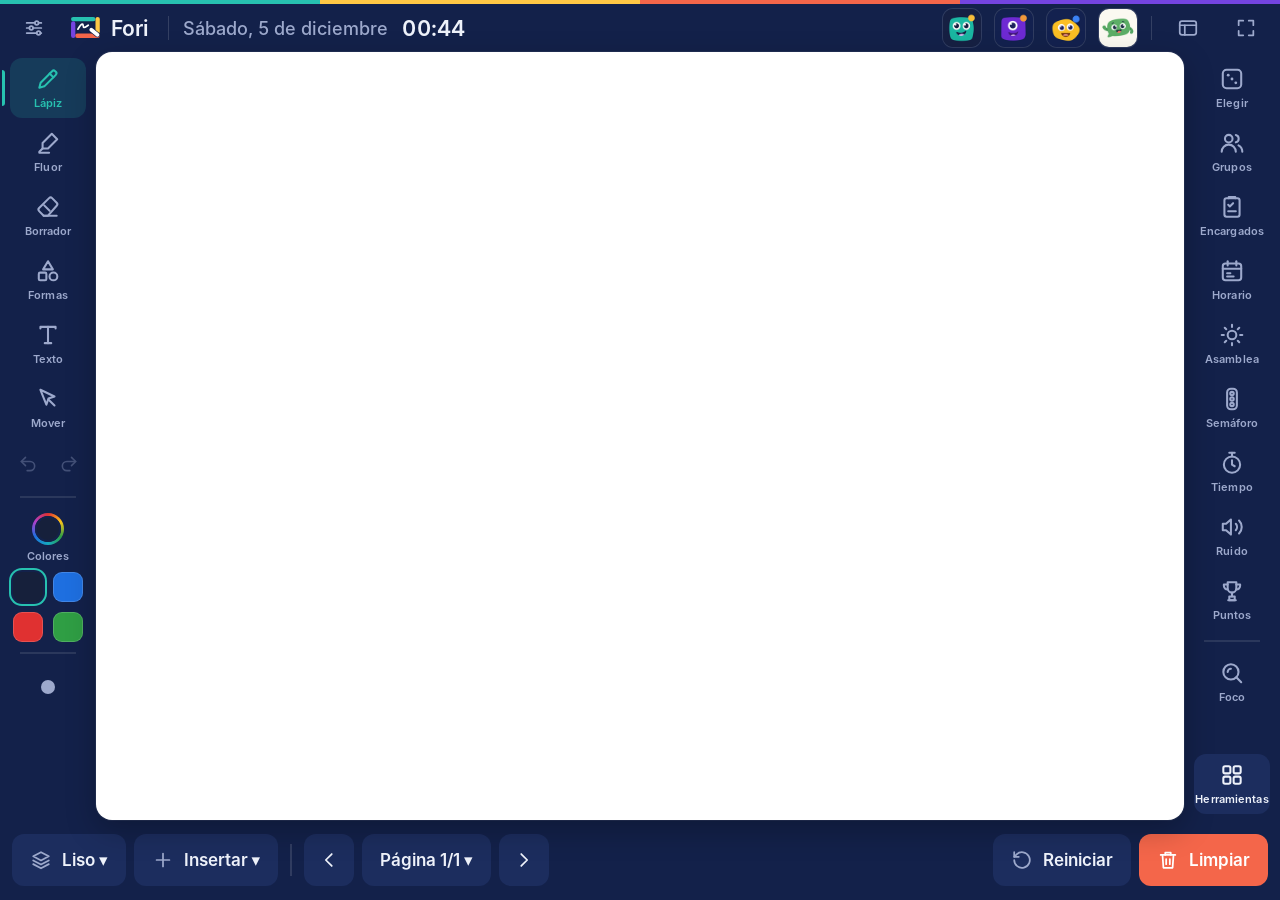
<file: index.html>
<!doctype html>
<html lang="es" data-theme="light">
<head>
<meta charset="utf-8">
<meta name="viewport" content="width=device-width,initial-scale=1,maximum-scale=1,user-scalable=no">
<meta name="theme-color" content="#13214A">
<title>Fori</title>
<meta name="description" content="Fori: pizarra y asamblea para el aula de primaria">
<!-- Añadir dentro de <head> (el theme-color ya existe en la página y se actualiza con el tema) -->
<link rel="manifest" href="manifest.webmanifest">
<link rel="icon" type="image/svg+xml" href="icon-fav.svg">
<link rel="icon" type="image/png" sizes="32x32" href="favicon-32.png">
<link rel="apple-touch-icon" href="apple-touch-icon.png">
<meta name="mobile-web-app-capable" content="yes">
<meta name="apple-mobile-web-app-capable" content="yes">
<meta name="apple-mobile-web-app-title" content="Fori">
<meta name="apple-mobile-web-app-status-bar-style" content="black-translucent">
<style>
:root{--r:18px;--font:"Fredoka",system-ui,-apple-system,"Segoe UI",Roboto,"Helvetica Neue",Arial,sans-serif}
html[data-theme=light]{--board:#fff;--chrome:#e6ebf2;--panel:#f6f8fb;--ink:#14181d;--muted:#5b6672;--line:#cfd7e2;--accent:#1e6fe0;--accent-ink:#fff;--danger:#d9363e}
html[data-theme=dark]{--board:#15262a;--chrome:#0a1315;--panel:#1d3034;--ink:#f4f7f6;--muted:#9fb1b0;--line:#34504f;--accent:#4c9aff;--accent-ink:#061018;--danger:#ff6b6b}
*{box-sizing:border-box;-webkit-tap-highlight-color:transparent}
html,body{margin:0;height:100%;overflow:hidden;background:var(--chrome);color:var(--ink);font-family:var(--font);user-select:none;-webkit-user-select:none;touch-action:manipulation;overscroll-behavior:none}
[contenteditable],textarea,input[type=text]{user-select:text;-webkit-user-select:text}
button{font-family:inherit;cursor:pointer}

:root{--ui:1}
#app{display:grid;height:100%;grid-template-columns:calc(96px*var(--ui)) 1fr calc(96px*var(--ui));grid-template-rows:calc(52px*var(--ui)) 1fr calc(80px*var(--ui));grid-template-areas:"top top top" "left stage right" "dock dock dock"}
/* tamaño de interfaz regulable: se escalan barras, menús y ventanas (no la pizarra) */
#top,aside,#dock,#pop>*,.win>header,.win>.body{zoom:var(--ui)}
.chip{display:none;align-items:center;gap:6px;min-height:40px;padding:0 16px;border-radius:999px;border:0;background:var(--panel);color:var(--ink);font-size:18px;font-weight:700}
#modeChip:empty{display:none}
.pair{display:flex;gap:6px;flex:none}
.tool.half{width:35px;min-height:48px;font-size:20px}
.tool:disabled{opacity:.35}
.dbtn.nav{padding:0 16px;font-size:22px}
.selbar{position:absolute;z-index:3;display:none;gap:8px}
.selbar button{width:52px;height:52px;border-radius:14px;border:0;background:var(--panel);color:var(--ink);font-size:24px;box-shadow:0 4px 14px rgba(0,0,0,.25)}
.txted{position:absolute;z-index:3;min-height:1.2em;margin:0;padding:0;background:transparent;border:3px dashed var(--accent);border-radius:6px;outline:none;resize:none;overflow:hidden;font-weight:600;font-family:system-ui,-apple-system,"Segoe UI",Roboto,Arial,sans-serif;line-height:1.2;white-space:pre}
.inl{display:flex!important;align-items:center;gap:10px;font-size:17px!important}
.din{font-size:18px;padding:8px 10px;border-radius:12px;border:2px solid var(--line);background:var(--board);color:var(--ink)}

/* barra superior */
#top{grid-area:top;display:flex;align-items:center;gap:18px;padding:0 10px;font-size:22px;font-weight:600}
#top .sp{flex:1}
#dateStr{white-space:nowrap}
#clock{font-variant-numeric:tabular-nums;font-weight:800;font-size:26px}
#subject{background:var(--panel);padding:4px 16px;border-radius:999px;font-size:20px;display:none}
.mini{width:44px;height:44px;border-radius:12px;border:0;background:transparent;color:var(--muted);font-size:22px;opacity:.65;position:relative}
.mini.holding::after{content:"";position:absolute;inset:0;border-radius:12px;border:3px solid var(--accent);animation:hold .7s linear}
@keyframes hold{from{clip-path:inset(0 100% 0 0)}to{clip-path:inset(0 0 0 0)}}

/* barras laterales */
aside{display:flex;flex-direction:column;gap:8px;padding:8px;overflow-y:auto;align-items:center;scrollbar-width:none}
aside::-webkit-scrollbar{display:none}
#left{grid-area:left}#right{grid-area:right}
.tool{width:76px;min-height:64px;border-radius:var(--r);border:3px solid transparent;background:var(--panel);color:var(--ink);font-size:30px;display:flex;flex-direction:column;align-items:center;justify-content:center;gap:2px;flex:none;padding:4px 0}
.tool small{font-size:12px;font-weight:700;color:var(--muted)}
.tool.on{border-color:var(--accent);background:color-mix(in srgb,var(--accent) 18%,var(--panel))}
.tool:active,.btn:active,.dbtn:active{transform:scale(.95)}
.sep{width:60px;height:2px;background:var(--line);flex:none;margin:4px 0}
.grid2{display:grid;grid-template-columns:repeat(2,38px);gap:8px;justify-content:center;flex:none}
.sw{width:38px;height:38px;border-radius:50%;border:3px solid var(--panel);box-shadow:0 0 0 2px var(--line)}
.sw.on{box-shadow:0 0 0 4px var(--accent)}
.sz{width:76px;height:42px;border-radius:14px;border:3px solid transparent;background:var(--panel);display:grid;place-items:center;flex:none}
.sz i{display:block;border-radius:50%;background:var(--ink)}
.sz.on{border-color:var(--accent)}

/* escenario */
#stage{grid-area:stage;position:relative;background:var(--board);border-radius:20px;overflow:hidden;box-shadow:0 0 0 2px var(--line)}
#stage canvas,#bgimg{position:absolute;inset:0;width:100%;height:100%}
#bgimg{background:center/contain no-repeat}
#draw{touch-action:none;cursor:crosshair}
#live{pointer-events:none}
#floaters{position:absolute;inset:0;pointer-events:none;z-index:1}

/* base 10 */
#manip{position:absolute;inset:0;pointer-events:none;z-index:0}
.piece{position:absolute;pointer-events:auto;touch-action:none;cursor:grab;filter:drop-shadow(0 2px 2px rgba(0,0,0,.25))}
.piece svg{display:block}
.piece.drag{filter:drop-shadow(0 10px 14px rgba(0,0,0,.35));cursor:grabbing}
.piece.anim{transition:left .35s,top .35s}
.mat{position:absolute;inset:0;display:none;grid-template-columns:repeat(3,1fr)}
.mat.on{display:grid}
.mat>div{border-right:3px dashed var(--line);text-align:center;padding-top:6px}
.mat>div:last-child{border-right:0}
.mat b{display:block;font-size:44px;line-height:1}
.mat span{font-size:18px;color:var(--muted);font-weight:700}
#trash{position:absolute;right:18px;bottom:18px;width:120px;height:120px;border-radius:26px;display:none;place-items:center;font-size:56px;background:var(--panel);border:4px dashed var(--danger);z-index:2;pointer-events:none}
#trash.hot{background:var(--danger)}
.addp{min-height:72px;padding:0 18px;border-radius:16px;border:0;color:#fff;font-size:22px;font-weight:800;display:flex;align-items:center;gap:10px}
.addp i{display:block;background:rgba(255,255,255,.85);border-radius:3px}
.pv{display:grid;grid-template-columns:repeat(3,1fr) 1.3fr;gap:8px;margin:14px 0;text-align:center}
.pv div{background:var(--chrome);border-radius:14px;padding:6px}
.pv b{display:block;font-size:46px;line-height:1.1;font-variant-numeric:tabular-nums}
.pv span{font-size:15px;font-weight:700;color:var(--muted)}
.pv .tot b{color:var(--accent)}
.numin{width:130px;min-height:56px;font-size:28px;font-weight:700;text-align:center;border-radius:14px;border:2px solid var(--line);background:var(--board);color:var(--ink)}

/* regla */
.ruler{position:absolute;pointer-events:auto;touch-action:none;cursor:grab;filter:drop-shadow(0 6px 10px rgba(0,0,0,.3))}
.ruler svg{display:block}
.rrot{position:absolute;top:27px;width:56px;height:56px;border-radius:50%;background:#1e6fe0;color:#fff;display:grid;place-items:center;font-size:30px;touch-action:none;cursor:alias;box-shadow:0 3px 8px rgba(0,0,0,.3)}
.rbtns{position:absolute;right:10px;bottom:8px;display:flex;gap:6px}
.rbtns button{width:46px;height:42px;border-radius:10px;border:0;background:rgba(0,0,0,.13);color:#2b2108;font-size:20px}
.rang{position:absolute;left:50%;bottom:10px;transform:translateX(-50%);font-size:26px;font-weight:800;color:#2b2108;display:none;background:rgba(255,255,255,.7);padding:0 10px;border-radius:8px}

/* dinero */
.mbtn{border:0;background:var(--chrome);border-radius:14px;padding:6px;min-width:64px;min-height:64px;display:grid;place-items:center}
.mbtn.coin svg{width:auto;height:56px}
.mbtn.bill svg{width:auto;height:46px}
.mbtn:active{transform:scale(.93)}
.eurtot{font-size:56px;font-weight:800;text-align:center;color:var(--accent);font-variant-numeric:tabular-nums;margin:8px 0}
.target{font-size:34px;font-weight:800;min-width:160px;text-align:center;font-variant-numeric:tabular-nums}
.res{font-size:26px;font-weight:800;text-align:center;min-height:36px;margin-top:8px}
.lbl{font-size:16px;font-weight:700;color:var(--muted);margin:10px 0 6px}

/* reloj */
.clk{display:block;margin:6px auto 0;touch-action:none;max-width:100%;height:auto}
.dig{font-size:64px;font-weight:800;text-align:center;font-variant-numeric:tabular-nums;line-height:1.1}
.dig small{font-size:28px}
.words{font-size:26px;font-weight:700;text-align:center;min-height:36px;color:var(--accent)}

/* ventanas flotantes */
.win{position:absolute;pointer-events:auto;background:var(--panel);color:var(--ink);border-radius:22px;box-shadow:0 12px 40px rgba(0,0,0,.35);border:2px solid var(--line);display:flex;flex-direction:column;max-width:96%;max-height:96%}
.win>header{display:flex;align-items:center;gap:8px;padding:6px 8px 6px 18px;font-weight:700;font-size:20px;touch-action:none;cursor:grab;border-bottom:2px solid var(--line)}
.win>header span{flex:1}
.win .x{width:46px;height:46px;border-radius:12px;border:0;background:var(--chrome);color:var(--ink);font-size:20px}
.win>.body{padding:16px;overflow:auto}

.btn{min-height:56px;padding:0 20px;border-radius:16px;border:0;background:var(--accent);color:var(--accent-ink);font-size:22px;font-weight:700}
.btn.ghost{background:var(--chrome);color:var(--ink)}
.btn.danger{background:var(--danger);color:#fff}
.btn.big{font-size:34px;min-width:76px}
.btn.tog.on{background:var(--accent);color:var(--accent-ink)}
.row{display:flex;gap:10px;align-items:center;flex-wrap:wrap}
.row.c{justify-content:center}
.big{font-size:56px;font-weight:800;text-align:center;font-variant-numeric:tabular-nums}
.muted{color:var(--muted);font-size:18px;text-align:center}
.seg{display:flex;background:var(--chrome);border-radius:16px;padding:4px;gap:4px}
.seg button{flex:1;min-height:52px;border:0;border-radius:12px;background:transparent;color:var(--ink);font-size:20px;font-weight:700}
.seg button.on{background:var(--accent);color:var(--accent-ink)}

/* temporizador */
.ringbox{position:relative;width:260px;height:260px;margin:12px auto}
.ringbox svg{display:block}
.ringnum{position:absolute;inset:0;display:grid;place-items:center;font-size:58px;font-weight:800;font-variant-numeric:tabular-nums}
.ringnum.done{animation:pulse .5s 6 alternate;color:var(--danger)}
@keyframes pulse{to{transform:scale(1.15)}}

/* selector, grupos, encargados, horario */
.pick{font-size:52px;font-weight:800;text-align:center;min-height:130px;display:grid;place-items:center;word-break:break-word;color:var(--accent)}
.pick.spin{opacity:.55}
.chk{display:flex;align-items:center;gap:12px;font-size:20px;margin:8px 0 14px}
.chk input{width:28px;height:28px}
.groups{display:grid;grid-template-columns:repeat(auto-fill,minmax(160px,1fr));gap:10px;margin-top:14px}
.gcard{background:var(--chrome);border-radius:16px;padding:12px;font-size:22px;border-left:8px solid var(--accent)}
.gcard b{display:block;margin-bottom:4px;color:var(--accent)}
.rrow{display:flex;justify-content:space-between;gap:16px;padding:12px 8px;border-bottom:2px solid var(--line);font-size:24px}
.rl{color:var(--muted)}
.srow{display:flex;gap:14px;padding:12px 10px;border-radius:14px;font-size:26px;font-weight:600}
.srow.now{background:var(--accent);color:var(--accent-ink)}
.st{font-variant-numeric:tabular-nums;opacity:.8;min-width:140px}

/* contadores y ruido */
.teams{display:grid;grid-template-columns:repeat(auto-fit,minmax(170px,1fr));gap:12px}
.team{background:var(--chrome);border-top:10px solid var(--c);border-radius:18px;padding:12px;text-align:center}
.tn{font-size:24px;font-weight:700;outline:none;min-height:34px}
.tv{font-size:84px;font-weight:800;line-height:1.1;font-variant-numeric:tabular-nums}
.nbar{height:36px;background:var(--chrome);border-radius:18px;overflow:hidden;margin:14px 0}
.nbar i{display:block;height:100%;width:0;transition:width .1s}
input[type=range]{width:100%;height:40px}

/* notas adhesivas */
.note{position:absolute;width:240px;min-height:200px;border-radius:6px;box-shadow:0 8px 20px rgba(0,0,0,.3);color:#1b1f24;pointer-events:auto;display:flex;flex-direction:column;transform:rotate(-1.5deg)}
.nh{display:flex;justify-content:flex-end;gap:4px;padding:4px;cursor:grab;touch-action:none;background:rgba(0,0,0,.08)}
.nh button{width:42px;height:42px;border:0;background:transparent;font-size:20px}
.nb{flex:1;padding:10px;font-size:24px;outline:none;font-family:"Segoe Print","Comic Sans MS",cursive,var(--font)}

/* dock */
#dock{grid-area:dock;display:flex;align-items:center;gap:10px;padding:0 12px;overflow-x:auto;scrollbar-width:none}
#dock .sp{flex:1}
.dbtn{min-height:60px;padding:0 22px;border-radius:16px;border:3px solid transparent;background:var(--panel);color:var(--ink);font-size:20px;font-weight:700;white-space:nowrap;flex:none}
.dbtn.on{border-color:var(--accent);background:color-mix(in srgb,var(--accent) 18%,var(--panel))}
.dbtn.danger{background:var(--danger);color:#fff}

/* popover de formas */
#pop{position:fixed;z-index:700;display:none;gap:8px;padding:12px;background:var(--panel);border-radius:20px;box-shadow:0 12px 40px #0005;border:2px solid var(--line)}
#pop button{height:68px;min-width:68px;border-radius:14px;border:3px solid transparent;background:var(--chrome);color:var(--ink);font-size:30px}
#pop button.on{border-color:var(--accent)}
#pop .wide{grid-column:1/-1;font-size:20px;font-weight:700}
#pop .psw{width:60px;height:60px;min-width:0;border-radius:50%;border:3px solid var(--panel);box-shadow:0 0 0 2px var(--line)}
#pop .psw.on{box-shadow:0 0 0 5px var(--accent)}
.custom{grid-column:1/-1;display:flex;align-items:center;gap:12px;font-size:20px;font-weight:700;padding:4px}
.custom input{width:72px;height:56px;border:0;padding:0;background:none}
.curc{width:42px;height:42px;border-radius:50%;border:6px solid transparent;background:linear-gradient(var(--c,#111),var(--c,#111)) padding-box,conic-gradient(#e03131,#fcc419,#2f9e44,#15aabf,#1e6fe0,#ae3ec9,#e03131) border-box}
#dock .dsep{width:2px;height:44px;background:var(--line);flex:none;margin:0 4px}

/* foco */
#spot{position:fixed;inset:0;z-index:900;display:none;touch-action:none}
#spotCtl{position:fixed;left:50%;bottom:18px;transform:translateX(-50%);z-index:901;display:none;gap:10px;background:var(--panel);padding:10px;border-radius:20px;box-shadow:0 8px 30px #0006}

/* aviso */
#toast{position:fixed;left:50%;bottom:96px;transform:translateX(-50%);background:#111e;color:#fff;padding:12px 20px;border-radius:16px;display:none;gap:14px;align-items:center;font-size:20px;z-index:2000}

/* ajustes */
dialog{border:0;border-radius:24px;padding:24px;width:min(900px,94vw);max-height:92vh;overflow:auto;background:var(--panel);color:var(--ink)}
dialog::backdrop{background:#000a}
dialog h2{margin:0 0 12px}dialog h3{margin:18px 0 8px}
dialog textarea{width:100%;font:inherit;font-size:17px;padding:10px;border-radius:12px;border:2px solid var(--line);background:var(--board);color:var(--ink);resize:vertical}
dialog select{font-size:18px;padding:10px;border-radius:12px}
dialog label{display:block;font-weight:700;font-size:15px;margin-bottom:6px}
.sgrid{display:grid;grid-template-columns:1fr 1fr;gap:16px}
.sched{display:grid;grid-template-columns:repeat(5,1fr);gap:10px}
.row.end{justify-content:flex-end;margin-top:18px}
/* matemáticas */
.prot{position:absolute;pointer-events:none;touch-action:none;filter:drop-shadow(0 6px 10px rgba(0,0,0,.28))}
.prot svg{display:block;pointer-events:none}
.prot .pbody{pointer-events:auto;cursor:grab}
.prot .ph{pointer-events:auto;cursor:pointer}
.prot-h{position:absolute;width:56px;height:56px;border-radius:50%;border:0;background:#1e6fe0;color:#fff;display:grid;place-items:center;font-size:30px;touch-action:none;cursor:alias;pointer-events:auto;box-shadow:0 3px 8px rgba(0,0,0,.3)}
.prot-x{width:52px;height:52px;background:var(--danger);font-size:22px;cursor:pointer;padding:0}
.mlinfo{font-size:32px;font-weight:800;text-align:center;min-height:44px;margin-top:8px;font-variant-numeric:tabular-nums}
.frbox{display:flex;justify-content:center}
.fr{display:inline-flex;flex-direction:column;align-items:center;font-size:84px;font-weight:800;line-height:1.05;min-width:90px}
.fr i{display:block;height:7px;width:100%;background:var(--ink);border-radius:4px;margin:6px 0}
.fp{fill:var(--board);stroke:var(--ink);stroke-width:3;stroke-linejoin:round;cursor:pointer}
.fp.on{fill:#f08c00}
.h100{display:grid;grid-template-columns:repeat(10,1fr);gap:4px}
.hc{min-height:48px;padding:0;border-radius:10px;border:2px solid var(--line);background:var(--board);color:var(--ink);font-size:22px;font-weight:700;font-variant-numeric:tabular-nums}
.hc.c1{background:#ffd43b;color:#14181d}.hc.c2{background:#74c0fc;color:#14181d}.hc.c3{background:#69db7c;color:#14181d}
.hc.hl{box-shadow:inset 0 0 0 4px var(--accent);border-color:var(--accent);font-weight:900}
.hc.hid{background:var(--chrome)}
.die{border:0;background:transparent;padding:4px;border-radius:20px;touch-action:manipulation}
.die.roll{animation:wob .14s infinite alternate}
@keyframes wob{from{transform:rotate(-10deg) scale(.95)}to{transform:rotate(10deg) scale(1.05)}}
.gchip{background:var(--chrome);border-left:10px solid;border-radius:12px;padding:8px 14px;font-size:20px;font-weight:700}


/* asamblea, semáforo y pictogramas */
.as-tabs button{display:flex;flex-direction:column;align-items:center;justify-content:center;gap:2px;line-height:1.1;font-size:18px;min-height:68px;padding:4px 2px}
.as-tabs button span{font-size:28px}
.as-big2{font-size:26px;font-weight:800;text-align:center;margin-bottom:10px}
.as-head{display:flex;align-items:center;gap:10px}
.as-mt{flex:1;font-size:30px;font-weight:800;text-align:center}
.as-cal{display:grid;grid-template-columns:repeat(7,1fr);gap:6px;margin-top:12px}
.as-wd{text-align:center;font-size:20px;color:var(--muted);padding:4px 0}
.as-d{min-height:56px;display:grid;place-items:center;font-size:26px;font-weight:700;border-radius:12px;background:var(--chrome);font-variant-numeric:tabular-nums}
.as-d.off{opacity:.4;background:transparent;color:var(--muted)}
.as-d.today{opacity:1;background:var(--accent);color:var(--accent-ink);box-shadow:0 0 0 4px color-mix(in srgb,var(--accent) 35%,transparent)}
.as-now{display:flex;align-items:center;justify-content:center;gap:18px;font-size:40px;font-weight:800;text-align:center;min-height:110px;color:var(--accent)}
.as-e{font-size:84px;line-height:1}
.as-wgrid{display:grid;grid-template-columns:repeat(4,1fr);gap:10px;margin:12px 0}
.as-wb{min-height:112px;border-radius:18px;border:4px solid transparent;background:var(--chrome);color:var(--ink);font-size:18px;font-weight:700;display:flex;flex-direction:column;align-items:center;justify-content:center;gap:4px;padding:6px 2px;line-height:1.15}
.as-wb span{font-size:46px;line-height:1}
.as-wb.on{border-color:var(--accent);background:color-mix(in srgb,var(--accent) 18%,var(--panel))}
.as-season{display:flex;align-items:center;gap:16px;background:var(--chrome);border-radius:18px;padding:12px 18px;font-size:24px}
.as-e2{font-size:52px;line-height:1}
.as-er{display:grid;grid-template-columns:210px 1fr 44px 52px;gap:10px;align-items:center;margin-bottom:8px}
.as-eb{min-height:56px;border-radius:16px;border:0;background:var(--chrome);color:var(--ink);font-size:22px;font-weight:700;display:flex;align-items:center;gap:10px;padding:0 14px}
.as-eb span{font-size:36px;line-height:1}
.as-eb:active{transform:scale(.96)}
.as-bar{height:34px;background:var(--chrome);border-radius:17px;overflow:hidden}
.as-bar i{display:block;height:100%;transition:width .2s}
.as-n{font-size:30px;text-align:center;font-variant-numeric:tabular-nums}
.as-m{min-height:48px;min-width:48px;padding:0;font-size:28px}
.as-bigday{font-size:140px;line-height:1.05;color:var(--accent)}
.as-sc{width:240px;height:240px;border-radius:50%;margin:8px auto 18px;display:grid;place-items:center;font-size:120px;line-height:1}
.as-sn{font-size:52px;font-weight:800;text-align:center;line-height:1.1}
.as-sd{font-size:28px;text-align:center;color:var(--muted);margin:6px 0 16px;font-weight:600}
.as-sg{display:grid;grid-template-columns:1fr 1fr;gap:10px}
.as-sb{min-height:76px;border-radius:18px;border:5px solid transparent;background:var(--c);color:var(--t);font-size:26px;font-weight:800;display:flex;align-items:center;justify-content:center;gap:10px}
.as-sb span{font-size:36px}
.as-sb.on{border-color:var(--ink);box-shadow:0 0 0 3px var(--panel) inset}
.as-sb:active{transform:scale(.96)}
#modeChip{display:none;align-items:center;gap:6px;min-height:44px;padding:0 18px;border-radius:999px;font-size:20px;font-weight:800;cursor:pointer;white-space:nowrap}
.picto{display:none;height:56px;width:auto;max-width:72px;object-fit:contain;flex:none;background:#fff;border:1px solid var(--line);border-radius:10px;padding:2px;pointer-events:none}
.picto.ok{display:block}
.srow.p,.rrow.p{align-items:center}
.rg{display:flex;align-items:center;gap:14px;min-width:0}
.credit{font-size:13px;line-height:1.35;color:var(--muted);margin:14px 4px 0}

/* modos de pantalla */
body.v-mini #top,body.v-mini aside,body.v-mini #dock,body.v-clean #top,body.v-clean aside,body.v-clean #dock{display:none}
body.v-mini #app,body.v-clean #app{grid-template-columns:0 1fr 0;grid-template-rows:0 1fr 0}
body.v-mini #stage,body.v-clean #stage{border-radius:0;box-shadow:none}
#mini{position:fixed;z-index:650;display:none;align-items:center;gap:6px;padding:8px;background:var(--panel);border-radius:22px;box-shadow:0 8px 30px rgba(0,0,0,.3);border:2px solid var(--line)}
body.v-mini #mini{display:flex}
#mini>*{zoom:var(--ui)}
#mini button{width:56px;height:56px;border-radius:14px;border:3px solid transparent;background:var(--chrome);color:var(--ink);font-size:26px;display:grid;place-items:center;padding:0;flex:none}
#mini button.on{border-color:var(--accent)}
#mini .msw{width:44px;height:44px;border-radius:50%;border:3px solid var(--panel);box-shadow:0 0 0 2px var(--line)}
#mini .msw.on{box-shadow:0 0 0 4px var(--accent)}
#mini .grip{width:30px;height:56px;display:grid;place-items:center;font-size:26px;color:var(--muted);cursor:grab;touch-action:none}
#mini .mdot{display:block;border-radius:50%;background:var(--ink)}
#cornerBtn{position:fixed;right:12px;bottom:12px;z-index:650;width:52px;height:52px;border-radius:50%;border:0;background:rgba(127,127,127,.18);color:var(--muted);font-size:22px;display:none;opacity:.55;place-items:center}
body.v-clean #cornerBtn{display:grid}
#cornerBtn.holding{box-shadow:0 0 0 4px var(--accent)}

/* regletas */
.cuisgrid{display:grid;grid-template-columns:1fr 1fr;gap:8px}
.cuisb{display:flex;align-items:center;gap:10px;min-height:52px;padding:0 12px;border:0;border-radius:14px;background:var(--chrome);color:var(--ink);font-size:20px;font-weight:800}
.cuisb i{display:block;height:26px;border:2px solid;border-radius:4px;flex:none;max-width:200px}

/* tangram */
.tansil{position:absolute;inset:0;pointer-events:none}
.piece.tan{pointer-events:none}
.piece.tan polygon{pointer-events:auto}
.tanfig{display:inline-flex;gap:4px}
.btn.tdel{min-width:48px;padding:0 10px}
.tanres{font-size:20px;font-weight:700;color:var(--ink)}
.tanres.ok{color:var(--teal)}
/* ================= Estilo Fori (a partir del icono) ================= */
@font-face{font-family:'Inter';src:url(fonts/inter-400.woff) format('woff');font-weight:400;font-display:swap}
@font-face{font-family:'Inter';src:url(fonts/inter-500.woff) format('woff');font-weight:500;font-display:swap}
@font-face{font-family:'Inter';src:url(fonts/inter-600.woff) format('woff');font-weight:600 800;font-display:swap}
:root{
  --font:'Inter',system-ui,-apple-system,"Segoe UI",Roboto,Arial,sans-serif;
  --teal:#27C1B0;--yellow:#FFC845;--coral:#F4664A;--purple:#7444E0;
  --frame:#13214A;--frame2:#1C2D5E;--frame3:#2A3D75;--on-frame:#EEF2FA;--on-frame2:#9DA9CC;
  --r:14px;
}
html[data-theme=light]{--board:#FFFFFF;--chrome:#EEF1F7;--panel:#FFFFFF;--ink:#16203B;--muted:#5E6884;--line:#DDE2EC;--accent:#0F8F82;--accent-ink:#FFFFFF;--danger:#E2533B}
html[data-theme=dark]{--board:#18233F;--chrome:#26335A;--panel:#1D2849;--ink:#EEF2FA;--muted:#A3AECF;--line:#34416C;--accent:#27C1B0;--accent-ink:#0B1530;--danger:#FF7A5C;--frame:#0B1430;--frame2:#15214A;--frame3:#22315F}
html,body{background:var(--frame);font-family:var(--font);-webkit-font-smoothing:antialiased}
button,input,select,textarea{font-family:var(--font)}
/* franja de marca: las cuatro regletas del icono */
body::before{content:"";position:fixed;z-index:5;left:0;right:0;top:0;height:4px;background:linear-gradient(90deg,var(--teal) 0 25%,var(--yellow) 25% 50%,var(--coral) 50% 75%,var(--purple) 75%)}
body.v-mini::before,body.v-clean::before{display:none}

/* iconos */
.ico{display:inline-grid;place-items:center;width:1em;height:1em;flex:none}
.ico svg{width:100%;height:100%}

/* barra superior */
#top{color:var(--on-frame);font-size:18px;font-weight:500;gap:14px;padding:4px 12px 0}
.brand{display:flex;align-items:center;gap:10px;font-weight:700;font-size:21px;letter-spacing:-.01em;margin-right:6px}
.brand img{height:26px;display:block}
.brand-sep{width:1px;height:24px;background:rgba(255,255,255,.14)}
#dateStr{color:var(--on-frame2);font-weight:500}
#clock{font-size:22px;font-weight:700;color:var(--on-frame);letter-spacing:.01em}
#subject{background:var(--frame2);color:var(--on-frame);font-size:16px;font-weight:600;padding:5px 14px}
.mini{color:var(--on-frame2);opacity:1;font-size:22px;border-radius:10px;display:grid;place-items:center}
.mini:hover{background:var(--frame2);color:var(--on-frame)}
.chip{background:var(--frame2);color:var(--on-frame);font-size:16px;font-weight:600;gap:8px}
.chip .ico{font-size:18px}

/* barras laterales */
aside{gap:4px;padding:6px 8px}
.tool{background:transparent;color:var(--on-frame2);border:0;border-radius:12px;min-height:60px;gap:4px;font-size:26px;position:relative}
.tool small{font-size:11px;font-weight:600;color:inherit;letter-spacing:.01em}
.tool:hover{background:var(--frame2);color:var(--on-frame)}
.tool.on{background:rgba(39,193,176,.16);color:var(--teal)}
.tool.on::before{content:"";position:absolute;left:-8px;top:12px;bottom:12px;width:3px;border-radius:0 3px 3px 0;background:var(--teal)}
#right .tool.on{background:rgba(255,200,69,.14);color:var(--yellow)}
#right .tool.on::before{left:auto;right:-8px;border-radius:3px 0 0 3px;background:var(--yellow)}
.tool.half{font-size:20px;min-height:44px}
.sep{background:rgba(255,255,255,.1);width:56px;margin:6px 0}
.sw{border-color:var(--frame);box-shadow:0 0 0 2px rgba(255,255,255,.18)}
.sw.on{box-shadow:0 0 0 3px var(--teal)}
.sz{background:transparent;border:0;border-radius:10px}
.sz i{background:var(--on-frame2)}
.sz.on{background:rgba(39,193,176,.16)}.sz.on i{background:var(--teal)}
.curc{width:34px;height:34px;border-width:4px}

/* escenario */
#stage{border-radius:16px;box-shadow:0 0 0 1px rgba(255,255,255,.06),0 10px 30px rgba(0,0,0,.25)}
body.v-mini #stage,body.v-clean #stage{box-shadow:none}

/* barra inferior */
#dock{gap:8px;padding:0 12px}
.dbtn{display:inline-flex;align-items:center;gap:10px;min-height:52px;padding:0 18px;border:0;border-radius:12px;background:var(--frame2);color:var(--on-frame);font-size:17px;font-weight:600}
.dbtn .ico{font-size:22px;color:var(--on-frame2)}
.dbtn:hover{background:var(--frame3)}
.dbtn.on{box-shadow:inset 0 0 0 2px var(--teal)}
.dbtn.nav{padding:0 14px}.dbtn.nav .ico{color:var(--on-frame)}
.dbtn.danger{background:var(--coral);color:#fff}.dbtn.danger .ico{color:#fff}
#dock .dsep{background:rgba(255,255,255,.12);height:32px}

/* menús emergentes */
#pop{background:var(--panel);border:1px solid var(--line);border-radius:16px;box-shadow:0 18px 50px rgba(9,16,40,.35);padding:8px;gap:6px}
#pop button{background:transparent;border:0;border-radius:10px;color:var(--ink);font-size:24px}
#pop button:hover{background:var(--chrome)}
#pop button.on{background:rgba(15,143,130,.12);color:var(--accent);box-shadow:inset 0 0 0 2px var(--accent)}
#pop .wide{display:flex;align-items:center;gap:12px;font-size:17px;font-weight:600;height:auto;min-height:50px;padding:0 16px;text-align:left}
#pop .wide .ico{font-size:22px;color:var(--muted)}
#pop .wide.on .ico{color:var(--accent)}
#pop .psw{box-shadow:0 0 0 1px var(--line)}
#pop .psw.on{box-shadow:0 0 0 4px var(--accent)}

/* ventanas */
.win{background:var(--panel);border:1px solid var(--line);border-radius:18px;box-shadow:0 24px 60px rgba(9,16,40,.32)}
.win>header{font-size:17px;font-weight:700;padding:8px 8px 8px 18px;border-bottom:1px solid var(--line);color:var(--ink);letter-spacing:-.005em}
.win>header::before{content:"";width:10px;height:10px;border-radius:3px;background:var(--wc,var(--teal));margin-right:2px}
.win .x{width:42px;height:42px;border-radius:10px;background:transparent;color:var(--muted);font-size:20px;display:grid;place-items:center}
.win .x:hover{background:var(--chrome);color:var(--ink)}
.btn{border-radius:12px;font-size:18px;font-weight:600;min-height:52px}
.btn.ghost{background:var(--chrome);color:var(--ink)}
.seg{border-radius:12px}
.seg button{border-radius:9px;font-size:17px;font-weight:600}
.seg button.on{background:var(--ink);color:var(--panel)}
.btn.tog.on{background:var(--accent);color:var(--accent-ink)}
.muted{font-size:16px}

/* barra mínima, botón de esquina, aviso, selección */
#mini{background:var(--frame);border:1px solid rgba(255,255,255,.08);border-radius:18px;box-shadow:0 16px 40px rgba(9,16,40,.4)}
#mini button{background:transparent;color:var(--on-frame2);border:0;font-size:24px}
#mini button:hover{background:var(--frame2);color:var(--on-frame)}
#mini button.on{background:rgba(39,193,176,.16);color:var(--teal)}
#mini .msw{border:3px solid var(--frame);box-shadow:0 0 0 2px rgba(255,255,255,.18)}
#mini .msw.on{box-shadow:0 0 0 3px var(--teal)}
#mini .grip{color:var(--on-frame2);font-size:22px}
#mini .mdot{background:var(--on-frame2)}
#cornerBtn{background:rgba(19,33,74,.35);color:#fff;font-size:22px}
#toast{background:var(--frame);border:1px solid rgba(255,255,255,.08);font-size:18px;border-radius:14px;box-shadow:0 12px 30px rgba(0,0,0,.3)}
.selbar button{background:var(--frame);color:var(--on-frame);font-size:22px;display:grid;place-items:center;border-radius:12px}
dialog{border-radius:20px}
/* ================= Módulos al estilo Fori ================= */
:focus-visible{outline:2px solid var(--accent);outline-offset:2px}
input[type=range],input[type=checkbox]{accent-color:var(--accent)}
.btn,.seg button,.addp{display:inline-flex;align-items:center;justify-content:center;gap:8px;text-align:center}
.btn,.seg button,.addp{line-height:1.15}
.btn .ico,.seg button .ico{font-size:20px}
.btn:hover{filter:brightness(1.07)}
.btn.ghost:not(.on):hover{background:color-mix(in srgb,var(--ink) 9%,var(--chrome));filter:none}
.btn.tog.on:hover{filter:none}
.team .btn.ghost{background:var(--panel)}
.team .btn.ghost:hover{background:color-mix(in srgb,var(--ink) 7%,var(--panel))}
.btn.big{font-size:28px}.btn.big .ico{font-size:26px}
.btn.tdel .ico,.as-m .ico{font-size:20px}
.btn.danger{color:#fff}
.btn.tog:not(.on){color:var(--ink)}
.seg button{display:flex}
.addp{border-radius:12px;font-weight:700}
.lbl{font-weight:600}
.muted{font-weight:500}
.win>.body{padding:18px}
.win>header span{font-weight:700}

/* tipografía: pesos entre 500 y 700 */
.addp,.rang,.eurtot,.target,.res,.dig,.big,.ringnum,.pick,.tv,.mlinfo,.fr,.hc.hl,.as-big2,.as-mt,.as-now,.as-sn,.as-sb,#modeChip,.cuisb,.as-n,.as-bigday,.fr b,.pv b,.mat b,.mat span,.rrow b,.gchip,.team .tn{font-weight:700}
.dig,.big,.ringnum,.tv,.pick{letter-spacing:-.01em}

/* radios y superficies */
.pv div,.gcard,.srow,.mbtn,.as-eb,.cuisb,.as-sb,.as-wb,.as-season,.nbar{border-radius:12px}
.team{border-radius:14px;border-top-width:8px}
.gcard{border-left-width:6px}
.nbar{border-radius:999px}
.as-wb{border-width:3px}
.as-sb{border-width:3px;border-radius:14px}
.as-d{border-radius:10px}
.hc{border-width:1.5px;border-radius:9px}
.gchip{border-radius:10px;border-left-width:8px}
.numin,.din,dialog textarea,dialog select,dialog input[type=date]{border-radius:10px;border:1px solid var(--line)}
.numin{border-width:1.5px}
#trash{border-radius:18px;border:3px dashed var(--danger);color:var(--danger)}
#trash .ico{font-size:52px}
#trash.hot{color:#fff}
.note{border-radius:10px;box-shadow:0 8px 22px rgba(9,16,40,.22)}
.nh{background:rgba(0,0,0,.07);border-radius:10px 10px 0 0}
.nh button{display:grid;place-items:center;color:#2b2f36;border-radius:8px;font-size:20px}
.nh button:hover{background:rgba(0,0,0,.1)}
.nb{font-family:var(--font);font-weight:500}
.piece{filter:drop-shadow(0 2px 3px rgba(9,16,40,.22))}
.ruler{filter:drop-shadow(0 6px 10px rgba(9,16,40,.24))}
.prot{filter:drop-shadow(0 6px 10px rgba(9,16,40,.22))}

/* asas de giro y botones de la regla y el transportador */
.rrot,.prot-h{background:var(--accent);color:var(--accent-ink);font-size:24px;box-shadow:0 3px 8px rgba(9,16,40,.28)}
.prot-h.prot-x{background:var(--danger);color:#fff;font-size:22px}
.rbtns button{display:grid;place-items:center;border-radius:10px;background:rgba(0,0,0,.12);color:#2b2108}
.rbtns button:hover{background:rgba(0,0,0,.2)}
.rbtns .ico{font-size:20px}

/* fracciones */
.fp.on{fill:var(--coral)}

/* asamblea y semáforo */
.as-tabs button span{font-size:inherit}
.as-tabs button{gap:6px;font-size:16px;font-weight:600}
.as-tabs button .ico{font-size:24px}
.as-q{color:var(--muted);font-weight:600}
.as-sc .ico{font-size:110px;color:var(--muted)}
.as-wb{font-weight:600;font-size:17px}
.as-sb{font-weight:700}

/* aviso y foco */
#toast .btn{min-height:40px;padding:0 14px;font-size:16px;background:var(--teal);color:var(--frame)}
#spotCtl{border-radius:16px;border:1px solid var(--line);box-shadow:0 12px 30px rgba(9,16,40,.35);gap:8px;padding:8px}
#spotCtl .btn{min-height:48px}

/* ajustes */
dialog{box-shadow:0 24px 70px rgba(9,16,40,.4);border:1px solid var(--line)}
dialog h2{font-size:22px;font-weight:700;letter-spacing:-.01em}
dialog h3{font-size:15px;font-weight:700;color:var(--muted);margin:22px 0 10px;padding-top:14px;border-top:1px solid var(--line)}
dialog h2+h3{border-top:0;padding-top:0;margin-top:14px}
dialog label{font-weight:600;color:var(--ink)}
dialog code{background:var(--chrome);color:var(--ink);padding:2px 6px;border-radius:6px;font-size:.92em}
dialog textarea,dialog select,.din{background:var(--board);color:var(--ink)}
dialog::backdrop{background:rgba(9,16,40,.62)}
.inl{font-weight:500}
/* bolsa de selección, barra de ventanas minimizadas */
.selbar .wide{width:auto;padding:0 16px;display:flex;align-items:center;gap:8px;font-size:16px;font-weight:600;white-space:nowrap}
.selbar .wide .ico{font-size:20px}
#tray{display:none;gap:8px;align-items:center;margin-left:4px}
.dbtn.tray{min-height:48px;padding:0 14px;font-size:15px}
.dbtn.tray.on{background:var(--frame2);color:var(--on-frame);box-shadow:inset 0 0 0 2px var(--coral)}
.dbtn.tray.min{color:var(--on-frame2)}
.dbtn.tray.min{opacity:.75;background:transparent;box-shadow:inset 0 0 0 1px rgba(255,255,255,.18)}
.win>header .x+.x{margin-left:-4px}
/* accesos a Lectori y Barri */
.appbtn{display:block;width:38px;height:38px;border-radius:10px;overflow:hidden;flex:none;box-shadow:0 0 0 1px rgba(255,255,255,.12);transition:transform .15s}
.appbtn img{display:block;width:100%;height:100%}
.appbtn:hover{box-shadow:0 0 0 2px var(--teal)}
.appbtn:active{transform:scale(.92)}
/* pantallas estrechas (móvil, tablet en vertical): que quepan los botones de la barra superior */
@media (max-width:1000px){#dateStr,#subject,.brand-sep:first-of-type{display:none}}
@media (max-width:640px){.brand{font-size:0;gap:0}#clock{font-size:18px}#top{gap:8px}}
/* Ajustes: seguridad (PIN) e importación desde Tabula */
.sec-note{margin:8px 0 0;font-size:14px;line-height:1.45;color:var(--muted);user-select:text;-webkit-user-select:text}
#sPinState{margin:0 0 10px;font-size:16px;color:var(--ink);font-weight:600}
dialog.pindlg{width:min(380px,92vw);padding:26px 24px 22px;text-align:center;overflow:visible}
.pin-lock{width:56px;height:56px;margin:0 auto 10px;border-radius:50%;display:grid;place-items:center;background:color-mix(in srgb,var(--accent) 16%,var(--panel));color:var(--accent)}
.pin-lock .ico{width:28px;height:28px}
.pindlg h2{margin:0 0 16px;font-size:20px}
.pin-dots{display:flex;gap:16px;justify-content:center;margin:0 0 10px}
.pin-dots i{width:20px;height:20px;border-radius:50%;border:2px solid var(--frame,var(--line));background:transparent;transition:background .12s,border-color .12s,transform .12s}
.pin-dots i.on{background:var(--accent);border-color:var(--accent);transform:scale(1.08)}
.pin-msg{min-height:22px;margin:0 0 12px;font-size:15px;font-weight:600;color:var(--muted)}
.pin-msg.bad{color:var(--danger)}
.pin-pad{display:grid;grid-template-columns:repeat(3,1fr);gap:12px}
.pin-key{height:72px;border-radius:18px;border:1px solid var(--line);background:var(--board);color:var(--ink);font:inherit;font-size:30px;font-weight:600;display:grid;place-items:center;box-shadow:0 2px 0 var(--line);touch-action:manipulation}
.pin-key:active{transform:translateY(1px) scale(.97);background:color-mix(in srgb,var(--accent) 16%,var(--board))}
.pin-key.fn{background:var(--chrome);box-shadow:none;color:var(--muted)}
.pin-key.txt{font-size:16px;font-weight:700}
.pin-key .ico{width:30px;height:30px}
.pin-key:disabled{opacity:.4}
.pin-key:focus-visible,.tab-row:focus-within{outline:3px solid var(--accent);outline-offset:2px}
.pindlg.shake{animation:pinshake .35s}
@keyframes pinshake{20%,60%{transform:translateX(-8px)}40%,80%{transform:translateX(8px)}}
@media (prefers-reduced-motion:reduce){.pindlg.shake{animation:none}}
dialog.tabdlg{width:min(640px,94vw)}
dialog.tabdlg.small{width:min(420px,92vw)}
.tab-note{margin:8px 0;font-size:16px;line-height:1.45;user-select:text;-webkit-user-select:text}
.tab-note.bad{color:var(--danger);font-weight:700}
.tab-help{margin:10px 0;padding:12px 16px;border-radius:14px;background:var(--board);border:1px solid var(--line);font-size:15px;line-height:1.5;user-select:text;-webkit-user-select:text}
.tab-help p{margin:6px 0 2px;font-weight:700}.tab-help ul,.tab-help ol{margin:2px 0 6px;padding-left:22px}
.tab-list{display:flex;flex-direction:column;gap:8px}
.tab-row{display:flex;align-items:center;gap:12px;flex-wrap:wrap;margin:0;padding:10px 14px;border-radius:14px;background:var(--board);border:1px solid var(--line);cursor:pointer}
.tab-row input{width:26px;height:26px;flex:none}
.tab-name{font-size:18px;font-weight:700}.tab-name em{font-weight:500;color:var(--muted)}
.tab-meta{font-size:14px;font-weight:500;color:var(--muted)}
.tab-sch{display:flex;flex-direction:column;gap:8px}
.tab-sch select{align-self:flex-start;max-width:100%;background:var(--board);color:var(--ink);border:1px solid var(--line)}
/* ---- Pintar encima de otras apps (38b-modo-capa.js) ---- */
.mini.ready{box-shadow:0 0 0 3px var(--accent)}
dialog.capadlg{width:min(520px,92vw)}
dialog.capadlg h2{display:flex;align-items:center;gap:10px}
dialog.capadlg h2 .ico svg{width:28px;height:28px}
dialog.capadlg p{font-size:18px;line-height:1.45;margin:14px 0 20px}
.capadlg-b{display:flex;flex-wrap:wrap;gap:12px;justify-content:flex-end}
.capadlg-b .btn{display:inline-flex;align-items:center;gap:8px;text-decoration:none}

/* La capa es transparente: solo se ven lo pintado y su barra (como el modo transparente de 38-modo-transparente.js) */
html.capa,html.capa body{background:transparent!important}
html.capa body::before,html.capa #top,html.capa #left,html.capa #right,html.capa #dock,html.capa #bg,html.capa #bgimg,
html.capa .zones,html.capa #cornerBtn,html.capa #mini{display:none!important}
/* una sola celda para la pizarra, sea cual sea la distribución (en el móvil en vertical, data-lay=p usa áreas con nombre) */
html.capa #app{grid-template-columns:minmax(0,1fr)!important;grid-template-rows:minmax(0,1fr)!important;grid-template-areas:"stage"!important}
html.capa #stage{background:transparent!important;box-shadow:none!important;border-radius:0!important;border:0!important}

/* Barra de la capa: grande, para el dedo; abajo en el centro (o arriba) */
#capaBar{position:fixed;left:8px;right:8px;bottom:12px;margin:0 auto;width:fit-content;z-index:1500;display:flex;flex-wrap:wrap;justify-content:center;align-items:center;
  gap:6px;padding:6px;border-radius:22px;background:rgba(19,33,74,.94);box-shadow:0 10px 30px rgba(0,0,0,.35);
  touch-action:none;user-select:none;-webkit-user-select:none}
#capaBar.arriba{bottom:auto;top:12px}
body.capa-debajo #capaBar{display:none}
#capaBar .cb-g{display:flex;gap:4px;align-items:center;padding:0 4px;border-left:1px solid rgba(255,255,255,.16)}
#capaBar .cb-col{flex-wrap:wrap;justify-content:center}
#capaBar button{width:56px;height:56px;border:0;border-radius:16px;background:transparent;color:#fff;display:grid;place-items:center;padding:0;cursor:pointer}
#capaBar button .ico{width:30px;height:30px}
#capaBar button .ico svg{display:block;width:30px;height:30px}
#capaBar button:active{background:rgba(255,255,255,.18)}
#capaBar button.on{background:#fff;color:#13214A}
#capaBar .cb-grip{width:36px;opacity:.75}
#capaBar .cb-c{width:46px}
#capaBar .cb-c i{width:32px;height:32px;border-radius:50%;box-shadow:0 0 0 2px rgba(255,255,255,.55)}
#capaBar .cb-c.on{background:rgba(255,255,255,.22)}
#capaBar .cb-c.on i{box-shadow:0 0 0 3px #fff,0 0 0 6px rgba(255,255,255,.35)}
#capaBar .cb-s i{display:block;border-radius:50%;background:currentColor}
#capaBar .cb-txt{width:auto;padding:0 14px;display:flex;align-items:center;gap:8px;font:600 17px/1 'Fredoka',system-ui,sans-serif}
#capaBar .cb-x{background:rgba(224,49,49,.9)}
/* En la capa, el aviso (p. ej. «Página limpiada · Deshacer») va encima de la barra */
html.capa #toast{bottom:96px}
html.capa body:has(#capaBar.arriba) #toast{bottom:24px}
@media (max-width:700px){
  #capaBar button{width:48px;height:48px;border-radius:14px}
  #capaBar .cb-c{width:38px}#capaBar .cb-c i{width:26px;height:26px}
  #capaBar .cb-l{display:none}#capaBar .cb-txt{width:48px;padding:0}
}
/* Fichas de Charta: barra «Solución» (paso a paso) */
#chbar{position:absolute;right:16px;bottom:16px;z-index:4;display:flex;align-items:center;gap:8px;padding:8px 10px;background:var(--panel);border:2px solid var(--line);border-radius:20px;box-shadow:0 6px 22px rgba(0,0,0,.25);zoom:var(--ui)}
#chbar[hidden],body.v-clean #chbar{display:none}
#chbar .ch-t{font-size:18px;font-weight:700;color:var(--muted);padding:0 4px}
#chbar .ch-n{min-width:64px;text-align:center;font-size:24px;font-weight:700;font-variant-numeric:tabular-nums}
#chbar button{min-width:56px;height:56px;border-radius:14px;border:0;background:var(--chrome);color:var(--ink);font:700 30px var(--font);padding:0 14px}
#chbar button.ch-all{font-size:20px;background:#C62828;color:#fff}
#chbar button:disabled{opacity:.35}
/* ===== Selector de color moderno: ruleta de color ===== */
#pop .cp{display:flex;gap:22px;padding:8px}
#pop .cp-left{display:flex;flex-direction:column;align-items:center;gap:14px}
#pop .cp-wrap{position:relative;width:220px;height:220px;touch-action:none;cursor:crosshair;border-radius:50%;box-shadow:0 0 0 1px var(--line),0 6px 18px rgba(9,16,40,.15)}
#pop .cp-wheel{width:220px;height:220px;display:block;border-radius:50%}
#pop .cp-knob{position:absolute;width:26px;height:26px;margin:-13px 0 0 -13px;border-radius:50%;border:3px solid #fff;box-shadow:0 0 0 1px rgba(0,0,0,.25),0 3px 8px rgba(0,0,0,.35);pointer-events:none}
#pop .cp-vrow{display:flex;align-items:center;gap:10px;width:220px;color:var(--muted);font-size:18px}
#pop .cp-v{flex:1;height:26px;-webkit-appearance:none;appearance:none;background:linear-gradient(90deg,#000,var(--full,#fff));border-radius:13px;outline:none;margin:0}
#pop .cp-v::-webkit-slider-thumb{-webkit-appearance:none;width:26px;height:26px;border-radius:50%;background:#fff;border:3px solid #fff;box-shadow:0 0 0 1px rgba(0,0,0,.25),0 2px 6px rgba(0,0,0,.3)}
#pop .cp-v::-moz-range-thumb{width:22px;height:22px;border-radius:50%;background:#fff;border:3px solid #fff;box-shadow:0 0 0 1px rgba(0,0,0,.25)}
#pop .cp-right{display:flex;flex-direction:column;gap:8px;min-width:236px}
#pop .cp-cur{display:flex;align-items:center;gap:12px;margin-bottom:6px}
#pop .cp-prev{width:52px;height:52px;border-radius:14px;box-shadow:inset 0 0 0 1px rgba(0,0,0,.12)}
#pop .cp-hex{font-size:17px;font-weight:600;color:var(--ink);font-variant-numeric:tabular-nums}
#pop .cp-lbl{font-size:12px;font-weight:700;letter-spacing:.06em;text-transform:uppercase;color:var(--muted)}
#pop .cp-grid{display:grid;grid-template-columns:repeat(6,34px);gap:8px}
#pop .cp-row{display:flex;gap:8px;flex-wrap:wrap}
#pop button.cp-sw{width:34px;height:34px;min-width:0;padding:0;border-radius:10px;border:0;box-shadow:inset 0 0 0 1px rgba(0,0,0,.14)}
#pop button.cp-sw:hover{transform:scale(1.08)}
#pop button.cp-sw.on{box-shadow:0 0 0 2px var(--panel),0 0 0 4px var(--accent)}

/* muestras de la barra lateral, barra mínima y zonas: cuadrados redondeados, sin bordes gruesos */
.grid2{grid-template-columns:repeat(2,30px);gap:10px}
.sw{width:30px;height:30px;border-radius:9px;border:0;box-shadow:inset 0 0 0 1px rgba(255,255,255,.16);padding:0;transition:transform .12s}
.sw:hover{transform:scale(1.08)}
.sw.on{box-shadow:0 0 0 2px var(--frame),0 0 0 4px var(--teal)}
#mini .msw{width:36px;height:36px;border-radius:10px;border:0;box-shadow:inset 0 0 0 1px rgba(255,255,255,.16)}
#mini .msw.on{box-shadow:0 0 0 2px var(--frame),0 0 0 4px var(--teal)}
.zonebar .zsw{border-radius:10px;border:0;box-shadow:inset 0 0 0 1px rgba(255,255,255,.16)}
.zonebar .zsw.on{box-shadow:0 0 0 2px var(--frame),0 0 0 4px var(--teal)}
/* botón «Colores»: anillo de tonos fino alrededor del color actual */
.curc{width:32px;height:32px;border-width:3px;box-shadow:0 0 0 2px var(--frame) inset}
/* Menú de fondo: teselas con vista previa (ver bgMenu en 33-construccion-de-la-interfaz.js) */
#pop .tile.bgt{justify-self:center;height:auto;gap:4px;padding:6px 5px 5px;font-size:inherit}
#pop .tile.bgt .bgth{display:block;border-radius:6px;background:var(--board);border:1px solid var(--line)}
#pop .tile.bgt small{font-size:12px;min-height:2.3em;display:flex;align-items:center}
#pop .tile.bgt.on{outline:2px solid var(--accent);outline-offset:-2px}
/* Menú de formas: iconos dibujados a partir de la propia forma (ver formaIcon en 05i-formas.js) */
#pop button[data-shape]{display:flex;align-items:center;justify-content:center;padding:0}
#pop button[data-shape] .fi{display:block;width:38px;height:38px}
/* Lecciones */
.les-bar{display:flex;flex-wrap:wrap;gap:10px;margin-bottom:14px}
.les-list{display:flex;flex-direction:column;gap:10px;max-height:min(60vh,520px);overflow:auto}
.les-item{display:flex;gap:14px;padding:10px;border:1px solid var(--line);border-radius:14px;background:var(--chrome)}
.les-th{flex:none;width:132px;aspect-ratio:16/9;border-radius:10px;overflow:hidden;background:var(--panel);border:1px solid var(--line);display:grid;place-items:center;color:var(--muted);font-size:32px}
.les-th img{width:100%;height:100%;object-fit:cover;display:block}
.les-main{flex:1;min-width:0;display:flex;flex-direction:column;gap:4px}
.les-name{font-weight:700;font-size:18px;color:var(--ink);white-space:nowrap;overflow:hidden;text-overflow:ellipsis}
.les-sub{font-size:14px;color:var(--muted)}
.les-acts{display:flex;flex-wrap:wrap;align-items:center;gap:6px;margin-top:6px}
.les-acts .btn{min-height:44px;padding:0 14px;font-size:16px}
.les-acts .btn.ghost{background:var(--panel)}
.les-acts .btn.les-i{width:44px;padding:0}
.les-acts .btn.les-del{color:var(--danger)}
.les-sep{flex:1}
.les-empty{display:flex;flex-direction:column;align-items:center;gap:6px;padding:28px 12px;text-align:center;color:var(--muted);font-size:40px}
.les-empty p{margin:0;font-size:16px;color:var(--ink)}
.les-empty .les-sub{font-size:14px;color:var(--muted)}
@media (max-width:640px){.les-item{flex-direction:column}.les-th{width:100%}}
.win:has(.les-bar){max-width:calc(100% - 24px)}
/* Grosor: panel con barra (33d-grosor.js) */
.szp{display:flex;flex-direction:column;gap:10px;min-width:280px}
.szp-t{display:flex;justify-content:space-between;align-items:center;font-size:18px;font-weight:700}
.szp-n{font-size:22px;min-width:2ch;text-align:right;color:var(--accent)}
.szp-prev{display:block;margin:0 auto;border-radius:12px;background:var(--bg,transparent);border:2px solid var(--line)}
.szp-row{display:flex;align-items:center;gap:10px}
#pop button.szp-pm{width:52px;height:52px;min-width:0;flex:none;border-radius:14px;border:2px solid var(--line);background:var(--panel);display:grid;place-items:center;font-size:26px;padding:0}
.szp-r{flex:1;min-width:170px;height:52px;margin:0;background:transparent;-webkit-appearance:none;appearance:none;touch-action:none;cursor:pointer}
.szp-r::-webkit-slider-runnable-track{height:12px;border-radius:6px;background:var(--line)}
.szp-r::-webkit-slider-thumb{-webkit-appearance:none;width:38px;height:38px;margin-top:-13px;border-radius:50%;background:var(--accent);border:4px solid var(--panel);box-shadow:0 2px 6px #0005}
.szp-r::-moz-range-track{height:12px;border-radius:6px;background:var(--line)}
.szp-r::-moz-range-progress{height:12px;border-radius:6px;background:var(--accent)}
.szp-r::-moz-range-thumb{width:32px;height:32px;border-radius:50%;background:var(--accent);border:4px solid var(--panel);box-shadow:0 2px 6px #0005}
.szp-qs{display:flex;gap:8px}
#pop button.szp-q{flex:1;height:48px;min-width:0;border-radius:12px;border:2px solid var(--line);background:var(--panel);font-size:17px;font-weight:600;padding:0 6px}
#pop button.szp-q.on{border-color:var(--accent);color:var(--accent);background:rgba(15,143,130,.12);box-shadow:none}
.sz.holding,.szc.holding,#mini .holding{background:rgba(39,193,176,.28)}
/* Vista de todas las páginas (33e-vista-paginas.js); por debajo del aviso (#toast, z-index 2000) para poder deshacer */
#pagesView{position:fixed;inset:0;z-index:1500;background:var(--panel);color:var(--ink);display:flex;flex-direction:column}
.pv-top{display:flex;align-items:center;gap:14px;padding:14px 18px;border-bottom:2px solid var(--line);flex-wrap:wrap}
.pv-top h2{margin:0;display:flex;align-items:center;gap:10px;font-size:24px}
.pv-top h2 .ico{font-size:28px}
.pv-hint{opacity:.65;font-size:16px;flex:1;min-width:0}
.pv-new{display:inline-flex;align-items:center;gap:8px}
.pv-x{width:56px;height:56px;padding:0;border-radius:16px;border:2px solid var(--line);background:var(--panel);display:grid;place-items:center;color:inherit}
.pv-x .ico{font-size:30px}
.pv-grid{flex:1;overflow:auto;display:grid;grid-template-columns:repeat(auto-fill,minmax(300px,1fr));gap:20px;padding:20px 20px 120px;align-content:start}
.pv-t{position:relative}
.pv-go{display:block;width:100%;padding:0;border:4px solid var(--line);border-radius:16px;overflow:hidden;background:var(--panel);cursor:pointer;color:inherit}
.pv-t.on .pv-go{border-color:var(--accent)}
.pv-img{width:100%;display:block;background:var(--line)}
.pv-c{display:block;width:100%;height:100%}
.pv-n{position:absolute;left:10px;bottom:10px;min-width:36px;height:36px;padding:0 8px;border-radius:12px;background:#111c;color:#fff;font-size:20px;font-weight:700;display:grid;place-items:center}
.pv-t.on .pv-n{background:var(--accent)}
.pv-del{position:absolute;right:10px;top:10px;width:52px;height:52px;border-radius:14px;border:0;background:#c92a2ae6;color:#fff;display:grid;place-items:center;padding:0;box-shadow:0 2px 8px #0004}
.pv-del .ico{font-size:28px}
@media (max-width:600px){.pv-grid{grid-template-columns:repeat(2,1fr);gap:12px;padding:12px 12px 120px}.pv-hint{display:none}.pv-del{width:44px;height:44px}}
/* ============ Cajón de herramientas ============ */
#pop{max-height:calc(100% - 16px);overflow-y:auto;overscroll-behavior:contain}
#btnTools{margin-top:auto;background:var(--frame2);color:var(--on-frame)} /* siempre abajo y a la vista */
#btnTools:hover{background:var(--frame3)}
#dock .d-tools{display:none}
#pop .tile{position:relative;display:flex;flex-direction:column;align-items:center;justify-content:center;gap:6px;height:82px;min-width:0;padding:4px;font-size:28px}
#pop .tile small{font-size:12.5px;font-weight:600;line-height:1.15;text-align:center}
#pop .tile .fstar{display:none;position:absolute;top:8px;left:calc(50% + 16px);font-size:14px;color:var(--yellow)}
#pop .tile.fav .fstar{display:inline-grid}
#pop .tile.holding::after{content:"";position:absolute;inset:0;border-radius:10px;border:3px solid var(--accent);animation:hold .6s linear}
#pop .popsep.grp{grid-column:1/-1}
#pop .popsep.grp:first-child{border-top:0;margin-top:0;padding-top:4px}
#pop .pophint{grid-column:1/-1;margin:2px 8px 4px;font-size:13.5px;line-height:1.35;color:var(--muted)}
#pop .pophint .ico{color:var(--yellow);font-size:14px;vertical-align:-2px}

/* ============ Grosor en un solo botón ============ */
.szc{display:none}
.szc i{display:block;border-radius:50%;background:var(--on-frame2)}

/* ============ Falta alto (d1, d2, d3): la barra izquierda se aprieta en vez de cortarse ============ */
body[data-lay=d1] .sz,body[data-lay=d2] .sz,body[data-lay=d3] .sz{display:none}
body[data-lay=d1] .szc,body[data-lay=d2] .szc,body[data-lay=d3] .szc{display:flex;min-height:46px}
body[data-lay=d1] #recent .sw:nth-child(n+5),body[data-lay=d2] #recent .sw:nth-child(n+3),body[data-lay=d3] #recent .sw:nth-child(n+3){display:none}
body[data-lay=d3] #left .tool small{display:none}
body[data-lay=d3] #left .tool{min-height:46px}
body[data-lay=d3] #left .tool.half{min-height:40px}
body[data-lay=d3] #left .sep{margin:3px 0}

/* ============ Barra de abajo: si no cabe, los botones se quedan en su icono ============ */
#dock.dk1 #tray .lbl-t,#dock.dk2 .lbl-t,body[data-lay=c] #dock .lbl-t,body[data-lay=p] #dock .lbl-t{display:none}
#dock.dk1 #tray .dbtn,#dock.dk2 .dbtn,body[data-lay=c] #dock .dbtn,body[data-lay=p] #dock .dbtn{padding:0 13px}

/* ============ Compacta (c) y móvil en vertical (p) ============ */
body[data-lay=c] #app{grid-template-columns:calc((var(--lc,1)*50px + 8px)*var(--ui)) minmax(0,1fr);grid-template-rows:calc(46px*var(--ui)) 1fr calc(60px*var(--ui));grid-template-areas:"top top" "left stage" "dock dock"}
body[data-lay=p] #app{grid-template-columns:minmax(0,1fr);grid-template-rows:calc(46px*var(--ui)) 1fr auto calc(58px*var(--ui));grid-template-areas:"top" "stage" "left" "dock"}
body[data-lay=c] #right,body[data-lay=p] #right{display:none}
body[data-lay=c] #dock .d-tools,body[data-lay=p] #dock .d-tools{display:inline-flex}
body[data-lay=c] #top,body[data-lay=p] #top{padding-top:2px}
/* la barra de dibujo pasa a ser una rejilla de casillas iguales, sin rótulos */
body[data-lay=c] #left,body[data-lay=p] #left{display:grid;gap:4px;overflow:hidden;align-content:start;justify-content:center}
body[data-lay=c] #left{grid-template-columns:repeat(var(--lc,1),46px);grid-auto-rows:46px;padding:4px}
body[data-lay=p] #left{grid-template-columns:repeat(auto-fill,minmax(44px,1fr));grid-auto-rows:44px;padding:6px 8px 2px;justify-content:stretch}
body[data-lay=c] #left .pair,body[data-lay=p] #left .pair,body[data-lay=c] #recent,body[data-lay=p] #recent{display:contents}
body[data-lay=c] #left .sep,body[data-lay=p] #left .sep,body[data-lay=c] .sz,body[data-lay=p] .sz,body[data-lay=c] #left .tool small,body[data-lay=p] #left .tool small{display:none}
body[data-lay=c] #left .tool,body[data-lay=p] #left .tool{width:auto;min-height:0;padding:0;font-size:24px}
body[data-lay=c] #left .tool.on::before,body[data-lay=p] #left .tool.on::before{display:none}
body[data-lay=c] .szc,body[data-lay=p] .szc{display:flex}
body[data-lay=c] #left .sw,body[data-lay=p] #left .sw{width:32px;height:32px;place-self:center}
body[data-lay=c] #recent .sw:nth-child(n+3),body[data-lay=c].norec #recent .sw,body[data-lay=p] #recent .sw:nth-child(n+5){display:none}
/* barra de abajo */
body[data-lay=c] #dock,body[data-lay=p] #dock{gap:6px;padding:0 6px}
body[data-lay=c] #dock .dbtn,body[data-lay=p] #dock .dbtn{min-height:46px}
body[data-lay=p] #dock{gap:4px;justify-content:space-between}
body[data-lay=p] #dock .dbtn{flex:1 1 34px;min-width:34px;max-width:54px;padding:0 4px;justify-content:center}
body[data-lay=p] #dock .sp{display:none}
body[data-lay=p] #top{gap:4px;padding-left:6px;padding-right:6px}
@media (max-width:420px){body[data-lay=p] .brand,body[data-lay=p] .brand-sep{display:none}}
body[data-lay=p] #dock .d-reset,body[data-lay=p] #dock .dsep{display:none} /* «Reiniciar» está dentro del cajón */
/* menús en pantallas estrechas: el selector de color se pone en vertical */
@media (max-width:560px){#pop .cp{flex-direction:column;gap:14px;align-items:center}}
/* barra superior del móvil: botones algo más pequeños para que quepan los cuatro accesos a las otras apps */
body[data-lay=p] #top .mini{width:32px;height:40px}
body[data-lay=p] #top .appbtn{width:28px;height:28px}
body[data-lay=p] #top .chip{padding:0 8px}
/* en el móvil vertical la asignatura de «Ahora: …» no cabe junto a los cuatro accesos: se oculta (con clase en curso empujaba los botones fuera de la pantalla) */
body[data-lay=p] #top #subject{display:none!important}
body[data-lay=p] #top #clock,body[data-lay=p] #top .mini,body[data-lay=p] #top .appbtn{flex:none}
body[data-lay=p] #top .sp{flex:1 1 0;min-width:0}
/* letra Fredoka para la herramienta Texto */
@font-face{font-family:'Fredoka';src:url(fonts/fredoka.woff) format('woff');font-weight:400 700;font-display:swap}
@font-face{font-family:'Fredoka';src:url(fonts/fredoka-ext.woff) format('woff');font-weight:400 600;font-display:swap;unicode-range:U+0131,U+0152-0153,U+2122,U+2212}
.txted{font-family:'Fredoka',system-ui,sans-serif}
/* asa para cambiar el tamaño de una imagen */
.selhandle{position:absolute;z-index:3;display:none;width:28px;height:28px;border-radius:50%;background:var(--teal);border:3px solid #fff;box-shadow:0 2px 8px rgba(0,0,0,.3);touch-action:none;cursor:nwse-resize}
/* separador con título dentro de los menús */
#pop .popsep{font-size:13px;font-weight:700;color:var(--muted);text-transform:uppercase;letter-spacing:.06em;padding:10px 16px 2px;border-top:1px solid var(--line);margin-top:4px}
/* pizarra dividida en zonas */
.zones{position:absolute;inset:0;pointer-events:none;z-index:2;display:none}
.zonebar{position:absolute;bottom:14px;transform:translateX(-50%);display:flex;align-items:center;gap:6px;padding:6px 8px;background:var(--frame);border-radius:16px;box-shadow:0 8px 24px rgba(9,16,40,.3);pointer-events:auto}
.zonebar .zn{color:var(--on-frame2);font-weight:700;font-size:15px;padding:0 6px}
.zonebar .zsw{width:38px;height:38px;border-radius:50%;border:3px solid var(--frame);box-shadow:0 0 0 2px rgba(255,255,255,.2);padding:0}
.zonebar .zsw.on{box-shadow:0 0 0 3px var(--teal)}
.zonebar .zb{width:44px;height:44px;border-radius:12px;border:0;background:transparent;color:var(--on-frame2);font-size:22px;display:grid;place-items:center}
.zonebar .zb.on{background:rgba(39,193,176,.18);color:var(--teal)}
.zonebar.compact{gap:4px;padding:5px 6px}.zonebar.compact .zsw{width:32px;height:32px}.zonebar.compact .zb{width:38px;height:38px;font-size:20px}.zonebar.compact .zn{display:none}
/* Ruleta del módulo «Alumno al azar» */
.win.rl-big{max-height:96vh}
.rl-seg{max-width:340px;margin-left:auto;margin-right:auto}
.rl-view{display:flex;justify-content:center}
.rl-stage{position:relative;width:min(100%,calc(52vh / var(--ui,1)));aspect-ratio:1;container-type:inline-size}
.rl-svgw,.rl-svgw svg{display:block;width:100%;height:100%}
.rl-svgw svg{filter:drop-shadow(0 10px 18px rgba(9,16,40,.28))}
.rl-s{stroke:var(--panel);stroke-width:1.6;transition:opacity .35s,filter .35s}
.rl-t text{font-weight:700;font-family:inherit;pointer-events:none;transition:opacity .35s}
.rl-svgw.done .rl-s,.rl-svgw.done .rl-t{opacity:.28}
.rl-svgw.done .rl-s.win,.rl-svgw.done .rl-t.win{opacity:1}
.rl-s.win{stroke:var(--ink);stroke-width:4;stroke-linejoin:round}
.rl-rim{stroke:var(--ink)}
.rl-rimi{stroke:var(--panel)}
.rl-peg{fill:var(--panel);stroke:var(--ink);stroke-width:1}
.rl-blank{fill:var(--chrome);stroke:var(--line);stroke-width:3}
.rl-ptr{position:absolute;left:50%;top:0;width:10%;margin-left:-5%;transform-origin:50% 28%;transition:transform .07s;z-index:2;filter:drop-shadow(0 3px 4px rgba(0,0,0,.35))}
.rl-ptr svg{display:block;width:100%;fill:var(--accent);stroke:var(--panel);stroke-width:2.5;stroke-linejoin:round}
.rl-ptr svg circle{fill:var(--panel);stroke:none}
.rl-ptr.tk{transform:rotate(-14deg)}
.rl-hub{position:absolute;left:50%;top:52.5%;width:22%;aspect-ratio:1;transform:translate(-50%,-50%);border-radius:50%;border:5px solid var(--panel);background:var(--ink);color:var(--panel);font:inherit;font-weight:700;font-size:4.4cqw;display:flex;flex-direction:column;align-items:center;justify-content:center;gap:.1em;cursor:pointer;box-shadow:0 6px 18px rgba(0,0,0,.4);z-index:2}
.rl-hub .ico{font-size:1.5em}
.rl-hub:active:not(:disabled){transform:translate(-50%,-50%) scale(.95)}
.rl-hub:disabled{opacity:.7;cursor:default}
.rl-res{position:absolute;left:50%;top:54%;width:70%;transform:translate(-50%,-50%) scale(.85);opacity:0;pointer-events:none;background:var(--panel);color:var(--ink);border:2px solid var(--line);border-top:8px solid var(--yellow);border-radius:18px;padding:3.5cqw 3cqw;text-align:center;box-shadow:0 20px 50px rgba(9,16,40,.45);transition:opacity .3s,transform .35s cubic-bezier(.2,1.3,.4,1);z-index:3;cursor:pointer}
.rl-res.on{opacity:1;pointer-events:auto;transform:translate(-50%,-50%) scale(1)}
.rl-rl{font-size:3.6cqw;color:var(--muted);font-weight:600;letter-spacing:.06em;text-transform:uppercase}
.rl-rn{font-weight:800;line-height:1.1;margin:1.5cqw 0;word-break:break-word;color:var(--ink)}
.rl-rh{font-size:3cqw;color:var(--muted)}
.rl-empty{position:absolute;inset:0;display:grid;place-items:center;font-size:5cqw;font-weight:700;color:var(--muted);text-align:center;padding:20%}
.rl-opts{display:flex;gap:6px 28px;flex-wrap:wrap;justify-content:center}
@media (prefers-reduced-motion:reduce){.rl-res{transition:none}}
</style>
</head>
<body>
<div id="app">
  <header id="top">
    <button class="mini" id="btnSettings" aria-label="Ajustes (mantener pulsado)">⚙</button>
    <span class="brand"><img src="icon-mark.svg" alt="">Fori</span><span class="brand-sep"></span>
    <span id="dateStr"></span>
    <span id="clock"></span>
    <span id="subject"></span>
    <span id="modeChip"></span>
    <span class="sp"></span>
    <button class="chip" id="clsChip"></button>
    <!-- Accesos directos a las otras apps de la familia: se abren en su propia ventana, no dentro de Fori -->
    <a class="appbtn" href="https://ilinper301-hue.github.io/Lectori/" target="_blank" rel="noopener" title="Abrir Lectori" aria-label="Abrir Lectori"><img src="apps/lectori.png" alt=""></a>
    <a class="appbtn" href="https://ilinper301-hue.github.io/barri/" target="_blank" rel="noopener" title="Abrir Barri" aria-label="Abrir Barri"><img src="apps/barri.png" alt=""></a>
    <a class="appbtn" href="https://ilinper301-hue.github.io/Calculi/" target="_blank" rel="noopener" title="Abrir Calculi" aria-label="Abrir Calculi"><img src="apps/calculi.png" alt=""></a>
    <a class="appbtn" href="https://ilinper301-hue.github.io/Lexi/" target="_blank" rel="noopener" title="Abrir Lexi" aria-label="Abrir Lexi"><img src="apps/lexi.png" alt=""></a>
    <span class="brand-sep"></span>
    <button class="mini" id="btnView" data-pop="view" aria-label="Modo de pantalla">▣</button>
    <button class="mini" id="btnFs" aria-label="Pantalla completa">⛶</button>
  </header>
  <aside id="left"></aside>
  <main id="stage">
    <div id="bgimg"></div>
    <canvas id="bg"></canvas>
    <canvas id="draw"></canvas>
    <canvas id="live"></canvas>
    <div id="floaters"><div id="manip"><div class="mat" id="mat">
      <div style="background:rgba(47,158,68,.08)"><b style="color:#2f9e44">C</b><span>Centenas</span></div>
      <div style="background:rgba(224,49,49,.08)"><b style="color:#e03131">D</b><span>Decenas</span></div>
      <div style="background:rgba(30,111,224,.08)"><b style="color:#1e6fe0">U</b><span>Unidades</span></div>
    </div></div></div>
    <div id="trash"><span class="ico" aria-hidden="true"><svg><use href="#i-trash"/></svg></span></div>
  </main>
  <aside id="right"></aside>
  <footer id="dock"></footer>
</div>

<div id="pop"></div>
<div id="mini"></div>
<button id="cornerBtn" data-pop="view" aria-label="Mostrar herramientas (mantener pulsado)">▣</button>
<div id="toast"></div>
<div id="spot"><svg width="100%" height="100%"><defs><mask id="spm"><rect width="100%" height="100%" fill="white"/><circle id="hc" fill="black"/><rect id="hr" fill="black"/></mask></defs><rect width="100%" height="100%" fill="rgba(0,0,0,.86)" mask="url(#spm)"/></svg></div>
<div id="spotCtl"></div>
<input type="file" id="bgFile" accept="image/*" hidden>

<dialog id="settings">
  <h2>Ajustes</h2>
  <h3>Clase</h3>
  <div class="row">
    <select id="sClass"></select>
    <button class="btn ghost" id="sClsNew"><span class="ico" aria-hidden="true"><svg><use href="#i-plus"/></svg></span> Nueva clase</button>
    <button class="btn ghost" id="sClsRen"><span class="ico" aria-hidden="true"><svg><use href="#i-pen"/></svg></span> Renombrar</button>
    <button class="btn ghost" id="sClsDel"><span class="ico" aria-hidden="true"><svg><use href="#i-trash"/></svg></span> Borrar</button>
    <button class="btn ghost" id="sTabula"><span class="ico" aria-hidden="true"><svg><use href="#i-download"/></svg></span> Importar desde Tabula</button>
  </div>
  <div class="sgrid" style="margin-top:12px">
    <div><label for="sStudents">Alumnos (uno por línea)</label><textarea id="sStudents" rows="10"></textarea></div>
    <div><label for="sRoles">Encargados / roles (uno por línea)</label><textarea id="sRoles" rows="10"></textarea></div>
  </div>
  <h3>Horario · formato <code>09:00-10:00 Lengua</code></h3>
  <div class="sched" id="sSched"></div>
  <h3>Calendario escolar</h3>
  <div class="sgrid">
    <div><label for="sStart">Inicio de curso</label><input type="date" id="sStart" class="din"></div>
    <div><label for="sFest">Días no lectivos (uno por línea: 12/10/2026 o 23/12/2026-07/01/2027)</label><textarea id="sFest" rows="4" spellcheck="false"></textarea></div>
  </div>
  <h3>Apariencia</h3>
  <div class="row">
    <label class="inl">Tema <select id="sTheme"><option value="light">Claro</option><option value="dark">Pizarra oscura</option></select></label>
    <label class="inl">Tamaño de botones <select id="sUi"><option value="0.85">Pequeño</option><option value="1">Normal</option><option value="1.15">Grande</option><option value="1.3">Muy grande</option></select></label>
    <label class="inl">Tamaño de pauta para páginas nuevas <select id="sPauta"><option value="0.75">Extra pequeña</option><option value="1">Pequeña</option><option value="1.35">Mediana</option><option value="1.8">Grande</option><option value="2.4">Extra grande</option></select></label>
  </div>
  <label class="inl" style="margin-top:12px"><input type="checkbox" id="sPictos" style="width:24px;height:24px"> Mostrar pictogramas de ARASAAC en horario y encargados (necesita internet la primera vez)</label>
  <h3>Seguridad</h3>
  <p class="sec-note" id="sPinState"></p>
  <div class="row">
    <button class="btn ghost" id="sPinOn"><span class="ico" aria-hidden="true"><svg><use href="#i-lock"/></svg></span> <span id="sPinOnLbl">Activar PIN</span></button>
    <button class="btn ghost" id="sPinOff"><span class="ico" aria-hidden="true"><svg><use href="#i-trash"/></svg></span> Quitar PIN</button>
  </div>
  <p class="sec-note">El PIN se guarda solo en este navegador (como una huella que no se puede leer) y se pide al abrir Ajustes. «Exportar datos» guarda el resto de ajustes, pero no el PIN: si lo olvidas, borra los datos de Fori en el navegador y recupera todo con «Importar datos».</p>
  <h3>Copia de seguridad</h3>
  <div class="row">
    <button class="btn ghost" id="sExport"><span class="ico" aria-hidden="true"><svg><use href="#i-download"/></svg></span> Exportar datos</button>
    <button class="btn ghost" id="sImport"><span class="ico" aria-hidden="true"><svg><use href="#i-upload"/></svg></span> Importar datos</button>
    <input type="file" id="sFile" accept="application/json" hidden>
  </div>
  <p class="sec-note">«Copia completa» guarda en un solo archivo la pizarra, las lecciones, los alumnos y los ajustes (sin el PIN). Sirve para pasarlo todo a otro equipo o a la app de Android: allí, «Abrir copia completa» lo sustituye todo.</p>
  <div class="row">
    <button class="btn ghost" id="sAllExport"><span class="ico" aria-hidden="true"><svg><use href="#i-download"/></svg></span> Copia completa</button>
    <button class="btn ghost" id="sAllImport"><span class="ico" aria-hidden="true"><svg><use href="#i-upload"/></svg></span> Abrir copia completa</button>
    <input type="file" id="sAllFile" accept=".foricopia,application/octet-stream,application/json" hidden>
  </div>
  <div class="row end">
    <button class="btn ghost" id="sCancel">Cancelar</button>
    <button class="btn" id="sSave">Guardar</button>
  </div>
</dialog>

<script>
/* Compatibilidad con navegadores antiguos (tablets y móviles Android sin actualizar) y aviso si Fori no arranca */
(function(){
  if(!window.structuredClone)window.structuredClone=function(v){return JSON.parse(JSON.stringify(v))};
  [window.Element,window.DocumentFragment,window.Document].forEach(function(C){
    if(C&&!C.prototype.replaceChildren)C.prototype.replaceChildren=function(){this.textContent='';this.append.apply(this,arguments)};
  });
  var shown=false;
  function fail(msg){
    if(shown||window.__foriOK)return;shown=true;
    var d=document.createElement('div');
    d.setAttribute('style','position:fixed;inset:0;z-index:99999;background:#13214A;color:#fff;font:18px/1.5 system-ui,sans-serif;padding:32px;overflow:auto');
    d.innerHTML='<h2 style="margin:0 0 12px">Fori no ha podido arrancar en este navegador</h2><p>Actualiza Google Chrome (o el navegador del dispositivo) desde la tienda de aplicaciones y vuelve a abrir Fori.</p><p style="opacity:.75">Si sigue sin funcionar, envía este mensaje a quien te ayuda con la app:</p><pre style="white-space:pre-wrap;background:rgba(255,255,255,.1);padding:12px;border-radius:10px;font-size:14px"></pre>';
    d.querySelector('pre').textContent=msg+'\n'+navigator.userAgent;
    (document.body||document.documentElement).appendChild(d);
  }
  window.addEventListener('error',function(e){fail((e.message||'Error')+' ('+(e.lineno||'?')+':'+(e.colno||'?')+')')});
  window.addEventListener('unhandledrejection',function(e){fail('Promesa: '+(e.reason&&e.reason.message||e.reason))});
  // si al cabo de unos segundos la app no ha terminado de arrancar, también se avisa
  window.addEventListener('load',function(){setTimeout(function(){if(!window.__foriOK)fail('La app no terminó de arrancar')},4000)});
})();
</script>
<script>
(()=>{
'use strict';
const $=(s,r=document)=>r.querySelector(s);
const $$=(s,r=document)=>[...r.querySelectorAll(s)];
const pad=n=>String(n).padStart(2,'0');
const clamp=(v,a,b)=>Math.min(Math.max(v,a),b);
function h(tag,props={},...kids){
  const e=document.createElement(tag);
  for(const [k,v] of Object.entries(props)){
    if(k==='class')e.className=v;
    else if(k==='style')e.style.cssText=v;
    else if(k==='html')e.innerHTML=v;
    else if(k.startsWith('on'))e.addEventListener(k.slice(2),v);
    else e.setAttribute(k,v);
  }
  for(const c of kids.flat()) if(c!=null&&c!==false) e.append(c.nodeType?c:document.createTextNode(c));
  return e;
}


// Puntos de enganche para que cada módulo se apunte solo, sin que la interfaz tenga que saber cuáles hay.
// pageMenu: funciones que devuelven botones para el menú de «Página».
// pageUI: funciones que se llaman cada vez que cambia lo que se ve de la página (etiquetas, barras).
// tools: las herramientas, apuntadas con tool().
// fondos: los fondos de página (pautas y plantillas), apuntados con fondo().
// formas: las formas geométricas de la herramienta Formas, apuntadas con forma() (en 05i-formas.js).
const REG={pageMenu:[],pageUI:[],tools:[],fondos:[],formas:[]};
/* Registro de herramientas. Cada módulo apunta la suya al final de su archivo con tool({...}):
     id            el de su botón y su ventana
     group         'aula' y 'apoyo' (barra derecha) o 'mates' (menú Matemáticas); decide también el color de la ventana
     order         posición dentro del grupo
     icon, label   icono y texto del botón
     title, build, w   título, constructor y ancho de su ventana
     run, on       para las que no son una ventana (regla, transportador, foco, nota): qué hacen y si están puestas
     obj           para esas mismas, si se pueden esconder desde la bandeja: función que devuelve su objeto (con .el)
     clear         qué hace «Reiniciar» con ella
     hidden        es del grupo pero no tiene botón (ajustes de la regla)
   Apuntar otra vez un id ya apuntado cambia solo lo que se indique (así los pictogramas sustituyen al horario y a los encargados). */
function tool(t){const o=toolById(t.id);if(o)Object.assign(o,t);else REG.tools.push(t)}
const toolById=id=>REG.tools.find(t=>t.id===id);
const toolsOf=g=>REG.tools.filter(t=>t.group===g&&!t.hidden).sort((a,b)=>a.order-b.order);

/* Registro de formas. Cada forma se apunta con forma({...}) en 05i-formas.js:
     id       el que se guarda en la página ({type:'shape',shape:id,…}); no se cambia nunca
     group    'linea', 'plana' o 'cuerpo' (apartados del menú)
     order    posición dentro del grupo
     label    nombre (título del botón)
     keep     true si se mantiene proporcionada (cuadrado, círculo, polígonos regulares, cubo…)
     polys(a,b,box,s)  lo que se dibuja, como lista de piezas: {pts,closed} o {ell:{cx,cy,rx,ry},closed:true}; opcionales:
                       fill (se rellena si la forma lleva relleno), dash (discontinua), nostroke (solo relleno), solid (relleno macizo)
   El dibujo (drawShape), el borrador (shapeLines), la selección y los iconos del menú usan esta misma lista. */
function forma(f){const o=formaById(f.id);if(o)Object.assign(o,f);else REG.formas.push(f)}
const formaById=id=>REG.formas.find(f=>f.id===id);
const formasOf=g=>REG.formas.filter(f=>f.group===g).sort((a,b)=>a.order-b.order);

/* Registro de fondos. Cada fondo se apunta con fondo({...}) (los de siempre, en 05-pizarra.js):
     id            el texto que guarda cada página en p.bg
     group         'pauta' (se repite por toda la página) o 'plantilla' (se dibuja una vez, encajada en la página)
     order         posición dentro del grupo
     label         nombre en el menú
     opts          opciones de pulsación larga: lista de [valor, rótulo] (en las pautas, los cuatro tamaños); sin opts no hay pulsación larga
     def           opción por defecto (valor o función que la da); si la página no lleva p.bgo se usa esta
     paint(g)      dibuja; g = {ctx,x0,y0,x1,y1,dark,opt,k,lw,soft,strong,red,from,line,vline}
   Una página guarda p.bg (id) y, si se eligió, p.bgo (la opción: número entre 0,5 y 3 o texto corto). */
function fondo(f){const o=fondoById(f.id);if(o)Object.assign(o,f);else REG.fondos.push(f)}
const fondoById=id=>REG.fondos.find(f=>f.id===id);
const fondosOf=g=>REG.fondos.filter(f=>f.group===g).sort((a,b)=>a.order-b.order);
// Un id desconocido (p. ej. de un .fori hecho con una versión más nueva) se pinta y se rotula como «Liso»; el dato no se toca
const fondoOf=id=>fondoById(id)||fondoById('plain');
// La opción de un fondo: la de la página si es válida y, si no, la por defecto
const bgoOk=o=>(typeof o==='number'&&isFinite(o)&&o>=.5&&o<=3)||(typeof o==='string'&&o.length>0&&o.length<20);
const bgoF=o=>bgoOk(o)?{bgo:o}:{}; // para copiar bgo campo a campo solo si existe y vale
const fondoOpt=(f,o)=>bgoOk(o)?o:(typeof f.def==='function'?f.def():f.def);
/* ============ Iconos de línea (propios, 24×24, trazo redondeado) ============ */
const ICONS={
  camera:'<path d="M4 8h3l1.5-2.5h7L17 8h3v11H4z"/><circle cx="12" cy="13" r="3.5"/>',
  zones1:'<rect x="3.5" y="5" width="17" height="14" rx="2"/>',
  zones2:'<rect x="3.5" y="5" width="17" height="14" rx="2"/><path d="M12 5v14" stroke-dasharray="2 2.5"/>',
  zones3:'<rect x="3.5" y="5" width="17" height="14" rx="2"/><path d="M9.2 5v14M14.8 5v14" stroke-dasharray="2 2.5"/>',
  zones4:'<rect x="3.5" y="5" width="17" height="14" rx="2"/><path d="M7.75 5v14M12 5v14M16.25 5v14" stroke-dasharray="2 2.5"/>',
  pen:'<path d="M4 20l1.2-4.6L15.8 4.8a2 2 0 0 1 2.8 0l.6.6a2 2 0 0 1 0 2.8L8.6 18.8z"/><path d="M13.5 7l3.5 3.5"/>',
  marker:'<path d="M15.5 3.5l5 5-8.5 8.5H7v-5z"/><path d="M7 17l-3 3"/><path d="M4 21h9"/>',
  eraser:'<path d="M8 20l-4.2-4.2a2 2 0 0 1 0-2.8l9.2-9.2a2 2 0 0 1 2.8 0l4.2 4.2a2 2 0 0 1 0 2.8L12 20z"/><path d="M8 20h12"/><path d="M8.5 10.5l5 5"/>',
  shapes:'<path d="M12 3l4.5 7.5h-9z"/><rect x="3.5" y="13.5" width="7" height="7" rx="1.2"/><circle cx="17" cy="17" r="3.6"/>',
  text:'<path d="M5 6V4.5h14V6"/><path d="M12 4.5v15"/><path d="M9 19.5h6"/>',
  select:'<path d="M5 3.5l13 6.2-5.6 1.8-1.9 5.8z"/><path d="M12.6 12.6l5.4 5.4"/>',
  undo:'<path d="M9 14L4 9l5-5"/><path d="M4 9h10.5a5.5 5.5 0 0 1 0 11H11"/>',
  redo:'<path d="M15 14l5-5-5-5"/><path d="M20 9H9.5a5.5 5.5 0 0 0 0 11H13"/>',
  dice:'<rect x="3.5" y="3.5" width="17" height="17" rx="3.5"/><circle cx="8.5" cy="8.5" r="1.3" fill="currentColor" stroke="none"/><circle cx="12" cy="12" r="1.3" fill="currentColor" stroke="none"/><circle cx="15.5" cy="15.5" r="1.3" fill="currentColor" stroke="none"/>',
  users:'<circle cx="9" cy="8" r="3.5"/><path d="M2.5 20a6.5 6.5 0 0 1 13 0"/><path d="M15.5 4.6a3.5 3.5 0 0 1 0 6.8"/><path d="M18 14.2a6.5 6.5 0 0 1 3.5 5.8"/>',
  roles:'<rect x="5" y="4" width="14" height="17" rx="2"/><path d="M9 4V2.8h6V4"/><path d="M8.5 10l1.5 1.5 3-3"/><path d="M8.5 16h7"/>',
  calendar:'<rect x="3.5" y="5" width="17" height="15.5" rx="2.5"/><path d="M3.5 10h17"/><path d="M8 3v4"/><path d="M16 3v4"/><path d="M7.5 14h3"/><path d="M7.5 17h6"/>',
  sun:'<circle cx="12" cy="12" r="4"/><path d="M12 2.5v2M12 19.5v2M2.5 12h2M19.5 12h2M5.3 5.3l1.4 1.4M17.3 17.3l1.4 1.4M5.3 18.7l1.4-1.4M17.3 6.7l1.4-1.4"/>',
  traffic:'<rect x="7.5" y="2.5" width="9" height="19" rx="3.5"/><circle cx="12" cy="7" r="1.6"/><circle cx="12" cy="12" r="1.6"/><circle cx="12" cy="17" r="1.6"/>',
  timer:'<circle cx="12" cy="13.5" r="7.5"/><path d="M12 9.5v4l2.5 1.5"/><path d="M9.5 2.5h5"/><path d="M12 2.5V6"/>',
  sound:'<path d="M11 5L6.5 9H3.5v6h3L11 19z"/><path d="M15.5 9a4.5 4.5 0 0 1 0 6"/><path d="M18.5 6a8.5 8.5 0 0 1 0 12"/>',
  trophy:'<path d="M8 4h8v5.5a4 4 0 0 1-8 0z"/><path d="M8 6H4.5v1.2A3.3 3.3 0 0 0 8 10.5"/><path d="M16 6h3.5v1.2A3.3 3.3 0 0 1 16 10.5"/><path d="M12 13.5V17"/><path d="M8.5 20.5h7"/><path d="M9.5 17h5v3.5h-5z"/>',
  spot:'<circle cx="11" cy="11" r="7"/><path d="M20.5 20.5l-4.5-4.5"/><path d="M8 11a3 3 0 0 1 3-3"/>',
  note:'<path d="M4.5 4.5h15v10l-5 5h-10z"/><path d="M14.5 19.5v-5h5"/><path d="M8 9h8"/><path d="M8 12.5h4"/>',
  settings:'<path d="M4 6.5h9M17 6.5h3M4 12h3M11 12h9M4 17.5h11M19 17.5h1"/><circle cx="15" cy="6.5" r="2"/><circle cx="9" cy="12" r="2"/><circle cx="17" cy="17.5" r="2"/>',
  view:'<rect x="3" y="4.5" width="18" height="15" rx="2.5"/><path d="M3 9h18"/><path d="M8.5 9v10.5"/>',
  full:'<path d="M4 9V4h5"/><path d="M20 9V4h-5"/><path d="M4 15v5h5"/><path d="M20 15v5h-5"/>',
  layers:'<path d="M12 3.5l8.5 4.5-8.5 4.5L3.5 8z"/><path d="M3.5 12.5l8.5 4.5 8.5-4.5"/><path d="M3.5 16.5l8.5 4.5 8.5-4.5"/>',
  sigma:'<path d="M17.5 5h-11l6 7-6 7h11"/>',
  left:'<path d="M15 5.5L8.5 12l6.5 6.5"/>',
  right:'<path d="M9 5.5l6.5 6.5L9 18.5"/>',
  page:'<path d="M6 3.5h8l4.5 4.5v12.5H6z"/><path d="M14 3.5V8h4.5"/>',
  plus:'<path d="M12 5v14"/><path d="M5 12h14"/>',
  pages:'<rect x="3.5" y="3.5" width="7.5" height="7.5" rx="1.5"/><rect x="13" y="3.5" width="7.5" height="7.5" rx="1.5"/><rect x="3.5" y="13" width="7.5" height="7.5" rx="1.5"/><rect x="13" y="13" width="7.5" height="7.5" rx="1.5"/>',
  copy:'<rect x="8.5" y="8.5" width="12" height="12" rx="2"/><path d="M15.5 8.5V5a1.5 1.5 0 0 0-1.5-1.5H5A1.5 1.5 0 0 0 3.5 5v9A1.5 1.5 0 0 0 5 15.5h3.5"/>',
  image:'<rect x="3.5" y="4.5" width="17" height="15" rx="2.5"/><circle cx="9" cy="9.5" r="1.8"/><path d="M20.5 16l-5-5-9 8.5"/>',
  pdf:'<path d="M6 3.5h8l4.5 4.5v12.5H6z"/><path d="M14 3.5V8h4.5"/><path d="M9 13.5h6"/><path d="M9 17h4"/>',
  reset:'<path d="M3.5 12a8.5 8.5 0 1 0 2.6-6.1L3.5 8.5"/><path d="M3.5 3.5v5h5"/>',
  trash:'<path d="M4 6.5h16"/><path d="M9 6.5V4h6v2.5"/><path d="M6 6.5l1 14h10l1-14"/><path d="M10 11v5.5M14 11v5.5"/>',
  x:'<path d="M6 6l12 12"/><path d="M18 6L6 18"/>',
  grip:'<circle cx="9" cy="6" r="1.3" fill="currentColor" stroke="none"/><circle cx="15" cy="6" r="1.3" fill="currentColor" stroke="none"/><circle cx="9" cy="12" r="1.3" fill="currentColor" stroke="none"/><circle cx="15" cy="12" r="1.3" fill="currentColor" stroke="none"/><circle cx="9" cy="18" r="1.3" fill="currentColor" stroke="none"/><circle cx="15" cy="18" r="1.3" fill="currentColor" stroke="none"/>',
  b10:'<rect x="3.5" y="3.5" width="9" height="9" rx="1"/><path d="M3.5 6.5h9M3.5 9.5h9M6.5 3.5v9M9.5 3.5v9"/><rect x="15" y="3.5" width="3" height="17" rx="1"/><rect x="3.5" y="16" width="3.5" height="3.5" rx="1"/>',
  clock:'<circle cx="12" cy="12" r="8.5"/><path d="M12 7v5l3.5 2"/>',
  ruler:'<path d="M3.5 16.5L16.5 3.5l4 4-13 13z"/><path d="M7.5 12.5l2 2M10.5 9.5l2 2M13.5 6.5l2 2"/>',
  euro:'<path d="M17.5 6.5a7 7 0 1 0 0 11"/><path d="M4.5 10.5h9"/><path d="M4.5 13.5h9"/>',
  protractor:'<path d="M3 18.5a9 9 0 0 1 18 0z"/><path d="M12 18.5l4.5-7"/><path d="M7 14l1 .8M17 14l-1 .8M12 11v1.2"/>',
  numline:'<path d="M3 13h18"/><path d="M5 10.5v5M12 10.5v5M19 10.5v5"/><path d="M5 9a3.5 3.5 0 0 1 7 0"/>',
  frac:'<circle cx="12" cy="12" r="8.5"/><path d="M12 3.5V12h8.5"/>',
  grid:'<rect x="3.5" y="3.5" width="17" height="17" rx="2"/><path d="M3.5 9.2h17M3.5 14.8h17M9.2 3.5v17M14.8 3.5v17"/>',
  geo:'<circle cx="5" cy="5" r="1.2" fill="currentColor" stroke="none"/><circle cx="12" cy="5" r="1.2" fill="currentColor" stroke="none"/><circle cx="19" cy="5" r="1.2" fill="currentColor" stroke="none"/><circle cx="5" cy="12" r="1.2" fill="currentColor" stroke="none"/><circle cx="19" cy="19" r="1.2" fill="currentColor" stroke="none"/><circle cx="5" cy="19" r="1.2" fill="currentColor" stroke="none"/><path d="M12 5l7 7-7 7-7-7z"/>',
  rods:'<rect x="3.5" y="4.5" width="6" height="4" rx="1.5"/><rect x="3.5" y="10" width="11" height="4" rx="1.5"/><rect x="3.5" y="15.5" width="17" height="4" rx="1.5"/>',
  tangram:'<rect x="3.5" y="3.5" width="17" height="17" rx="1.5"/><path d="M3.5 3.5l17 17"/><path d="M12 12l8.5-8.5"/><path d="M12 20.5l4.25-4.25"/>',
  chalk:'<path d="M4 17c3-4 5-6 6-6s0 4 2 4 3.5-2 5-3"/>',
  overlay:'<rect x="3" y="4" width="18" height="14" rx="2.5" stroke-dasharray="3 3"/><path d="M9 20.5l6-6 2 2-6 6H9z" transform="translate(0 -3)"/>',
  play:'<path d="M7.5 4.5v15l12-7.5z"/>',
  pause:'<rect x="6.5" y="4.5" width="3.5" height="15" rx="1.2"/><rect x="14" y="4.5" width="3.5" height="15" rx="1.2"/>',
  hourglass:'<path d="M6.5 3.5h11M6.5 20.5h11"/><path d="M7.5 3.5c0 5 4.5 5.5 4.5 8.5s-4.5 3.500-4.5 8.500"/><path d="M16.5 3.5c0 5-4.5 5.500-4.500 8.500s4.500 3.500 4.500 8.500"/>',
  shuffle:'<path d="M3.5 7h3c2.200 0 3.500 1 4.500 2.800l2 3.400c1 1.800 2.300 2.800 4.500 2.800h3"/><path d="M3.5 17h3c1.200 0 2.200-.4 3-1.200"/><path d="M13.200 8.200C14 7.500 15 7 16.500 7h4"/><path d="M18 4.500L20.500 7 18 9.500"/><path d="M18 14.500l2.500 2.500-2.500 2.500"/>',
  check:'<path d="M4.5 12.500l5 5L19.500 7"/>',
  eye:'<path d="M2.500 12S6 5.500 12 5.500 21.500 12 21.500 12 18 18.500 12 18.500 2.500 12 2.500 12z"/><circle cx="12" cy="12" r="3"/>',
  'eye-off':'<path d="M3.500 3.500l17 17"/><path d="M10 5.700a9 9 0 0 1 2-.2c6 0 9.500 6.500 9.500 6.500a16 16 0 0 1-3 3.800"/><path d="M6.400 7.400C3.800 9.200 2.500 12 2.500 12s3.500 6.500 9.500 6.500c1.500 0 2.900-.4 4.100-1"/><path d="M9.900 9.900a3 3 0 0 0 4.200 4.200"/>',
  minus:'<path d="M5 12h14"/>',
  upload:'<path d="M12 16V4.500"/><path d="M7 9.500l5-5 5 5"/><path d="M4.500 15v3.500A1.500 1.500 0 0 0 6 20h12a1.500 1.500 0 0 0 1.500-1.500V15"/>',
  download:'<path d="M12 4.500V16"/><path d="M7 11l5 5 5-5"/><path d="M4.500 15v3.500A1.500 1.500 0 0 0 6 20h12a1.500 1.500 0 0 0 1.500-1.500V15"/>',
  globe:'<circle cx="12" cy="12" r="8.500"/><path d="M3.500 12h17"/><path d="M12 3.500c2.300 2.300 3.500 5.100 3.500 8.500s-1.200 6.200-3.500 8.500c-2.300-2.300-3.500-5.100-3.500-8.500S9.700 5.800 12 3.500z"/>',
  save:'<path d="M5.500 3.500h11l3 3V19a1.500 1.500 0 0 1-1.500 1.500H5.500A1.500 1.500 0 0 1 4 19V5a1.500 1.500 0 0 1 1.500-1.500z"/><path d="M8 3.500v5h7v-5"/><path d="M8 20.500v-6h8v6"/>',
  magnet:'<path d="M4.500 4.500V12a7.500 7.500 0 0 0 15 0V4.500"/><path d="M9 4.500V12a3 3 0 0 0 6 0V4.500"/><path d="M4.500 4.500H9M15 4.500h4.500"/>',
  sort:'<path d="M4 6.500h16"/><path d="M4 12h11"/><path d="M4 17.500h6"/>',
  stairs:'<path d="M3.500 20.500h4.500v-4.500h4.500v-4.500H17V7h3.500"/>',
  target:'<circle cx="12" cy="12" r="8.500"/><circle cx="12" cy="12" r="4.500"/><circle cx="12" cy="12" r="1" fill="currentColor" stroke="none"/>',
  palette:'<path d="M12 3.500a8.500 8.500 0 1 0 0 17c1.400 0 2-.9 2-1.800 0-1.500-1.300-1.800-1.300-3.100 0-1 .8-1.600 1.800-1.600h2.500a3.500 3.500 0 0 0 3.500-3.500C20.500 6.800 16.700 3.500 12 3.500z"/><circle cx="7.500" cy="11.500" r="1" fill="currentColor" stroke="none"/><circle cx="10" cy="7.500" r="1" fill="currentColor" stroke="none"/><circle cx="15" cy="7.500" r="1" fill="currentColor" stroke="none"/>',
  'square-circle':'<rect x="3.500" y="9" width="10.500" height="10.500" rx="1.800"/><circle cx="15.500" cy="8.500" r="5"/>',
  square:'<rect x="4.500" y="4.500" width="15" height="15" rx="2"/>',
  flip:'<path d="M12 3.500v17" stroke-dasharray="2 3"/><path d="M9 6.500L3.500 17.500H9z"/><path d="M15 6.500l5.500 11H15z"/>',
  'arrows-h':'<path d="M3.500 12h17"/><path d="M7 8.500L3.500 12 7 15.500"/><path d="M17 8.500l3.500 3.500-3.500 3.500"/>',
  'arrows-v':'<path d="M12 3.500v17"/><path d="M8.500 7L12 3.500 15.500 7"/><path d="M8.500 17l3.500 3.500 3.500-3.500"/>',
  rotate:'<path d="M20.500 12a8.500 8.500 0 1 1-2.600-6.100l2.600 2.600"/><path d="M20.500 3.500v5h-5"/>',
  smile:'<circle cx="12" cy="12" r="8.500"/><path d="M8.500 14.200c.9 1.200 2 1.800 3.500 1.800s2.600-.6 3.500-1.800"/><circle cx="9" cy="9.800" r="1" fill="currentColor" stroke="none"/><circle cx="15" cy="9.800" r="1" fill="currentColor" stroke="none"/>',
  book:'<path d="M12 6.500C10 5 7 4.500 4 5v13c3-.5 6 0 8 1.500 2-1.500 5-2 8-1.500V5c-3-.5-6 0-8 1.500z"/><path d="M12 6.500v13"/>',
  power:'<path d="M12 3.500v8"/><path d="M7 6.500a7.500 7.500 0 1 0 10 0"/>',
  pair:'<circle cx="8.500" cy="8" r="3"/><circle cx="15.500" cy="8" r="3"/><path d="M3 19.500a5.500 5.500 0 0 1 11 0"/><path d="M10.500 14.600A5.500 5.500 0 0 1 21 19.500"/>',
  share:'<circle cx="6" cy="12" r="2.6"/><circle cx="17.5" cy="5.5" r="2.6"/><circle cx="17.5" cy="18.5" r="2.6"/><path d="M8.3 10.7l7-3.9"/><path d="M8.3 13.3l7 3.9"/>',
  apps:'<rect x="4" y="4" width="6.5" height="6.5" rx="1.6"/><rect x="13.5" y="4" width="6.5" height="6.5" rx="1.6"/><rect x="4" y="13.5" width="6.5" height="6.5" rx="1.6"/><rect x="13.5" y="13.5" width="6.5" height="6.5" rx="1.6"/>',
  star:'<path fill="currentColor" d="M12 3.6l2.5 5.3 5.8.8-4.2 4 1 5.8-5.1-2.8-5.1 2.800 1-5.800-4.200-4 5.800-.800z"/>',
  lock:'<rect x="5" y="10.5" width="14" height="10" rx="2.500"/><path d="M8 10.5V8a4 4 0 0 1 8 0v2.500"/><path d="M12 14.500v2.500"/>',
  hand:'<path d="M9 12.5V5.5a1.5 1.5 0 0 1 3 0V11"/><path d="M12 10.5V9a1.5 1.5 0 0 1 3 0v2"/><path d="M15 10.5a1.5 1.5 0 0 1 3 0V15a6 6 0 0 1-6 6h-.8a5 5 0 0 1-4-2l-2.6-3.600a1.500 1.500 0 0 1 2.300-1.900L9 15.500"/>',
  backspace:'<path d="M9 5.500h10a1.500 1.500 0 0 1 1.500 1.500v10a1.500 1.500 0 0 1-1.500 1.500H9L3 12z"/><path d="M12.500 9.500l5 5M17.500 9.500l-5 5"/>',
};
document.body.insertAdjacentHTML('afterbegin',`<svg width="0" height="0" style="position:absolute" aria-hidden="true">${Object.entries(ICONS).map(([k,v])=>`<symbol id="i-${k}" viewBox="0 0 24 24" fill="none" stroke="currentColor" stroke-width="1.9" stroke-linecap="round" stroke-linejoin="round">${v}</symbol>`).join('')}</svg>`);
const ico=(name,cls='')=>h('span',{class:'ico '+cls,'aria-hidden':'true',html:`<svg><use href="#i-${name}"/></svg>`});
// botón con icono y texto
const ib=(name,label)=>[ico(name),h('span',{class:'lbl-t'},label)];

/* ============ Datos persistentes ============ */
const KEY='fori-v1';
// ?capa=1: Fori para Android abre esta página en una capa transparente para pintar encima de otras apps (38b-modo-capa.js).
// En ese modo no se guarda nada: ni los ajustes (save no hace nada) ni la pizarra (no se abre IndexedDB).
const CAPA=new URLSearchParams(location.search).get('capa')==='1';
const DEF={
  students:Array.from({length:12},(_,i)=>`Alumno ${i+1}`),
  roles:['Encargado/a de la clase','Pizarra','Material','Biblioteca','Luces','Plantas'],
  offset:0,
  schedule:Object.fromEntries([1,2,3,4,5].map(d=>[d,['09:00-10:00 Lengua','10:00-11:00 Matemáticas','11:00-11:30 Recreo','11:30-12:30 Ciencias','12:30-13:30 Inglés']])),
  theme:'light',
  counters:[{n:'Equipo 1',v:0,c:'#e03131'},{n:'Equipo 2',v:0,c:'#1e6fe0'}],
  noiseMax:65,
  recent:['ink','#1e6fe0','#e03131','#2f9e44','#f08c00','#7048e8'],
  billMode:'simple',billImgs:{},specimen:true,
  ui:1,pautaSize:1,pictos:true,picto:{},festivos:[],schoolStart:null
};
let S;
try{S={...structuredClone(DEF),...JSON.parse(localStorage.getItem(KEY)||'{}')}}catch{S=structuredClone(DEF)}
const save=()=>{
  if(CAPA)return;
  if(Array.isArray(S.classes)&&S.classes[S.cls]){const c=S.classes[S.cls];c.students=S.students;c.roles=S.roles;c.offset=S.offset}
  try{localStorage.setItem(KEY,JSON.stringify(S))}catch{toast('No se pudieron guardar los ajustes: el almacenamiento está lleno')}
};

/* ============ Utilidades ============ */
let tt;
function toast(msg,action){
  const t=$('#toast');t.replaceChildren(msg);
  if(action)t.append(h('button',{class:'btn',onclick:()=>{action.fn();t.style.display='none'}},action.label));
  t.style.display='flex';clearTimeout(tt);
  tt=setTimeout(()=>t.style.display='none',action?6000:2500);
}
let actx;
function audio(){actx=actx||new (window.AudioContext||window.webkitAudioContext)();if(actx.state==='suspended')actx.resume();return actx}
function beep(n=3){
  try{const a=audio();for(let i=0;i<n;i++){
    const o=a.createOscillator(),g=a.createGain();o.frequency.value=880;o.connect(g);g.connect(a.destination);
    const t=a.currentTime+i*.45;g.gain.setValueAtTime(.0001,t);g.gain.exponentialRampToValueAtTime(.4,t+.02);g.gain.exponentialRampToValueAtTime(.0001,t+.35);o.start(t);o.stop(t+.4);
  }}catch{}
}
function shuffle(a){a=[...a];for(let i=a.length-1;i>0;i--){const j=Math.floor(Math.random()*(i+1));[a[i],a[j]]=[a[j],a[i]]}return a}

/* ============ Reloj y horario ============ */
function parseLine(t){
  const m=t.match(/^(\d{1,2}):(\d{2})\s*[-–]\s*(\d{1,2}):(\d{2})\s+(.+)$/);
  return m?{s:Number(m[1])*60+Number(m[2]),e:Number(m[3])*60+Number(m[4]),name:m[5],time:`${pad(m[1])}:${m[2]}–${pad(m[3])}:${m[4]}`}:{name:t,time:''};
}
const todayLines=(d=new Date())=>(S.schedule[d.getDay()]||[]).map(parseLine);
function tickClock(){
  const d=new Date(),m=d.getHours()*60+d.getMinutes();
  const ds=d.toLocaleDateString('es-ES',{weekday:'long',day:'numeric',month:'long'});
  $('#dateStr').textContent=ds.charAt(0).toUpperCase()+ds.slice(1);
  $('#clock').textContent=`${pad(d.getHours())}:${pad(d.getMinutes())}`;
  const cur=todayLines(d).find(x=>x.s!=null&&m>=x.s&&m<x.e);
  const sj=$('#subject');sj.style.display=cur?'inline-block':'none';if(cur)sj.textContent='Ahora: '+cur.name;
}

/* ============ Pizarra ============ */
const stage=$('#stage'),bg=$('#bg'),dr=$('#draw'),lv=$('#live');
const cb=bg.getContext('2d'),cd=dr.getContext('2d'),cl=lv.getContext('2d');
const T={tool:'pen',color:'ink',size:6,shape:'line',fill:false};
const FONT="'Fredoka',system-ui,-apple-system,'Segoe UI',Roboto,Arial,sans-serif"; // letra de la herramienta Texto
// tamaño de letra según el grosor elegido: con los grosores de siempre, 3→32, 6→48 y 12→72; entre medias y fuera, por tramos rectos
const fsOf=g=>{g=Number(g)||6;return Math.round(g<=3?24+(Math.max(1,g)-1)*4:g<=6?32+(g-3)*16/3:g<=12?48+(g-6)*4:72+(g-12)*3)};
const active=new Map();
let fistNow=null; // gesto de borrar con el puño en curso (05e-borrar-puno.js): {ids:Set, s:trazo borrador, last:{x,y}}
const inkColor=()=>document.documentElement.dataset.theme==='dark'?'#ffffff':'#111111';

/* --- Páginas y guardado automático (IndexedDB) --- */
const newPage=(bgType,bgo)=>({strokes:[],bg:bgType||'plain',...bgoF(bgo),img:null,undo:[],redo:[]});
let pages=[newPage()],cur=0,sel=null;
const P=()=>pages[cur];
/* --- Lienzo lógico de cada página ---
   Cada página tiene un tamaño fijo (p.size), que se decide mientras está vacía y ya no cambia.
   En memoria los trazos están en píxeles de la pantalla, según la «vista» p.v = {k,ox,oy}:
   pantalla = lógico·k + (ox,oy). La página se ve entera, centrada y sin deformar.
   Al cambiar el tamaño de la pizarra se pasa de una vista a otra con una cuenta exacta e invertible
   (ver fitPage), así que nada se encoge ni se desplaza por mucho que se cambie de modo de pantalla. */
const viewId=()=>({k:1,ox:0,oy:0});
const viewOk=v=>!!v&&[v.k,v.ox,v.oy].every(n=>typeof n==='number'&&isFinite(n))&&v.k>0;
function viewFor(size){
  const W=stage.clientWidth,H=stage.clientHeight,k=Math.min(W/size.w,H/size.h);
  return{k,ox:(W-k*size.w)/2,oy:(H-k*size.h)/2};
}
// Página sin vista (para lecciones y archivos .fori): trazos en coordenadas lógicas, redondeadas a centésimas
const r2=n=>Math.round(n*100)/100;
function strokeOut(s,v){
  const k=1/v.k,f=q=>({x:r2((q.x-v.ox)*k),y:r2((q.y-v.oy)*k)}),o={...s};
  if(s.type==='img'){Object.assign(o,f(s));o.w=r2(s.w*k);o.h=r2(s.h*k)}
  else if(s.type==='text'){Object.assign(o,f(s));o.fs=r2(s.fs*k)}
  else{o.size=r2(s.size*k);if(s.type==='shape'){o.a=f(s.a);o.b=f(s.b)}else o.pts=s.pts.map(f)}
  return o;
}
const pagePlain=p=>({strokes:p.strokes.map(s=>strokeOut(s,p.v||viewId())),bg:p.bg,...bgoF(p.bgo),img:p.img||null,size:p.size||null,ch:p.ch||null});
const DB={db:null,
  open(){return new Promise(r=>{try{const q=indexedDB.open('fori',1);q.onupgradeneeded=()=>q.result.createObjectStore('kv');q.onsuccess=()=>{this.db=q.result;r()};q.onerror=()=>r()}catch{r()}})},
  get(k){return new Promise(r=>{if(!this.db)return r(null);try{const q=this.db.transaction('kv').objectStore('kv').get(k);q.onsuccess=()=>r(q.result===undefined?null:q.result);q.onerror=()=>r(null)}catch{r(null)}})},
  set(k,v){return new Promise(r=>{if(!this.db)return r(false);try{const t=this.db.transaction('kv','readwrite');t.objectStore('kv').put(v,k);t.oncomplete=()=>r(true);t.onerror=()=>r(false)}catch{r(false)}})}
};
// El guardado de la pizarra (persist, loadBoard) está en 05a-guardado.js

/* --- Fondos y pautas --- */
function fit(){
  if(pages[cur])fitPage(P());
  const dpr=window.devicePixelRatio||1,w=stage.clientWidth,hh=stage.clientHeight;
  for(const [c,x] of [[bg,cb],[dr,cd],[lv,cl]]){c.width=Math.round(w*dpr);c.height=Math.round(hh*dpr);x.setTransform(dpr,0,0,dpr,0,0)}
  drawBg();redraw();
}
// Pinta el fondo `type` en el rectángulo (x0,y0)-(x1,y1) con su opción `bgo` (la de la página; si falta, la por defecto).
// Las pautas salen siempre de múltiplos del periodo, así que quedan ancladas al origen de la página y no al borde de la pantalla.
// L = el tamaño de la página (solo lo usan las plantillas, que se dibujan una vez encajadas en (0,0)-(L.w,L.h)); si falta, el rectángulo pintado.
function paintBg(ctx,x0,y0,x1,y1,type,dark,bgo,L){
  const f=fondoOf(type),opt=fondoOpt(f,bgo),k=typeof opt==='number'?opt:1,lw=k>=2.2?2.2:k>=1.8?1.7:1; // en los tamaños grandes las líneas también son más gruesas, para verlas desde el fondo
  const soft=dark?'rgba(255,255,255,.22)':'rgba(30,80,160,.28)';
  const strong=dark?'rgba(255,255,255,.5)':'rgba(30,80,160,.6)';
  const red=dark?'rgba(255,120,120,.6)':'rgba(214,40,40,.55)';
  const from=(a,per,off=0)=>Math.floor((a-off)/per)*per+off;
  const line=(y,c,wd,dash)=>{ctx.beginPath();ctx.setLineDash(dash||[]);ctx.lineDashOffset=dash?x0:0;ctx.strokeStyle=c;ctx.lineWidth=(wd||1.5)*lw;ctx.moveTo(x0,y);ctx.lineTo(x1,y);ctx.stroke()};
  const vline=x=>{ctx.beginPath();ctx.moveTo(x,y0);ctx.lineTo(x,y1);ctx.stroke()};
  ctx.save();ctx.lineWidth=1.5*lw;ctx.strokeStyle=soft;ctx.fillStyle=soft;
  if(f.paint)f.paint({ctx,x0,y0,x1,y1,dark,opt,k,lw,soft,strong,red,from,line,vline,L:L||{w:x1-x0,h:y1-y0}});
  ctx.restore();
}
// El tamaño de las pautas: el de la página (p.bgo) o, si no lo tiene, el de Ajustes
const pautaDef=()=>S.pautaSize||1;
const PAUTA_OPTS=[[0.75,'Extra pequeña'],[1,'Pequeña'],[1.35,'Mediana'],[1.8,'Grande'],[2.4,'Extra grande']]; // los números no cambian: los guardados siguen igual, solo se renombran y se añade uno más grande
fondo({id:'plain',group:'pauta',order:0,label:'Liso',paint:()=>{}});
fondo({id:'grid',group:'pauta',order:1,label:'Cuadrícula',opts:PAUTA_OPTS,def:pautaDef,paint:({ctx,x0,y0,x1,y1,k,soft,from,line,vline})=>{
  const c=40*k;
  for(let x=from(x0,c);x<x1;x+=c)vline(x);
  for(let y=from(y0,c);y<y1;y+=c)line(y,soft);
}});
fondo({id:'dots',group:'pauta',order:2,label:'Puntos',opts:PAUTA_OPTS,def:pautaDef,paint:({ctx,x0,y0,x1,y1,k,lw,from})=>{
  const c=40*k;
  for(let x=from(x0,c,c/2);x<x1;x+=c)for(let y=from(y0,c,c/2);y<y1;y+=c){ctx.beginPath();ctx.arc(x,y,2.4*lw,0,7);ctx.fill()}
}});
fondo({id:'lines',group:'pauta',order:3,label:'Pauta doble línea',opts:PAUTA_OPTS,def:pautaDef,paint:({y0,y1,k,soft,strong,from,line})=>{ // doble línea con línea intermedia discontinua
  for(let y=from(y0,130*k);y<y1;y+=130*k){line(y+18*k,soft);line(y+38*k,strong);line(y+63*k,soft,1.5,[8,8]);line(y+88*k,strong);line(y+108*k,soft)}
}});
fondo({id:'montessori',group:'pauta',order:4,label:'Pauta Montessori',opts:PAUTA_OPTS,def:pautaDef,paint:({ctx,x0,y0,x1,y1,k,dark,strong,red,from,line})=>{ // 4 líneas: ascendentes · cuerpo (sombreado) · descendentes
  const s=32*k;
  for(let y=from(y0,s*5);y<y1;y+=s*5){
    ctx.fillStyle=dark?'rgba(255,120,120,.10)':'rgba(214,40,40,.07)';ctx.fillRect(x0,y+s*1.5,x1-x0,s);
    line(y+s*.5,strong);line(y+s*1.5,red,2);line(y+s*2.5,red,2);line(y+s*3.5,strong);
  }
}});
fondo({id:'cuadrovia',group:'pauta',order:5,label:'Cuadrovía',opts:PAUTA_OPTS,def:pautaDef,paint:({ctx,x0,y0,x1,y1,k,dark,soft,strong,from,line,vline})=>{ // cuadrícula en grupos de 3 filas con la fila central (cuerpo) marcada
  const c=22*k;
  for(let x=from(x0,c);x<x1;x+=c)vline(x);
  for(let y=from(y0,c);y<y1;y+=c)line(y,soft,1);
  for(let y=from(y0,c*3);y<y1;y+=c*3){
    ctx.fillStyle=dark?'rgba(120,180,255,.10)':'rgba(30,111,224,.07)';ctx.fillRect(x0,y+c,x1-x0,c);
    line(y+c,strong,2.2);line(y+2*c,strong,2.2);
  }
}});
// El fondo se pinta con la vista de la página: cubre toda la pizarra y acompaña a lo escrito al cambiar de tamaño
function paintBgView(ctx,w,hh,v,type,dark,bgo,L){
  ctx.save();ctx.translate(v.ox,v.oy);ctx.scale(v.k,v.k);
  paintBg(ctx,-v.ox/v.k,-v.oy/v.k,(w-v.ox)/v.k,(hh-v.oy)/v.k,type,dark,bgo,L);
  ctx.restore();
}
function drawBg(){
  const w=stage.clientWidth,hh=stage.clientHeight,p=P(),v=p.v||viewId();
  cb.clearRect(0,0,w,hh);
  const L=p.size||{w,h:hh};
  paintBgView(cb,w,hh,v,p.bg,document.documentElement.dataset.theme==='dark',p.bgo,L);
  p.strokes.forEach(s=>{if(s.type==='img')drawImgObj(cb,s)}); // imágenes insertadas: debajo de la tinta
  drawZoneLines(cb,w,hh);
  // la imagen de fondo (ficha, PDF) ocupa el rectángulo de la página, igual que la tinta que lleva encima
  const im=$('#bgimg');
  im.style.left=v.ox+'px';im.style.top=v.oy+'px';im.style.width=L.w*v.k+'px';im.style.height=L.h*v.k+'px';
  im.style.backgroundImage=p.img?`url(${p.img})`:'';
}

/* --- Dibujo de trazos, formas y textos --- */
function setStyle(ctx,s){
  ctx.lineCap=ctx.lineJoin='round';ctx.lineWidth=s.size;
  ctx.globalAlpha=s.tool==='marker'?.35:1;
  if(s.tool==='eraser'){ctx.globalCompositeOperation='destination-out';ctx.strokeStyle=ctx.fillStyle='#000'}
  else{ctx.globalCompositeOperation='source-over';ctx.strokeStyle=ctx.fillStyle=s.color==='ink'?inkColor():s.color}
}
function seg(ctx,s,p0,p1){
  ctx.save();setStyle(ctx,s);ctx.beginPath();
  if(p0===p1||(p0.x===p1.x&&p0.y===p1.y)){ctx.arc(p0.x,p0.y,s.size/2,0,7);ctx.fill()}
  else{ctx.moveTo(p0.x,p0.y);ctx.lineTo(p1.x,p1.y);ctx.stroke()}
  ctx.restore();
}
function shapeEnd(s){ // las formas con keep (cuadrado, círculo, polígonos regulares, cubo…) se mantienen proporcionadas
  const a=s.a,b=s.b,f=formaById(s.shape);
  if(!f||!f.keep)return b;
  const dx=b.x-a.x,dy=b.y-a.y,m=Math.max(Math.abs(dx),Math.abs(dy));
  return{x:a.x+(dx<0?-m:m),y:a.y+(dy<0?-m:m)};
}
// Piezas de una forma ({pts,closed} o {ell}) entre a y b; s aporta el grosor (puntas de flecha, puntos)
function shapeParts(f,a,b,s){
  const x=Math.min(a.x,b.x),y=Math.min(a.y,b.y),w=Math.abs(b.x-a.x),hh=Math.abs(b.y-a.y);
  return f.polys(a,b,{x,y,w,h:hh,cx:x+w/2,cy:y+hh/2},s);
}
const shapePolys=s=>{const f=formaById(s.shape);return f?shapeParts(f,s.a,shapeEnd(s),s):[]}; // forma desconocida: no se dibuja
function partPath(ctx,it){
  if(it.ell){const e=it.ell;ctx.ellipse(e.cx,e.cy,e.rx,e.ry,0,0,7)}
  else{it.pts.forEach((p,i)=>i?ctx.lineTo(p.x,p.y):ctx.moveTo(p.x,p.y));if(it.closed)ctx.closePath()}
}
function drawShape(ctx,s){
  const L=shapePolys(s);if(!L.length)return;
  ctx.save();setStyle(ctx,s);
  for(const it of L){
    ctx.beginPath();partPath(ctx,it);
    if(it.solid){ctx.save();ctx.globalAlpha=1;ctx.fill();ctx.restore()}
    else if(s.fill&&it.fill){ctx.save();ctx.globalAlpha=.3;ctx.fill();ctx.restore()}
    if(it.nostroke)continue;
    ctx.save();if(it.dash)ctx.setLineDash([s.size*1.6,s.size*1.6]);ctx.stroke();ctx.restore();
  }
  ctx.restore();
}
function drawText(ctx,s){
  ctx.save();ctx.globalAlpha=1;ctx.globalCompositeOperation='source-over';
  ctx.fillStyle=s.color==='ink'?inkColor():s.color;ctx.font=`600 ${s.fs}px ${FONT}`;ctx.textBaseline='top';
  s.text.split('\n').forEach((l,i)=>ctx.fillText(l,s.x,s.y+s.fs*.1+i*s.fs*1.2));
  ctx.restore();
}
function drawStroke(ctx,s){
  if(s.type==='img')return; // las imágenes se pintan en la capa de fondo
  if(s.type==='text')return drawText(ctx,s);
  if(s.type==='shape')return drawShape(ctx,s);
  if(s.pts.length===1)return seg(ctx,s,s.pts[0],s.pts[0]);
  ctx.save();setStyle(ctx,s);ctx.beginPath();
  s.pts.forEach((p,i)=>i?ctx.lineTo(p.x,p.y):ctx.moveTo(p.x,p.y));
  ctx.stroke();ctx.restore();
}
function redraw(){
  drawBg();cd.clearRect(0,0,stage.clientWidth,stage.clientHeight);P().strokes.forEach(s=>drawStroke(cd,s));
  // lo que se está dibujando en este momento (varios alumnos a la vez): no debe desaparecer al repintar
  for(const s of active.values())if(s.type==='free'&&!previewed(s))drawStroke(cd,s);
  if(fistNow)drawStroke(cd,fistNow.s);
}
const pt=e=>{const r=dr.getBoundingClientRect();return{x:e.clientX-r.left,y:e.clientY-r.top}};

/* --- Selección: caja envolvente y detección de toque --- */
function bbox(s){
  if(s.type==='img')return{x:s.x,y:s.y,w:s.w,h:s.h};
  if(s.type==='text'){
    cl.save();cl.font=`600 ${s.fs}px ${FONT}`;
    const w=Math.max(20,...s.text.split('\n').map(l=>cl.measureText(l).width));cl.restore();
    return{x:s.x,y:s.y,w,h:s.text.split('\n').length*s.fs*1.2};
  }
  let ps=s.type==='shape'?[s.a,shapeEnd(s)]:s.pts;const m=s.size/2;
  if(s.type==='shape'&&(formaById(s.shape)||{}).group==='linea')ps=ps.concat(...shapeLines(s).map(l=>l.pts)); // las puntas de flecha se salen de a-b
  const xs=ps.map(p=>p.x),ys=ps.map(p=>p.y),x=Math.min(...xs)-m,y=Math.min(...ys)-m;
  return{x,y,w:Math.max(...xs)+m-x,h:Math.max(...ys)+m-y};
}
const distSeg=(p,a,b)=>{const dx=b.x-a.x,dy=b.y-a.y,l=dx*dx+dy*dy,t=l?clamp(((p.x-a.x)*dx+(p.y-a.y)*dy)/l,0,1):0;return Math.hypot(p.x-a.x-t*dx,p.y-a.y-t*dy)};
function hitTest(p){
  const st=P().strokes;
  for(let i=st.length-1;i>=0;i--){
    const s=st[i];if(s.tool==='eraser')continue;
    const b=bbox(s),pad=14;
    if(p.x<b.x-pad||p.x>b.x+b.w+pad||p.y<b.y-pad||p.y>b.y+b.h+pad)continue;
    if(s.type==='free'){const tol=s.size/2+pad;if(s.pts.length===1?Math.hypot(p.x-s.pts[0].x,p.y-s.pts[0].y)<tol:s.pts.some((q,j)=>j&&distSeg(p,s.pts[j-1],q)<tol))return s;continue}
    if(s.type==='shape'&&(formaById(s.shape)||{}).group==='linea'){if(shapeLines(s).some(l=>l.pts.some((q,j)=>j&&distSeg(p,l.pts[j-1],q)<s.size/2+pad)))return s;continue}
    return s;
  }
  return null;
}
function translate(s,dx,dy){
  if(s.type==='text'||s.type==='img'){s.x+=dx;s.y+=dy}
  else if(s.type==='shape'){s.a={x:s.a.x+dx,y:s.a.y+dy};s.b={x:s.b.x+dx,y:s.b.y+dy}}
  else s.pts.forEach(p=>{p.x+=dx;p.y+=dy});
}

/* --- Historial por página: deshacer / rehacer --- */
function applyOp(op,rev){
  const st=P().strokes;
  switch(op.t){
    case 'add':if(!rev){op.i!=null?st.splice(op.i,0,op.s):st.push(op.s)}else{const i=st.lastIndexOf(op.s);if(i>=0)st.splice(i,1)}break;
    case 'del':if(!rev)st.splice(st.indexOf(op.s),1);else st.splice(Math.min(op.i,st.length),0,op.s);break;
    case 'move':translate(op.s,rev?-op.dx:op.dx,rev?-op.dy:op.dy);break;
    case 'rep':{const i=st.indexOf(rev?op.b:op.a);if(i>=0)st[i]=rev?op.a:op.b;break}
    case 'clear':P().strokes=rev?op.backup:[];break;
    case 'size':Object.assign(op.s,rev?op.a:op.b);break;
    case 'multi':(rev?[...op.ops].reverse():op.ops).forEach(o=>applyOp(o,rev));break;
  }
}
function record(op){P().undo.push(op);if(P().undo.length>200)P().undo.shift();P().redo.length=0;changed()}
function doOp(op){applyOp(op,false);record(op)}
function changed(){redraw();drawLive();persist();updatePageUI()}
function undo(){commitEditor();const op=P().undo.pop();if(!op)return;applyOp(op,true);P().redo.push(op);setSel(null);changed()}
function redo(){commitEditor();const op=P().redo.pop();if(!op)return;applyOp(op,false);P().undo.push(op);setSel(null);changed()}
function clearBoard(){
  commitEditor();setSel(null);
  if(!P().strokes.length)return;
  const keep=P().strokes.filter(s=>s.type==='img');
  if(keep.length){doOp({t:'multi',ops:P().strokes.filter(s=>s.type!=='img').map(s=>({t:'del',s,i:0}))});toast('Página limpiada (las imágenes se conservan)',{label:ib('undo','Deshacer'),fn:undo});return}
  doOp({t:'clear',backup:P().strokes});
  toast('Página limpiada',{label:ib('undo','Deshacer'),fn:undo});
}

/* --- Vista previa (capa #live): formas, fluorescente y selección --- */
const previewed=s=>s.type==='shape'||s.tool==='marker';
function drawLive(){
  cl.clearRect(0,0,stage.clientWidth,stage.clientHeight);
  for(const s of active.values())if(s.type&&previewed(s))drawStroke(cl,s);
  const b=selBox();
  if(b){cl.save();cl.setLineDash([10,8]);cl.lineWidth=3;cl.strokeStyle='#27C1B0';cl.strokeRect(b.x-8,b.y-8,b.w+16,b.h+16);cl.restore()}
  for(const a of active.values())if(a.lasso&&a.lasso.length>1){ // la bolsa mientras se dibuja
    cl.save();cl.beginPath();a.lasso.forEach((q,i)=>i?cl.lineTo(q.x,q.y):cl.moveTo(q.x,q.y));cl.closePath();
    cl.fillStyle='rgba(39,193,176,.12)';cl.fill();cl.setLineDash([12,8]);cl.lineWidth=3;cl.strokeStyle='#27C1B0';cl.stroke();cl.restore();
  }
}
const selbar=h('div',{class:'selbar'});
stage.append(selbar);
/* --- Selección: un elemento (sel) o un grupo rodeado con la bolsa (grp: trazos + piezas) --- */
let grp=null;
function grpBox(){
  if(!grp)return null;
  const bs=[...grp.strokes.map(bbox),...grp.pieces.filter(p=>p.isConnected).map(p=>({x:p.offsetLeft,y:p.offsetTop,w:p.offsetWidth,h:p.offsetHeight}))];
  if(!bs.length)return null;
  const x=Math.min(...bs.map(b=>b.x)),y=Math.min(...bs.map(b=>b.y));
  return{x,y,w:Math.max(...bs.map(b=>b.x+b.w))-x,h:Math.max(...bs.map(b=>b.y+b.h))-y};
}
const selBox=()=>sel?bbox(sel):grpBox();
function setSel(s){sel=s;grp=null;drawLive();placeSelbar();placeHandle()}
function setGrp(g){grp=g&&(g.strokes.length||g.pieces.length)?g:null;sel=null;drawLive();placeSelbar();placeHandle()}
function deleteSelection(){
  if(sel){const s=sel;setSel(null);doOp({t:'del',s,i:P().strokes.indexOf(s)});return}
  if(!grp)return;
  const g=grp;setSel(null);
  g.pieces.forEach(p=>p.remove());updateCounts();
  if(g.strokes.length)doOp({t:'multi',ops:g.strokes.map(s=>({t:'del',s,i:P().strokes.indexOf(s)}))});
}
function placeSelbar(){
  const b=selBox();
  if(!b){selbar.style.display='none';return}
  const btns=[];
  if(sel)btns.push(h('button',{'aria-label':'Duplicar',onclick:()=>{const c=structuredClone(sel);translate(c,30,30);doOp({t:'add',s:c});setSel(c)}},ico('copy')));
  if(grp){
    const u=grp.pieces.filter(p=>p.dataset.k==='u').length,t=grp.pieces.filter(p=>p.dataset.k==='t').length;
    if(u>=10||t>=10)btns.push(h('button',{class:'wide',onclick:groupSelected},...ib('magnet',u>=10?'Agrupar en decenas':'Agrupar en centenas')));
  }
  btns.push(h('button',{'aria-label':'Borrar',onclick:deleteSelection},ico('trash')));
  selbar.replaceChildren(...btns);selbar.style.display='flex';
  selbar.style.left=clamp(b.x+b.w-selbar.offsetWidth+8,4,stage.clientWidth-selbar.offsetWidth-4)+'px';
  selbar.style.top=(b.y-72<4?b.y+b.h+16:b.y-72)+'px';
}
// ¿Está el punto dentro del polígono de la bolsa?
function inPoly(p,poly){let c=false;for(let i=0,j=poly.length-1;i<poly.length;j=i++){const a=poly[i],b=poly[j];if((a.y>p.y)!==(b.y>p.y)&&p.x<(b.x-a.x)*(p.y-a.y)/(b.y-a.y)+a.x)c=!c}return c}
function lassoSelect(poly){
  if(poly.length<3)return;
  const strokes=P().strokes.filter(s=>{
    if(s.tool==='eraser')return false;
    if(s.type==='free'){const n=s.pts.filter(q=>inPoly(q,poly)).length;return n>=s.pts.length*.6}
    const b=bbox(s);return inPoly({x:b.x+b.w/2,y:b.y+b.h/2},poly);
  });
  const pcs=$$('.piece',manip).filter(el=>inPoly({x:el.offsetLeft+el.offsetWidth/2,y:el.offsetTop+el.offsetHeight/2},poly));
  // Base 10: si se rodean exactamente 10 unidades (o 10 decenas) y nada más, se agrupan solas
  const ks=pcs.map(p=>p.dataset.k);
  if(!strokes.length&&pcs.length===10&&(ks.every(k=>k==='u')||ks.every(k=>k==='t'))){mergePieces(pcs,ks[0]==='u'?'t':'h');setSel(null);return}
  setGrp({strokes,pieces:pcs});
}
// Junta 10 piezas en el centro y las cambia por una pieza mayor (con animación)
function mergePieces(list,big){
  const cx=list.reduce((a,p)=>a+p.offsetLeft+p.offsetWidth/2,0)/list.length,cy=list.reduce((a,p)=>a+p.offsetTop+p.offsetHeight/2,0)/list.length;
  list.forEach(p=>{p.classList.add('anim');p.style.left=(cx-p.offsetWidth/2)+'px';p.style.top=(cy-p.offsetHeight/2)+'px'});
  setTimeout(()=>{
    list.forEach(p=>p.remove());const K=KINDS[big],q=b10Slot(big,pieces(big).length),el=addPiece(big,cx-K.w/2,cy-K.h/2);
    // la pieza nueva se va a su columna
    requestAnimationFrame(()=>{el.classList.add('anim');el.style.left=q.x+'px';el.style.top=q.y+'px';setTimeout(()=>el.classList.remove('anim'),400)});
    toast(big==='t'?'10 unidades = 1 decena':'10 decenas = 1 centena');
  },380);
}
function groupSelected(){
  if(!grp)return;
  const g=grp;setSel(null);
  for(const [small,big] of [['u','t'],['t','h']]){
    const list=g.pieces.filter(p=>p.dataset.k===small&&p.isConnected);
    for(let i=0;i+10<=list.length;i+=10)mergePieces(list.slice(i,i+10),big);
  }
}

/* --- Herramienta de texto --- */
let editor=null;
function sizeEditor(){
  if(!editor)return;const ta=editor.ta;
  cl.save();cl.font=`600 ${editor.fs}px ${FONT}`;
  const w=Math.max(...ta.value.split('\n').map(l=>cl.measureText(l).width));cl.restore();
  ta.style.width=Math.max(editor.fs*4,w+editor.fs)+'px';
  ta.style.height='auto';ta.style.height=ta.scrollHeight+'px';
}
function openEditor(x,y,orig){
  commitEditor();setSel(null);
  const fs=orig?orig.fs:fsOf(T.size),color=orig?orig.color:T.color;
  const ta=h('textarea',{class:'txted',spellcheck:'false',rows:'1'});
  ta.style.cssText=`left:${x-3}px;top:${y-3}px;font-size:${fs}px;color:${cssColor(color)}`;
  let idx=-1;
  if(orig){idx=P().strokes.indexOf(orig);P().strokes.splice(idx,1);redraw();ta.value=orig.text}
  stage.append(ta);
  editor={ta,x,y,fs,color,orig,idx};
  ta.addEventListener('input',sizeEditor);
  ta.addEventListener('keydown',e=>{if(e.key==='Escape'){e.preventDefault();commitEditor()}});
  sizeEditor();ta.focus();
}
function commitEditor(){
  if(!editor)return;
  const e=editor;editor=null;
  const text=e.ta.value.replace(/\s+$/,'');e.ta.remove();
  const st=P().strokes;
  if(e.orig){
    if(!text)record({t:'del',s:e.orig,i:e.idx});
    else if(text===e.orig.text){st.splice(e.idx,0,e.orig);changed()}
    else{const ns={...e.orig,text};st.splice(e.idx,0,ns);record({t:'rep',a:e.orig,b:ns})}
  }else if(text)doOp({t:'add',s:{type:'text',x:e.x,y:e.y,text,fs:e.fs,color:e.color}});
}

/* --- Entrada táctil / lápiz / ratón sobre el lienzo --- */
let pensDown=0;
dr.addEventListener('pointerdown',e=>{
  if(e.pointerType==='mouse'&&e.button!==0)return;
  if(e.pointerType==='touch'&&pensDown)return; // rechazo de palma: con un lápiz apoyado se ignora el dedo
  closePop();
  const p=pt(e);
  if(fistDown(e,p))return; // puño o palma: se comporta como un borrador grande (05e-borrar-puno.js)
  if(T.tool==='text'){
    e.preventDefault();
    if(editor){commitEditor();return}
    const hit=hitTest(p);
    if(hit&&hit.type==='text')openEditor(hit.x,hit.y,hit);else openEditor(p.x,p.y-fsOf(T.size)*.6);
    return;
  }
  commitEditor();
  if(e.pointerType==='pen')pensDown++;
  dr.setPointerCapture(e.pointerId);
  const isPen=e.pointerType==='pen';
  const gb=grp&&grpBox();
  if(gb&&p.x>=gb.x-14&&p.x<=gb.x+gb.w+14&&p.y>=gb.y-14&&p.y<=gb.y+gb.h+14){ // arrastrar el grupo
    active.set(e.pointerId,{grpDrag:true,last:p,dx:0,dy:0,pen:isPen});return;
  }
  if(T.tool==='select'){
    const s=hitTest(p);
    if(s){setSel(s);active.set(e.pointerId,{sel:s,last:p,dx:0,dy:0,pen:isPen});return}
    setSel(null);active.set(e.pointerId,{lasso:[p],pen:isPen});return; // en vacío: dibujar la bolsa
  }
  setSel(null);
  let s;
  const zi=zoneAt(p.x);
  if(zi>=0){ // pizarra dividida: cada zona dibuja con su color o su goma y no se sale de su parte
    const z=ZN.z[zi],[x0,x1]=zoneRange(zi);
    s={type:'free',tool:z.eraser?'eraser':'pen',color:z.color,size:z.eraser?40:6,pts:[p],zone:[x0+3,x1-3]};
    seg(cd,s,p,p);
  }else if(T.tool==='shape')s={type:'shape',shape:T.shape,fill:T.fill,color:T.color,size:T.size,a:p,b:p};
  else{
    const size=T.tool==='eraser'?Math.max(30,T.size*5):T.tool==='marker'?T.size*4+10:T.size;
    s={type:'free',tool:T.tool,color:T.color,size,pts:[p]};
    // junto al borde de la regla: el trazo sigue su borde
    if(T.tool!=='eraser'){const sn=rulerSnap(p,size);if(sn){s.snap=sn;s.pts=[sn(p)]}}
    if(!previewed(s))seg(cd,s,s.pts[0],s.pts[0]);
  }
  s.pen=e.pointerType==='pen';
  active.set(e.pointerId,s);drawLive();
  // mantener pulsado sin mover: se convierte en bolsa de selección
  if(T.tool!=='eraser'&&!s.zone&&!s.snap){
    const id=e.pointerId,start=p;
    s.lp=setTimeout(()=>{
      if(active.get(id)!==s||s.moved)return;
      active.set(id,{lasso:[start],pen:s.pen});redraw();drawLive();
      try{navigator.vibrate&&navigator.vibrate(15)}catch{}
      toast('Rodea los elementos para seleccionarlos');
    },550);
  }
});
dr.addEventListener('pointermove',e=>{
  const s=active.get(e.pointerId);if(!s)return;
  if(s.lasso){const q=pt(e),l=s.lasso[s.lasso.length-1];if(Math.hypot(q.x-l.x,q.y-l.y)>4){s.lasso.push(q);drawLive()}return}
  if(s.grpDrag){
    const q=pt(e),dx=q.x-s.last.x,dy=q.y-s.last.y;s.last=q;s.dx+=dx;s.dy+=dy;
    grp.strokes.forEach(t=>translate(t,dx,dy));
    grp.pieces.forEach(el=>{el.style.left=(el.offsetLeft+dx)+'px';el.style.top=(el.offsetTop+dy)+'px'});
    redraw();drawLive();placeSelbar();return;
  }
  if(s.lp&&!s.moved){const q=pt(e),o=s.pts?s.pts[0]:s.a;if(Math.hypot(q.x-o.x,q.y-o.y)>10)s.moved=true}
  if(s.sel!==undefined){ // arrastrando una selección
    if(!s.sel)return;const p=pt(e),dx=p.x-s.last.x,dy=p.y-s.last.y;
    translate(s.sel,dx,dy);s.dx+=dx;s.dy+=dy;s.last=p;redraw();setSel(s.sel);return;
  }
  if(s.type==='shape'){s.b=pt(e);drawLive();return}
  const evs=e.getCoalescedEvents?e.getCoalescedEvents():[e];
  for(const ev of (evs.length?evs:[e])){let p=pt(ev);if(s.snap)p=s.snap(p);if(s.zone)p={x:clamp(p.x,s.zone[0],s.zone[1]),y:p.y};const last=s.pts[s.pts.length-1];s.pts.push(p);if(!previewed(s))seg(cd,s,last,p)}
  if(previewed(s))drawLive();
});
function endStroke(e){
  const s=active.get(e.pointerId);if(!s)return;active.delete(e.pointerId);
  if(s.pen)pensDown=Math.max(0,pensDown-1);
  if(s.lp)clearTimeout(s.lp);
  if(s.lasso){lassoSelect(s.lasso);drawLive();return}
  if(s.grpDrag){if(grp&&grp.strokes.length&&(s.dx||s.dy))record({t:'multi',ops:grp.strokes.map(t=>({t:'move',s:t,dx:s.dx,dy:s.dy}))});placeSelbar();return}
  if(s.sel!==undefined){if(s.sel&&(s.dx||s.dy))record({t:'move',s:s.sel,dx:s.dx,dy:s.dy});return}
  delete s.pen;delete s.lp;delete s.moved;delete s.snap;delete s.zone;
  if(s.type==='shape'&&s.a.x===s.b.x&&s.a.y===s.b.y){drawLive();return}
  if(s.tool==='eraser'){eraseApply(s);return} // borrado real (05g-borrado-real.js)
  P().strokes.push(s);
  if(previewed(s))drawStroke(cd,s);
  record({t:'add',s});
}
dr.addEventListener('pointerup',endStroke);
dr.addEventListener('pointercancel',endStroke);
document.addEventListener('keydown',e=>{
  if(e.target.closest('textarea,input,[contenteditable]'))return;
  const k=e.key.toLowerCase();
  if((e.ctrlKey||e.metaKey)&&k==='z'){e.preventDefault();e.shiftKey?redo():undo()}
  else if((e.ctrlKey||e.metaKey)&&k==='y'){e.preventDefault();redo()}
  else if((k==='delete'||k==='backspace')&&(sel||grp)){e.preventDefault();deleteSelection()}
});

/* --- Navegación entre páginas --- */
// Cada página tiene su lienzo lógico (ver arriba). Aquí se pasa lo que hay en memoria de la vista anterior
// a la que toca con el tamaño actual de la pizarra: lección preparada en casa, otra PDI, cambio de modo…
function remapPage(p,ov,nv){
  const r=nv.k/ov.k,dx=nv.ox-ov.ox*r,dy=nv.oy-ov.oy*r;
  const seen=new Set(),shared=new Map(); // shared: los puntos que comparten dos copias de un trazo siguen compartidos
  const mp=q=>{let n=shared.get(q);if(!n){n={x:q.x*r+dx,y:q.y*r+dy};shared.set(q,n)}return n};
  const ms=s=>{
    if(!s||typeof s!=='object'||seen.has(s))return;seen.add(s);
    if(s.type==='img'){s.x=s.x*r+dx;s.y=s.y*r+dy;s.w*=r;s.h*=r}
    else if(s.type==='text'){s.x=s.x*r+dx;s.y=s.y*r+dy;s.fs*=r}
    else{
      s.size*=r;
      if(s.type==='shape'){s.a=mp(s.a);s.b=mp(s.b)}
      else{let n=shared.get(s.pts);if(!n){n=s.pts.map(q=>({x:q.x*r+dx,y:q.y*r+dy}));shared.set(s.pts,n)}s.pts=n}
    }
  };
  // también lo que guarda el historial, para que deshacer y rehacer devuelvan las cosas a su sitio
  const walk=op=>{
    switch(op.t){
      case 'multi':op.ops.forEach(walk);break;
      case 'move':ms(op.s);op.dx*=r;op.dy*=r;break;
      case 'size':ms(op.s);op.a={w:op.a.w*r,h:op.a.h*r};op.b={w:op.b.w*r,h:op.b.h*r};break;
      case 'rep':ms(op.a);ms(op.b);break;
      case 'clear':op.backup.forEach(ms);break;
      default:ms(op.s);
    }
  };
  p.strokes.forEach(ms);p.undo.forEach(walk);p.redo.forEach(walk);
  if(editor&&p===P()){ // texto que se está escribiendo
    ms(editor.orig);editor.x=editor.x*r+dx;editor.y=editor.y*r+dy;editor.fs*=r;
    editor.ta.style.left=(editor.x-3)+'px';editor.ta.style.top=(editor.y-3)+'px';editor.ta.style.fontSize=editor.fs+'px';sizeEditor();
  }
}
function fitPage(p){
  const W=stage.clientWidth,H=stage.clientHeight;if(!W||!H)return;
  if(!p.size||!(p.size.w>0)||!(p.size.h>0)){p.size={w:W,h:H};p.v=viewId()}
  const ov=viewOk(p.v)?p.v:viewId(),nv=viewFor(p.size);
  if(Math.abs(nv.k-ov.k)>1e-9||Math.abs(nv.ox-ov.ox)>1e-6||Math.abs(nv.oy-ov.oy)>1e-6){remapPage(p,ov,nv);persist(p)}
  p.v=nv;
  // una página sin nada dibujado toma el tamaño de la pizarra en la que está (no se mueve nada); salvo con una plantilla, que se encaja en el tamaño que tenía al elegirla
  if(!p.strokes.length&&!(editor&&p===P())&&fondoOf(p.bg).group!=='plantilla'){p.size={w:W,h:H};p.v=viewId()}
}
function showPage(){fitPage(P());setSel(null);active.clear();drawBg();redraw();drawLive();updatePageUI()}
function gotoPage(i){commitEditor();cur=clamp(i,0,pages.length-1);showPage();persist(null)}
function addPage(copy){
  commitEditor();
  const p=copy?{...newPage(P().bg,P().bgo),strokes:structuredClone(P().strokes),img:P().img,size:P().size?{...P().size}:null,v:P().v?{...P().v}:null,ch:P().ch?{...P().ch}:null}:newPage(P().bg,P().bgo);
  pages.splice(cur+1,0,p);gotoPage(cur+1);
}
function deletePage(){deletePageAt(cur)}
// Borra la página i. Si no es la que se está viendo, se sigue en la misma. after(): se llama tras borrar y tras deshacer (vista de páginas)
function deletePageAt(i,after){
  commitEditor();
  const removed=pages[i],was=P();if(!removed)return;
  let ph=null;
  if(pages.length===1)pages=[ph=newPage(removed.bg,removed.bgo)];else pages.splice(i,1);
  gotoPage(removed===was?Math.min(i,pages.length-1):pages.indexOf(was));
  if(after)after();
  toast('Página borrada',{label:ib('undo','Deshacer'),fn:()=>{
    const now=P();
    if(ph&&pages.length===1&&pages[0]===ph&&!ph.strokes.length)pages=[removed];else pages.splice(Math.min(i,pages.length),0,removed);
    gotoPage(removed===was||now===ph?pages.indexOf(removed):pages.indexOf(now));
    if(after)after();
  }});
}
function deleteAllPages(){
  commitEditor();
  const old=pages,at=cur,first=old[0];
  pages=[newPage(first.bg,first.bgo)];
  gotoPage(0);
  toast('Todas las páginas borradas',{label:ib('undo','Deshacer'),fn:()=>{pages=old;gotoPage(at)}});
}
function updatePageUI(){
  const l=$('#pageLbl');if(l)l.replaceChildren(h('span',{},h('span',{class:'lbl-t'},'Página '),`${cur+1}/${pages.length}`,h('span',{class:'lbl-t'},' ▾')));
  const u=$('#btnUndo'),r=$('#btnRedo');
  if(u)u.disabled=!P().undo.length;if(r)r.disabled=!P().redo.length;
  REG.pageUI.forEach(f=>f());
}

/* --- Exportar: imagen PNG de la página o PDF de todas (vía imprimir) --- */
const loadImg=src=>new Promise(r=>{const i=new Image();i.onload=()=>r(i);i.onerror=()=>r(null);i.src=src});
// Dibuja una página (la actual u otra, o una de una lección) tal como se vería en esta pizarra, sin tocarla
async function renderPage(p,scale=2){
  const w=stage.clientWidth,hh=stage.clientHeight,dark=document.documentElement.dataset.theme==='dark';
  const fija=p.strokes.length||fondoOf(p.bg).group==='plantilla'; // con plantilla, la página conserva su tamaño aunque esté vacía
  const L=p.size&&fija?p.size:{w,h:hh},cv=viewOk(p.v)&&fija?p.v:viewId(),tv=viewFor(L);
  const r=tv.k/cv.k,dx=tv.ox-cv.ox*r,dy=tv.oy-cv.oy*r; // de las coordenadas de la página a las de esta pizarra
  const c=document.createElement('canvas');c.width=w*scale;c.height=hh*scale;
  const x=c.getContext('2d');x.scale(scale,scale);
  x.fillStyle=getComputedStyle(stage).backgroundColor;x.fillRect(0,0,w,hh);
  if(p.img){const im=await loadImg(p.img);if(im){const pw=L.w*tv.k,ph=L.h*tv.k,k=Math.min(pw/im.width,ph/im.height);x.drawImage(im,tv.ox+(pw-im.width*k)/2,tv.oy+(ph-im.height*k)/2,im.width*k,im.height*k)}}
  paintBgView(x,w,hh,tv,p.bg,dark,p.bgo,L);
  x.save();x.translate(dx,dy);x.scale(r,r);
  for(const s of p.strokes)if(s.type==='img'){const im=await loadImg(s.src);if(im)x.drawImage(im,s.x,s.y,s.w,s.h)}
  x.restore();
  const ink=document.createElement('canvas');ink.width=c.width;ink.height=c.height; // capa aparte para que el borrador no borre el fondo
  const ix=ink.getContext('2d');ix.scale(scale,scale);ix.translate(dx,dy);ix.scale(r,r);p.strokes.forEach(s=>drawStroke(ix,s));
  x.setTransform(1,0,0,1,0,0);x.drawImage(ink,0,0);
  return c;
}
async function exportPNG(){
  commitEditor();
  const c=await renderPage(P());
  c.toBlob(b=>{const a=h('a',{href:URL.createObjectURL(b),download:`fori-pagina-${cur+1}.png`});document.body.append(a);a.click();a.remove();setTimeout(()=>URL.revokeObjectURL(a.href),5000)});
}
async function exportPDF(){
  commitEditor();toast('Preparando el PDF…');
  const imgs=[];for(const p of pages)imgs.push((await renderPage(p,1.5)).toDataURL('image/jpeg',.9));
  const fr=h('iframe',{style:'position:fixed;width:0;height:0;border:0;right:0;bottom:0'});
  fr.srcdoc=`<!doctype html><html><head><title>Fori</title><style>@page{size:A4 landscape;margin:8mm}body{margin:0}img{display:block;width:100%;height:calc(100vh - 2px);object-fit:contain;break-after:page}img:last-child{break-after:auto}</style></head><body>${imgs.map(s=>`<img src="${s}">`).join('')}</body></html>`;
  fr.onload=()=>{setTimeout(()=>{fr.contentWindow.focus();fr.contentWindow.print();setTimeout(()=>fr.remove(),60000)},300)};
  document.body.append(fr);
  toast('En el cuadro de impresión elige «Guardar como PDF»');
}
async function setBgImage(file){
  const p=P(); // la página en la que se pidió, aunque se cambie de página mientras se prepara la imagen
  try{p.img=await shrinkImage(file,1920);drawBg();persist(p)}catch{toast('No se pudo cargar la imagen')}
}

/* ============ Guardado de la pizarra: cada página por separado ============ */
/* IndexedDB 'fori' → almacén 'kv':
   'board2'      -> índice {f:2,cur,ids:[…],w,n,old}
                    (w,n: qué ventana lo escribió y en qué guardado; old: desde cuándo se conserva la copia antigua)
   'page:<id>'   -> una página {strokes,bg,img,size,v,ch} (ch: ficha de Charta con su paso de solución, ver 05f-charta.js)
   'img:<clave>' -> una imagen (Blob). En la página queda solo la referencia 'img:<clave>';
                    'ch:' en img significa «la ficha de Charta de esta página» (se vuelve a generar a partir de ch)
   'board'       -> formato anterior: toda la pizarra en un único registro, con las imágenes en base64 dentro.
                    Se lee si no hay 'board2'; al pasar al formato nuevo se conserva una semana como copia de seguridad.
   Así, escribir un trazo solo reescribe su página, y las imágenes y los PDF se guardan una sola vez.
   Cada guardado es una única transacción: o se guarda todo o no cambia nada.
   En memoria nada cambia: las imágenes siguen siendo direcciones «data:» y las lecciones y los .fori no se tocan. */
const BD={IDX:'board2',OLD:'board',KEEP:7*864e5,
  sid:Math.random().toString(36).slice(2,10),n:0, // esta ventana y su contador de guardados
  ready:false,   // la pizarra guardada ya está cargada (antes no se guarda nada: se pisaría lo guardado)
  pend:false,    // hay algo sin guardar
  seen:'',       // sello del índice tal como lo dejó o lo leyó esta ventana
  old:null,legacy:false,drop:false,text:false,fails:0,err:false,asked:false,
  dirty:new Set(), // páginas cambiadas desde el último guardado
  pg:new Set(),    // ids de las páginas que ya tienen registro
  img:new Set(),   // claves de las imágenes que ya están guardadas
  refs:new Map(),  // id de página -> claves de imagen que usa su registro
  keys:new Map(),  // dirección «data:» -> clave de imagen
  inline:new Set() // imágenes que se guardan dentro de la página (no se pueden pasar a Blob sin cambiarlas)
};
const bdId=()=>Date.now().toString(36)+Math.random().toString(36).slice(2,8);
const bdStamp=d=>d&&d.w?d.w+':'+d.n:'';

let persistT=null;
// Apunta que hay que guardar. p: la página que ha cambiado (por defecto, la actual); null: solo el índice (página en la que se está, orden)
function persist(p){
  if(p!==null)BD.dirty.add(p||P());
  BD.pend=true;
  clearTimeout(persistT);persistT=setTimeout(boardFlush,600);
}

// Imagen «data:…;base64,» -> Blob, solo si al volver a leerla sale exactamente la misma dirección
function bdBlob(u){
  const m=/^data:([a-z0-9.+-]+\/[a-z0-9.+-]+);base64,/.exec(u.slice(0,120));if(!m)return null;
  try{
    const b=atob(u.slice(m[0].length)),n=b.length,a=new Uint8Array(n);
    for(let i=0;i<n;i++)a[i]=b.charCodeAt(i);
    if(m[0]+btoa(b)!==u)return null;
    return new Blob([a],{type:m[1]});
  }catch{return null}
}
// Blob (o texto, si se guardó así) -> dirección «data:»
function bdUrl(v){
  if(typeof v==='string')return Promise.resolve(v.startsWith('data:')?v:null);
  if(typeof Blob==='undefined'||!(v instanceof Blob))return Promise.resolve(null);
  return new Promise(r=>{
    const f=new FileReader();
    f.onload=()=>r(typeof f.result==='string'&&f.result.startsWith('data:')?f.result:null);f.onerror=()=>r(null);
    try{f.readAsDataURL(v)}catch{r(null)}
  });
}
// Devuelve lo que se escribe en la página en lugar de la imagen u: su referencia (y la guarda si hace falta) o la propia u
function bdRef(u,st,full,refs){
  if(typeof u!=='string'||u.length<2048||!u.startsWith('data:')||BD.inline.has(u))return u;
  let k=BD.keys.get(u);
  if(!k||full||!BD.img.has(k)){
    const b=BD.text?u:bdBlob(u);
    if(!b){BD.inline.add(u);return u}
    if(!k){k='img:'+bdId();BD.keys.set(u,k)}
    st.put(b,k);BD.img.add(k);
  }
  refs.add(k);return k;
}
// Escribe el registro de una página
function bdPage(p,st,full){
  const refs=new Set(),r=u=>bdRef(u,st,full,refs);
  const rec={strokes:p.strokes.map(s=>s&&s.type==='img'?{...s,src:r(s.src)}:s),bg:p.bg,...bgoF(p.bgo),
    img:p.ch&&p.img&&p.img===chImg(p.ch)?'ch:':r(p.img||null),size:p.size||null,v:p.v||null,ch:p.ch||null};
  st.put(rec,'page:'+p.id);BD.refs.set(p.id,refs);
}
function bdIndex(ids){
  const d={f:2,cur:clamp(cur,0,Math.max(0,ids.length-1)),ids,w:BD.sid,n:++BD.n,old:BD.old};
  BD.seen=bdStamp(d);return d;
}
// Guarda lo pendiente. Todas las escrituras se piden en el momento (sirve también al cerrar la ventana).
function boardFlush(){
  clearTimeout(persistT);persistT=null;
  if(!DB.db||!BD.ready||!BD.pend)return;
  let t,st;
  try{t=DB.db.transaction('kv','readwrite');st=t.objectStore('kv')}catch{return bdFail()}
  const list=pages.slice(),prev=BD.seen,ids=new Set();
  try{
    for(const p of list){if(!p.id||ids.has(p.id)){p.id=bdId();BD.dirty.add(p)}ids.add(p.id)}
    // Si lo guardado no es lo último que dejó esta ventana (otra ventana de Fori abierta, o un guardado que falló),
    // se vuelve a escribir todo: vale lo de la última ventana que guarda, entero, como siempre.
    const q=st.get(BD.IDX);
    q.onsuccess=()=>{
      if(bdStamp(q.result)===prev)return;
      try{list.forEach(p=>bdPage(p,st,true))}catch{try{t.abort()}catch{}}
    };
    for(const p of list)if(BD.dirty.has(p)||!BD.pg.has(p.id))bdPage(p,st,false);
    for(const id of BD.pg)if(!ids.has(id)){st.delete('page:'+id);BD.refs.delete(id)}
    if(BD.legacy){if(BD.drop){st.delete(BD.OLD);BD.old=null}else if(!BD.old)BD.old=Date.now()}
    st.put(bdIndex(list.map(p=>p.id)),BD.IDX);
  }catch{try{t.abort()}catch{}return bdFail()}
  BD.pg=ids;BD.dirty.clear();BD.pend=false;
  t.oncomplete=()=>{BD.fails=0;BD.legacy=false;bdPrune();bdKeep()};
  t.onabort=bdFail;
}
// Si un guardado falla, lo guardado queda como estaba. Se reintenta escribiéndolo todo (el sello ya no coincide).
function bdFail(){
  BD.pend=true;BD.fails++;
  BD.text=true;               // por si el navegador no admite Blob: las imágenes, como texto
  if(BD.legacy)BD.drop=true;  // por si falta sitio: sin conservar la copia antigua
  if(BD.fails===2)toast('No se ha podido guardar la pizarra en este equipo. Puede que el almacenamiento esté lleno.');
  if(BD.fails<4){clearTimeout(persistT);persistT=setTimeout(boardFlush,3000)}
}
// Para que la lista de imágenes vistas no crezca sin fin en una sesión larga
function bdPrune(){
  if(BD.keys.size+BD.inline.size<60)return;
  const use=new Set();for(const id of BD.pg)for(const k of BD.refs.get(id)||[])use.add(k);
  for(const [u,k] of BD.keys)if(!use.has(k))BD.keys.delete(u);
  BD.inline.clear();
}
// Pide al navegador que no borre lo guardado si falta espacio en el equipo (una vez, sin molestar)
function bdKeep(){
  if(BD.asked)return;BD.asked=true;
  try{const s=navigator.storage;if(s&&s.persist&&s.persisted)s.persisted().then(ok=>{if(!ok)s.persist().catch(()=>{})}).catch(()=>{})}catch{}
}

// Lee el índice, las páginas y las imágenes en una sola transacción de lectura
function boardRead(){
  return new Promise(res=>{
    const out={idx:null,recs:[],imgs:new Map()};
    if(!DB.db)return res(out);
    let t,st;try{t=DB.db.transaction('kv');st=t.objectStore('kv')}catch{return res(out)}
    const get=(k,fn)=>{const q=st.get(k);q.onsuccess=()=>{try{fn(q.result)}catch{}}};
    const img=k=>{if(typeof k==='string'&&k.startsWith('img:')&&!out.imgs.has(k)){out.imgs.set(k,null);get(k,v=>out.imgs.set(k,v))}};
    get(BD.IDX,d=>{
      if(!d||d.f!==2||!Array.isArray(d.ids)||!d.ids.length)return;
      out.idx=d;
      d.ids.forEach((id,i)=>get('page:'+id,r=>{
        if(!r||!Array.isArray(r.strokes))return;
        out.recs[i]=r;img(r.img);r.strokes.forEach(s=>{if(s&&s.type==='img')img(s.src)});
      }));
    });
    t.oncomplete=()=>res(out);t.onabort=t.onerror=()=>res(out);
  });
}
async function loadBoard(){
  await DB.open();
  let d=null;
  const o=await boardRead();
  if(o.idx){
    const urls=new Map();
    await Promise.all([...o.imgs].map(async([k,v])=>{const u=await bdUrl(v);if(u)urls.set(k,u)}));
    const ps=[];
    o.idx.ids.forEach((id,i)=>{
      const r=o.recs[i];if(!r||typeof id!=='string'){BD.err=true;return}
      const refs=new Set();
      const u=x=>{
        if(typeof x!=='string'||!x.startsWith('img:'))return x;
        const y=urls.get(x);if(!y){BD.err=true;return null}
        refs.add(x);return y;
      };
      const ch=chClean(r.ch);
      const strokes=r.strokes.map(s=>s&&s.type==='img'?{...s,src:u(s.src)}:s).filter(s=>s&&(s.type!=='img'||typeof s.src==='string'));
      ps.push({id,strokes,bg:r.bg,...bgoF(r.bgo),img:r.img==='ch:'?(ch?chImg(ch):null):u(r.img),size:r.size,v:r.v,ch});
      BD.pg.add(id);BD.refs.set(id,refs);
    });
    BD.seen=bdStamp(o.idx);
    if(ps.length){
      d={cur:o.idx.cur,pages:ps};
      BD.old=typeof o.idx.old==='number'?o.idx.old:null;
      for(const [k,x] of urls){BD.keys.set(x,k);BD.img.add(k)}
    }
  }
  if(!d){ // formato anterior (o no se ha podido leer nada del nuevo y queda la copia antigua)
    const old=await DB.get(BD.OLD);
    if(old&&Array.isArray(old.pages)&&old.pages.length){d=old;BD.legacy=true;BD.pg.clear();BD.refs.clear()}
  }
  if(d){
    // v: vista con la que se guardaron los trazos (las copias antiguas no la traen: sus trazos valen para p.size tal cual)
    pages=d.pages.map(p=>({...(p.id?{id:p.id}:{}),strokes:p.strokes||[],bg:p.bg||'plain',...bgoF(p.bgo),img:p.img||null,size:p.size||null,v:viewOk(p.v)?{k:p.v.k,ox:p.v.ox,oy:p.v.oy}:null,ch:chClean(p.ch),undo:[],redo:[]}));
    cur=clamp(d.cur|0,0,pages.length-1);
  }
  BD.dirty.clear();BD.ready=true;
  showPage();
  if(BD.legacy||BD.pend)persist(null); // la pizarra en formato anterior se pasa al nuevo en el primer guardado
  if(BD.err)toast('No se ha podido leer alguna página o imagen guardada de la pizarra');
  setTimeout(boardSweep,5000);
}
// Limpieza al arrancar: borra páginas e imágenes que ya no usa nadie y, pasada una semana, la copia en formato anterior
function boardSweep(again){
  if(!DB.db||!BD.ready||BD.err)return;
  if(BD.pend||BD.legacy){if(!again)setTimeout(()=>boardSweep(true),20000);return}
  try{
    const t=DB.db.transaction('kv','readwrite'),st=t.objectStore('kv'),a=st.getAllKeys(),b=st.get(BD.IDX);
    let n=0;
    const go=()=>{
      if(++n<2)return;
      const idx=b.result;
      if(!idx||bdStamp(idx)!==BD.seen)return; // ha guardado otra ventana, o hay un guardado en marcha: no se toca nada
      const keep=new Set();for(const id of BD.pg)for(const k of BD.refs.get(id)||[])keep.add(k);
      for(const k of a.result){
        if(typeof k!=='string')continue;
        if(k.startsWith('page:')){if(!BD.pg.has(k.slice(5)))st.delete(k)}
        else if(k.startsWith('img:')&&!keep.has(k)){st.delete(k);BD.img.delete(k)}
      }
      if(BD.old&&Date.now()-BD.old>BD.KEEP){
        st.delete(BD.OLD);BD.old=null;
        const d={...idx,old:null,w:BD.sid,n:++BD.n};st.put(d,BD.IDX);BD.seen=bdStamp(d);
      }
    };
    a.onsuccess=go;b.onsuccess=go;
  }catch{}
}
/* ============ Lecciones: preparar la clase en casa y abrirla en la PDI ============ */
/* Biblioteca en IndexedDB (base 'fori', almacén 'kv'):
   'lessons'      -> lista ligera [{id,name,date,n,thumb}]
   'lesson:<id>'  -> páginas de esa lección [{strokes,bg,img,size}] (trazos en coordenadas de la página, de tamaño size)
   No toca las claves de la pizarra ('board2', 'page:…', 'img:…', ver 05a-guardado.js). Archivo .fori = JSON {app:'fori',type:'lesson',version:1,name,date,pages}. */
const LES={KEY:'lessons',VER:1,MAXP:300,sig:null,refresh:null};

const lesPlain=ps=>ps.map(pagePlain); // coordenadas lógicas: la lección no depende de la pantalla en que se guardó
const lesSig=()=>{ // huella del contenido actual, para saber si hay cambios sin guardar como lección
  const s=JSON.stringify(lesPlain(pages));let x=5381;
  for(let i=0;i<s.length;i++)x=((x<<5)+x+s.charCodeAt(i))|0;
  return s.length+':'+x;
};
const lesHasContent=()=>pages.some(p=>p.strokes.length||p.img);
const lesUnsaved=()=>lesHasContent()&&lesSig()!==LES.sig;
const lesId=()=>(crypto.randomUUID?crypto.randomUUID():Date.now().toString(36)+Math.random().toString(36).slice(2,8));
const lesN=n=>n===1?'1 página':n+' páginas';
const lesDate=iso=>{try{return new Date(iso).toLocaleDateString('es-ES',{day:'numeric',month:'short',year:'numeric'})}catch{return ''}};

// Escritura con aviso real de fallo (cuota llena, etc.)
function lesPut(k,v){
  return new Promise(r=>{
    if(!DB.db)return r(false);
    try{const t=DB.db.transaction('kv','readwrite');t.objectStore('kv').put(v,k);t.oncomplete=()=>r(true);t.onerror=t.onabort=()=>r(false)}catch{r(false)}
  });
}
function lesDel(k){
  return new Promise(r=>{
    if(!DB.db)return r(false);
    try{const t=DB.db.transaction('kv','readwrite');t.objectStore('kv').delete(k);t.oncomplete=()=>r(true);t.onerror=t.onabort=()=>r(false)}catch{r(false)}
  });
}
const lesList=async()=>{const l=await DB.get(LES.KEY);return Array.isArray(l)?l:[]};
const lesPages=async id=>{const d=await DB.get('lesson:'+id);return Array.isArray(d)?d:null};

async function lesThumb(p){
  try{
    const c=await renderPage({strokes:p.strokes,bg:p.bg,bgo:p.bgo,img:p.img,size:p.size||null,v:p.v||null},Math.min(1,220/Math.max(1,stage.clientWidth)));
    return c.toDataURL('image/jpeg',.6);
  }catch{return null}
}

// Guarda páginas como lección nueva (o sustituye la de id dado). Devuelve la ficha o null si falla.
async function lesStore(name,ps,date,id){
  id=id||lesId();
  const meta={id,name,date:date||new Date().toISOString(),n:ps.length,thumb:await lesThumb(ps[0])};
  if(!await lesPut('lesson:'+id,ps)){toast('No se ha podido guardar: no hay espacio suficiente en el equipo');return null}
  const list=(await lesList()).filter(l=>l.id!==id);
  list.unshift(meta);
  if(!await lesPut(LES.KEY,list)){await lesDel('lesson:'+id);toast('No se ha podido guardar la lección');return null}
  LES.refresh&&LES.refresh();
  return meta;
}

async function saveLesson(){
  commitEditor();
  if(!DB.db){toast('Este navegador no permite guardar lecciones');return}
  const def='Lección '+new Date().toLocaleDateString('es-ES',{day:'numeric',month:'long'});
  const n=prompt('Nombre de la lección:',def);
  if(n===null)return;
  const name=n.trim().slice(0,80)||def;
  const list=await lesList(),same=list.find(l=>l.name.toLowerCase()===name.toLowerCase());
  if(same&&!confirm(`Ya hay una lección llamada «${same.name}». ¿Quieres sustituirla?`))return;
  const m=await lesStore(name,structuredClone(lesPlain(pages)),null,same&&same.id);
  if(m){LES.sig=lesSig();toast(`Lección «${name}» guardada (${lesN(m.n)})`)}
}

// Abrir: sustituye las páginas actuales; «añadir» las pone al final.
async function lesOpen(l,add){
  commitEditor();
  const ps=await lesPages(l.id);
  if(!ps||!ps.length){toast('No se ha podido leer la lección');return}
  const fresh=ps.map(p=>({strokes:structuredClone(p.strokes||[]),bg:p.bg||'plain',...bgoF(p.bgo),img:p.img||null,size:p.size||null,ch:chClean(p.ch),undo:[],redo:[]}));
  if(add){
    const at=pages.length;pages.push(...fresh);cur=at;
    showPage();persist();toast(`Añadidas ${lesN(fresh.length)} al final`);
  }else{
    if(lesUnsaved()&&!confirm('Las páginas actuales no están guardadas como lección y se perderán. ¿Abrir «'+l.name+'» de todos modos?'))return;
    pages=fresh;cur=0;showPage();persist();LES.sig=lesSig();toast(`Lección «${l.name}» abierta`);
  }
}

async function lesRename(l){
  const n=prompt('Nuevo nombre:',l.name);if(n===null||!n.trim())return;
  const list=await lesList(),x=list.find(q=>q.id===l.id);if(!x)return;
  x.name=n.trim().slice(0,80);
  if(!await lesPut(LES.KEY,list))toast('No se ha podido renombrar');
  LES.refresh&&LES.refresh();
}
async function lesDup(l){
  const ps=await lesPages(l.id);if(!ps){toast('No se ha podido leer la lección');return}
  const m=await lesStore(l.name+' (copia)',ps,new Date().toISOString());
  if(m)toast('Lección duplicada');
}
async function lesRemove(l){
  if(!confirm(`¿Borrar la lección «${l.name}»? No se puede deshacer.`))return;
  const list=(await lesList()).filter(q=>q.id!==l.id);
  await lesPut(LES.KEY,list);await lesDel('lesson:'+l.id);
  LES.refresh&&LES.refresh();toast('Lección borrada');
}

// Archivo .fori
async function lesFile(l){
  const ps=await lesPages(l.id);if(!ps)return null;
  const data={app:'fori',type:'lesson',version:LES.VER,name:l.name,date:l.date,pages:ps};
  const base=(l.name.replace(/[\\/:*?"<>|\u0000-\u001f]+/g,' ').trim().replace(/\s+/g,'-')||'leccion').slice(0,60);
  return{blob:new Blob([JSON.stringify(data)],{type:'application/json'}),name:base+'.fori'};
}
async function lesExport(l){
  const f=await lesFile(l);if(!f){toast('No se ha podido leer la lección');return}
  const a=h('a',{href:URL.createObjectURL(f.blob),download:f.name});
  document.body.append(a);a.click();a.remove();setTimeout(()=>URL.revokeObjectURL(a.href),5000);
  toast(`Archivo «${f.name}» descargado`);
}
const lesCanShare=()=>{
  try{return!!navigator.share&&!!navigator.canShare&&navigator.canShare({files:[new File(['{}'],'a.fori',{type:'application/json'})]})}catch{return false}
};
async function lesShare(l){
  const f=await lesFile(l);if(!f){toast('No se ha podido leer la lección');return}
  const file=new File([f.blob],f.name,{type:'application/json'});
  try{await navigator.share({files:[file],title:l.name,text:'Lección de Fori: '+l.name})}
  catch(e){if(e&&e.name!=='AbortError')toast('No se ha podido compartir. Prueba con «Exportar».')}
}

// Validación del archivo: devuelve {name,date,pages} o lanza Error con un mensaje claro
const lesNum=v=>typeof v==='number'&&isFinite(v);
const lesPt=p=>p&&lesNum(p.x)&&lesNum(p.y);
function lesCheckStroke(s){
  if(!s||typeof s!=='object')return false;
  if(s.type==='text')return typeof s.text==='string'&&lesNum(s.x)&&lesNum(s.y)&&lesNum(s.fs);
  if(s.type==='img')return typeof s.src==='string'&&/^data:image\//.test(s.src)&&lesNum(s.x)&&lesNum(s.y)&&lesNum(s.w)&&lesNum(s.h);
  if(!lesNum(s.size))return false;
  if(s.type==='shape')return typeof s.shape==='string'&&lesPt(s.a)&&lesPt(s.b);
  return Array.isArray(s.pts)&&s.pts.length>0&&s.pts.every(lesPt);
}
function lesParse(text){
  let d;
  try{d=JSON.parse(text)}catch{throw new Error('El archivo no se puede leer: no es una lección de Fori.')}
  if(!d||d.app!=='fori'||d.type!=='lesson')throw new Error('Este archivo no es una lección de Fori.');
  if(!lesNum(d.version)||d.version>LES.VER)throw new Error('Esta lección es de una versión más nueva de Fori. Actualiza la aplicación e inténtalo de nuevo.');
  if(!Array.isArray(d.pages)||!d.pages.length)throw new Error('La lección no tiene ninguna página.');
  if(d.pages.length>LES.MAXP)throw new Error('La lección tiene demasiadas páginas.');
  const pagesOk=d.pages.map((p,i)=>{
    if(!p||!Array.isArray(p.strokes)||!p.strokes.every(lesCheckStroke))throw new Error(`La página ${i+1} está dañada.`);
    const img=p.img==null?null:p.img;
    if(img!==null&&!(typeof img==='string'&&/^data:image\//.test(img)))throw new Error(`La imagen de fondo de la página ${i+1} no es válida.`);
    return{strokes:p.strokes,bg:typeof p.bg==='string'?p.bg:'plain',...bgoF(p.bgo),img,size:(p.size&&lesNum(p.size.w)&&lesNum(p.size.h)?{w:p.size.w,h:p.size.h}:null),ch:chClean(p.ch)};
  });
  const date=typeof d.date==='string'&&!isNaN(Date.parse(d.date))?d.date:new Date().toISOString();
  return{name:(typeof d.name==='string'&&d.name.trim()?d.name.trim():'Lección importada').slice(0,80),date,pages:pagesOk};
}
async function lesImport(file){
  if(!file)return;
  if(!DB.db){toast('Este navegador no permite guardar lecciones');return}
  let d;
  try{d=lesParse(await file.text())}catch(e){alert(e.message);return}
  const m=await lesStore(d.name,d.pages,d.date);
  if(!m)return;
  toast(`Lección «${m.name}» importada`);
  if(confirm(`Lección «${m.name}» importada (${lesN(m.n)}). ¿Quieres abrirla ahora?`))lesOpen(m,false);
}

// Panel «Mis lecciones»
function lessonsPanel(body){
  const input=h('input',{type:'file',accept:'.fori,.json,application/json',style:'display:none',onchange:e=>{const f=e.target.files[0];e.target.value='';lesImport(f)}});
  const list=h('div',{class:'les-list'});
  const share=lesCanShare();
  async function render(){
    const ls=await lesList();
    if(!list.isConnected&&!body.contains(list))return;
    if(!ls.length){list.replaceChildren(h('div',{class:'les-empty'},ico('book'),h('p',{},'Todavía no hay lecciones.'),h('p',{class:'les-sub'},'Prepara las páginas y usa «Guardar como lección» en el menú Página, o importa un archivo .fori.')));return}
    list.replaceChildren(...ls.map(l=>h('div',{class:'les-item'},
      h('div',{class:'les-th'},l.thumb?h('img',{src:l.thumb,alt:''}):ico('page')),
      h('div',{class:'les-main'},
        h('div',{class:'les-name',title:l.name},l.name),
        h('div',{class:'les-sub'},`${lesDate(l.date)} · ${lesN(l.n)}`),
        h('div',{class:'les-acts'},
          h('button',{class:'btn',onclick:()=>lesOpen(l,false)},...ib('book','Abrir')),
          h('button',{class:'btn ghost',onclick:()=>lesOpen(l,true)},...ib('plus','Añadir al final')),
          h('span',{class:'les-sep'}),
          h('button',{class:'btn ghost les-i',title:'Renombrar','aria-label':'Renombrar',onclick:()=>lesRename(l)},ico('pen')),
          h('button',{class:'btn ghost les-i',title:'Duplicar','aria-label':'Duplicar',onclick:()=>lesDup(l)},ico('copy')),
          h('button',{class:'btn ghost les-i',title:'Exportar (.fori)','aria-label':'Exportar',onclick:()=>lesExport(l)},ico('download')),
          share?h('button',{class:'btn ghost les-i',title:'Compartir','aria-label':'Compartir',onclick:()=>lesShare(l)},ico('share')):null,
          h('button',{class:'btn ghost les-i les-del',title:'Borrar','aria-label':'Borrar',onclick:()=>lesRemove(l)},ico('trash'))
        ))
    )));
  }
  body.append(
    h('div',{class:'les-bar'},
      h('button',{class:'btn',onclick:saveLesson},...ib('save','Guardar como lección')),
      h('button',{class:'btn ghost',onclick:()=>input.click()},...ib('upload','Importar lección'))),
    list,input);
  LES.refresh=render;render();
  return()=>{LES.refresh=null};
}
function openLessons(){openWin('lessons','Mis lecciones',lessonsPanel,600)}

REG.pageMenu.push(
  ()=>h('button',{class:'wide',onclick:()=>{closePop();saveLesson()}},...ib('save','Guardar como lección')),
  ()=>h('button',{class:'wide',onclick:()=>{closePop();openLessons()}},...ib('book','Mis lecciones'))
);
/* ============ Pizarra dividida en zonas ============ */
// Cada zona tiene su propio color y su goma, para que salgan varios alumnos a la vez.
// Lo que se dibuja en una zona no puede salirse de ella.
const ZONE_COLORS=['ink','#1e6fe0','#e03131','#2f9e44','#f08c00','#7048e8'];
const ZN={n:Math.min(4,Math.max(1,S.zoneN|0||1)),z:[]};
for(let i=0;i<4;i++)ZN.z.push({color:['ink','#1e6fe0','#e03131','#2f9e44'][i],eraser:false});
const zoneLayer=h('div',{class:'zones'});
stage.append(zoneLayer);
function zoneAt(x){if(ZN.n<2)return -1;return clamp(Math.floor(x/(stage.clientWidth/ZN.n)),0,ZN.n-1)}
function zoneRange(i){const w=stage.clientWidth/ZN.n;return[i*w,(i+1)*w]}
function drawZoneLines(ctx,w,hh){
  if(ZN.n<2)return;
  ctx.save();ctx.setLineDash([14,10]);ctx.lineWidth=3;ctx.strokeStyle=document.documentElement.dataset.theme==='dark'?'rgba(255,255,255,.35)':'rgba(19,33,74,.3)';
  for(let i=1;i<ZN.n;i++){const x=Math.round(w*i/ZN.n)+.5;ctx.beginPath();ctx.moveTo(x,0);ctx.lineTo(x,hh);ctx.stroke()}
  ctx.restore();
}
function clearZone(i){
  const [x0,x1]=zoneRange(i);
  const list=P().strokes.filter(s=>{if(s.type==='img')return false;const b=bbox(s),cx=b.x+b.w/2;return cx>=x0&&cx<x1});
  if(list.length)doOp({t:'multi',ops:list.map(s=>({t:'del',s,i:P().strokes.indexOf(s)}))});
}
function renderZoneBars(){
  zoneLayer.replaceChildren();
  zoneLayer.style.display=ZN.n>1?'block':'none';
  if(ZN.n<2)return;
  for(let i=0;i<ZN.n;i++){
    const z=ZN.z[i];
    const bar=h('div',{class:'zonebar'+(ZN.n>3?' compact':''),style:`left:${(i+.5)/ZN.n*100}%`},
      h('span',{class:'zn'},String(i+1)),
      ...ZONE_COLORS.slice(0,4).map(c=>h('button',{class:'zsw'+(!z.eraser&&z.color===c?' on':''),'aria-label':'Color',style:`background:${cssColor(c)}`,onclick:()=>{z.color=c;z.eraser=false;renderZoneBars()}})),
      h('button',{class:'zb'+(z.eraser?' on':''),'aria-label':'Goma',title:'Goma',onclick:()=>{z.eraser=!z.eraser;renderZoneBars()}},ico('eraser')),
      h('button',{class:'zb','aria-label':'Borrar esta zona',title:'Borrar esta zona',onclick:()=>clearZone(i)},ico('trash')));
    zoneLayer.append(bar);
  }
}
function setZones(n){ZN.n=n;S.zoneN=n;save();setSel(null);renderZoneBars();drawBg()}
// las barras se crean al arrancar (37-arranque.js), cuando ya existe toda la interfaz

/* ============ Insertar imágenes, fotos y fichas en PDF ============ */
// Las imágenes son objetos de la página (tipo 'img'): se mueven y se agrandan con la herramienta Mover,
// quedan debajo de la tinta y el borrador no las borra. Cada página de un PDF se convierte en una página de Fori
// con la ficha como fondo, para escribir encima.
const IMGS=new Map(); // caché de imágenes ya decodificadas
function imgEl(src){
  let i=IMGS.get(src);
  if(!i){i=new Image();i.onload=()=>drawBg();i.src=src;IMGS.set(src,i)}
  return i;
}
function drawImgObj(ctx,s){const i=imgEl(s.src);if(i.complete&&i.naturalWidth)ctx.drawImage(i,s.x,s.y,s.w,s.h)}
// Lee un archivo de imagen y lo reduce (máx. 1600 px); conserva la transparencia de los PNG
function readImage(file,max=1600){
  return new Promise((res,rej)=>{
    const url=URL.createObjectURL(file),im=new Image();
    im.onload=()=>{
      const k=Math.min(1,max/Math.max(im.width,im.height)),c=document.createElement('canvas');
      c.width=Math.round(im.width*k);c.height=Math.round(im.height*k);c.getContext('2d').drawImage(im,0,0,c.width,c.height);
      URL.revokeObjectURL(url);
      res({src:/png|gif|webp|svg/.test(file.type)?c.toDataURL('image/png'):c.toDataURL('image/jpeg',.88),w:c.width,h:c.height});
    };
    im.onerror=()=>{URL.revokeObjectURL(url);rej(new Error('imagen'))};
    im.src=url;
  });
}
async function insertImageFile(file,at){
  try{
    const r=await readImage(file);
    const W=stage.clientWidth,H=stage.clientHeight,k=Math.min(1,W*.6/r.w,H*.6/r.h),w=Math.round(r.w*k),hh=Math.round(r.h*k);
    const c=at||{x:W/2,y:H/2};
    const s={type:'img',src:r.src,x:Math.round(clamp(c.x-w/2,0,W-w)),y:Math.round(clamp(c.y-hh/2,0,H-hh)),w,h:hh};
    doOp({t:'add',s,i:0}); // al fondo: lo que se escriba queda encima
    T.tool='select';refreshTools();setSel(s);
    toast('Imagen añadida: arrástrala para moverla y usa la esquina para cambiar su tamaño');
  }catch{toast('No se pudo abrir la imagen')}
}
// Lector de PDF (pdf.js): se descarga la primera vez que se usa y queda guardado para usarlo sin conexión
const PDFJS='https://cdnjs.cloudflare.com/ajax/libs/pdf.js/3.11.174/';
function loadPdfJs(){
  if(window.pdfjsLib)return Promise.resolve(window.pdfjsLib);
  return new Promise((res,rej)=>{
    const sc=document.createElement('script');sc.src=PDFJS+'pdf.min.js';
    sc.onload=()=>{if(!window.pdfjsLib)return rej(new Error('pdf.js'));window.pdfjsLib.GlobalWorkerOptions.workerSrc=PDFJS+'pdf.worker.min.js';res(window.pdfjsLib)};
    sc.onerror=()=>rej(new Error('red'));document.head.append(sc);
  });
}
async function importPDF(file){
  commitEditor();
  let lib;
  try{lib=await loadPdfJs()}catch{toast('Para abrir un PDF la primera vez hace falta conexión a internet');return}
  try{
    toast('Abriendo el PDF…');
    const doc=await lib.getDocument({data:new Uint8Array(await file.arrayBuffer())}).promise;
    const n=doc.numPages;
    if(n>30&&!confirm(`El PDF tiene ${n} páginas. ¿Añadirlas todas a la pizarra?`))return;
    const W=stage.clientWidth,H=stage.clientHeight,list=[];
    for(let i=1;i<=n;i++){
      const page=await doc.getPage(i),vp1=page.getViewport({scale:1});
      // resolución suficiente para la PDI sin que pese demasiado (máx. ~2000 px de lado)
      const k=Math.min(2000/Math.max(vp1.width,vp1.height),Math.max(W/vp1.width,H/vp1.height)*1.5),vp=page.getViewport({scale:k});
      const c=document.createElement('canvas');c.width=Math.round(vp.width);c.height=Math.round(vp.height);
      const x=c.getContext('2d');x.fillStyle='#fff';x.fillRect(0,0,c.width,c.height);
      await page.render({canvasContext:x,viewport:vp}).promise;
      const pg=newPage('plain');pg.img=c.toDataURL('image/jpeg',.85);list.push(pg);
      toast(`Preparando página ${i} de ${n}…`);
    }
    const at=cur+1;pages.splice(at,0,...list);gotoPage(at);persist();
    toast(n===1?'Ficha añadida como página nueva':`${n} páginas añadidas a la pizarra`);
  }catch(e){toast('No se pudo leer el PDF')}
}
function insertFiles(files,at){
  for(const f of files){
    if(f.type==='application/pdf'||/\.pdf$/i.test(f.name))importPDF(f);
    else if(f.type.startsWith('image/'))insertImageFile(f,at);
  }
}
// Pegar (Ctrl+V) y arrastrar archivos sobre la pizarra
document.addEventListener('paste',e=>{
  if(e.target.closest&&e.target.closest('textarea,input,[contenteditable]'))return;
  const fs=[...(e.clipboardData&&e.clipboardData.files||[])];if(fs.length){e.preventDefault();insertFiles(fs)}
});
stage.addEventListener('dragover',e=>{e.preventDefault()});
stage.addEventListener('drop',e=>{e.preventDefault();const r=stage.getBoundingClientRect();insertFiles([...e.dataTransfer.files],{x:e.clientX-r.left,y:e.clientY-r.top})});
const fileIn=(accept,capture)=>{const i=h('input',{type:'file',accept,hidden:''});if(capture)i.setAttribute('capture',capture);i.multiple=!capture;i.addEventListener('change',()=>{insertFiles([...i.files]);i.value=''});document.body.append(i);return i};
const inImg=fileIn('image/*'),inCam=fileIn('image/*','environment'),inPdf=fileIn('application/pdf,.pdf');
const insertNodes=()=>[
  h('button',{class:'wide',onclick:()=>{closePop();inImg.click()}},...ib('image','Imagen')),
  h('button',{class:'wide',onclick:()=>{closePop();inCam.click()}},...ib('camera','Foto con la cámara')),
  h('button',{class:'wide',onclick:()=>{closePop();inPdf.click()}},...ib('pdf','Ficha o libro en PDF')),
];

/* --- Cambiar el tamaño de una imagen seleccionada: asa en la esquina --- */
const resizeHandle=h('div',{class:'selhandle','aria-label':'Cambiar tamaño'});
stage.append(resizeHandle);
function placeHandle(){
  if(!sel||sel.type!=='img'){resizeHandle.style.display='none';return}
  resizeHandle.style.display='block';resizeHandle.style.left=(sel.x+sel.w-14)+'px';resizeHandle.style.top=(sel.y+sel.h-14)+'px';
}
(()=>{
  let d=null;
  resizeHandle.addEventListener('pointerdown',e=>{if(!sel||sel.type!=='img')return;e.stopPropagation();resizeHandle.setPointerCapture(e.pointerId);d={x:e.clientX,w:sel.w,h:sel.h,s:sel}});
  resizeHandle.addEventListener('pointermove',e=>{
    if(!d)return;const w=Math.max(40,d.w+(e.clientX-d.x));d.s.w=Math.round(w);d.s.h=Math.round(w*d.h/d.w);drawBg();setSel(d.s);
  });
  const end=()=>{if(!d)return;const s=d.s;if(s.w!==d.w)record({t:'size',s,a:{w:d.w,h:d.h},b:{w:s.w,h:s.h}});d=null};
  resizeHandle.addEventListener('pointerup',end);resizeHandle.addEventListener('pointercancel',end);
})();

/* ============ Borrar con el puño ============ */
// Un contacto táctil grande (puño o palma) o tres dedos muy juntos actúan como un borrador grande.
// Reutiliza el borrador de siempre (05g-borrado-real.js), así que deshacer/rehacer funcionan igual.
const FIST_DEFAULT=40;     // px CSS de contacto a partir de los cuales se considera un puño
const FIST_GROUP_DIST=190; // px: tres contactos así de juntos cuentan como un puño (pantallas que no informan del tamaño)
const FIST_STALE=15000;    // ms: se olvidan contactos que no llegaron a soltarse
const fistPx=()=>S.fistPx===undefined?FIST_DEFAULT:(Number(S.fistPx)||0); // 0 = desactivado
const fistTouches=new Map(); // contactos táctiles apoyados: id -> {x,y,t}
// el gesto en curso (fistNow) está declarado en 05-pizarra.js, que lo repinta

function fistCenter(ids){
  const ps=ids.map(i=>fistTouches.get(i)).filter(Boolean);
  if(!ps.length)return fistNow?fistNow.last:{x:0,y:0};
  return{x:ps.reduce((a,q)=>a+q.x,0)/ps.length,y:ps.reduce((a,q)=>a+q.y,0)/ps.length};
}
function fistBox(ids){
  const ps=ids.map(i=>fistTouches.get(i)).filter(Boolean);if(!ps.length)return 0;
  const xs=ps.map(q=>q.x),ys=ps.map(q=>q.y);
  return Math.max(Math.max(...xs)-Math.min(...xs),Math.max(...ys)-Math.min(...ys));
}
function fistStart(ids,p,contact){
  commitEditor();setSel(null);
  const size=clamp(Math.round(contact?contact*1.2:fistBox(ids)+70),70,280);
  const s={type:'free',tool:'eraser',color:'ink',size,pts:[p]};
  const zi=zoneAt(p.x);
  if(zi>=0){const [x0,x1]=zoneRange(zi);s.zone=[x0+3,x1-3]} // en pizarra dividida no se sale de su zona
  seg(cd,s,p,p);
  fistNow={ids:new Set(ids),s,last:p};
}
// Devuelve true si el contacto es (parte de) un puño y la pizarra no debe tratarlo como un dedo.
function fistDown(e,p){
  if(e.pointerType!=='touch'||!fistPx())return false;
  const now=Date.now();
  for(const [id,q] of fistTouches)if(now-q.t>FIST_STALE)fistTouches.delete(id);
  fistTouches.set(e.pointerId,{x:p.x,y:p.y,t:now});
  if(fistNow){ // otro dedo del mismo puño; uno lejano (otro alumno) se trata como un dedo normal
    if(Math.hypot(p.x-fistNow.last.x,p.y-fistNow.last.y)>FIST_GROUP_DIST*1.5)return false;
    fistNow.ids.add(e.pointerId);dr.setPointerCapture(e.pointerId);return true;
  }
  const contact=Math.max(e.width||0,e.height||0);
  if(contact>=fistPx()){fistStart([e.pointerId],p,contact);dr.setPointerCapture(e.pointerId);return true}
  const near=[...fistTouches].filter(([,q])=>Math.hypot(q.x-p.x,q.y-p.y)<=FIST_GROUP_DIST).map(([id])=>id);
  if(near.length>=3){
    for(const id of near){const s=active.get(id);if(s){clearTimeout(s.lp);active.delete(id)}} // descarta los trazos sueltos que ya habían empezado
    redraw();drawLive();
    fistStart(near,fistCenter(near),0);dr.setPointerCapture(e.pointerId);return true;
  }
  return false;
}
dr.addEventListener('pointermove',e=>{
  if(!fistNow||!fistNow.ids.has(e.pointerId))return;
  const solo=fistNow.ids.size===1,evs=solo&&e.getCoalescedEvents?e.getCoalescedEvents():[];
  for(const ev of (evs.length?evs:[e])){
    const q=pt(ev);fistTouches.set(e.pointerId,{x:q.x,y:q.y,t:Date.now()});
    let p=solo?q:fistCenter([...fistNow.ids]);
    const s=fistNow.s;
    if(s.zone)p={x:clamp(p.x,s.zone[0],s.zone[1]),y:p.y};
    seg(cd,s,fistNow.last,p);s.pts.push(p);fistNow.last=p;
  }
});
function fistUp(e){
  fistTouches.delete(e.pointerId);
  if(!fistNow||!fistNow.ids.has(e.pointerId))return;
  const s=fistNow.s;fistNow=null; // al soltar el primer dedo termina el gesto
  delete s.zone;
  eraseApply(s);
}
dr.addEventListener('pointerup',fistUp);dr.addEventListener('pointercancel',fistUp);

// Opción en Ajustes (junto al tamaño de pauta)
(()=>{
  const a=$('#sPauta');if(!a||!a.closest('label'))return;
  a.closest('label').after(h('label',{class:'inl'},'Borrar con el puño ',
    h('select',{id:'sFist'},...[['0','Desactivado'],['30','Muy sensible'],['40','Normal'],['55','Poco sensible']].map(([v,t])=>h('option',{value:v},t)))));
})();
/* ============ Fichas de Charta: un ejercicio por página y la solución paso a paso ============ */
// Charta (mismo dominio, /Charta/) deja las diapositivas en localStorage «charta:aFori» y abre Fori con ?charta=1:
//   {v:1, app:'charta', titulo, diapositivas:[{etq, svg, n}]}  (sin nombres de alumnos)
// Cada diapositiva pasa a ser una página: la ficha de fondo (page.ch = {svg, n, k}) y la tinta encima (anotaciones).
// En el svg, cada paso de la solución lleva class="cs pK" y el <style> el marcador /*PASOS*/: se muestran k de n pasos.
// ?ficha=ID o ?comp=… → se pide a Charta, que abre la ficha y la devuelve con ?charta=1.
const CH_KEY='charta:aFori',CH_URL='../Charta/';
const chCss=(k,n)=>k>=n?'':'.cs{visibility:hidden}'+(k>0?Array.from({length:k},(_,i)=>'.p'+i).join(',')+'{visibility:visible}':'');
// (paréntesis y comillas escapados: la imagen va en url(...) de CSS)
const chMemo=new WeakMap(); // la última imagen generada de cada ficha (al guardar se compara con la de la página, ver 05a-guardado.js)
const chImg=ch=>{
  const m=chMemo.get(ch);if(m&&m.k===ch.k&&m.n===ch.n&&m.s===ch.svg)return m.u;
  const u='data:image/svg+xml;charset=utf-8,'+encodeURIComponent(ch.svg.replace('/*PASOS*/',chCss(ch.k,ch.n))).replace(/[()']/g,c=>'%'+c.charCodeAt(0).toString(16).toUpperCase());
  chMemo.set(ch,{k:ch.k,n:ch.n,s:ch.svg,u});return u;
};
const chValid=ch=>!!ch&&typeof ch.svg==='string'&&/^<svg[\s>]/.test(ch.svg)&&ch.svg.length<2e6&&ch.svg.includes('/*PASOS*/')
  &&Number.isInteger(ch.n)&&ch.n>=0&&ch.n<1000&&Number.isInteger(ch.k)&&ch.k>=0&&ch.k<=ch.n;
const chClean=ch=>chValid(ch)?{svg:ch.svg,n:ch.n,k:ch.k}:null; // para guardar y para leer lecciones

// Barra «Solución» (solo en páginas de Charta con algo que corregir)
var chBarEl=null;
function chSet(k){
  const p=P();if(!p.ch)return;
  p.ch.k=clamp(k,0,p.ch.n);p.img=chImg(p.ch);drawBg();persist();chBar();
}
function chBar(){
  if(!chBarEl){
    const b=(lb,title,fn)=>h('button',{type:'button',title,'aria-label':title,onclick:fn},lb);
    chBarEl=h('div',{id:'chbar',role:'toolbar','aria-label':'Solución de la ficha'},
      h('span',{class:'ch-t'},'Solución'),
      b('−','Ocultar el último paso',()=>chSet(P().ch.k-1)),
      h('span',{class:'ch-n'}),
      b('+','Mostrar el paso siguiente',()=>chSet(P().ch.k+1)),
      h('button',{type:'button',class:'ch-all',onclick:()=>chSet(P().ch.k>=P().ch.n?0:P().ch.n)}));
    stage.append(chBarEl);
  }
  const ch=P()&&P().ch,on=!!(ch&&ch.n);
  chBarEl.hidden=!on;if(!on)return;
  chBarEl.querySelector('.ch-n').textContent=`${ch.k}/${ch.n}`;
  const [menos,mas]=chBarEl.querySelectorAll('button');menos.disabled=ch.k<=0;mas.disabled=ch.k>=ch.n;
  chBarEl.querySelector('.ch-all').textContent=ch.k>=ch.n?'Ocultar':'Todo';
}
REG.pageUI.push(chBar); // se actualiza con la página

// Entrada desde Charta (se llama al arrancar, después de cargar la pizarra)
function chEntrada(){
  const q=new URLSearchParams(location.search);
  if(q.get('ficha')||q.get('comp')){
    const r=new URLSearchParams();for(const k of ['ficha','comp'])if(q.get(k))r.set(k,q.get(k).slice(0,8000));r.set('a','fori');
    location.replace(CH_URL+'?'+r);return;
  }
  if(q.get('charta')!=='1')return;
  history.replaceState(null,'',location.pathname);
  let d=null;try{d=JSON.parse(localStorage.getItem(CH_KEY))}catch{}
  try{localStorage.removeItem(CH_KEY)}catch{}
  const ds=d&&d.v===1&&d.app==='charta'&&Array.isArray(d.diapositivas)?d.diapositivas.map(x=>x&&chClean({svg:x.svg,n:x.n,k:0})).filter(Boolean):[];
  if(!ds.length){toast('No ha llegado ninguna ficha de Charta. Vuelve a pulsar «Proyectar en Fori» en Charta.');return}
  commitEditor();
  const list=ds.map(ch=>{const pg=newPage('plain');pg.ch=ch;pg.img=chImg(ch);return pg});
  const vacia=pages.length===1&&!pages[0].strokes.length&&!pages[0].img;
  const at=vacia?0:cur+1;
  if(vacia)pages=list;else pages.splice(at,0,...list);
  gotoPage(at);
  const t=typeof d.titulo==='string'?d.titulo.slice(0,80):'Ficha';
  toast(`«${t}»: ${list.length===1?'1 página':list.length+' páginas'}. Escribe encima y corrige con «Solución» (+).`);
}
/* ============ Borrado real ============ */
// El borrador quita de verdad lo que toca, en vez de dejar un trazo «tapón» encima:
//  · trazos de lápiz y fluorescente, líneas y formas sin relleno: se corta el trozo por donde pasa;
//  · textos y formas con relleno: se borran enteros (se recuperan con Deshacer);
//  · imágenes: no se tocan (se borran con Mover).
// Así la página no engorda al borrar y lo borrado no «se queda atrás» al mover un dibujo.
// Las páginas antiguas pueden traer trazos 'eraser' del sistema anterior: se siguen pintando como antes.

// Contorno de una forma como líneas poligonales: una por pieza ({pts,closed,fill,dash,solid,nostroke}); los círculos se aproximan con segmentos
function shapeLines(s){
  return shapePolys(s).map(it=>{
    let pts=it.pts;
    if(it.ell){
      const e=it.ell,n=clamp(Math.ceil((e.rx+e.ry)*2/5),24,160);
      pts=Array.from({length:n},(_,i)=>{const t=-Math.PI/2+i*2*Math.PI/n;return{x:e.cx+e.rx*Math.cos(t),y:e.cy+e.ry*Math.sin(t)}});
    }else pts=pts.map(q=>({x:q.x,y:q.y}));
    if(it.closed)pts.push({x:pts[0].x,y:pts[0].y});
    return{pts,closed:!!it.closed,fill:!!it.fill,dash:!!it.dash,solid:!!it.solid,nostroke:!!it.nostroke};
  }).filter(l=>l.pts.length);
}
// Recorre la línea pts y devuelve los tramos que quedan fuera del borrador (a más de R de su recorrido).
// Devuelve null si el borrador no la toca. minLen: los restos más cortos se descartan (no dejan motas).
function eraseRuns(pts,closed,R,segs,minLen){
  const inside=p=>{for(const g of segs)if(distSeg(p,g[0],g[1])<=R)return true;return false};
  if(pts.length===1)return inside(pts[0])?[]:null;
  const lerp=(a,b,t)=>({x:a.x+(b.x-a.x)*t,y:a.y+(b.y-a.y)*t});
  const edge=(a,b,keep,gone)=>{for(let i=0;i<7;i++){const m=(keep+gone)/2;if(inside(lerp(a,b,m)))gone=m;else keep=m}return lerp(a,b,keep)};
  const step=Math.max(1.5,R/4),runs=[];
  const startKept=!inside(pts[0]);
  let prevIn=!startKept,hit=prevIn,run=prevIn?null:[{x:pts[0].x,y:pts[0].y}];
  for(let i=1;i<pts.length;i++){
    const a=pts[i-1],b=pts[i],n=Math.max(1,Math.ceil(Math.hypot(b.x-a.x,b.y-a.y)/step));
    let tPrev=0;
    for(let j=1;j<=n;j++){
      const t=j/n,now=inside(j===n?b:lerp(a,b,t));
      if(now!==prevIn){
        hit=true;
        if(now){run.push(edge(a,b,tPrev,t));runs.push(run);run=null}
        else run=[edge(a,b,t,tPrev)];
        prevIn=now;
      }
      tPrev=t;
    }
    if(!prevIn)run.push({x:b.x,y:b.y});
  }
  if(run)runs.push(run);
  if(!hit)return null;
  // en una forma cerrada, el último tramo continúa en el primero
  if(closed&&runs.length>1&&startKept&&!prevIn){const last=runs.pop();runs[0]=last.concat(runs[0].slice(1))}
  const len=r=>r.reduce((s,q,i)=>i?s+Math.hypot(q.x-r[i-1].x,q.y-r[i-1].y):0,0);
  return runs.filter(r=>len(r)>=minLen);
}
// Aplica el paso del borrador (trazo con size y pts) a la página actual, en una sola operación que se puede deshacer
function eraseApply(er){
  const st=P().strokes,R0=er.size/2,ep=er.pts;
  const segs=ep.length===1?[[ep[0],ep[0]]]:ep.slice(1).map((q,i)=>[ep[i],q]);
  const xs=ep.map(q=>q.x),ys=ep.map(q=>q.y),ex0=Math.min(...xs),ex1=Math.max(...xs),ey0=Math.min(...ys),ey1=Math.max(...ys);
  const ops=[];
  for(let i=st.length-1;i>=0;i--){ // de arriba abajo: así los índices de los que faltan no cambian
    const s=st[i];
    if(s.type==='img'||s.tool==='eraser')continue;
    const b=bbox(s),R=R0+(s.size||0)/4;
    if(b.x>ex1+R||b.x+b.w<ex0-R||b.y>ey1+R||b.y+b.h<ey0-R)continue;
    let pieces=null;
    if(s.type==='text'){
      const m=R0*.5;
      if(ep.some(q=>q.x>=b.x-m&&q.x<=b.x+b.w+m&&q.y>=b.y-m&&q.y<=b.y+b.h+m))pieces=[];
    }else{
      const near=segs.filter(g=>Math.max(g[0].x,g[1].x)>=b.x-R&&Math.min(g[0].x,g[1].x)<=b.x+b.w+R&&Math.max(g[0].y,g[1].y)>=b.y-R&&Math.min(g[0].y,g[1].y)<=b.y+b.h+R);
      if(!near.length)continue;
      const minLen=Math.max(1.5,(s.size||0)*.35);
      if(s.type==='shape'){
        const lines=shapeLines(s);if(!lines.length)continue; // forma desconocida: no se toca
        if(s.fill&&lines.some(l=>l.fill)){
          if(lines.filter(l=>l.fill).some(l=>eraseRuns(l.pts,true,R,near,0)||ep.some(q=>inPoly(q,l.pts))))pieces=[];
        }else{
          // se corta cada pieza por donde pasa el borrador; las que no toca se conservan como trazo (las discontinuas quedan continuas)
          let hit=false;const out=[];
          for(const l of lines){
            if(l.nostroke)continue; // la silueta solo sirve para el relleno
            const runs=eraseRuns(l.pts,l.closed,R,near,minLen);
            if(runs){hit=true;out.push(...runs)}else out.push(l.pts);
          }
          if(hit)pieces=out.map(pts=>({type:'free',tool:'pen',color:s.color,size:s.size,pts}));
        }
      }else{
        const runs=eraseRuns(s.pts,false,R,near,minLen);
        if(runs)pieces=runs.map(pts=>({...s,pts}));
      }
    }
    if(!pieces)continue;
    ops.push({t:'del',s,i});
    pieces.forEach((q,j)=>ops.push({t:'add',s:q,i:i+j}));
  }
  if(ops.length)doOp({t:'multi',ops});
  else{redraw();drawLive()} // no ha tocado nada: se quita la marca del borrador
}
/* ============ Plantillas y pautas nuevas (fondos) ============
   Se apuntan en el registro de fondos (ver 00-base.js y 05-pizarra.js).
   Pautas nuevas (se repiten por toda la página y tienen los cuatro tamaños): Renglones, Papel isométrico, Milimetrado.
   Plantillas: se dibujan UNA vez, encajadas en el rectángulo de la página (0,0)-(L.w,L.h) con margen; g.L es el tamaño
   de la página. Todo se calcula a partir de L (no hay medidas fijas), así que valen en horizontal, en vertical y en la
   vista previa del menú. Colores suaves como las pautas (en tema oscuro, claros). La variante se guarda en p.bgo (texto corto). */

/* --- Utilidades de dibujo (pl = plantilla) --- */
const PL_CLARO={blue:[30,111,224],red:[214,40,40],green:[40,160,80],orange:[240,140,20]};
const PL_OSCURO={blue:[120,180,255],red:[255,120,120],green:[110,220,150],orange:[255,190,100]};
const plTint=(dark,n,a)=>`rgba(${(dark?PL_OSCURO:PL_CLARO)[n].join(',')},${a})`;
// Prepara el lienzo y devuelve lo que usan todas: margen m, grosor lw, colores suave y fuerte
function plBase(g){
  const {ctx,L,dark}=g,mn=Math.min(L.w,L.h),u=mn/720,m=mn*.06,lw=Math.max(1.5,2.2*u);
  ctx.lineWidth=lw;ctx.lineJoin='round';ctx.lineCap='round';ctx.strokeStyle=g.strong;ctx.fillStyle=g.soft;
  return{ctx,L,dark,m,lw,u,soft:g.soft,line:g.strong,tint:(n,a)=>plTint(dark,n,a)};
}
const plSet=(c,col,w)=>{c.strokeStyle=col;c.lineWidth=w};
const plLn=(c,x1,y1,x2,y2)=>{c.beginPath();c.moveTo(x1,y1);c.lineTo(x2,y2);c.stroke()};
const plRc=(c,x,y,w,h,fill)=>{if(fill){c.fillStyle=fill;c.fillRect(x,y,w,h)}c.strokeRect(x,y,w,h)};
const plRR=(c,x,y,w,h,r,fill)=>{
  r=Math.min(r,w/2,h/2);
  c.beginPath();c.moveTo(x+r,y);c.arcTo(x+w,y,x+w,y+h,r);c.arcTo(x+w,y+h,x,y+h,r);c.arcTo(x,y+h,x,y,r);c.arcTo(x,y,x+w,y,r);c.closePath();
  if(fill){c.fillStyle=fill;c.fill()}c.stroke();
};
const plEl=(c,x,y,rx,ry,fill)=>{c.beginPath();c.ellipse(x,y,rx,ry,0,0,Math.PI*2);if(fill){c.fillStyle=fill;c.fill()}c.stroke()};
const plTx=(c,t,x,y,s,col)=>{c.font=`${s}px ${FONT}`;c.textAlign='center';c.textBaseline='middle';c.fillStyle=col;c.fillText(t,x,y)};
// Flecha al final de un eje: cabeza de dos trazos
function plFlecha(c,x1,y1,x2,y2,h){
  const a=Math.atan2(y2-y1,x2-x1);plLn(c,x1,y1,x2,y2);
  c.beginPath();c.moveTo(x2-h*Math.cos(a-.5),y2-h*Math.sin(a-.5));c.lineTo(x2,y2);c.lineTo(x2-h*Math.cos(a+.5),y2-h*Math.sin(a+.5));c.stroke();
}
// Rejilla de columnas × filas dentro de un rectángulo: líneas interiores suaves y borde fuerte
function plRejilla(b,x,y,w,h,cols,rows,fill){
  const c=b.ctx;
  if(fill){c.fillStyle=fill;c.fillRect(x,y,w,h)}
  plSet(c,b.soft,b.lw);
  for(let i=1;i<cols;i++)plLn(c,x+w*i/cols,y,x+w*i/cols,y+h);
  for(let j=1;j<rows;j++)plLn(c,x,y+h*j/rows,x+w,y+h*j/rows);
  plSet(c,b.line,b.lw*1.2);c.strokeRect(x,y,w,h);
}

/* --- Pautas nuevas --- */
fondo({id:'renglones',group:'pauta',order:6,label:'Renglones',opts:PAUTA_OPTS,def:pautaDef,paint:({y0,y1,k,soft,from,line})=>{ // una línea cada tanto
  const c=56*k;
  for(let y=from(y0,c);y<y1;y+=c)line(y,soft,1.4);
}});
fondo({id:'isometrico',group:'pauta',order:7,label:'Papel isométrico',opts:PAUTA_OPTS,def:pautaDef,paint:({ctx,x0,y0,x1,y1,k,lw,strong,from})=>{ // puntos en red de triángulos equiláteros
  const dx=44*k,dy=dx*Math.sqrt(3)/2;
  ctx.fillStyle=strong;
  for(let j=Math.floor(y0/dy)-1;j*dy<y1;j++){
    const y=j*dy,off=((j%2)+2)%2?dx/2:0;
    for(let x=from(x0,dx,off);x<x1;x+=dx){ctx.beginPath();ctx.arc(x,y,2*lw,0,7);ctx.fill()}
  }
}});
fondo({id:'milimetrado',group:'pauta',order:8,label:'Milimetrado',opts:PAUTA_OPTS,def:pautaDef,paint:({ctx,x0,y0,x1,y1,k,lw,dark,soft,strong})=>{ // líneas finas cada c, más marcadas cada 5 y cada 10
  const c=8*k,tenue=dark?'rgba(255,255,255,.12)':'rgba(30,80,160,.15)';
  const tipos=[[tenue,.7,i=>i%5!==0],[soft,1.1,i=>i%5===0&&i%10!==0],[strong,1.8,i=>i%10===0]];
  const ia=Math.floor(x0/c),ib=Math.ceil(x1/c),ja=Math.floor(y0/c),jb=Math.ceil(y1/c);
  const mod=(i,n)=>((i%n)+n)%n;
  for(const [col,wd,es] of tipos){
    ctx.beginPath();ctx.strokeStyle=col;ctx.lineWidth=wd*lw;
    for(let i=ia;i<=ib;i++)if(es(mod(i,10))){ctx.moveTo(i*c,y0);ctx.lineTo(i*c,y1)}
    for(let j=ja;j<=jb;j++)if(es(mod(j,10))){ctx.moveTo(x0,j*c);ctx.lineTo(x1,j*c)}
    ctx.stroke();
  }
}});

/* --- Plantillas --- */
const PL_OPTS_VENN=[['2','2 círculos'],['3','3 círculos']];
fondo({id:'venn',group:'plantilla',order:1,label:'Diagrama de Venn',opts:PL_OPTS_VENN,def:'2',paint:g=>{
  const b=plBase(g),c=b.ctx,L=g.L,m=b.m,bw=L.w-2*m,bh=L.h-2*m;
  let r,cs;
  if(g.opt==='3'){
    r=Math.min(bh/3.05,bw/3.3);const cy=L.h/2+r*.065;
    cs=[[L.w/2,cy-.58*r,'blue'],[L.w/2-.62*r,cy+.45*r,'red'],[L.w/2+.62*r,cy+.45*r,'green']];
  }else{
    r=Math.min(bh/2,bw/3.1);
    cs=[[L.w/2-.55*r,L.h/2,'blue'],[L.w/2+.55*r,L.h/2,'red']];
  }
  cs.forEach(([x,y,n])=>{c.beginPath();c.arc(x,y,r,0,Math.PI*2);c.fillStyle=b.tint(n,.16);c.fill()});
  cs.forEach(([x,y])=>{c.beginPath();c.arc(x,y,r,0,Math.PI*2);c.stroke()});
}});
const PL_OPTS_AJEDREZ=[['coord','8×8 con coordenadas'],['8','8×8 sin coordenadas'],['damas','Damas 10×10']];
fondo({id:'ajedrez',group:'plantilla',order:2,label:'Tablero de ajedrez',opts:PL_OPTS_AJEDREZ,def:'coord',paint:g=>{
  const b=plBase(g),c=b.ctx,L=g.L,m=b.m,n=g.opt==='damas'?10:8,co=g.opt==='coord',e=n+(co?1.3:0);
  const s=Math.min((L.w-2*m)/e,(L.h-2*m)/e),x0=(L.w-n*s)/2,y0=(L.h-n*s)/2;
  c.fillStyle=g.soft;
  for(let r=0;r<n;r++)for(let q=0;q<n;q++)if((r+q)%2===1)c.fillRect(x0+q*s,y0+r*s,s,s);
  c.strokeRect(x0,y0,n*s,n*s);
  if(co)for(let i=0;i<8;i++){
    plTx(c,'abcdefgh'[i],x0+(i+.5)*s,y0+n*s+s*.42,s*.38,b.line);
    plTx(c,String(8-i),x0-s*.42,y0+(i+.5)*s,s*.38,b.line);
  }
}});
const PL_OPTS_100=[['vacia','Vacía'],['fila','Con 1-10 escrita']];
fondo({id:'tabla100',group:'plantilla',order:3,label:'Tabla de 100',opts:PL_OPTS_100,def:'vacia',paint:g=>{
  const b=plBase(g),c=b.ctx,L=g.L,m=b.m,ch=(L.h-2*m)/10,cw=Math.min((L.w-2*m)/10,ch*1.5),x0=(L.w-10*cw)/2,y0=m;
  plRejilla(b,x0,y0,10*cw,10*ch,10,10);
  if(g.opt==='fila')for(let i=0;i<10;i++)plTx(c,String(i+1),x0+(i+.5)*cw,y0+ch/2,Math.min(cw,ch)*.45,b.line);
}});
const PL_OPTS_MARCO=[['1','Uno'],['2','Dos (hasta 20)']];
fondo({id:'marco10',group:'plantilla',order:4,label:'Marco de 10',opts:PL_OPTS_MARCO,def:'1',paint:g=>{
  const b=plBase(g),L=g.L,m=b.m,dos=g.opt==='2',gap=.5,filas=dos?4+gap:2;
  const s=Math.min((L.w-2*m)/5,(L.h-2*m)/filas),x0=(L.w-5*s)/2,y0=(L.h-filas*s)/2;
  for(let f=0;f<(dos?2:1);f++)plRejilla(b,x0,y0+f*(2+gap)*s,5*s,2*s,5,2);
}});
const PL_OPTS_PPT=[['circ','Círculos'],['barras','Barras']];
fondo({id:'ppt',group:'plantilla',order:5,label:'Parte-parte-todo',opts:PL_OPTS_PPT,def:'circ',paint:g=>{
  const b=plBase(g),c=b.ctx,L=g.L,m=b.m;
  if(g.opt==='barras'){ // modelo de barras: el todo arriba y las dos partes debajo
    const H=L.h-2*m,bh=Math.min(H*.24,L.w*.2),x0=m*1.5,w=L.w-3*m,y1=m+H*.12,y2=m+H*.62;
    c.strokeStyle=b.line;
    plRc(c,x0,y1,w,bh,b.tint('blue',.16));
    plRc(c,x0,y2,w/2,bh,b.tint('red',.14));
    plRc(c,x0+w/2,y2,w/2,bh,b.tint('green',.14));
    plSet(c,b.soft,b.lw);c.setLineDash([b.lw*3,b.lw*3]);plLn(c,x0,y1+bh,x0,y2);plLn(c,x0+w,y1+bh,x0+w,y2);plLn(c,x0+w/2,y1+bh,x0+w/2,y2);c.setLineDash([]);
  }else{
    const r=Math.min((L.h-2*m)*.22,(L.w-2*m)*.16),cx=L.w/2,y1=m+r,y2=L.h-m-r,dx=r*1.45;
    plSet(c,b.line,b.lw);plLn(c,cx,y1+r,cx-dx,y2-r);plLn(c,cx,y1+r,cx+dx,y2-r);
    for(const [x,y,n] of [[cx,y1,'blue'],[cx-dx,y2,'red'],[cx+dx,y2,'green']]){c.beginPath();c.arc(x,y,r,0,Math.PI*2);c.fillStyle=b.tint(n,.16);c.fill();c.stroke()}
  }
}});
const PL_OPTS_VALOR=[['du','D U'],['cdu','C D U'],['umcdu','UM C D U']];
fondo({id:'valorpos',group:'plantilla',order:6,label:'Valor posicional',opts:PL_OPTS_VALOR,def:'cdu',paint:g=>{
  const b=plBase(g),c=b.ctx,L=g.L,m=b.m;
  const cols={du:[['D','green'],['U','blue']],cdu:[['C','red'],['D','green'],['U','blue']],umcdu:[['UM','orange'],['C','red'],['D','green'],['U','blue']]}[g.opt]||[];
  const n=cols.length,cw=Math.min((L.w-2*m)/n,(L.h-2*m)*.6),hd=Math.min((L.h-2*m)*.16,cw*.5),x0=(L.w-n*cw)/2,y0=m,h=L.h-2*m;
  cols.forEach(([t,col],i)=>{
    c.fillStyle=b.tint(col,.07);c.fillRect(x0+i*cw,y0+hd,cw,h-hd);
    c.fillStyle=b.tint(col,.3);c.fillRect(x0+i*cw,y0,cw,hd);
  });
  plSet(c,b.soft,b.lw);for(let i=1;i<n;i++)plLn(c,x0+i*cw,y0,x0+i*cw,y0+h);plLn(c,x0,y0+hd,x0+n*cw,y0+hd);
  plSet(c,b.line,b.lw*1.2);c.strokeRect(x0,y0,n*cw,h);
  cols.forEach(([t],i)=>plTx(c,t,x0+(i+.5)*cw,y0+hd/2,hd*.5,b.line));
}});
const PL_OPTS_EJES=[['q1','Primer cuadrante'],['q4','Cuatro cuadrantes']];
fondo({id:'ejes',group:'plantilla',order:7,label:'Ejes de coordenadas',opts:PL_OPTS_EJES,def:'q1',paint:g=>{
  const b=plBase(g),c=b.ctx,L=g.L,m=b.m,q4=g.opt==='q4',N=q4?8:10,span=q4?2*N+1.8:N+1.2;
  const s=Math.min((L.w-2*m)/(q4?span:N+1.4),(L.h-2*m)/span);
  const ox=q4?L.w/2:(L.w-(N+1.1)*s)/2+.6*s,oy=q4?L.h/2:L.h/2+(N-.2)*s/2,a=q4?-N:0,fs=s*(q4?.32:.36);
  plSet(c,b.soft,b.lw*.8);
  for(let i=a;i<=N;i++){plLn(c,ox+i*s,oy-N*s,ox+i*s,oy-a*s);plLn(c,ox+a*s,oy-i*s,ox+N*s,oy-i*s)}
  plSet(c,b.line,b.lw*1.3);
  plFlecha(c,ox+a*s-(q4?.4*s:0),oy,ox+N*s+.5*s,oy,s*.25);
  plFlecha(c,ox,oy-a*s+(q4?.4*s:0),ox,oy-N*s-.5*s,s*.25);
  for(let i=a;i<=N;i++){
    if(i===0)continue;
    const t=(i<0?'−':'')+Math.abs(i);
    plTx(c,t,ox+i*s,oy+s*.4,fs,b.line);
    plTx(c,t,ox-s*(q4?.5:.4),oy-i*s,fs,b.line);
  }
  plTx(c,'0',ox-s*.3,oy+s*.38,fs,b.line);
}});
fondo({id:'grafbarras',group:'plantilla',order:8,label:'Gráfica de barras',paint:g=>{
  const b=plBase(g),c=b.ctx,L=g.L,m=b.m,x0=Math.max(m*2,L.w*.1),x1=L.w-m,y1=L.h-m*1.6,y0=m*1.4,N=10,pas=(y1-y0)/N,fs=Math.min(pas*.55,L.w*.03);
  plSet(c,b.soft,b.lw*.8);
  for(let i=1;i<=N;i++)plLn(c,x0,y1-i*pas,x1,y1-i*pas);
  plSet(c,b.line,b.lw*1.3);plLn(c,x0,y1,x1,y1);plLn(c,x0,y1,x0,y0-pas*.2);
  for(let i=0;i<=N;i++)plTx(c,String(i),x0-fs*.9,y1-i*pas,fs,b.line);
}});
const PL_OPTS_TABLA=[['2','2 columnas'],['3','3 columnas']];
fondo({id:'tablacol',group:'plantilla',order:9,label:'Tabla de columnas',opts:PL_OPTS_TABLA,def:'2',paint:g=>{
  const b=plBase(g),c=b.ctx,L=g.L,m=b.m,n=g.opt==='3'?3:2,rows=6,w=Math.min(L.w-2*m,n*(L.h-2*m)*.7),h=L.h-2*m,hd=h*.16,x0=(L.w-w)/2,y0=m;
  c.fillStyle=b.tint('blue',.18);c.fillRect(x0,y0,w,hd);
  plRejilla(b,x0,y0,w,h,n,1); // columnas y borde
  plSet(c,b.soft,b.lw);const rh=(h-hd)/rows;
  for(let j=0;j<rows;j++)plLn(c,x0,y0+hd+j*rh,x0+w,y0+hd+j*rh);
  plSet(c,b.line,b.lw*1.2);plLn(c,x0,y0+hd,x0+w,y0+hd);
}});
const PL_OPTS_VINETAS=[['3','3 viñetas'],['4','4 viñetas'],['6','6 viñetas']];
fondo({id:'vinetas',group:'plantilla',order:10,label:'Viñetas',opts:PL_OPTS_VINETAS,def:'4',paint:g=>{
  const b=plBase(g),c=b.ctx,L=g.L,m=b.m,n=({'3':3,'4':4,'6':6})[g.opt]||4,ancha=L.w>=L.h,gap=m*.6;
  const cols=n===6?(ancha?3:2):(ancha?n:1),rows=Math.ceil(n/cols);
  const cw=(L.w-2*m-gap*(cols-1))/cols;let ch=(L.h-2*m-gap*(rows-1))/rows;ch=Math.min(ch,cw*1.3);
  const y0=(L.h-(rows*ch+gap*(rows-1)))/2,r=Math.min(cw,ch)*.06,fs=Math.min(cw,ch)*.12;
  for(let i=0;i<n;i++){
    const x=m+(i%cols)*(cw+gap),y=y0+Math.floor(i/cols)*(ch+gap);
    plSet(c,b.line,b.lw);plRR(c,x,y,cw,ch,r,b.tint('blue',.05));
    c.beginPath();c.arc(x+fs*.9,y+fs*.9,fs*.62,0,Math.PI*2);c.fillStyle=b.tint('blue',.22);c.fill();plSet(c,b.soft,b.lw);c.stroke();
    plTx(c,String(i+1),x+fs*.9,y+fs*.9,fs*.8,b.line);
  }
}});
fondo({id:'dibescr',group:'plantilla',order:11,label:'Dibujo y escritura',paint:g=>{
  const b=plBase(g),c=b.ctx,L=g.L,m=b.m,x0=m,x1=L.w-m,top=L.h*.5;
  plSet(c,b.line,b.lw*1.2);plRR(c,x0,m,x1-x0,top-m,m*.4,b.tint('blue',.04));
  const y0=top+m*.6,bh=(L.h-m-y0)/3; // tres pautas de doble línea (como la pauta «doble línea»)
  for(let j=0;j<3;j++){
    const y=y0+j*bh;
    plSet(c,b.soft,b.lw);plLn(c,x0,y+bh*.138,x1,y+bh*.138);plLn(c,x0,y+bh*.83,x1,y+bh*.83);
    plSet(c,b.line,b.lw);plLn(c,x0,y+bh*.292,x1,y+bh*.292);plLn(c,x0,y+bh*.677,x1,y+bh*.677);
    plSet(c,b.soft,b.lw);c.setLineDash([b.lw*4,b.lw*4]);plLn(c,x0,y+bh*.485,x1,y+bh*.485);c.setLineDash([]);
  }
}});
fondo({id:'calendario',group:'plantilla',order:12,label:'Calendario',paint:g=>{
  const b=plBase(g),c=b.ctx,L=g.L,m=b.m,H=L.h-2*m,tb=H*.09,hd=H*.08,x0=m,w=L.w-2*m,yh=m+tb+H*.02,rh=(L.h-m-yh-hd)/6,cw=w/7;
  plSet(c,b.line,b.lw);plRR(c,x0,m,w,tb,tb*.25,b.tint('blue',.05)); // hueco para el nombre del mes
  c.fillStyle=b.tint('red',.07);c.fillRect(x0+5*cw,yh+hd,2*cw,6*rh); // sábado y domingo
  c.fillStyle=b.tint('blue',.22);c.fillRect(x0,yh,w,hd);
  plRejilla(b,x0,yh,w,hd+6*rh,7,1);
  plSet(c,b.soft,b.lw);for(let j=1;j<=6;j++)plLn(c,x0,yh+hd+(j-1)*rh,x0+w,yh+hd+(j-1)*rh);
  plSet(c,b.line,b.lw*1.2);plLn(c,x0,yh+hd,x0+w,yh+hd);
  'LMXJVSD'.split('').forEach((t,i)=>plTx(c,t,x0+(i+.5)*cw,yh+hd/2,hd*.55,b.line));
}});
fondo({id:'mapa',group:'plantilla',order:13,label:'Mapa de ideas',paint:g=>{
  const b=plBase(g),c=b.ctx,L=g.L,m=b.m,bw=L.w-2*m,bh=L.h-2*m,nrx=bw*.12,nry=Math.min(bh*.12,nrx*.7),crx=nrx*1.35,cry=nry*1.35;
  const Rx=bw/2-nrx,Ry=(bh/2-nry)/.866,cx=L.w/2,cy=L.h/2,nodos=[];
  for(let k=0;k<6;k++){const t=-Math.PI/2+(k+.5)*Math.PI/3;nodos.push([cx+Rx*Math.cos(t),cy+Ry*Math.sin(t),t])}
  plSet(c,b.line,b.lw);
  for(const [x,y,t] of nodos)plLn(c,cx+crx*Math.cos(t),cy+cry*Math.sin(t),x-nrx*Math.cos(t),y-nry*Math.sin(t));
  nodos.forEach(([x,y],i)=>plEl(c,x,y,nrx,nry,b.tint(['blue','red','green','orange','blue','red'][i],.12)));
  plEl(c,cx,cy,crx,cry,b.tint('orange',.2));
}});
/* ============ Formas geométricas (registro forma() de 00-base.js) ============ */
// Cada forma dice cómo se dibuja con una lista de piezas; drawShape, el borrador, la selección y los iconos del menú la comparten.
// Los ids de las ocho de siempre no cambian (están en pizarras, lecciones y archivos .fori ya guardados).
const FM={
  pt:(x,y)=>({x,y}),
  ring(n,b,off=0){return Array.from({length:n},(_,i)=>{const t=-Math.PI/2+off+i*2*Math.PI/n;return{x:b.cx+b.w/2*Math.cos(t),y:b.cy+b.h/2*Math.sin(t)}})},
  // arco de elipse (centro, radios, ángulos en radianes) como puntos
  arc(cx,cy,rx,ry,a0,a1,n){return Array.from({length:n+1},(_,i)=>{const t=a0+(a1-a0)*i/n;return{x:cx+rx*Math.cos(t),y:cy+ry*Math.sin(t)}})},
  n:(w,h)=>clamp(Math.ceil((w+h)/10),12,80),
  // punta de flecha en q (en forma de V abierta), viniendo desde p
  head(p,q,s){
    const dx=q.x-p.x,dy=q.y-p.y,l=Math.hypot(dx,dy)||1,ux=dx/l,uy=dy/l,hl=Math.min(l*.4,Math.max(14,s.size*3+8)),c=Math.cos(.45),sn=Math.sin(.45);
    return[{x:q.x-hl*(ux*c-uy*sn),y:q.y-hl*(uy*c+ux*sn)},{x:q.x,y:q.y},{x:q.x-hl*(ux*c+uy*sn),y:q.y-hl*(uy*c-ux*sn)}];
  },
  line:(a,b)=>({pts:[{x:a.x,y:a.y},{x:b.x,y:b.y}],closed:false})
};
const FMp=FM.pt;

/* --- Líneas --- */
forma({id:'line',group:'linea',order:1,label:'Línea',polys:(a,b)=>[FM.line(a,b)]});
forma({id:'arrow',group:'linea',order:2,label:'Flecha',polys:(a,b,box,s)=>[FM.line(a,b),{pts:FM.head(a,b,s),closed:false}]});
forma({id:'darrow',group:'linea',order:3,label:'Flecha doble',polys:(a,b,box,s)=>[FM.line(a,b),{pts:FM.head(a,b,s),closed:false},{pts:FM.head(b,a,s),closed:false}]});
forma({id:'seg',group:'linea',order:4,label:'Segmento',polys:(a,b,box,s)=>{
  const r=s.size*1.2+2;
  return[FM.line(a,b),{ell:{cx:a.x,cy:a.y,rx:r,ry:r},closed:true,solid:true},{ell:{cx:b.x,cy:b.y,rx:r,ry:r},closed:true,solid:true}];
}});

/* --- Planas --- */
forma({id:'rect',group:'plana',order:1,label:'Rectángulo',polys:(a,b,{x,y,w,h})=>[{pts:[FMp(x,y),FMp(x+w,y),FMp(x+w,y+h),FMp(x,y+h)],closed:true,fill:true}]});
forma({id:'square',group:'plana',order:2,label:'Cuadrado',keep:true,polys:(a,b,{x,y,w,h})=>[{pts:[FMp(x,y),FMp(x+w,y),FMp(x+w,y+h),FMp(x,y+h)],closed:true,fill:true}]});
forma({id:'circle',group:'plana',order:3,label:'Círculo',keep:true,polys:(a,b,{cx,cy,w,h})=>[{ell:{cx,cy,rx:w/2,ry:h/2},closed:true,fill:true}]});
forma({id:'ellipse',group:'plana',order:4,label:'Elipse',polys:(a,b,{cx,cy,w,h})=>[{ell:{cx,cy,rx:w/2,ry:h/2},closed:true,fill:true}]});
forma({id:'triangle',group:'plana',order:5,label:'Triángulo',polys:(a,b,{x,y,w,h,cx})=>[{pts:[FMp(cx,y),FMp(x+w,y+h),FMp(x,y+h)],closed:true,fill:true}]});
forma({id:'trirect',group:'plana',order:6,label:'Triángulo rectángulo',polys:(a,b,{x,y,w,h})=>{
  const izq=a.x<=b.x,m=Math.min(w,h)*.18; // el ángulo recto queda del lado de donde se empieza a arrastrar, con su marca
  const px=izq?x:x+w,sx=izq?1:-1;
  return[{pts:[FMp(px,y),FMp(px,y+h),FMp(izq?x+w:x,y+h)],closed:true,fill:true},{pts:[FMp(px,y+h-m),FMp(px+sx*m,y+h-m),FMp(px+sx*m,y+h)],closed:false}];
}});
forma({id:'rombo',group:'plana',order:7,label:'Rombo',polys:(a,b,{x,y,w,h,cx,cy})=>[{pts:[FMp(cx,y),FMp(x+w,cy),FMp(cx,y+h),FMp(x,cy)],closed:true,fill:true}]});
forma({id:'romboide',group:'plana',order:8,label:'Romboide',polys:(a,b,{x,y,w,h})=>{const k=w*.25;return[{pts:[FMp(x+k,y),FMp(x+w,y),FMp(x+w-k,y+h),FMp(x,y+h)],closed:true,fill:true}]}});
forma({id:'trapecio',group:'plana',order:9,label:'Trapecio',polys:(a,b,{x,y,w,h})=>{const k=w*.2;return[{pts:[FMp(x+k,y),FMp(x+w-k,y),FMp(x+w,y+h),FMp(x,y+h)],closed:true,fill:true}]}});
forma({id:'pentagon',group:'plana',order:10,label:'Pentágono',keep:true,polys:(a,b,box)=>[{pts:FM.ring(5,box),closed:true,fill:true}]});
forma({id:'hexagon',group:'plana',order:11,label:'Hexágono',keep:true,polys:(a,b,box)=>[{pts:FM.ring(6,box),closed:true,fill:true}]});
forma({id:'octogono',group:'plana',order:12,label:'Octógono',keep:true,polys:(a,b,{x,y,w,h})=>{
  const c=Math.min(w,h)*.2929,x1=x+w,y1=y+h;
  return[{pts:[FMp(x+c,y),FMp(x1-c,y),FMp(x1,y+c),FMp(x1,y1-c),FMp(x1-c,y1),FMp(x+c,y1),FMp(x,y1-c),FMp(x,y+c)],closed:true,fill:true}];
}});
forma({id:'estrella',group:'plana',order:13,label:'Estrella',keep:true,polys:(a,b,{cx,cy,w,h})=>{
  // estrella de cinco puntas regular, ajustada a la caja
  const R=Math.min(w/1.902,h/1.809),pts=[];
  for(let i=0;i<10;i++){const t=-Math.PI/2+i*Math.PI/5,r=i%2?.382:1;pts.push({x:cx+R*r*Math.cos(t),y:cy+R*(r*Math.sin(t)+.0955)})}
  return[{pts,closed:true,fill:true}];
}});
forma({id:'semicirculo',group:'plana',order:14,label:'Semicírculo',polys:(a,b,{y,w,h,cx})=>{
  const r=Math.min(w/2,h); // siempre medio círculo, apoyado en la base de la caja
  return[{pts:FM.arc(cx,y+h,r,r,Math.PI,2*Math.PI,FM.n(r*2,r)),closed:true,fill:true}];
}});

/* --- Cuerpos (las aristas ocultas, discontinuas) --- */
const prisma=(f)=>(a,b,{x,y,w,h})=>{
  const o=Math.min(w,h)*f,x1=x+w,y1=y+h;
  const F0=FMp(x,y+o),F1=FMp(x1-o,y+o),F2=FMp(x1-o,y1),F3=FMp(x,y1),B0=FMp(x+o,y),B1=FMp(x1,y),B2=FMp(x1,y1-o),B3=FMp(x+o,y1-o);
  return[
    {pts:[F0,B0,B1,B2,F2,F3],closed:true,fill:true,nostroke:true},
    {pts:[F0,F1,F2,F3],closed:true},
    {pts:[F0,B0,B1,B2,F2],closed:false},{pts:[B1,F1],closed:false},
    {pts:[F3,B3,B0],closed:false,dash:true},{pts:[B3,B2],closed:false,dash:true}
  ];
};
forma({id:'cubo',group:'cuerpo',order:1,label:'Cubo',keep:true,polys:prisma(.3)});
forma({id:'ortoedro',group:'cuerpo',order:2,label:'Ortoedro',polys:prisma(.25)});
forma({id:'cilindro',group:'cuerpo',order:3,label:'Cilindro',polys:(a,b,{x,y,w,h,cx})=>{
  const rx=w/2,ry=Math.min(w*.2,h*.25),n=FM.n(w,ry*2),ty=y+ry,by=y+h-ry,P=Math.PI;
  const sil=FM.arc(cx,ty,rx,ry,P,2*P,n).concat(FM.arc(cx,by,rx,ry,0,P,n)); // arco de atrás de la tapa y arco de delante de la base (de derecha a izquierda)
  return[
    {pts:sil,closed:true,fill:true,nostroke:true},
    {ell:{cx,cy:ty,rx,ry},closed:true},
    {pts:[FMp(x,ty),FMp(x,by)],closed:false},{pts:[FMp(x+w,ty),FMp(x+w,by)],closed:false},
    {pts:FM.arc(cx,by,rx,ry,0,P,n),closed:false},
    {pts:FM.arc(cx,by,rx,ry,P,2*P,n),closed:false,dash:true}
  ];
}});
forma({id:'cono',group:'cuerpo',order:4,label:'Cono',polys:(a,b,{x,y,w,h,cx})=>{
  const rx=w/2,ry=Math.min(w*.2,h*.25),n=FM.n(w,ry*2),by=y+h-ry,P=Math.PI,V=FMp(cx,y);
  return[
    {pts:[V,FMp(x+w,by)].concat(FM.arc(cx,by,rx,ry,0,P,n),[FMp(x,by)]),closed:true,fill:true,nostroke:true},
    {pts:[FMp(x,by),V,FMp(x+w,by)],closed:false},
    {pts:FM.arc(cx,by,rx,ry,0,P,n),closed:false},
    {pts:FM.arc(cx,by,rx,ry,P,2*P,n),closed:false,dash:true}
  ];
}});
forma({id:'piramide',group:'cuerpo',order:5,label:'Pirámide',polys:(a,b,{x,y,w,h})=>{
  const o=Math.min(w,h)*.25,x1=x+w,y1=y+h,A=FMp(x,y1),B=FMp(x1-o,y1),C=FMp(x1,y1-o),D=FMp(x+o,y1-o),V=FMp(x+w/2,y);
  return[
    {pts:[V,A,B,C],closed:true,fill:true,nostroke:true},
    {pts:[A,B,C],closed:false},{pts:[A,V,B],closed:false},{pts:[V,C],closed:false},
    {pts:[A,D,C],closed:false,dash:true},{pts:[V,D],closed:false,dash:true}
  ];
}});
forma({id:'esfera',group:'cuerpo',order:6,label:'Esfera',keep:true,polys:(a,b,{cx,cy,w,h})=>{
  const rx=w/2,ry=h/2,e=ry*.3,n=FM.n(w,e*2),P=Math.PI;
  return[
    {ell:{cx,cy,rx,ry},closed:true,fill:true},
    {pts:FM.arc(cx,cy,rx,e,0,P,n),closed:false},
    {pts:FM.arc(cx,cy,rx,e,P,2*P,n),closed:false,dash:true}
  ];
}});

/* --- Iconos del menú: la propia forma dibujada pequeña (SVG de 28×28) --- */
function formaIcon(f){
  const lin=f.group==='linea',a={x:lin?4:3,y:lin?23:3},b0={x:lin?24:25,y:lin?5:23};
  const b=f.keep?shapeEnd({a,b:b0,shape:f.id}):b0;
  const f2=n=>Math.round(n*100)/100;
  const d=shapeParts(f,a,b,{size:1.5}).filter(it=>!it.nostroke).map(it=>{
    if(it.ell){const e=it.ell,at=`cx="${f2(e.cx)}" cy="${f2(e.cy)}" rx="${f2(e.rx)}" ry="${f2(e.ry)}"`;return it.solid?`<ellipse ${at} fill="currentColor"/>`:`<ellipse ${at}/>`}
    return`<${it.closed?'polygon':'polyline'} points="${it.pts.map(q=>f2(q.x)+','+f2(q.y)).join(' ')}"${it.dash?' stroke-dasharray="2.2 2.2"':''}/>`;
  }).join('');
  return`<svg class="fi" viewBox="0 0 28 28" fill="none" stroke="currentColor" stroke-width="1.8" stroke-linecap="round" stroke-linejoin="round" aria-hidden="true">${d}</svg>`;
}
/* ============ Ventanas flotantes ============ */
const floaters=$('#floaters'),wins=new Map();let zTop=10;
function makeDrag(handle,el){
  let d=null;
  handle.addEventListener('pointerdown',e=>{
    if(e.target.closest('button'))return;
    d={x:e.clientX-el.offsetLeft,y:e.clientY-el.offsetTop};handle.setPointerCapture(e.pointerId);el.style.zIndex=++zTop;
  });
  handle.addEventListener('pointermove',e=>{
    if(!d)return;
    el.style.left=clamp(e.clientX-d.x,-el.offsetWidth+90,stage.clientWidth-90)+'px';
    el.style.top=clamp(e.clientY-d.y,0,stage.clientHeight-50)+'px';
  });
  const end=()=>d=null;handle.addEventListener('pointerup',end);handle.addEventListener('pointercancel',end);
}
const WIN_COLOR={mates:'var(--coral)',aula:'var(--yellow)'}; // color de la cabecera según el grupo de la herramienta
const toolOn=t=>t.on?t.on():wins.has(t.id);
const toolRun=t=>t.run?t.run():openWin(t.id,t.title,t.build,t.w);
const openTool=id=>toolRun(toolById(id));
function refreshRail(){setTimeout(renderTray);$$('[data-win]').forEach(b=>{const t=toolById(b.dataset.win);b.classList.toggle('on',t?toolOn(t):wins.has(b.dataset.win))})}
function openWin(id,title,build,w=400){
  if(wins.has(id)){const w=wins.get(id);if(w.min)restoreWin(id);else closeWin(id);return}
  const n=wins.size%6,ui=S.ui||1;
  const body=h('div',{class:'body'});
  const ww=Math.round(w*ui),x=Math.max(4,Math.min(40+n*34,stage.clientWidth-ww-8)); // en pantallas estrechas, que no nazca fuera
  const win=h('div',{class:'win',style:`width:${ww}px;left:${x}px;top:${24+n*34}px;z-index:${++zTop}`},
    h('header',{},h('span',{},title),h('button',{class:'x','aria-label':'Minimizar',title:'Minimizar',onclick:()=>minimizeWin(id)},ico('minus')),h('button',{class:'x','aria-label':'Cerrar',onclick:()=>closeWin(id)},ico('x'))),body);
  win.style.setProperty('--wc',WIN_COLOR[(toolById(id)||{}).group]||'var(--teal)');
  floaters.append(win);
  makeDrag($('header',win),win);
  win.addEventListener('pointerdown',()=>win.style.zIndex=++zTop);
  wins.set(id,{win,cleanup:build(body)||null});
  refreshRail();renderTray();
}
function closeWin(id){const w=wins.get(id);if(!w)return;w.cleanup&&w.cleanup();w.win.remove();wins.delete(id);refreshRail();renderTray()}
function minimizeWin(id){const w=wins.get(id);if(!w)return;w.min=true;w.win.style.display='none';refreshRail();renderTray()}
function restoreWin(id){const w=wins.get(id);if(!w)return;w.min=false;w.win.style.display='';w.win.style.zIndex=++zTop;refreshRail();renderTray()}
// Barra inferior: un botón por cada herramienta de matemáticas abierta (minimizar / recuperar con un toque)
function renderTray(){
  const tray=$('#tray');if(!tray)return;
  const items=toolsOf('mates').filter(toolOn);
  tray.replaceChildren(...items.map(m=>{
    const w=wins.get(m.id),obj=m.obj?m.obj():null;
    const hidden=w?w.min:obj?obj.el.style.display==='none':false;
    return h('button',{class:'dbtn tray'+(hidden?' min':' on'),title:hidden?'Mostrar':'Minimizar',onclick:()=>{
      if(w){w.min?restoreWin(m.id):minimizeWin(m.id)}
      else if(obj){obj.el.style.display=hidden?'':'none';renderTray()}
    }},...ib(m.icon,m.label));
  }));
  tray.style.display=items.length?'flex':'none';
  fitDock();
}
const closeAllWins=()=>[...wins.keys()].forEach(closeWin);

/* ============ Módulo: temporizador / cronómetro ============ */
function mTimer(body){
  let mode='down',total=300000,ms=total,run=false,last=0,iv=null;
  const C=2*Math.PI*90;
  const num=h('div',{class:'ringnum'});
  const box=h('div',{class:'ringbox',html:`<svg viewBox="0 0 200 200" width="260" height="260"><circle cx="100" cy="100" r="90" fill="none" stroke="var(--line)" stroke-width="14"/><circle class="fg" cx="100" cy="100" r="90" fill="none" stroke="var(--accent)" stroke-width="14" stroke-linecap="round" transform="rotate(-90 100 100)" stroke-dasharray="${C}" stroke-dashoffset="0"/></svg>`},num);
  const fg=$('.fg',box);
  const go=h('button',{class:'btn',style:'min-width:150px',onclick:startPause},...ib('play','Iniciar'));
  const presets=h('div',{class:'row c'},
    [1,2,5,10,15].map(m=>h('button',{class:'btn ghost',onclick:()=>{stop();total=m*60000;ms=total;draw()}},m+' min')),
    h('button',{class:'btn ghost',onclick:()=>{stop();total=Math.max(60000,total-60000);ms=total;draw()}},'−1'),
    h('button',{class:'btn ghost',onclick:()=>{stop();total+=60000;ms=total;draw()}},'+1'));
  const seg=h('div',{class:'seg'},
    h('button',{class:'on',onclick:e=>setMode('down',e.currentTarget)},...ib('hourglass','Cuenta atrás')),
    h('button',{onclick:e=>setMode('up',e.currentTarget)},...ib('timer','Cronómetro')));
  body.append(seg,box,h('div',{class:'row c'},go,h('button',{class:'btn ghost',onclick:()=>{stop();ms=mode==='down'?total:0;draw()}},...ib('reset','Reiniciar'))),h('div',{style:'height:10px'}),presets);
  function setMode(m,btn){stop();mode=m;ms=m==='down'?total:0;$$('button',seg).forEach(b=>b.classList.toggle('on',b===btn));presets.style.display=m==='down'?'flex':'none';draw()}
  function draw(){
    const s=mode==='down'?Math.ceil(ms/1000):Math.floor(ms/1000);
    num.textContent=`${pad(Math.floor(s/60))}:${pad(s%60)}`;num.classList.remove('done');
    const f=mode==='down'?(total?ms/total:0):(ms%60000)/60000;
    fg.style.strokeDashoffset=C*(1-f);fg.style.stroke=mode==='down'&&f<.15?'var(--danger)':'var(--accent)';
  }
  function tick(){
    const now=performance.now(),dt=now-last;last=now;
    if(mode==='down'){ms=Math.max(0,ms-dt);if(ms===0){stop();draw();num.classList.add('done');beep();return}}else ms+=dt;
    draw();
  }
  function stop(){run=false;clearInterval(iv);go.replaceChildren(...ib('play','Iniciar'))}
  function startPause(){
    if(run){stop();return}
    audio();if(mode==='down'&&ms<=0)ms=total;
    run=true;last=performance.now();iv=setInterval(tick,100);go.replaceChildren(...ib('pause','Pausa'));
  }
  draw();
  return()=>clearInterval(iv);
}
tool({id:'timer',group:'aula',order:70,icon:'timer',label:'Tiempo',title:'Temporizador',build:mTimer,w:400});
/* ============ Módulo: alumno al azar (nombres + ruleta) ============ */
let pool=[];
const RL={cx:200,cy:210,R:170,hub:40,
  // [relleno, texto]: colores de marca con buen contraste
  pal:[['#27C1B0','#06302b'],['#7444E0','#ffffff'],['#FFC845','#33260a'],['#F4664A','#2e0c05'],['#7FDDD2','#06302b'],['#A98BF0','#1c0a4d']]};
const rlEsc=s=>String(s).replace(/[&<>"]/g,c=>({'&':'&amp;','<':'&lt;','>':'&gt;','"':'&quot;'}[c]));
// Texto del sector: nombre completo, abreviado o iniciales según el espacio
function rlLabel(name,n,a){
  const avail=RL.R-14-RL.hub-8,arcW=(RL.hub+avail*.55)*a*Math.PI/180,fsMax=Math.min(26,arcW*.62),minFs=n>20?9:11;
  const w=name.trim().split(/\s+/),ini=w.map(x=>x[0]).join('').toUpperCase().slice(0,3);
  const cand=[name.trim(),w.length>1?w[0]+' '+w.slice(1).map(x=>x[0].toUpperCase()+'.').join(' '):null,w[0],ini].filter(Boolean);
  for(const t of cand){const fs=Math.min(fsMax,avail/(t.length*.6));if(fs>=minFs)return{t,fs}}
  return{t:ini,fs:Math.max(minFs,Math.min(fsMax,avail/(ini.length*.6)))};
}
function rlSvg(list,win){
  const n=list.length,{cx,cy,R}=RL,a=360/n,P=(r,d)=>[(cx+r*Math.sin(d*Math.PI/180)).toFixed(2),(cy-r*Math.cos(d*Math.PI/180)).toFixed(2)];
  let s='',t='',pegs='';
  list.forEach((nm,i)=>{
    let ci=i%4;if(n%4===1&&i===n-1)ci=4;else if(n%4===2&&n>2&&i===n-1)ci=5;else if(n%4===3&&i===n-1)ci=4;
    const [bg,fg]=RL.pal[ci],m=(i+.5)*a,lb=rlLabel(nm,n,a);
    if(n===1)s+=`<circle class="rl-s" data-i="0" cx="${cx}" cy="${cy}" r="${R}" fill="${bg}"/>`;
    else{const p0=P(R,i*a),p1=P(R,(i+1)*a);s+=`<path class="rl-s${i===win?' win':''}" data-i="${i}" fill="${bg}" d="M${cx} ${cy}L${p0[0]} ${p0[1]}A${R} ${R} 0 ${a>180?1:0} 1 ${p1[0]} ${p1[1]}Z"/>`}
    t+=`<g class="rl-t${i===win?' win':''}" transform="translate(${cx} ${cy}) rotate(${(m-90).toFixed(2)})"><text x="${R-14}" y="0" text-anchor="end" dominant-baseline="central" fill="${fg}" font-size="${lb.fs.toFixed(1)}"><title>${rlEsc(nm)}</title>${rlEsc(lb.t)}</text></g>`;
    if(n>1){const q=P(R+8,i*a);pegs+=`<circle cx="${q[0]}" cy="${q[1]}" r="3.6" class="rl-peg"/>`}
  });
  return `<g class="rl-rot">${s}${t}</g><circle class="rl-rim" cx="${cx}" cy="${cy}" r="${R+8}" fill="none" stroke-width="15"/><circle class="rl-rimi" cx="${cx}" cy="${cy}" r="${R+15.5}" fill="none" stroke-width="1.5"/>${pegs}`;
}
function mPicker(body){
  let iv=null,raf=0,spinning=false,theta=0,list=[];
  const win=body.parentElement,ui=S.ui||1;
  const mode=()=>S.pickerMode==='wheel'?'wheel':'names';
  const out=h('div',{class:'pick'},'—');
  const info=h('div',{class:'muted'});
  const nr=h('input',{type:'checkbox',checked:''});
  const snd=h('input',{type:'checkbox'});snd.checked=S.pickerSound!==false;
  snd.addEventListener('change',()=>{S.pickerSound=snd.checked;save()});
  const upd=()=>info.textContent=S.students.length?(nr.checked?`Quedan ${pool.length||S.students.length} por salir`:`${S.students.length} alumnos`):'Añade alumnos en Ajustes';
  nr.addEventListener('change',()=>{pool=[];upd();if(mode()==='wheel')draw()});

  /* ---- modo nombres (el de siempre) ---- */
  const go=h('button',{class:'btn',style:'min-width:200px;min-height:68px;font-size:28px',onclick:()=>{
    if(!S.students.length||iv)return;
    if(nr.checked&&!pool.length)pool=[...S.students];
    const list=nr.checked?pool:S.students,fin=list[Math.floor(Math.random()*list.length)];
    let i=0;out.classList.add('spin');
    iv=setInterval(()=>{
      out.textContent=S.students[Math.floor(Math.random()*S.students.length)];
      if(++i>14){clearInterval(iv);iv=null;out.textContent=fin;out.classList.remove('spin');
        if(nr.checked)pool.splice(pool.indexOf(fin),1);
        upd();}
    },80);
  }},...ib('dice','¡Elegir!'));
  const namesView=h('div',{},out,h('div',{class:'row c'},go));

  /* ---- modo ruleta ---- */
  const svg=h('div',{class:'rl-svgw'});
  const ptr=h('div',{class:'rl-ptr',html:'<svg viewBox="0 0 40 52"><path d="M20 50L4 14a17 17 0 1 1 32 0z"/><circle cx="20" cy="14" r="5"/></svg>'});
  const hub=h('button',{class:'rl-hub','aria-label':'Girar la ruleta',onclick:()=>spin()},ico('rotate'),h('span',{},'Girar'));
  const resName=h('div',{class:'rl-rn'}),
    res=h('div',{class:'rl-res',role:'status',onclick:()=>dismiss()},h('div',{class:'rl-rl'},'Le toca a'),resName,h('div',{class:'rl-rh'},'Toca para cerrar'));
  const empty=h('div',{class:'rl-empty'},'Añade alumnos en Ajustes');
  const stage=h('div',{class:'rl-stage'},svg,ptr,hub,res,empty);
  const wheelView=h('div',{class:'rl-view'},stage);
  const cur=()=>nr.checked&&pool.length?pool:S.students;
  function draw(win=-1){
    list=[...cur()];
    const ok=list.length>0;
    empty.style.display=ok?'none':'';hub.disabled=!ok||spinning;
    svg.innerHTML=ok?`<svg viewBox="0 0 400 400" role="img" aria-label="Ruleta de alumnos">${rlSvg(list,win)}</svg>`:`<svg viewBox="0 0 400 400"><circle cx="200" cy="210" r="170" class="rl-blank"/></svg>`;
    svg.classList.toggle('done',win>=0);
    rot(theta);
  }
  function rot(d){
    const g=svg.querySelector('.rl-rot');if(!g)return;
    g.setAttribute('transform',`rotate(${d.toFixed(3)} ${RL.cx} ${RL.cy})`);
    if(spinning)return;
    // con la ruleta parada, los nombres de la mitad izquierda se giran para que se lean del derecho
    svg.querySelectorAll('.rl-t').forEach(t=>{
      const m=/rotate\(([-\d.]+)\)/.exec(t.getAttribute('transform')),tx=t.querySelector('text');if(!m||!tx)return;
      const abs=(+m[1]+d)*Math.PI/180;
      if(Math.cos(abs)<0){const x=+tx.getAttribute('x'),len=tx.getComputedTextLength();tx.setAttribute('transform',`rotate(180 ${(x-len/2).toFixed(1)} 0)`)}
      else tx.removeAttribute('transform');
    });
  }
  function dismiss(){
    if(!res.classList.contains('on'))return;
    res.classList.remove('on');draw();
  }
  function tick(){
    ptr.classList.add('tk');setTimeout(()=>ptr.classList.remove('tk'),70);
    if(!snd.checked)return;
    try{const c=audio(),o=c.createOscillator(),g=c.createGain();o.type='triangle';o.frequency.value=1200;o.connect(g);g.connect(c.destination);
      const t=c.currentTime;g.gain.setValueAtTime(.0001,t);g.gain.exponentialRampToValueAtTime(.08,t+.004);g.gain.exponentialRampToValueAtTime(.0001,t+.04);o.start(t);o.stop(t+.05)}catch{}
  }
  function chime(){
    if(!snd.checked)return;
    try{const c=audio();[660,880].forEach((f,i)=>{const o=c.createOscillator(),g=c.createGain();o.frequency.value=f;o.connect(g);g.connect(c.destination);
      const t=c.currentTime+i*.14;g.gain.setValueAtTime(.0001,t);g.gain.exponentialRampToValueAtTime(.25,t+.02);g.gain.exponentialRampToValueAtTime(.0001,t+.5);o.start(t);o.stop(t+.55)})}catch{}
  }
  function spin(){
    if(spinning||!S.students.length)return;
    if(res.classList.contains('on')){res.classList.remove('on');draw()}
    if(nr.checked&&!pool.length){pool=[...S.students];draw()}
    const n=list.length,a=360/n,w=Math.floor(Math.random()*n),jit=(Math.random()-.5)*.7;
    // sector w (centro + pequeño desvío) debe quedar bajo la flecha (arriba)
    const base=((-(w+.5+jit)*a)%360+360)%360,from=theta,
      to=from+(5+Math.floor(Math.random()*3))*360+((base-from)%360+360)%360;
    const dur=4300+Math.random()*700,t0=performance.now();
    spinning=true;hub.disabled=true;nr.disabled=true;svg.classList.remove('done');
    let last=-1;
    const step=now=>{
      const k=Math.min(1,(now-t0)/dur),e=1-Math.pow(1-k,4);
      theta=from+(to-from)*e;rot(theta);
      const idx=Math.floor((((-theta)%360+360)%360)/a);
      if(idx!==last){if(last>=0)tick();last=idx}
      if(k<1){raf=requestAnimationFrame(step);return}
      raf=0;spinning=false;theta=to%360;
      const name=list[w];
      draw(w);nr.disabled=false;
      resName.textContent=name;
      resName.style.fontSize=Math.max(28,Math.min(64,420/Math.max(6,name.length)*1.6))+'px';
      res.classList.add('on');chime();
      if(nr.checked){const j=pool.indexOf(name);if(j>=0)pool.splice(j,1)}
      upd();
    };
    raf=requestAnimationFrame(step);
  }

  /* ---- selector Nombre / Ruleta ---- */
  const bN=h('button',{type:'button',onclick:()=>setMode('names')},'Nombre'),
    bW=h('button',{type:'button',onclick:()=>setMode('wheel')},ico('rotate'),h('span',{},'Ruleta'));
  const seg=h('div',{class:'seg rl-seg',style:'margin-bottom:12px'},bN,bW);
  const box=h('div',{});
  const sndLbl=h('label',{class:'chk'},snd,'Sonido');
  function setMode(m){
    if(spinning)return;
    S.pickerMode=m;save();
    bN.classList.toggle('on',m==='names');bW.classList.toggle('on',m==='wheel');
    box.replaceChildren(m==='wheel'?wheelView:namesView);
    sndLbl.style.display=m==='wheel'?'':'none';
    win.style.width=Math.round((m==='wheel'?680:440)*ui)+'px';
    win.classList.toggle('rl-big',m==='wheel');
    res.classList.remove('on');
    if(m==='wheel')draw();
  }
  const reset=h('button',{class:'btn ghost','aria-label':'Reiniciar',onclick:()=>{
    if(spinning)return;pool=[];out.textContent='—';res.classList.remove('on');upd();if(mode()==='wheel')draw()}},ico('reset'));
  body.append(seg,box,h('div',{class:'row c'},reset),
    h('div',{class:'rl-opts'},h('label',{class:'chk'},nr,'No repetir hasta que salgan todos'),sndLbl),info);
  upd();setMode(mode());
  return()=>{clearInterval(iv);if(raf)cancelAnimationFrame(raf)};
}
tool({id:'picker',group:'aula',order:10,icon:'dice',label:'Elegir',title:'Alumno al azar',build:mPicker,w:440});
/* ============ Módulo: parejas y grupos ============ */
function mGroups(body){
  let mode='pairs',n=3;
  const res=h('div',{class:'groups'});
  const nv=h('b',{style:'font-size:28px;min-width:40px;text-align:center'},String(n));
  const step=h('div',{class:'row c',style:'display:none;margin-top:10px'},
    h('span',{style:'font-size:20px'},'Nº de grupos:'),
    h('button',{class:'btn ghost','aria-label':'Menos grupos',onclick:()=>{n=Math.max(2,n-1);nv.textContent=n}},ico('minus')),nv,
    h('button',{class:'btn ghost','aria-label':'Más grupos',onclick:()=>{n=Math.min(12,n+1);nv.textContent=n}},ico('plus')));
  const sg=h('div',{class:'seg'},
    h('button',{class:'on',onclick:e=>set('pairs',e.currentTarget)},...ib('pair','Parejas')),
    h('button',{onclick:e=>set('groups',e.currentTarget)},...ib('users','Grupos')));
  function set(m,b){mode=m;$$('button',sg).forEach(x=>x.classList.toggle('on',x===b));step.style.display=m==='groups'?'flex':'none'}
  function mix(){
    const st=shuffle(S.students);
    if(!st.length){res.textContent='Añade alumnos en Ajustes';return}
    const g=mode==='pairs'?Math.max(1,Math.floor(st.length/2)):Math.min(n,st.length);
    const bins=Array.from({length:g},()=>[]);st.forEach((s,i)=>bins[i%g].push(s));
    res.replaceChildren(...bins.map((b,i)=>h('div',{class:'gcard'},h('b',{},(mode==='pairs'?'Pareja ':'Grupo ')+(i+1)),...b.map(x=>h('div',{},x)))));
  }
  body.append(sg,step,h('div',{class:'row c',style:'margin-top:12px'},h('button',{class:'btn',onclick:mix},...ib('shuffle','Mezclar'))),res);
}
tool({id:'groups',group:'aula',order:20,icon:'users',label:'Grupos',title:'Parejas y grupos',build:mGroups,w:560});
/* ============ Módulo: encargados ============ */
function mRoles(body){
  const list=h('div');
  const draw=()=>{const st=S.students;list.replaceChildren(...S.roles.map((r,i)=>h('div',{class:'rrow'},h('span',{class:'rl'},r),h('b',{},st.length?st[(i+S.offset)%st.length]:'—'))))};
  body.append(list,h('div',{class:'row c',style:'margin-top:14px'},h('button',{class:'btn',onclick:()=>{S.offset=(S.offset+1)%Math.max(1,S.students.length);save();draw()}},...ib('rotate','Rotar encargados'))));
  draw();
}
tool({id:'roles',group:'aula',order:30,icon:'roles',label:'Encargados',title:'Encargados del día',build:mRoles,w:500});
/* ============ Módulo: horario ============ */
function mSchedule(body){
  const draw=()=>{
    const now=new Date(),m=now.getHours()*60+now.getMinutes(),L=todayLines(now);
    body.replaceChildren(...(L.length?L.map(x=>h('div',{class:'srow'+(x.s!=null&&m>=x.s&&m<x.e?' now':'')},h('span',{class:'st'},x.time),h('span',{},x.name))):[h('p',{class:'muted'},'Hoy no hay horario. Configúralo en Ajustes.')]));
  };
  draw();const iv=setInterval(draw,30000);
  return()=>clearInterval(iv);
}
tool({id:'sched',group:'aula',order:40,icon:'calendar',label:'Horario',title:'Horario de hoy',build:mSchedule,w:540});
/* ============ Módulo: contadores de equipos ============ */
const TEAM_COLORS=['#e03131','#1e6fe0','#2f9e44','#f08c00','#7048e8','#0ca678'];
function mScore(body){
  const wrap=h('div',{class:'teams'});
  function draw(){
    wrap.replaceChildren(...S.counters.map(t=>{
      const tv=h('div',{class:'tv'},String(t.v));
      const add=d=>()=>{t.v+=d;tv.textContent=t.v;save()};
      return h('div',{class:'team',style:`--c:${t.c}`},
        h('div',{class:'tn',contenteditable:'true',spellcheck:'false',oninput:e=>{t.n=e.target.textContent;save()}},t.n),
        tv,h('div',{class:'row c'},h('button',{class:'btn ghost big','aria-label':'Restar uno',onclick:add(-1)},ico('minus')),h('button',{class:'btn big','aria-label':'Sumar uno',onclick:add(1)},ico('plus'))));
    }));
  }
  body.append(wrap,h('div',{class:'row c',style:'margin-top:14px'},
    h('button',{class:'btn ghost',onclick:()=>{if(S.counters.length<6){const i=S.counters.length;S.counters.push({n:'Equipo '+(i+1),v:0,c:TEAM_COLORS[i%6]});save();draw()}}},...ib('plus','Equipo')),
    h('button',{class:'btn ghost',onclick:()=>{if(S.counters.length>1){S.counters.pop();save();draw()}}},...ib('minus','Equipo')),
    h('button',{class:'btn ghost',onclick:()=>{S.counters.forEach(t=>t.v=0);save();draw()}},...ib('reset','A cero'))));
  draw();
}
tool({id:'score',group:'aula',order:90,icon:'trophy',label:'Puntos',title:'Contadores de equipos',build:mScore,w:560});
/* ============ Módulo: medidor de ruido ============ */
function mNoise(body){
  let ctx,stream,raf,an,buf,sm=0,dead=false;
  const val=h('div',{class:'big'},'—');
  const fill=h('i');const bar=h('div',{class:'nbar'},fill);
  const msg=h('div',{class:'muted'},'Activando micrófono…');
  const th=h('input',{type:'range',min:20,max:95,value:S.noiseMax,oninput:e=>{S.noiseMax=Number(e.target.value);save()}});
  body.append(val,bar,msg,h('label',{class:'muted',style:'display:block;margin-top:14px'},'Límite de ruido aceptable'),th,
    h('div',{class:'muted',style:'font-size:14px;margin-top:6px'},'Escala relativa de 0 a 100 (no son decibelios calibrados).'));
  (async()=>{
    try{
      stream=await navigator.mediaDevices.getUserMedia({audio:{echoCancellation:false,noiseSuppression:false,autoGainControl:false}});
      if(dead){stream.getTracks().forEach(t=>t.stop());return}
      ctx=new (window.AudioContext||window.webkitAudioContext)();ctx.resume();
      an=ctx.createAnalyser();an.fftSize=1024;buf=new Float32Array(an.fftSize);ctx.createMediaStreamSource(stream).connect(an);loop();
    }catch{msg.textContent='No se pudo acceder al micrófono. Revisa el permiso del navegador.'}
  })();
  function loop(){
    an.getFloatTimeDomainData(buf);let s=0;for(const v of buf)s+=v*v;
    const db=20*Math.log10(Math.sqrt(s/buf.length)||1e-6),lvl=clamp((db+70)*100/60,0,100);
    sm=sm*.85+lvl*.15;val.textContent=Math.round(sm);fill.style.width=sm+'%';
    const over=sm>S.noiseMax,warn=sm>S.noiseMax*.75;
    fill.style.background=over?'var(--danger)':warn?'#f08c00':'#2f9e44';
    msg.textContent=over?'¡Demasiado ruido!':warn?'Cuidado con el volumen':'Nivel perfecto';
    raf=requestAnimationFrame(loop);
  }
  return()=>{dead=true;cancelAnimationFrame(raf);stream&&stream.getTracks().forEach(t=>t.stop());ctx&&ctx.close()};
}
tool({id:'noise',group:'aula',order:80,icon:'sound',label:'Ruido',title:'Medidor de ruido',build:mNoise,w:420});
/* ============ Base 10 ============ */
const manip=$('#manip'),mat=$('#mat'),trash=$('#trash');
const U=22; // lado de una unidad en px
const B10={h:{w:U*10,h:U*10,c:'#2f9e44',d:'#1b6b2c'},t:{w:U,h:U*10,c:'#e03131',d:'#a51d24'},u:{w:U,h:U,c:'#1e6fe0',d:'#124a9c'}};
// Registro común de piezas manipulables (base 10 y dinero): tamaño, dibujo SVG y grupo
const KINDS={};
for(const [k,p] of Object.entries(B10)){
  let r='';
  for(let x=0;x<p.w;x+=U)for(let y=0;y<p.h;y+=U)r+=`<rect x="${x+1}" y="${y+1}" width="${U-2}" height="${U-2}" rx="3"/>`;
  KINDS[k]={w:p.w,h:p.h,g:'b10',svg:`<svg width="${p.w}" height="${p.h}" viewBox="0 0 ${p.w} ${p.h}"><g fill="${p.c}" stroke="${p.d}" stroke-width="1.5">${r}</g></svg>`};
}
let b10ui=null,addN=0;
const pieces=(k,g='b10')=>$$('.piece',manip).filter(p=>k?p.dataset.k===k:p.dataset.g===g);
const overTrash=e=>{const r=trash.getBoundingClientRect();return e.clientX>=r.left&&e.clientX<=r.right&&e.clientY>=r.top&&e.clientY<=r.bottom};
const updateCounts=()=>{updateB10();updateEur();updateCuis()};
function addPiece(k,x,y){
  const p=KINDS[k],el=h('div',{class:'piece',html:p.svg});el.dataset.k=k;el.dataset.g=p.g;
  el.style.left=clamp(x,0,stage.clientWidth-p.w)+'px';el.style.top=clamp(y,0,stage.clientHeight-p.h)+'px';
  manip.append(el);
  let d=null,lastTap=0;
  el.addEventListener('pointerdown',e=>{
    if(manip.lastElementChild!==el)manip.append(el);el.setPointerCapture(e.pointerId);
    d={dx:e.clientX-el.offsetLeft,dy:e.clientY-el.offsetTop,x0:e.clientX,y0:e.clientY,moved:false};
  });
  el.addEventListener('pointermove',e=>{
    if(!d)return;
    if(!d.moved&&Math.hypot(e.clientX-d.x0,e.clientY-d.y0)>6){d.moved=true;el.classList.add('drag');if(!p.tan)trash.style.display='grid'}
    if(!d.moved)return;
    el.style.left=clamp(e.clientX-d.dx,-p.w/2,stage.clientWidth-p.w/2)+'px';
    el.style.top=clamp(e.clientY-d.dy,-p.h/2,stage.clientHeight-p.h/2)+'px';
    trash.classList.toggle('hot',overTrash(e));
  });
  const end=(e,ok)=>{
    if(!d)return;const moved=d.moved;d=null;
    const hit=ok&&moved&&!p.tan&&overTrash(e);
    el.classList.remove('drag');trash.style.display='none';trash.classList.remove('hot');
    if(hit){el.remove();updateCounts();return}
    if(ok&&!moved){const now=Date.now();if(now-lastTap<400){lastTap=0;if(p.rot)rotatePiece(el);else if(p.tan)tanRotate(el);else breakPiece(el)}else lastTap=now}
  };
  el.addEventListener('pointerup',e=>end(e,true));
  el.addEventListener('pointercancel',e=>end(e,false));
  updateCounts();return el;
}
function addNew(k){
  if(B10[k]){const q=b10Slot(k,pieces(k).length);addPiece(k,q.x,q.y);return}
  const p=KINDS[k],j=(addN++%8)*18;addPiece(k,stage.clientWidth*.55-p.w/2+j,stage.clientHeight*.4-p.h/2+j);
}
// Posición de la pieza n.º i de cada tipo: centenas apiladas en montones de 10, decenas en filas de 10, unidades en filas de 10.
// Empieza por debajo de las letras C, D, U del tablero.
function b10Slot(k,i){
  const W=stage.clientWidth,cw=W/3,top=96;
  if(k==='h'){
    const st=12,pw=U*10+9*st,ph=U*10+9*st+24,pile=Math.floor(i/10),j=i%10;
    const per=Math.max(1,Math.floor((cw-20)/(pw+20))),col=pile%per,row=Math.floor(pile/per);
    const x0=Math.max(10,(cw-per*(pw+20)+20)/2);
    return{x:x0+col*(pw+20)+j*st,y:top+row*ph+j*st};
  }
  if(k==='t'){const sx=U+8,row=Math.floor(i/10);return{x:cw+Math.max(10,(cw-10*sx)/2)+(i%10)*sx,y:top+row*(U*10+16)}}
  const sx=U+6,row=Math.floor(i/10);return{x:2*cw+Math.max(10,(cw-10*sx)/2)+(i%10)*sx,y:top+row*sx};
}
// Doble toque: una centena → 10 decenas; una decena → 10 unidades; dinero → cambio en piezas menores
function breakPiece(el){
  const k=el.dataset.k;
  if(CHANGE[k]){
    const x=el.offsetLeft,y=el.offsetTop;el.remove();
    CHANGE[k].forEach((n,i)=>addPiece(n,x+i*(KINDS[n].w*.55+10),y+i*12));return;
  }
  if(k!=='h'&&k!=='t')return;
  const x=el.offsetLeft,y=el.offsetTop;el.remove();
  for(let i=0;i<10;i++){
    if(k==='h')addPiece('t',x+i*(U+4),y);
    else addPiece('u',x+(i%2)*(U+6),y+Math.floor(i/2)*(U+6));
  }
}
function regroup(){
  let changed=false;
  for(const [small,big] of [['u','t'],['t','h']]){
    const list=pieces(small);
    while(list.length>=10){
      const g=list.splice(0,10),x=g[0].offsetLeft,y=g[0].offsetTop;
      g.forEach(p=>p.remove());addPiece(big,x,y);changed=true;
    }
  }
  if(!changed)toast('Hacen falta 10 piezas iguales para agrupar');
  updateB10();
}
function arrange(){
  ['h','t','u'].forEach(k=>pieces(k).forEach((p,i)=>{const q=b10Slot(k,i);p.classList.add('anim');p.style.left=q.x+'px';p.style.top=q.y+'px';manip.append(p)}));
  setTimeout(()=>pieces().forEach(p=>p.classList.remove('anim')),400);
}
function makeNumber(v){
  const n=clamp(Math.floor(Number(v))||0,0,999);
  pieces().forEach(p=>p.remove());
  const counts={h:Math.floor(n/100),t:Math.floor(n/10)%10,u:n%10};
  for(const k in counts)for(let i=0;i<counts[k];i++)addPiece(k,0,0);
  arrange();updateB10();
}
function updateB10(){
  if(!b10ui)return;
  const c=pieces('h').length,d=pieces('t').length,u=pieces('u').length;
  b10ui.c.textContent=c;b10ui.d.textContent=d;b10ui.u.textContent=u;
  b10ui.tot.textContent=b10ui.show?String(c*100+d*10+u):'?';
}
function b10Clear(){pieces().forEach(p=>p.remove());mat.classList.remove('on');updateB10()}
function mB10(body){
  const cell=(lbl,col)=>{const b=h('b',{style:`color:${col}`},'0');return [h('div',{},b,h('span',{},lbl)),b]};
  const [cc,c]=cell('Centenas','#2f9e44'),[dd,d]=cell('Decenas','#e03131'),[uu,u]=cell('Unidades','#1e6fe0');
  const tot=h('b',{},'0');
  b10ui={c,d,u,tot,show:true};
  const addBtn=(k,lbl,col,iw,ih)=>h('button',{class:'addp',style:`background:${col}`,onclick:()=>addNew(k)},h('i',{style:`width:${iw}px;height:${ih}px`}),lbl);
  const vis=h('button',{class:'btn ghost tog on',onclick:()=>{b10ui.show=!b10ui.show;vis.classList.toggle('on',b10ui.show);updateB10()}},...ib('eye','Total'));
  const matB=h('button',{class:'btn ghost tog'+(mat.classList.contains('on')?' on':''),onclick:()=>matB.classList.toggle('on',mat.classList.toggle('on'))},...ib('view','Tablero'));
  const num=h('input',{type:'number',min:'0',max:'999',class:'numin',placeholder:'345',inputmode:'numeric'});
  body.append(
    h('div',{class:'row c'},addBtn('h','Centena','#2f9e44',26,26),addBtn('t','Decena','#e03131',8,30),addBtn('u','Unidad','#1e6fe0',12,12)),
    h('div',{class:'pv'},cc,dd,uu,h('div',{class:'tot'},tot,h('span',{},'Total'))),
    h('div',{class:'row c'},vis,matB,
      h('button',{class:'btn ghost',onclick:regroup},...ib('magnet','Agrupar')),
      h('button',{class:'btn ghost',onclick:arrange},...ib('sort','Ordenar')),
      h('button',{class:'btn ghost',onclick:()=>{pieces().forEach(p=>p.remove());updateB10()}},...ib('trash','Vaciar'))),
    h('div',{class:'row c',style:'margin-top:12px'},num,h('button',{class:'btn',onclick:()=>makeNumber(num.value)},'Representar número')),
    h('p',{class:'muted',style:'font-size:16px;margin:12px 0 0'},'Arrastra las piezas por la pizarra · Toca dos veces una pieza para desagruparla · Llévala a la papelera para quitarla'));
  updateB10();
  return()=>{b10ui=null};
}
tool({id:'b10',group:'mates',order:10,icon:'b10',label:'Base 10',title:'Base 10',build:mB10,w:580,clear:b10Clear});
/* ============ Reloj analógico y digital ============ */
const HW=['doce','una','dos','tres','cuatro','cinco','seis','siete','ocho','nueve','diez','once','doce'];
const MW=['','uno','dos','tres','cuatro','cinco','seis','siete','ocho','nueve','diez','once','doce','trece','catorce','quince','dieciséis','diecisiete','dieciocho','diecinueve','veinte','veintiuno','veintidós','veintitrés','veinticuatro','veinticinco','veintiséis','veintisiete','veintiocho','veintinueve'];
function timeWords(t){
  const hh=Math.floor(t/60),m=t%60,next=m>30,hn=(hh+(next?1:0))%24,h12=hn%12||12;
  const base=h12===1?'Es la una':'Son las '+HW[h12];
  const tail=m===0?' en punto':m===15?' y cuarto':m===30?' y media':m===45?' menos cuarto':next?' menos '+MW[60-m]:' y '+MW[m];
  const fr=hn===12?'del mediodía':hn>=6&&hn<12?'de la mañana':hn>12&&hn<21?'de la tarde':hn>=1&&hn<6?'de la madrugada':'de la noche';
  return `${base}${tail} ${fr}`;
}
function mClock(body){
  let live=true,t=0,sec=0,snap=5,h24=true,showDig=true,showW=true,showMin=false,drag=null;
  const P=(r,a)=>[(r*Math.sin(a*Math.PI/180)).toFixed(1),(-r*Math.cos(a*Math.PI/180)).toFixed(1)];
  let g='',mins='';
  for(let i=0;i<60;i++){const big=i%5===0,[x1,y1]=P(big?150:158,i*6),[x2,y2]=P(168,i*6);g+=`<line x1="${x1}" y1="${y1}" x2="${x2}" y2="${y2}" stroke="var(--ink)" stroke-width="${big?5:2}" stroke-linecap="round"/>`}
  for(let i=1;i<=12;i++){const [x,y]=P(124,i*30);g+=`<text x="${x}" y="${y}" font-size="38" font-weight="800" text-anchor="middle" dominant-baseline="central" fill="var(--ink)">${i}</text>`}
  for(let i=0;i<12;i++){const [x,y]=P(192,i*30);mins+=`<text x="${x}" y="${y}" font-size="17" font-weight="700" text-anchor="middle" dominant-baseline="central" fill="#1e6fe0">${pad(i*5)}</text>`}
  const wrap=h('div',{html:`<svg class="clk" viewBox="-210 -210 420 420" width="360" height="360"><circle r="174" fill="var(--board)" stroke="var(--ink)" stroke-width="6"/>${g}<g class="mins" style="display:none">${mins}</g><line class="hh" y2="-92" stroke="#e03131" stroke-width="14" stroke-linecap="round"/><line class="mh" y2="-145" stroke="#1e6fe0" stroke-width="9" stroke-linecap="round"/><line class="sh" y1="22" y2="-155" stroke="#f08c00" stroke-width="3" stroke-linecap="round"/><circle r="11" fill="var(--ink)"/></svg>`});
  const svg=$('svg',wrap),hH=$('.hh',svg),mH=$('.mh',svg),sH=$('.sh',svg),minsG=$('.mins',svg);
  const dig=h('div',{class:'dig'}),words=h('div',{class:'words'});
  const modeSeg=h('div',{class:'seg'},
    h('button',{class:'on',onclick:()=>setLive(true)},...ib('clock','Hora real')),
    h('button',{onclick:()=>setLive(false)},...ib('select','Practicar')));
  function syncNow(){const d=new Date();t=d.getHours()*60+d.getMinutes();sec=d.getSeconds()}
  function setLive(v){live=v;$$('button',modeSeg).forEach((b,i)=>b.classList.toggle('on',i===(v?0:1)));if(v)syncNow();draw()}
  const step=dm=>{if(live)setLive(false);t=((t+dm)%1440+1440)%1440;draw()};
  const snapSeg=h('div',{class:'seg'},...[1,5,15,30].map(v=>h('button',{class:v===snap?'on':'',onclick:e=>{snap=v;$$('button',snapSeg).forEach(b=>b.classList.toggle('on',b===e.currentTarget))}},v+' min')));
  const tog=(lbl,get,set)=>{const b=h('button',{class:'btn ghost tog'+(get()?' on':''),onclick:()=>{set(!get());b.classList.toggle('on',get());draw()}},lbl);return b};
  function draw(){
    const m=t%60,hh=Math.floor(t/60);
    hH.setAttribute('transform',`rotate(${(t%720)/2+(live?sec/120:0)})`);
    mH.setAttribute('transform',`rotate(${m*6+(live?sec/10:0)})`);
    sH.style.display=live?'':'none';sH.setAttribute('transform',`rotate(${sec*6})`);
    minsG.style.display=showMin?'':'none';
    dig.style.display=showDig?'':'none';words.style.display=showW?'':'none';
    dig.innerHTML=h24?`${pad(hh)}:${pad(m)}`:`${hh%12||12}:${pad(m)} <small>${hh<12?'a. m.':'p. m.'}</small>`;
    words.textContent=timeWords(t);
  }
  // Arrastrar agujas: la de minutos mueve también la de horas (como un reloj real)
  const local=e=>{const r=svg.getBoundingClientRect();return{x:(e.clientX-r.left)/r.width*420-210,y:(e.clientY-r.top)/r.height*420-210}};
  const angOf=p=>(Math.atan2(p.x,-p.y)*180/Math.PI+360)%360;
  const adiff=(a,b)=>{const d=Math.abs(a-b)%360;return d>180?360-d:d};
  function move(e){
    if(!drag)return;const a=angOf(local(e));
    if(drag==='m'){
      const nm=Math.round(a/6/snap)*snap%60;let dd=nm-t%60;if(dd>30)dd-=60;if(dd<-30)dd+=60;t+=dd;
    }else{
      let dd=a*2-t%720;if(dd>360)dd-=720;if(dd<-360)dd+=720;t=Math.round((t+dd)/snap)*snap;
    }
    t=((t%1440)+1440)%1440;draw();
  }
  svg.addEventListener('pointerdown',e=>{
    const p=local(e),r=Math.hypot(p.x,p.y);if(r<25||r>205)return;
    const a=angOf(p),md=adiff(a,(t%60)*6),hd=adiff(a,(t%720)/2);
    drag=r>110?'m':(Math.abs(md-hd)<15||hd<md?'h':'m'); // lejos del centro solo llega la aguja larga
    svg.setPointerCapture(e.pointerId);if(live)setLive(false);move(e);
  });
  svg.addEventListener('pointermove',move);
  const up=()=>drag=null;svg.addEventListener('pointerup',up);svg.addEventListener('pointercancel',up);
  body.append(modeSeg,wrap,dig,words,
    h('p',{class:'muted',style:'font-size:15px;margin:4px 0 10px'},'Aguja corta (roja): horas · Aguja larga (azul): minutos'),
    h('div',{class:'row c'},
      h('button',{class:'btn ghost',onclick:()=>step(-60)},'−1 h'),
      h('button',{class:'btn ghost',onclick:()=>step(-snap)},'− min'),
      h('button',{class:'btn ghost',onclick:()=>step(snap)},'+ min'),
      h('button',{class:'btn ghost',onclick:()=>step(60)},'+1 h'),
      h('button',{class:'btn','aria-label':'Hora aleatoria',onclick:()=>{setLive(false);t=Math.floor(Math.random()*(1440/snap))*snap;draw()}},ico('dice'))),
    h('div',{class:'muted',style:'font-size:15px;margin:12px 0 6px'},'Paso de la aguja de minutos'),snapSeg,
    h('div',{class:'row c',style:'margin-top:12px'},
      tog('Digital',()=>showDig,v=>showDig=v),tog('En palabras',()=>showW,v=>showW=v),
      tog('Minutos',()=>showMin,v=>showMin=v),tog('24 h',()=>h24,v=>h24=v)));
  syncNow();draw();
  const iv=setInterval(()=>{if(live){syncNow();draw()}},1000);
  return()=>clearInterval(iv);
}
tool({id:'clock',group:'mates',order:20,icon:'clock',label:'Reloj',title:'Reloj',build:mClock,w:460});
/* ============ Regla graduada ============ */
const RUL=Object.assign({len:20,ppc:40,snap:true},S.ruler||{});
const RPAD=18,RH=112;
let ruler=null;
function applyRuler(){const r=ruler;r.el.style.left=r.x+'px';r.el.style.top=r.y+'px';r.el.style.transform=`rotate(${r.a}deg)`}
function renderRuler(){
  if(!ruler)return;
  const {len,ppc}=RUL,W=len*ppc+RPAD*2;let t='';
  for(let i=0;i<=len*10;i++){
    const x=(RPAD+i*ppc/10).toFixed(1),cm=i%10===0,half=i%5===0;
    if(!cm&&!half&&ppc<24)continue; // con centímetros muy pequeños se omiten los milímetros
    t+=`<line x1="${x}" y1="0" x2="${x}" y2="${cm?32:half?22:13}" stroke="#2b2108" stroke-width="${cm?2.2:1.2}"/>`;
    if(cm)t+=`<text x="${x}" y="50" text-anchor="middle" font-size="${ppc<30?14:20}" font-weight="800" fill="#2b2108">${i/10}</text>`;
  }
  ruler.body.innerHTML=`<svg width="${W}" height="${RH}" viewBox="0 0 ${W} ${RH}"><rect x="1" y="1" width="${W-2}" height="${RH-2}" rx="8" fill="rgba(255,222,100,.86)" stroke="#b8932a" stroke-width="2"/>${t}<text x="${RPAD}" y="${RH-16}" font-size="18" font-weight="800" fill="#2b2108">cm</text></svg>`;
  ruler.rot.style.left=(W+4)+'px';ruler.W=W;applyRuler();
}
function toggleRuler(){
  if(ruler){ruler.el.remove();ruler=null;closeWin('ruler-set');refreshRail();return}
  const el=h('div',{class:'ruler'}),body=h('div'),rot=h('div',{class:'rrot','aria-label':'Girar la regla'},ico('rotate')),ang=h('div',{class:'rang'});
  const btns=h('div',{class:'rbtns'},
    h('button',{'aria-label':'Ajustes de la regla',onclick:()=>openTool('ruler-set')},ico('settings')),
    h('button',{'aria-label':'Quitar la regla',onclick:toggleRuler},ico('x')));
  el.append(body,rot,btns,ang);el.style.transformOrigin=`${RPAD}px 0px`; // gira alrededor del 0
  ruler={el,body,rot,ang,x:0,y:0,a:0,W:0};manip.append(el);renderRuler();
  ruler.x=Math.max(10,(stage.clientWidth-ruler.W)/2);ruler.y=stage.clientHeight*.5;applyRuler();
  // mover (doble toque: volver a horizontal)
  let d=null,lastTap=0;
  el.addEventListener('pointerdown',e=>{
    if(e.target.closest('.rrot,button'))return;
    if(manip.lastElementChild!==el)manip.append(el);el.setPointerCapture(e.pointerId);
    d={dx:e.clientX-ruler.x,dy:e.clientY-ruler.y};
    const now=Date.now();if(now-lastTap<350){ruler.a=0;applyRuler()}lastTap=now;
  });
  el.addEventListener('pointermove',e=>{if(!d)return;ruler.x=e.clientX-d.dx;ruler.y=e.clientY-d.dy;applyRuler()});
  const end=()=>d=null;el.addEventListener('pointerup',end);el.addEventListener('pointercancel',end);
  // girar con el asa azul
  let rd=null;
  rot.addEventListener('pointerdown',e=>{
    e.stopPropagation();rot.setPointerCapture(e.pointerId);
    const sr=stage.getBoundingClientRect();
    rd={ox:sr.left+ruler.x+RPAD,oy:sr.top+ruler.y,al:Math.atan2(55,ruler.W-RPAD+32)};
  });
  rot.addEventListener('pointermove',e=>{
    if(!rd)return;
    const st=RUL.snap?15:1;
    ruler.a=Math.round((Math.atan2(e.clientY-rd.oy,e.clientX-rd.ox)-rd.al)*180/Math.PI/st)*st;applyRuler();
    ang.textContent=(((ruler.a%360)+360)%360)+'°';ang.style.display='block';
  });
  const rend=()=>{rd=null;ang.style.display='none'};rot.addEventListener('pointerup',rend);rot.addEventListener('pointercancel',rend);
  refreshRail();
}
function mRuler(body){
  const lab=h('div',{class:'muted'});
  function saveRul(){S.ruler={...RUL};save();lab.textContent=`1 cm = ${RUL.ppc} px`;renderRuler()}
  const lenSeg=h('div',{class:'seg'},...[10,15,20,30].map(v=>h('button',{class:v===RUL.len?'on':'',onclick:e=>{RUL.len=v;$$('button',lenSeg).forEach(b=>b.classList.toggle('on',b===e.currentTarget));saveRul()}},v+' cm')));
  const sl=h('input',{type:'range',min:'20',max:'80',value:String(RUL.ppc),oninput:e=>{RUL.ppc=Number(e.target.value);saveRul()}});
  const snapB=h('button',{class:'btn ghost tog'+(RUL.snap?' on':''),onclick:()=>{RUL.snap=!RUL.snap;snapB.classList.toggle('on',RUL.snap);saveRul()}},'Girar de 15° en 15°');
  // además de girar, recoloca la regla en el centro por si había quedado fuera de la pantalla
  const setA=a=>()=>{if(!ruler)return;ruler.a=a;
    if(a===0){ruler.x=Math.max(10,(stage.clientWidth-ruler.W)/2);ruler.y=stage.clientHeight*.5}
    else{ruler.x=stage.clientWidth/2;ruler.y=10}
    applyRuler()};
  body.append(h('div',{class:'lbl'},'Longitud'),lenSeg,
    h('div',{class:'lbl',style:'margin-top:16px'},'Tamaño del centímetro'),sl,lab,
    h('p',{class:'muted',style:'font-size:15px'},'Para que mida de verdad, apoya una regla real sobre la pantalla y mueve el deslizador hasta que coincidan.'),
    h('div',{class:'row c'},snapB,h('button',{class:'btn ghost',onclick:setA(0)},...ib('arrows-h','Horizontal')),h('button',{class:'btn ghost',onclick:setA(90)},...ib('arrows-v','Vertical'))));
  lab.textContent=`1 cm = ${RUL.ppc} px`;
}

// Dibujar apoyándose en la regla: si el trazo empieza junto a uno de sus bordes (por fuera), sigue la línea del borde.
// Devuelve una función que lleva cada punto al borde, o null si el punto no está junto a la regla.
function rulerSnap(p,size){
  if(!ruler||ruler.el.style.display==='none')return null;
  const a=ruler.a*Math.PI/180,d={x:Math.cos(a),y:Math.sin(a)},n={x:-Math.sin(a),y:Math.cos(a)},O={x:ruler.x+RPAD,y:ruler.y};
  const v={x:p.x-O.x,y:p.y-O.y},t=v.x*d.x+v.y*d.y,k=v.x*n.x+v.y*n.y; // t: a lo largo de la regla; k: distancia al borde superior
  if(t<-RPAD||t>ruler.W-RPAD)return null;
  let off;
  if(k<0&&k>-36)off=-(size/2+2);else if(k>RH&&k<RH+36)off=RH+size/2+2;else return null;
  return q=>{const w={x:q.x-O.x,y:q.y-O.y},tt=w.x*d.x+w.y*d.y;return{x:O.x+d.x*tt+n.x*off,y:O.y+d.y*tt+n.y*off}};
}
tool({id:'ruler',group:'mates',order:30,icon:'ruler',label:'Regla',run:toggleRuler,on:()=>!!ruler,obj:()=>ruler,clear:()=>{if(ruler)toggleRuler()}});
tool({id:'ruler-set',group:'mates',hidden:true,title:'Regla',build:mRuler,w:460});
/* ============ Monedas y billetes de euro ============ */
// Diámetros reales en mm y tamaños de billete en mm, para respetar las proporciones entre piezas
const COINS=[[1,16.25],[2,18.75],[5,21.25],[10,19.75],[20,22.25],[50,24.25],[100,23.25],[200,25.75]];
const BILLS=[[5,120,62,'#a7b0ba'],[10,127,67,'#ef7f78'],[20,133,72,'#6f9fe3'],[50,140,77,'#f3ab5c'],[100,147,77,'#5fbf87'],[200,153,77,'#e0c060']];
function coinSVG(v,d){
  const r=d/2,eu=v>=100,copper=v<10;
  const outer=v===200?'#d9b44a':v===100?'#c9ccd1':copper?'#c87443':'#dcb84e';
  const inner=v===200?'#c9ccd1':v===100?'#d9b44a':outer;
  const edge=copper?'#8a4422':eu?'#6b7078':'#9c7c22';
  return `<svg width="${d}" height="${d}" viewBox="0 0 ${d} ${d}"><circle cx="${r}" cy="${r}" r="${r-1.5}" fill="${outer}" stroke="${edge}" stroke-width="3"/><circle cx="${r}" cy="${r}" r="${eu?r*.66:r*.84}" fill="${inner}" stroke="rgba(0,0,0,.18)" stroke-width="2"/><text x="${r}" y="${r*.92}" text-anchor="middle" dominant-baseline="central" font-size="${r*(eu?.85:.74)}" font-weight="900" fill="#3a2a0e">${eu?v/100:v}</text><text x="${r}" y="${r*1.45}" text-anchor="middle" dominant-baseline="central" font-size="${r*(eu?.36:.3)}" font-weight="800" fill="#3a2a0e">${eu?'€':'cent'}</text></svg>`;
}
function billSVG(v,w,hh,col){
  return `<svg width="${w}" height="${hh}" viewBox="0 0 ${w} ${hh}"><rect x="1" y="1" width="${w-2}" height="${hh-2}" rx="8" fill="${col}" stroke="rgba(0,0,0,.35)" stroke-width="2"/><rect x="9" y="9" width="${w-18}" height="${hh-18}" rx="5" fill="none" stroke="rgba(255,255,255,.65)" stroke-width="2"/><circle cx="${w*.63}" cy="${hh/2}" r="${hh*.3}" fill="rgba(255,255,255,.45)"/><text x="${w*.63}" y="${hh/2}" text-anchor="middle" dominant-baseline="central" font-size="${hh*.34}" font-weight="900" fill="rgba(0,0,0,.55)">€</text><text x="16" y="${hh*.4}" font-size="${hh*.3}" font-weight="900" fill="rgba(0,0,0,.72)">${v}</text><text x="${w-16}" y="${hh-16}" text-anchor="end" font-size="${hh*.26}" font-weight="900" fill="rgba(0,0,0,.72)">${v}</text><text x="16" y="${hh-17}" font-size="${hh*.13}" font-weight="800" letter-spacing="2" fill="rgba(0,0,0,.6)">EURO</text></svg>`;
}
COINS.forEach(([v,mm])=>{const d=Math.round(mm*3.4);KINDS['c'+v]={w:d,h:d,g:'eur',v,svg:coinSVG(v,d)}});
BILLS.forEach(([v,wm,hm,col])=>{
  const w=Math.round(wm*1.7),hh=Math.round(hm*1.7),simple=billSVG(v,w,hh,col);
  KINDS['b'+v]={w,h:hh,g:'eur',v:v*100,get svg(){return billMarkup(v,w,hh)||simple}};
});
// Modelo "real": imágenes oficiales del BCE, cargadas en Dinero (se guardan en este navegador)
// o subidas al repositorio en la carpeta billetes/ (5.jpg, 10.jpg… sirven para todos los equipos)
const BILL_VALUES=BILLS.map(b=>b[0]);
const repoImgs={};
const billImg=v=>S.billImgs[v]||repoImgs[v];
function billMarkup(v,w,hh){
  const src=S.billMode==='real'&&billImg(v);if(!src)return null;
  const mark=S.specimen?`<text x="${w/2}" y="${hh/2}" transform="rotate(-20 ${w/2} ${hh/2})" text-anchor="middle" dominant-baseline="central" font-family="Arial,sans-serif" font-weight="700" font-size="${(hh*.26).toFixed(1)}" textLength="${(w*.8).toFixed(1)}" lengthAdjust="spacingAndGlyphs" fill="#c62828">SPECIMEN</text>`:'';
  return `<svg width="${w}" height="${hh}" viewBox="0 0 ${w} ${hh}"><image href="${src}" width="${w}" height="${hh}" preserveAspectRatio="none"/>${mark}</svg>`;
}
function refreshBills(){
  pieces(null,'eur').forEach(p=>{if(p.dataset.k[0]==='b')p.innerHTML=KINDS[p.dataset.k].svg});
  if(eurui&&eurui.renderBills)eurui.renderBills();
}
let probed=false; // la carpeta billetes/ solo se busca cuando se usa el modelo de imagen real
function probeRepoBills(){
  if(probed)return;probed=true;
  BILL_VALUES.forEach(v=>{
    const exts=['jpg','png','webp'];let i=0;
    const next=()=>{if(i>=exts.length)return;const url=`billetes/${v}.${exts[i++]}`,im=new Image();im.onload=()=>{repoImgs[v]=url;refreshBills()};im.onerror=next;im.src=url};
    next();
  });
}
if(S.billMode==='real')probeRepoBills();
// Reduce la imagen (resolución baja, como pide el BCE para pantallas) y la guarda como texto
function shrinkImage(file,maxW){
  return new Promise((res,rej)=>{
    const url=URL.createObjectURL(file),im=new Image();
    im.onload=()=>{const k=Math.min(1,maxW/im.width),c=document.createElement('canvas');c.width=Math.round(im.width*k);c.height=Math.round(im.height*k);c.getContext('2d').drawImage(im,0,0,c.width,c.height);URL.revokeObjectURL(url);res(c.toDataURL('image/jpeg',.85))};
    im.onerror=()=>{URL.revokeObjectURL(url);rej()};im.src=url;
  });
}
async function loadBillFiles(files){
  const ok=[],bad=[];
  for(const f of files){
    const v=(f.name.match(/\d+/g)||[]).map(Number).find(n=>BILL_VALUES.includes(n));
    if(!v){bad.push(f.name);continue}
    try{S.billImgs[v]=await shrinkImage(f,320);ok.push(v+' €')}catch{bad.push(f.name)}
  }
  save();refreshBills();
  toast((ok.length?`Cargados: ${ok.join(', ')}. `:'')+(bad.length?`No reconocidos: ${bad.join(', ')} (el nombre debe incluir el valor, p. ej. 20.jpg)`:''));
}
// Doble toque: cambiar una pieza por otras de menor valor
const CHANGE={c2:['c1','c1'],c5:['c2','c2','c1'],c10:['c5','c5'],c20:['c10','c10'],c50:['c20','c20','c10'],c100:['c50','c50'],c200:['c100','c100'],
  b5:['c200','c200','c100'],b10:['b5','b5'],b20:['b10','b10'],b50:['b20','b20','b10'],b100:['b50','b50'],b200:['b100','b100']};
const fmtEur=c=>(c/100).toLocaleString('es-ES',{style:'currency',currency:'EUR'});
const eurTotal=()=>pieces(null,'eur').reduce((s,p)=>s+KINDS[p.dataset.k].v,0);
let eurui=null;
function updateEur(){if(eurui)eurui.tot.textContent=eurui.show?fmtEur(eurTotal()):'? €'}
function eurClear(){pieces(null,'eur').forEach(p=>p.remove());updateEur()}
function arrangeEur(){
  const list=pieces(null,'eur').sort((a,b)=>KINDS[b.dataset.k].v-KINDS[a.dataset.k].v);
  let x=20,y=20,rowH=0,prev=null;
  for(const p of list){
    const K=KINDS[p.dataset.k],bill=p.dataset.k[0]==='b';
    if((prev!==null&&bill!==prev)||x+K.w>stage.clientWidth-20){x=20;y+=rowH+14;rowH=0}
    p.classList.add('anim');p.style.left=x+'px';p.style.top=y+'px';
    x+=K.w+(bill?14:10);rowH=Math.max(rowH,K.h);prev=bill;
  }
  setTimeout(()=>list.forEach(p=>p.classList.remove('anim')),400);
}
const LEVELS=[['Hasta 1 €',100,1],['Hasta 10 €',1000,5],['Hasta 50 €',5000,10],['Hasta 200 €',20000,50]];
function mEur(body){
  let lvl=1,target=0;
  const tot=h('div',{class:'eurtot'}),res=h('div',{class:'res'}),tg=h('div',{class:'target'},'—');
  eurui={tot,show:true};
  const vis=h('button',{class:'btn ghost tog on',onclick:()=>{eurui.show=!eurui.show;vis.classList.toggle('on',eurui.show);updateEur()}},...ib('eye','Total'));
  const billRow=h('div',{class:'row'});
  eurui.renderBills=()=>billRow.replaceChildren(...BILLS.map(([v])=>h('button',{class:'mbtn bill','aria-label':v+' €',html:KINDS['b'+v].svg,onclick:()=>addNew('b'+v)})));
  eurui.renderBills();
  // Selector de modelo: simplificados / reales
  const info=h('div',{class:'muted',style:'font-size:15px;margin-top:8px'});
  const realBox=h('div');
  const updInfo=()=>{
    const n=BILL_VALUES.filter(billImg).length;
    realBox.style.display=S.billMode==='real'?'block':'none';
    info.textContent=`Imágenes disponibles: ${n} de 6`+(n<6?' · las que falten se ven simplificadas':'');
  };
  const modeSeg=h('div',{class:'seg'},
    h('button',{class:S.billMode!=='real'?'on':'',onclick:e=>setMode('simple',e.currentTarget)},'Simplificados'),
    h('button',{class:S.billMode==='real'?'on':'',onclick:e=>setMode('real',e.currentTarget)},'Imagen real'));
  function setMode(m,btn){S.billMode=m;save();if(m==='real')probeRepoBills();$$('button',modeSeg).forEach(b=>b.classList.toggle('on',b===btn));refreshBills();updInfo()}
  const fileIn=h('input',{type:'file',accept:'image/*',multiple:'',hidden:'',onchange:async e=>{await loadBillFiles([...e.target.files]);e.target.value='';updInfo()}});
  const spB=h('button',{class:'btn ghost tog'+(S.specimen?' on':''),onclick:()=>{S.specimen=!S.specimen;save();spB.classList.toggle('on',S.specimen);refreshBills()}},'Marca SPECIMEN');
  realBox.append(
    h('p',{class:'muted',style:'font-size:15px;text-align:left'},'Descarga las imágenes oficiales en la web del BCE y cárgalas aquí. El nombre de cada archivo debe incluir el valor (por ejemplo, 20.jpg). Las imágenes del BCE ya llevan la palabra SPECIMEN: si las usas, puedes desactivar la marca.'),
    h('div',{class:'row c'},
      h('button',{class:'btn',onclick:()=>fileIn.click()},...ib('upload','Cargar imágenes')),
      h('a',{class:'btn ghost',href:'https://www.ecb.europa.eu/euro/banknotes/images/html/index.es.html',target:'_blank',rel:'noopener',style:'display:inline-flex;align-items:center;text-decoration:none'},...ib('globe','Web del BCE')),
      spB,
      h('button',{class:'btn ghost',onclick:()=>{S.billImgs={};save();refreshBills();updInfo()}},'Borrar'),fileIn),
    info);
  const lvSeg=h('div',{class:'seg'},...LEVELS.map(([n],i)=>h('button',{class:i===lvl?'on':'',onclick:e=>{lvl=i;$$('button',lvSeg).forEach(b=>b.classList.toggle('on',b===e.currentTarget))}},n)));
  body.append(
    h('div',{class:'lbl'},'Monedas'),
    h('div',{class:'row'},...COINS.map(([v])=>h('button',{class:'mbtn coin','aria-label':fmtEur(v),html:KINDS['c'+v].svg,onclick:()=>addNew('c'+v)}))),
    h('div',{class:'lbl'},'Billetes'),
    billRow,
    tot,
    h('div',{class:'row c'},vis,h('button',{class:'btn ghost',onclick:arrangeEur},...ib('sort','Ordenar')),h('button',{class:'btn ghost',onclick:eurClear},...ib('trash','Vaciar'))),
    h('div',{class:'lbl',style:'margin-top:18px'},'Reto: forma esta cantidad'),lvSeg,
    h('div',{class:'row c',style:'margin-top:10px'},
      h('button',{class:'btn',onclick:()=>{const [,max,step]=LEVELS[lvl];target=(Math.floor(Math.random()*(max/step))+1)*step;tg.textContent=fmtEur(target);res.textContent=''}},...ib('target','Nuevo reto')),
      tg,
      h('button',{class:'btn',onclick:()=>{
        if(!target){res.textContent='Pulsa «Nuevo reto»';return}
        const d=eurTotal()-target;
        res.textContent=d===0?'¡Correcto!':d<0?`Faltan ${fmtEur(-d)}`:`Sobran ${fmtEur(d)}`;
        res.style.color=d===0?'#2f9e44':'var(--danger)';
      }},...ib('check','Comprobar'))),
    res,
    h('p',{class:'muted',style:'font-size:15px;margin:12px 0 0'},'Toca dos veces una moneda o un billete para cambiarlo por otros de menor valor'),
    h('div',{class:'lbl',style:'margin-top:18px'},'Modelo de billetes'),modeSeg,realBox);
  updateEur();updInfo();
  return()=>{eurui=null};
}
tool({id:'eur',group:'mates',order:40,icon:'euro',label:'Dinero',title:'Monedas y billetes',build:mEur,w:640,clear:eurClear});
/* ============ Matemáticas: utilidades ============ */
const mFmt=v=>(Math.round(v*1e6)/1e6||0).toLocaleString('es-ES',{maximumFractionDigits:6,useGrouping:false}).replace('-','−'); // coma decimal
const mNum=s=>{const v=parseFloat(String(s).replace(',','.').replace('−','-'));return isFinite(v)?v:NaN};
const MCOL=['#e03131','#1e6fe0','#2f9e44','#f08c00','#7048e8','#0ca678'];

/* ============ Transportador ============ */
const PR={R:200,cx:260,cy:260,W:520,H:360};
let prot=null;
function protSvg(){
  const {R,cx,cy,W,H}=PR,P=(r,a)=>[cx+r*Math.cos(a*Math.PI/180),cy-r*Math.sin(a*Math.PI/180)];
  let t='';
  for(let a=0;a<=180;a++){
    const big=a%10===0,len=big?24:a%5===0?17:9,[x1,y1]=P(R,a),[x2,y2]=P(R-len,a);
    t+=`<line x1="${x1.toFixed(1)}" y1="${y1.toFixed(1)}" x2="${x2.toFixed(1)}" y2="${y2.toFixed(1)}" stroke="var(--ink)" stroke-width="${big?2.2:1.1}"/>`;
    if(big){ // doble escala: exterior 0→180 de derecha a izquierda, interior al revés
      const [ox,oy]=P(R-42,a),[ix,iy]=P(R-72,a);
      t+=`<text x="${ox.toFixed(1)}" y="${oy.toFixed(1)}" transform="rotate(${a>90?180-a:-a} ${ox.toFixed(1)} ${oy.toFixed(1)})" text-anchor="middle" dominant-baseline="central" font-size="18" font-weight="800" fill="var(--ink)">${a}</text>`;
      t+=`<text x="${ix.toFixed(1)}" y="${iy.toFixed(1)}" transform="rotate(${a>90?180-a:-a} ${ix.toFixed(1)} ${iy.toFixed(1)})" text-anchor="middle" dominant-baseline="central" font-size="18" font-weight="800" fill="var(--accent)">${180-a}</text>`;
    }
  }
  return `<svg width="${W}" height="${H}" viewBox="0 0 ${W} ${H}">
    <path class="pbody" d="M${cx-R-14} ${cy+48}V${cy}H${cx-R}A${R} ${R} 0 0 1 ${cx+R} ${cy}H${cx+R+14}V${cy+48}Z" fill="rgba(110,170,255,.2)" stroke="var(--ink)" stroke-width="2.5" stroke-linejoin="round"/>
    <path d="M${cx-R+96} ${cy}A${R-96} ${R-96} 0 0 1 ${cx+R-96} ${cy}" fill="none" stroke="var(--ink)" stroke-opacity=".35" stroke-width="1.5"/>
    ${t}<line x1="${cx-R-14}" y1="${cy}" x2="${cx+R+14}" y2="${cy}" stroke="var(--ink)" stroke-width="2"/>
    <path d="M${cx-16} ${cy}H${cx+16}M${cx} ${cy-16}V${cy}" stroke="var(--ink)" stroke-width="2"/>
    <text class="plab" x="${cx}" y="${cy+36}" text-anchor="middle" font-size="34" font-weight="800" fill="var(--ink)"></text>
    <g class="pray"><line class="pl" x1="${cx}" y1="${cy}" stroke="#e03131" stroke-width="4" stroke-linecap="round"/>
    <circle class="ph" r="26" fill="#e03131" stroke="#fff" stroke-width="3"/></g></svg>`;
}
function protRay(a){
  const {R,cx,cy}=PR,x=cx+(R+34)*Math.cos(a*Math.PI/180),y=cy-(R+34)*Math.sin(a*Math.PI/180);
  prot.ang=a;
  const l=$('.pl',prot.el),c=$('.ph',prot.el);
  l.setAttribute('x2',x);l.setAttribute('y2',y);c.setAttribute('cx',x);c.setAttribute('cy',y);
  $('.plab',prot.el).textContent=a+'°';
}
function protPlace(){const p=prot;p.el.style.left=p.x+'px';p.el.style.top=p.y+'px';p.el.style.transform=`rotate(${p.a}deg)`}
function toggleProt(){
  if(prot){prot.el.remove();prot=null;refreshRail();return}
  const {R,cx,cy,W,H}=PR;
  const rot=h('div',{class:'prot-h','aria-label':'Girar el transportador',style:`left:${cx+R-38}px;top:${cy+38}px`},ico('rotate'));
  const x=h('button',{class:'prot-h prot-x','aria-label':'Quitar el transportador',style:`left:${cx-R+16}px;top:${cy+42}px`,onclick:toggleProt},ico('x'));
  const el=h('div',{class:'prot',html:protSvg(),style:`width:${W}px;height:${H}px;transform-origin:${cx}px ${cy}px`});
  el.append(rot,x);manip.append(el);
  prot={el,x:Math.max(0,(stage.clientWidth-W)/2),y:Math.max(0,stage.clientHeight-H-10),a:0,ang:45};
  protPlace();protRay(45);
  const sr=()=>stage.getBoundingClientRect(),front=()=>{if(manip.lastChild!==el)manip.append(el)}; // reinsertar suelta la captura, solo si hace falta
  // mover por el cuerpo
  let d=null;
  $('.pbody',el).addEventListener('pointerdown',e=>{front();el.setPointerCapture(e.pointerId);d={dx:e.clientX-prot.x,dy:e.clientY-prot.y}});
  el.addEventListener('pointermove',e=>{if(!d)return;prot.x=e.clientX-d.dx;prot.y=e.clientY-d.dy;protPlace()});
  const end=()=>d=null;el.addEventListener('pointerup',end);el.addEventListener('pointercancel',end);
  // brazo medidor: ángulo en el sistema local (descontando el giro)
  const ph=$('.ph',el);let rd=false;
  ph.addEventListener('pointerdown',e=>{e.stopPropagation();front();ph.setPointerCapture(e.pointerId);rd=true});
  ph.addEventListener('pointermove',e=>{
    if(!rd)return;const r=sr();
    const dx=e.clientX-(r.left+prot.x+cx),dy=e.clientY-(r.top+prot.y+cy);
    let v=Math.atan2(-dy,dx)*180/Math.PI+prot.a;v=((v+180)%360+360)%360-180;
    protRay(v<0?(v<-90?180:0):Math.round(clamp(v,0,180)));
  });
  const rend=()=>rd=false;ph.addEventListener('pointerup',rend);ph.addEventListener('pointercancel',rend);
  // giro libre con el asa
  let g=false;const a0=Math.atan2(cy+38+28-cy,cx+R-38+28-cx);
  rot.addEventListener('pointerdown',e=>{e.stopPropagation();rot.setPointerCapture(e.pointerId);g=true});
  rot.addEventListener('pointermove',e=>{
    if(!g)return;const r=sr();
    prot.a=Math.round((Math.atan2(e.clientY-(r.top+prot.y+cy),e.clientX-(r.left+prot.x+cx))-a0)*180/Math.PI);protPlace();
  });
  const gend=()=>g=false;rot.addEventListener('pointerup',gend);rot.addEventListener('pointercancel',gend);
  x.addEventListener('pointerdown',e=>e.stopPropagation());
  refreshRail();
}
tool({id:'prot',group:'mates',order:70,icon:'protractor',label:'Transportador',run:toggleProt,on:()=>!!prot,obj:()=>prot,clear:()=>{if(prot)toggleProt()}});
/* ============ Recta numérica ============ */
function mLine(body){
  const L=S.mathLine=S.mathLine||{from:0,to:10,step:1};
  const W=860,PX=44,AY=190;
  let marks=[];
  const view=h('div'),info=h('div',{class:'mlinfo'}),msg=h('div',{class:'muted'}),labNote=h('div',{class:'muted',style:'font-size:15px;min-height:0'});
  const labSeg=h('div',{class:'seg',style:'max-width:420px'},[['all','Todas'],['main','Principales'],['none','Ninguna']].map(([k,t])=>h('button',{class:(L.labels||'all')===k?'on':'',onclick:e=>{
    L.labels=k;save();$$('button',labSeg).forEach(b=>b.classList.toggle('on',b===e.currentTarget));draw()}},t)));
  const mk=(v,lbl)=>h('input',{class:'numin',type:'text',inputmode:'decimal','aria-label':lbl,value:mFmt(v),onchange:apply});
  const inF=mk(L.from,'Desde'),inT=mk(L.to,'Hasta'),inS=mk(L.step,'Paso');
  function apply(){
    let f=mNum(inF.value),t=mNum(inT.value),s=mNum(inS.value);
    if(!(s>0)||!(t>f)||(t-f)/s>200){msg.textContent='Revisa los valores: «hasta» mayor que «desde», paso positivo y como máximo 200 marcas.';return}
    const n=Math.round((t-f)/s);t=f+n*s;
    Object.assign(L,{from:f,to:t,step:s});save();msg.textContent='';
    inF.value=mFmt(f);inT.value=mFmt(t);inS.value=mFmt(s);marks=[];draw();
  }
  const pre=[[0,10,1,'0–10'],[0,20,1,'0–20'],[0,100,10,'0–100 · de 10 en 10'],[-10,10,1,'−10 a 10'],[0,1,.1,'0–1 · de 0,1 en 0,1']];
  function draw(){
    const n=Math.round((L.to-L.from)/L.step),pitch=(W-2*PX)/n,X=i=>PX+i*pitch,V=i=>L.from+i*L.step;
    const maxc=Math.max(mFmt(V(0)).length,mFmt(V(n)).length,mFmt(V(Math.floor(n/2))).length);
    const k=[1,2,5,10,20,25,50,100].find(k=>k*pitch>=maxc*13+22)||200;
    // «Todas» solo si caben sin solaparse; si no, cae a «Principales»
    const fitsAll=pitch>=maxc*9.6+9;
    const lm=L.labels==='main'||L.labels==='none'?L.labels:'all',eff=lm==='all'&&!fitsAll?'main':lm;
    labNote.textContent=lm==='all'&&!fitsAll?'Hay demasiadas marcas para numerarlas todas: se muestran solo las principales.':'';
    let s=`<line x1="14" y1="${AY}" x2="${W-14}" y2="${AY}" stroke="var(--ink)" stroke-width="4" stroke-linecap="round"/>`;
    for(let i=0;i<=n;i++){
      const big=i%k===0;
      s+=`<line x1="${X(i)}" y1="${AY-(big?15:8)}" x2="${X(i)}" y2="${AY+(big?15:8)}" stroke="var(--ink)" stroke-width="${big?3:1.6}"/>`;
      if(eff==='none')continue;
      if(big)s+=`<text x="${X(i)}" y="${AY+50}" text-anchor="middle" font-size="24" font-weight="800" fill="var(--ink)">${mFmt(V(i))}</text>`;
      else if(eff==='all')s+=`<text x="${X(i)}" y="${AY+46}" text-anchor="middle" font-size="18" font-weight="700" fill="var(--muted)">${mFmt(V(i))}</text>`;
    }
    const top=AY-58;
    marks.forEach((i,j)=>{
      s+=`<line x1="${X(i)}" y1="${AY}" x2="${X(i)}" y2="${top}" stroke="var(--muted)" stroke-dasharray="4 5" stroke-width="2"/><circle cx="${X(i)}" cy="${AY}" r="9" fill="var(--accent)"/>`;
      if(!j)return;
      const a=X(marks[j-1]),b=X(i),dl=(i-marks[j-1])*L.step,col=dl>0?'#2f9e44':'#e03131',ch=clamp(Math.abs(b-a)*.9,50,170),cyy=top-ch;
      const ux=b-(a+b)/2,uy=top-cyy,m=Math.hypot(ux,uy),dx=ux/m,dy=uy/m;
      s+=`<path d="M${a} ${top}Q${(a+b)/2} ${cyy} ${b} ${top}" fill="none" stroke="${col}" stroke-width="4.5" stroke-linecap="round"/>
        <path d="M${b} ${top}l${-14*dx+7*dy} ${-14*dy-7*dx}l${-14*dy} ${14*dx}Z" fill="${col}"/>
        <text x="${(a+b)/2}" y="${top-ch/2-8}" text-anchor="middle" font-size="26" font-weight="800" fill="${col}" stroke="var(--panel)" stroke-width="5" paint-order="stroke">${dl>0?'+':'−'}${mFmt(Math.abs(dl))}</text>`;
    });
    if(marks.length)s+=`<text x="${X(marks[marks.length-1])}" y="${AY-12}" text-anchor="middle" font-size="40">🐸</text>`;
    view.innerHTML=`<svg viewBox="0 0 ${W} 260" width="100%" style="display:block;touch-action:none;background:var(--board);border-radius:14px">${s}</svg>`;
    view.dataset.n=n;view.dataset.pitch=pitch;
    info.textContent=marks.length?(marks.length>1?marks.map(i=>mFmt(V(i))).join(' → '):'Estás en '+mFmt(V(marks[0]))):'Toca la recta para colocar la rana';
  }
  view.addEventListener('pointerdown',e=>{
    const svg=$('svg',view);if(!svg)return;
    const r=svg.getBoundingClientRect(),n=Number(view.dataset.n),pitch=Number(view.dataset.pitch);
    const i=clamp(Math.round(((e.clientX-r.left)/r.width*W-PX)/pitch),0,n);
    if(marks[marks.length-1]===i)return;
    marks.push(i);draw();
  });
  body.append(
    h('div',{class:'row c'},h('label',{class:'row'},'Desde',inF),h('label',{class:'row'},'Hasta',inT),h('label',{class:'row'},'Paso',inS)),
    h('div',{class:'row c',style:'margin:10px 0'},pre.map(([f,t,s,l])=>h('button',{class:'btn ghost',onclick:()=>{inF.value=mFmt(f);inT.value=mFmt(t);inS.value=mFmt(s);apply()}},l))),
    h('div',{class:'row c',style:'margin-bottom:8px'},h('span',{class:'lbl',style:'margin:0'},'Números'),labSeg),labNote,
    msg,view,info,
    h('div',{class:'row c',style:'margin-top:10px'},
      h('button',{class:'btn ghost',onclick:()=>{marks.pop();draw()}},...ib('undo','Quitar último')),
      h('button',{class:'btn ghost',onclick:()=>{marks=[];draw()}},...ib('eraser','Borrar saltos'))));
  draw();
}
tool({id:'line',group:'mates',order:80,icon:'numline',label:'Recta numérica',title:'Recta numérica',build:mLine,w:900});
/* ============ Fracciones ============ */
function mFrac(body){
  let den=4;const on=new Set();
  const circ=h('div'),bar=h('div'),fr=h('div',{class:'frbox'}),dec=h('div',{class:'muted'}),dn=h('b',{style:'font-size:36px;min-width:48px;text-align:center'});
  function draw(){
    [...on].forEach(i=>i>=den&&on.delete(i));
    const r=120,c=130,A=Math.PI*2/den;let s='',b='';
    for(let i=0;i<den;i++){
      const cl='fp'+(on.has(i)?' on':'');
      if(den===1)s=`<circle class="${cl}" data-i="0" cx="${c}" cy="${c}" r="${r}"/>`;
      else{const a0=-Math.PI/2+i*A,a1=a0+A;
        s+=`<path class="${cl}" data-i="${i}" d="M${c} ${c}L${(c+r*Math.cos(a0)).toFixed(2)} ${(c+r*Math.sin(a0)).toFixed(2)}A${r} ${r} 0 0 1 ${(c+r*Math.cos(a1)).toFixed(2)} ${(c+r*Math.sin(a1)).toFixed(2)}Z"/>`}
      b+=`<rect class="${cl}" data-i="${i}" x="${6+i*528/den}" y="6" width="${528/den}" height="70"/>`;
    }
    circ.innerHTML=`<svg viewBox="0 0 260 260" width="260" height="260" style="display:block">${s}</svg>`;
    bar.innerHTML=`<svg viewBox="0 0 540 82" width="100%" style="display:block;max-width:540px;margin:0 auto">${b}</svg>`;
    const k=on.size,q=k/den,ex=Math.abs(q*1000-Math.round(q*1000))<1e-9;
    fr.innerHTML=`<div class="fr"><b style="color:var(--coral)">${k}</b><i></i><b>${den}</b></div>`;
    dec.textContent=`${ex?'=':'≈'} ${mFmt(Math.round(q*1000)/1000)}`+(k===den?' · ¡el entero!':'');
    dn.textContent=den;
  }
  const hit=e=>{const t=e.target.dataset.i;if(t==null)return;const i=+t;on.has(i)?on.delete(i):on.add(i);draw()};
  circ.addEventListener('click',hit);bar.addEventListener('click',hit);
  const setD=d=>{den=clamp(d,1,12);draw()};
  body.append(
    h('div',{class:'row c'},h('span',{style:'font-size:20px'},'Partes (denominador):'),
      h('button',{class:'btn ghost big','aria-label':'Menos partes',onclick:()=>setD(den-1)},ico('minus')),dn,
      h('button',{class:'btn ghost big','aria-label':'Más partes',onclick:()=>setD(den+1)},ico('plus'))),
    h('div',{class:'row c',style:'justify-content:space-around;margin:12px 0'},circ,h('div',{},fr,dec)),
    bar,
    h('div',{class:'row c',style:'margin-top:12px'},
      h('button',{class:'btn',onclick:()=>{for(let i=0;i<den;i++)on.add(i);draw()}},'Rellenar todo'),
      h('button',{class:'btn ghost',onclick:()=>{on.clear();draw()}},'Vaciar')),
    h('p',{class:'muted',style:'margin:10px 0 0'},'Toca una parte para colorearla o quitarle el color'));
  draw();
}
tool({id:'frac',group:'mates',order:90,icon:'frac',label:'Fracciones',title:'Fracciones',build:mFrac,w:640});
/* ============ Tabla del 100 ============ */
function mHundred(body){
  const col=Array(101).fill(0),rev=new Set(),cells=[];
  let hl=null,hlKey='',hide=false;
  const grid=h('div',{class:'h100'});
  for(let n=1;n<=100;n++){cells[n]=h('button',{class:'hc',onclick:()=>{if(hide&&!rev.has(n))rev.add(n);else col[n]=(col[n]+1)%4;paint()}},String(n));grid.append(cells[n])}
  const keyed=[];
  function paint(){
    for(let n=1;n<=100;n++){
      const hid=hide&&!rev.has(n);
      cells[n].className='hc'+(col[n]?' c'+col[n]:'')+(hl&&hl(n)?' hl':'')+(hid?' hid':'');
      cells[n].textContent=hid?'':n;
    }
    keyed.forEach(b=>b.classList.toggle('on',b.dataset.k===hlKey));
    hideB.classList.toggle('on',hide);
  }
  const setHl=(k,fn)=>{if(hlKey===k){hl=null;hlKey=''}else{hl=fn;hlKey=k}paint()};
  const kb=(cls,k,label,fn)=>{const b=h('button',{class:cls,'data-k':k,onclick:()=>setHl(k,fn)},label);keyed.push(b);return b};
  const hideB=h('button',{class:'btn ghost tog',onclick:()=>{hide=!hide;rev.clear();paint()}},...ib('eye-off','Ocultar números'));
  body.append(
    h('div',{class:'lbl',style:'margin-top:0'},'Resaltar múltiplos de…'),
    h('div',{class:'seg'},[2,3,4,5,6,7,8,9,10].map(m=>kb('','m'+m,String(m),n=>n%m===0))),
    h('div',{class:'row c',style:'margin:10px 0'},
      kb('btn ghost tog','par','Pares',n=>n%2===0),kb('btn ghost tog','impar','Impares',n=>n%2===1),hideB,
      h('button',{class:'btn danger',onclick:()=>{col.fill(0);rev.clear();hl=null;hlKey='';hide=false;paint()}},...ib('eraser','Limpiar'))),
    grid,
    h('p',{class:'muted',style:'margin:10px 0 0'},'Toca una casilla para cambiar su color: amarillo, azul, verde'));
  paint();
}
tool({id:'hundred',group:'mates',order:100,icon:'grid',label:'Tabla del 100',title:'Tabla del 100',build:mHundred,w:640});
/* ============ Dados ============ */
const DIE_PIPS=[[],[4],[0,8],[0,4,8],[0,2,6,8],[0,2,4,6,8],[0,2,3,5,6,8]];
const DIE_SHAPE={4:'50,6 96,90 4,90',8:'50,3 95,50 50,97 5,50',10:'50,3 94,40 78,94 22,94 6,40',12:'50,3 94,35 77,90 23,90 6,35',20:'50,3 91,26 91,74 50,97 9,74 9,26'}; // formas sencillas que sugieren cada dado
const dieSVG=(v,faces=6)=>{
  if(faces===6)return `<svg viewBox="0 0 100 100" width="110" height="110"><rect x="3" y="3" width="94" height="94" rx="18" fill="#fff" stroke="#14181d" stroke-width="4"/>${DIE_PIPS[v].map(i=>`<circle cx="${25+(i%3)*25}" cy="${25+Math.floor(i/3)*25}" r="${v===1?13:9}" fill="${v===1?'#d9363e':'#14181d'}"/>`).join('')}</svg>`;
  const ty=faces===4?68:52,fs=faces===4?(v>9?30:36):(v>9?44:54);
  return `<svg viewBox="0 0 100 100" width="110" height="110"><polygon points="${DIE_SHAPE[faces]}" fill="#fff" stroke="#14181d" stroke-width="4" stroke-linejoin="round"/><text x="50" y="${ty}" text-anchor="middle" dominant-baseline="central" font-size="${fs}" font-weight="800" font-family="Inter,system-ui,sans-serif" fill="#14181d">${v}</text></svg>`;
};
function mDice(body){
  let n=2,vals=[1,1],rolled=false,showSum=true,iv=null,faces=[4,6,8,10,12,20].includes(S.diceFaces)?S.diceFaces:6;
  const rnd=()=>1+Math.floor(Math.random()*faces);
  const box=h('div',{class:'row c dice'}),sum=h('div',{class:'big'});
  function draw(anim){
    box.replaceChildren(...vals.map((v,i)=>h('button',{class:'die'+(anim?' roll':''),'aria-label':'Dado '+v,html:dieSVG(v,faces),onclick:()=>{if(iv)return;vals[i]=rnd();rolled=true;draw()}})));
    const tot=vals.reduce((a,b)=>a+b,0);
    sum.textContent=anim?'…':!rolled?'—':showSum?'Suma: '+tot:'Suma: ?';
  }
  function roll(){
    if(iv)return;let f=0;
    iv=setInterval(()=>{
      vals=vals.map(rnd);rolled=true;
      if(++f>=9){clearInterval(iv);iv=null;draw()}else draw(true);
    },70);
  }
  const seg=h('div',{class:'seg'},[1,2,3,4].map(k=>h('button',{class:k===n?'on':'',onclick:e=>{
    n=k;vals=Array(n).fill(1);rolled=false;$$('button',seg).forEach(b=>b.classList.toggle('on',b===e.currentTarget));draw()}},k+(k===1?' dado':' dados'))));
  const sb=h('button',{class:'btn ghost tog on',onclick:()=>{showSum=!showSum;sb.classList.toggle('on',showSum);draw()}},...ib('eye','Suma'));
  const fseg=h('div',{class:'seg',style:'margin-top:8px'},[4,6,8,10,12,20].map(k=>h('button',{class:k===faces?'on':'','aria-label':k+' caras',onclick:e=>{
    if(iv)return;faces=k;S.diceFaces=k;save();vals=Array(n).fill(1);rolled=false;$$('button',fseg).forEach(b=>b.classList.toggle('on',b===e.currentTarget));draw()}},String(k))));
  body.append(seg,h('div',{class:'lbl',style:'margin:10px 0 0'},'Caras del dado'),fseg,h('div',{style:'height:14px'}),box,sum,
    h('div',{class:'row c',style:'margin-top:12px'},h('button',{class:'btn',style:'min-width:200px;min-height:68px;font-size:28px',onclick:roll},...ib('dice','Tirar')),sb),
    h('p',{class:'muted',style:'margin:10px 0 0'},'Toca un dado para tirar solo ese'));
  draw();
  return()=>clearInterval(iv);
}
tool({id:'dice',group:'mates',order:110,icon:'dice',label:'Dados',title:'Dados',build:mDice,w:560});
/* ============ Geoplano ============ */
function mGeo(body){
  let n=7,bands=[];
  const V=560,PD=40,sp=()=>(V-2*PD)/(n-1),pos=k=>PD+k*sp();
  const view=h('div'),list=h('div',{class:'row c',style:'margin-top:10px;min-height:44px'});
  const area=p=>Math.abs(p.reduce((s,a,i)=>{const b=p[(i+1)%p.length];return s+a[0]*b[1]-b[0]*a[1]},0))/2; // fórmula de Gauss
  const cur=()=>{const b=bands[bands.length-1];return b&&!b.closed&&!b.done?b:null};
  function draw(){
    let s=`<rect x="2" y="2" width="${V-4}" height="${V-4}" rx="16" fill="var(--board)" stroke="var(--line)" stroke-width="3"/>`,hits='';
    for(let i=0;i<n;i++)for(let j=0;j<n;j++){
      s+=`<circle cx="${pos(i)}" cy="${pos(j)}" r="6" fill="var(--muted)"/>`;
      hits+=`<circle data-x="${i}" data-y="${j}" cx="${pos(i)}" cy="${pos(j)}" r="${Math.min(sp()/2,28)}" fill="transparent"/>`;
    }
    bands.forEach((b,bi)=>{
      const c=MCOL[bi%MCOL.length],pts=b.pts.map(([x,y])=>`${pos(x)},${pos(y)}`).join(' ');
      if(b.closed)s+=`<polygon points="${pts}" fill="${c}" fill-opacity=".3" stroke="${c}" stroke-width="6" stroke-linejoin="round"/>`;
      else if(b.pts.length>1)s+=`<polyline points="${pts}" fill="none" stroke="${c}" stroke-width="6" stroke-linejoin="round" stroke-linecap="round"/>`;
      b.pts.forEach(([x,y])=>s+=`<circle cx="${pos(x)}" cy="${pos(y)}" r="10" fill="${c}"/>`);
      if(!b.closed&&!b.done&&b.pts.length>=3)s+=`<circle cx="${pos(b.pts[0][0])}" cy="${pos(b.pts[0][1])}" r="19" fill="none" stroke="${c}" stroke-width="4" stroke-dasharray="5 4"/>`;
      if(b.closed){
        const mx=b.pts.reduce((a,p)=>a+p[0],0)/b.pts.length,my=b.pts.reduce((a,p)=>a+p[1],0)/b.pts.length;
        s+=`<text x="${pos(mx)}" y="${pos(my)}" text-anchor="middle" dominant-baseline="central" font-size="26" font-weight="800" fill="var(--ink)" stroke="var(--board)" stroke-width="5" paint-order="stroke">${mFmt(area(b.pts))}</text>`;
      }
    });
    view.innerHTML=`<svg viewBox="0 0 ${V} ${V}" style="display:block;width:100%;max-width:min(100%,56vh);margin:0 auto;touch-action:none">${s}${hits}</svg>`;
    const cl=bands.map((b,bi)=>[b,bi]).filter(([b])=>b.closed);
    list.replaceChildren(...(cl.length?cl.map(([b,bi],k)=>{const a=area(b.pts);
      return h('div',{class:'gchip',style:`border-color:${MCOL[bi%MCOL.length]}`},`Goma ${k+1}: ${mFmt(a)} ${a===1?'cuadradito':'cuadraditos'}`)}):[h('span',{class:'muted'},'Toca los pinchos para tender la goma · toca el primero para cerrarla')]));
  }
  view.addEventListener('pointerdown',e=>{
    const t=e.target;if(t.dataset.x==null)return;
    const p=[+t.dataset.x,+t.dataset.y];let b=cur();
    if(!b){b={pts:[],closed:false,done:false};bands.push(b)}
    const last=b.pts[b.pts.length-1];
    if(last&&last[0]===p[0]&&last[1]===p[1])return;
    if(b.pts.length>=3&&b.pts[0][0]===p[0]&&b.pts[0][1]===p[1])b.closed=true;
    else if(!b.pts.length||!(b.pts.length<3&&b.pts[0][0]===p[0]&&b.pts[0][1]===p[1]))b.pts.push(p);
    draw();
  });
  const undo=()=>{
    const b=bands[bands.length-1];if(!b)return;
    if(b.closed)b.closed=false;else{b.pts.pop();if(!b.pts.length)bands.pop()}
    draw();
  };
  const newBand=()=>{const b=cur();if(b){if(b.pts.length)b.done=true;else bands.pop()}draw()};
  const seg=h('div',{class:'seg'},[5,7,10].map(k=>h('button',{class:k===n?'on':'',onclick:e=>{n=k;bands=[];$$('button',seg).forEach(x=>x.classList.toggle('on',x===e.currentTarget));draw()}},`${k}×${k}`)));
  body.append(seg,h('div',{style:'height:10px'}),view,list,
    h('div',{class:'row c',style:'margin-top:10px'},
      h('button',{class:'btn ghost',onclick:undo},...ib('undo','Deshacer punto')),
      h('button',{class:'btn ghost',onclick:newBand},...ib('plus','Nueva goma')),
      h('button',{class:'btn danger',onclick:()=>{bands=[];draw()}},...ib('trash','Borrar todo'))));
  draw();
}
tool({id:'geo',group:'mates',order:120,icon:'geo',label:'Geoplano',title:'Geoplano',build:mGeo,w:620});
/* ============ Asamblea: calendario, tiempo, emociones y días de cole ============ */
const ymd=d=>`${d.getFullYear()}-${pad(d.getMonth()+1)}-${pad(d.getDate())}`;
const dayOnly=d=>new Date(d.getFullYear(),d.getMonth(),d.getDate());
const capFirst=s=>s.charAt(0).toUpperCase()+s.slice(1);
// S.festivos: ['dd/mm/aaaa', 'dd/mm/aaaa-dd/mm/aaaa', ...] → conjunto de 'aaaa-mm-dd'
let festKey=null,festSet=new Set();
function festivosSet(){
  const arr=Array.isArray(S.festivos)?S.festivos:[],key=arr.join('|');
  if(key===festKey)return festSet;
  const set=new Set(),re=/^\s*(\d{1,2})\/(\d{1,2})\/(\d{4})\s*(?:[-–]\s*(\d{1,2})\/(\d{1,2})\/(\d{4}))?\s*$/;
  for(const t of arr){
    const m=re.exec(String(t));if(!m)continue;
    const a=new Date(+m[3],m[2]-1,+m[1]),b=m[4]?new Date(+m[6],m[5]-1,+m[4]):a;
    for(let i=0;i<400;i++){const d=new Date(a.getFullYear(),a.getMonth(),a.getDate()+i);if(d>b)break;set.add(ymd(d))}
  }
  festKey=key;festSet=set;return set;
}
function isLective(date){const d=dayOnly(date),w=d.getDay();return w>0&&w<6&&!festivosSet().has(ymd(d))}
// Días lectivos entre dos fechas, ambas incluidas
function lectiveDays(from,to){
  const a=dayOnly(from),b=dayOnly(to);let n=0;
  for(let i=0;i<4000;i++){const d=new Date(a.getFullYear(),a.getMonth(),a.getDate()+i);if(d>b)break;if(isLective(d))n++}
  return n;
}
function schoolStart(){
  const m=/^(\d{4})-(\d{2})-(\d{2})$/.exec(S.schoolStart||'');
  if(m)return new Date(+m[1],m[2]-1,+m[3]);
  const n=new Date();return new Date(n.getMonth()>=8?n.getFullYear():n.getFullYear()-1,8,8);
}

const WEATHER=[['sol','☀️','Soleado','hace sol'],['parcial','⛅','Parcialmente nublado','está parcialmente nublado'],['nublado','☁️','Nublado','está nublado'],['lluvia','🌧️','Lluvia','llueve'],
  ['tormenta','⛈️','Tormenta','hay tormenta'],['nieve','❄️','Nieve','nieva'],['niebla','🌫️','Niebla','hay niebla'],['viento','💨','Viento','hace viento']];
const SEASONS=[['Primavera','🌸','20 de marzo','20 de junio'],['Verano','🏖️','21 de junio','21 de septiembre'],['Otoño','🍂','22 de septiembre','20 de diciembre'],['Invierno','⛄','21 de diciembre','19 de marzo']];
function seasonOf(d){const v=(d.getMonth()+1)*100+d.getDate();return SEASONS[v>=1221||v<320?3:v>=922?2:v>=621?1:0]}
const EMOS=[['contento','😀','Contento','#e0a800'],['triste','😢','Triste','#3d7be0'],['enfadado','😠','Enfadado','#e03131'],['asustado','😨','Asustado','#7048e8'],
  ['sorprendido','😮','Sorprendido','#f08c00'],['cansado','😴','Cansado','#868e96'],['tranquilo','😌','Tranquilo','#2f9e44'],['nervioso','😬','Nervioso','#ae3ec9']];

function asCal(){
  const now=new Date();let y=now.getFullYear(),m=now.getMonth();
  const title=h('div',{class:'as-mt'}),grid=h('div',{class:'as-cal'});
  const mv=k=>()=>{m+=k;if(m<0){m=11;y--}if(m>11){m=0;y++}draw()};
  function draw(){
    const first=new Date(y,m,1),off=(first.getDay()+6)%7,n=new Date(y,m+1,0).getDate(),today=ymd(new Date());
    title.textContent=capFirst(first.toLocaleDateString('es-ES',{month:'long',year:'numeric'}));
    const cells=['L','M','X','J','V','S','D'].map(d=>h('b',{class:'as-wd'},d));
    for(let i=0;i<off;i++)cells.push(h('i'));
    for(let d=1;d<=n;d++){const dt=new Date(y,m,d);cells.push(h('div',{class:'as-d'+(isLective(dt)?'':' off')+(ymd(dt)===today?' today':'')},String(d)))}
    grid.replaceChildren(...cells);
  }
  draw();
  return h('div',{},
    h('div',{class:'as-big2'},capFirst(now.toLocaleDateString('es-ES',{weekday:'long',day:'numeric',month:'long'}))),
    h('div',{class:'as-head'},h('button',{class:'btn ghost','aria-label':'Mes anterior',onclick:mv(-1)},ico('left')),title,h('button',{class:'btn ghost','aria-label':'Mes siguiente',onclick:mv(1)},ico('right'))),
    grid,
    h('div',{class:'row c',style:'margin-top:10px'},h('button',{class:'btn ghost',onclick:()=>{y=now.getFullYear();m=now.getMonth();draw()}},'Ir a hoy')),
    h('p',{class:'muted',style:'margin:8px 0 0'},'Los días apagados no son lectivos (fines de semana y festivos).'));
}

function asWeather(){
  const now=new Date(),key=ymd(now),out=h('div',{class:'as-now'}),btns=h('div',{class:'as-wgrid'});
  const cur=()=>(S.weather||{})[key];
  function draw(){
    const w=WEATHER.find(x=>x[0]===cur());
    out.replaceChildren(w?h('span',{class:'as-e'},w[1]):h('span',{class:'as-e as-q'},'?'),h('span',{},w?'Hoy '+w[3]:'Hoy hace…'));
    $$('button',btns).forEach(b=>{b.classList.toggle('on',b.dataset.k===cur());b.setAttribute('aria-pressed',String(b.dataset.k===cur()))});
  }
  btns.append(...WEATHER.map(([k,em,nm])=>h('button',{class:'as-wb','data-k':k,onclick:()=>{
    S.weather=S.weather||{};if(S.weather[key]===k)delete S.weather[key];else S.weather[key]=k;save();draw()}},h('span',{},em),nm)));
  const se=seasonOf(now);
  draw();
  return h('div',{},out,btns,
    h('div',{class:'as-season'},h('span',{class:'as-e2'},se[1]),h('div',{},h('b',{},'Estamos en '+se[0].toLowerCase()),h('div',{class:'muted',style:'text-align:left'},`Del ${se[2]} al ${se[3]} (fechas aproximadas)`))));
}

function asEmo(){
  const rows=h('div'),tot=h('div',{class:'muted',style:'text-align:left'});
  const day=()=>ymd(new Date());
  const get=()=>(S.emo&&S.emo[day()])||{};
  function add(k,d){S.emo=S.emo||{};const c=S.emo[day()]=S.emo[day()]||{};c[k]=Math.max(0,(c[k]||0)+d);save();draw()}
  function draw(){
    const c=get(),mx=Math.max(1,...EMOS.map(e=>c[e[0]]||0));
    rows.replaceChildren(...EMOS.map(([k,em,nm,col])=>h('div',{class:'as-er'},
      h('button',{class:'as-eb',onclick:()=>add(k,1)},h('span',{},em),nm),
      h('div',{class:'as-bar'},h('i',{style:`width:${(c[k]||0)/mx*100}%;background:${col}`})),
      h('b',{class:'as-n'},String(c[k]||0)),
      h('button',{class:'btn ghost as-m','aria-label':'Quitar uno a '+nm,onclick:()=>add(k,-1)},ico('minus')))));
    const t=EMOS.reduce((s,e)=>s+(c[e[0]]||0),0);
    tot.textContent=t?`Total de hoy: ${t}`:'Toca la emoción que sientes. Cada toque suma uno.';
  }
  draw();
  return h('div',{},h('div',{class:'row',style:'justify-content:space-between;margin-bottom:10px;flex-wrap:nowrap'},tot,h('button',{class:'btn ghost',style:'flex:none',onclick:()=>{
    const k=day(),bak=S.emo&&S.emo[k];if(!bak)return;delete S.emo[k];save();draw();
    toast('Emociones reiniciadas',{label:ib('undo','Deshacer'),fn:()=>{S.emo[k]=bak;save();draw()}});
  }},...ib('reset','Reiniciar'))),rows);
}

function asDays(){
  const now=new Date(),st=schoolStart(),n=lectiveDays(st,now);
  const c=Math.floor(n/100),d=Math.floor(n/10)%10,u=n%10;
  const cell=(v,l,col)=>h('div',{},h('b',{style:'color:'+col},String(v)),h('span',{},l));
  return h('div',{},
    h('div',{class:'muted'},n?'Hoy es el día número':'Todavía no han empezado las clases'),
    h('div',{class:'big as-bigday'},String(n)),
    h('div',{class:'muted'},'de cole'+(isLective(now)?'':' · hoy no es día lectivo')),
    h('div',{class:'pv'},cell(c,'Centenas','#2f9e44'),cell(d,'Decenas','#e03131'),cell(u,'Unidades','#1e6fe0'),h('div',{class:'tot'},h('b',{},String(n)),h('span',{},'Total'))),
    h('div',{class:'row c'},h('button',{class:'btn',onclick:()=>{
      if(!wins.has('b10'))openTool('b10');
      makeNumber(n);if(n>999)toast('Base 10 llega hasta 999');
    }},...ib('b10','Representar en base 10'))),
    h('p',{class:'muted',style:'margin:12px 0 0'},`Desde el ${st.toLocaleDateString('es-ES',{day:'numeric',month:'long'})} · de lunes a viernes, sin festivos`));
}

let asTab=0;
function mAsamblea(body){
  const tabs=[['calendar','Calendario',asCal],['sun','Tiempo',asWeather],['smile','Emociones',asEmo],['book','Días de cole',asDays]];
  const view=h('div',{style:'margin-top:14px'});
  const sg=h('div',{class:'seg as-tabs'},...tabs.map((t,i)=>h('button',{onclick:()=>go(i)},ico(t[0]),t[1])));
  function go(i){asTab=i;$$('button',sg).forEach((b,j)=>b.classList.toggle('on',j===i));view.replaceChildren(tabs[i][2]())}
  body.append(sg,view);go(clamp(asTab,0,3));
}
tool({id:'asam',group:'aula',order:50,icon:'sun',label:'Asamblea',title:'Asamblea',build:mAsamblea,w:640});
/* ============ Semáforo de trabajo ============ */
const SEMA=[['silencio','🤫','Silencio','#d9363e','#fff','Trabajo individual'],['susurro','🤭','Susurro','#f08c00','#1b1f24','Trabajo en parejas'],
  ['vozbaja','💬','Voz baja','#2b8a3e','#fff','Trabajo en grupo'],['escuchamos','👂','Escuchamos','#1e6fe0','#fff','Atención a quien habla']];
const semaCur=()=>SEMA.find(x=>x[0]===S.semaforo);
function renderModeChip(){
  const c=$('#modeChip');if(!c)return;
  const m=semaCur();
  if(!m){c.style.display='none';return}
  c.style.cssText=`display:inline-flex;background:${m[3]};color:${m[4]}`;
  c.textContent=`${m[1]} ${m[2]}`;c.setAttribute('role','button');c.tabIndex=0;c.setAttribute('aria-label','Semáforo de trabajo: '+m[2]);
}
const chipOpen=()=>openTool('sema');
document.addEventListener('click',e=>{if(e.target.closest('#modeChip'))chipOpen()});
document.addEventListener('keydown',e=>{if((e.key==='Enter'||e.key===' ')&&e.target.id==='modeChip'){e.preventDefault();chipOpen()}});
function mSemaforo(body){
  const circle=h('div',{class:'as-sc'}),name=h('div',{class:'as-sn'}),desc=h('div',{class:'as-sd'});
  const btns=SEMA.map(m=>h('button',{class:'as-sb','data-k':m[0],style:`--c:${m[3]};--t:${m[4]}`,onclick:()=>set(m[0])},h('span',{},m[1]),m[2]));
  function set(k){S.semaforo=S.semaforo===k?'':k;save();draw();renderModeChip()}
  function draw(){
    const m=semaCur();
    circle.style.cssText=m?`background:${m[3]};box-shadow:0 0 0 10px color-mix(in srgb,${m[3]} 30%,transparent)`:'background:var(--chrome)';
    circle.replaceChildren(m?m[1]:ico('traffic'));name.textContent=m?m[2]:'Apagado';desc.textContent=m?m[5]:'Elige un modo de trabajo';
    btns.forEach(b=>{const on=b.dataset.k===S.semaforo;b.classList.toggle('on',on);b.setAttribute('aria-pressed',String(on))});
  }
  body.append(circle,name,desc,h('div',{class:'as-sg'},...btns),h('div',{class:'row c',style:'margin-top:14px'},h('button',{class:'btn ghost',onclick:()=>{S.semaforo='';save();draw();renderModeChip()}},...ib('power','Apagar semáforo'))));
  draw();
}
tool({id:'sema',group:'aula',order:60,icon:'traffic',label:'Semáforo',title:'Semáforo de trabajo',build:mSemaforo,w:520});
renderModeChip();

/* ============ Pictogramas ARASAAC ============ */
const PICTO_CREDIT='Pictogramas: Sergio Palao. Origen: ARASAAC (https://arasaac.org). Licencia: CC BY-NC-SA. Propiedad: Gobierno de Aragón (España).';
const PICTO_API=['https://api.arasaac.org/v1/pictograms/es/bestsearch/','https://api.arasaac.org/v1/pictograms/es/search/','https://api.arasaac.org/api/pictograms/es/search/'];
const PC_STOP=new Set('de del la el los las un una unos unas y e o u en con para por al a'.split(' '));
// «Encargado/a de la clase (hoy)» → «encargado de la clase»
const pcClean=t=>String(t).replace(/\([^)]*\)/g,' ').replace(/\/[a-zñ]{1,2}(?![a-zñ])/gi,'').replace(/[^\p{L}\p{N} ]+/gu,' ').replace(/\s+/g,' ').trim().toLowerCase();
const pcNorm=t=>t.normalize('NFD').replace(/[̀-ͯ]/g,'');
const pcPending=new Map();let pcDown=0;
// → id | 0 (la API respondió y no hay resultado) | null (error: no se puede afirmar nada)
async function pcQuery(q){
  let err=false;
  for(const base of PICTO_API){
    try{
      const ac=new AbortController(),to=setTimeout(()=>ac.abort(),8000);
      let r;try{r=await fetch(base+encodeURIComponent(q),{signal:ac.signal})}finally{clearTimeout(to)}
      if(r.status===404)continue; // ARASAAC responde 404 cuando no hay resultados
      if(!r.ok){err=true;continue}
      const j=await r.json(),id=Array.isArray(j)&&j[0]&&(j[0]._id!=null?j[0]._id:j[0].id);
      if(id)return Number(id);
    }catch{err=true}
  }
  return err?null:0;
}
function pcLookup(text){
  const clean=pcClean(text),key=pcNorm(clean);
  if(!key)return Promise.resolve(0);
  if(!S.picto||typeof S.picto!=='object')S.picto={};
  if(key in S.picto)return Promise.resolve(S.picto[key]);
  if(pcPending.has(key))return pcPending.get(key);
  if(Date.now()<pcDown)return Promise.resolve(null); // sin red hace poco: no insistir
  const p=(async()=>{
    const first=clean.split(' ').find(w=>w.length>2&&!PC_STOP.has(w)),qs=[clean];
    if(first&&first!==clean)qs.push(first);
    let id=0,unknown=false;
    for(const q of qs){const r=await pcQuery(q);if(r){id=r;break}if(r===null)unknown=true}
    if(id||!unknown){S.picto[key]=id;save();return id}
    pcDown=Date.now()+30000;return null;
  })().finally(()=>pcPending.delete(key));
  pcPending.set(key,p);return p;
}
function pictoImg(word){
  if(S.pictos===false)return null;
  const img=h('img',{class:'picto',alt:'',draggable:'false'});
  img.onload=()=>img.classList.add('ok');img.onerror=()=>img.remove();
  pcLookup(word).then(id=>{if(id)img.src=`https://static.arasaac.org/pictograms/${id}/${id}_300.png`;else img.remove()},()=>img.remove());
  return img;
}
const pictoCredit=()=>S.pictos===false?null:h('p',{class:'credit'},PICTO_CREDIT);

function mScheduleP(body){
  let sig='';
  const draw=()=>{
    const now=new Date(),m=now.getHours()*60+now.getMinutes(),L=todayLines(now);
    const flags=L.map(x=>x.s!=null&&m>=x.s&&m<x.e),s=now.getDay()+'|'+flags.join()+'|'+JSON.stringify(L)+'|'+(S.pictos!==false);
    if(s===sig)return;sig=s;
    body.replaceChildren(...(L.length?L.map((x,i)=>h('div',{class:'srow p'+(flags[i]?' now':'')},pictoImg(x.name),h('span',{class:'st'},x.time),h('span',{},x.name))):[h('p',{class:'muted'},'Hoy no hay horario. Configúralo en Ajustes.')]),pictoCredit());
  };
  draw();const iv=setInterval(draw,30000);
  return()=>clearInterval(iv);
}

function mRolesP(body){
  const names=[],list=h('div');
  S.roles.forEach(r=>{const b=h('b');names.push(b);list.append(h('div',{class:'rrow p'},h('span',{class:'rg'},pictoImg(r),h('span',{class:'rl'},r)),b))});
  const draw=()=>{const st=S.students;names.forEach((b,i)=>b.textContent=st.length?st[(i+S.offset)%st.length]:'—')};
  body.append(list,h('div',{class:'row c',style:'margin-top:14px'},h('button',{class:'btn',onclick:()=>{S.offset=(S.offset+1)%Math.max(1,S.students.length);save();draw()}},...ib('rotate','Rotar encargados'))),pictoCredit());
  draw();
}
// con pictogramas: mismas herramientas, otra forma de pintarlas
tool({id:'sched',build:mScheduleP});tool({id:'roles',build:mRolesP});
/* ============ Regletas de Cuisenaire ============ */
const CU=40; // px por unidad (la regleta de 10 mide 400 px)
// [relleno, borde, color del número]
const CUIS=[null,['#f8f9fa','#adb5bd','#212529'],['#e03131','#a51d24','#fff'],['#69db7c','#2b8a3e','#1b3d22'],['#e64980','#a61e4d','#fff'],['#fcc419','#c49000','#3a2a0e'],['#2b8a3e','#1b5e2a','#fff'],['#343a40','#000','#fff'],['#8d5524','#5c3612','#fff'],['#1e6fe0','#124a9c','#fff'],['#f76707','#b84a00','#fff']];
const CUIS_NAMES=['','blanca','roja','verde clara','rosa','amarilla','verde oscura','negra','marrón','azul','naranja'];
function cuisSVG(n,vert){
  const [f,s,t]=CUIS[n],L=n*CU,W=vert?CU:L,H=vert?L:CU;
  let marks='';
  if(S.cuisMarks)for(let i=1;i<n;i++)marks+=vert?`<line x1="3" x2="${CU-3}" y1="${i*CU}" y2="${i*CU}"/>`:`<line y1="3" y2="${CU-3}" x1="${i*CU}" x2="${i*CU}"/>`;
  const num=S.cuisNum!==false?`<text x="${W/2}" y="${H/2}" text-anchor="middle" dominant-baseline="central" font-size="22" font-weight="800" fill="${t}">${n}</text>`:'';
  return `<svg width="${W}" height="${H}" viewBox="0 0 ${W} ${H}"><rect x="1" y="1" width="${W-2}" height="${H-2}" rx="5" fill="${f}" stroke="${s}" stroke-width="2"/><g stroke="${s}" stroke-opacity=".5" stroke-width="1.5">${marks}</g>${num}</svg>`;
}
for(let n=1;n<=10;n++)KINDS['q'+n]={w:n*CU,h:CU,g:'cuis',v:n,rot:true,get svg(){return cuisSVG(n,false)}};
// Doble toque: girar la regleta (horizontal ↔ vertical)
function rotatePiece(el){const v=el.dataset.v!=='1';el.dataset.v=v?'1':'0';el.innerHTML=cuisSVG(KINDS[el.dataset.k].v,v)}
function refreshCuis(){pieces(null,'cuis').forEach(p=>p.innerHTML=cuisSVG(KINDS[p.dataset.k].v,p.dataset.v==='1'))}
let cuisui=null;
function updateCuis(){if(cuisui)cuisui.textContent=String(pieces(null,'cuis').reduce((s,p)=>s+KINDS[p.dataset.k].v,0))}
function cuisClear(){pieces(null,'cuis').forEach(p=>p.remove());updateCuis()}
function cuisStairs(){ // de menor a mayor, alineadas a la izquierda
  const list=pieces(null,'cuis').sort((a,b)=>KINDS[a.dataset.k].v-KINDS[b.dataset.k].v);
  const rows=Math.max(1,Math.floor((stage.clientHeight-20)/(CU+6)));
  list.forEach((p,i)=>{
    p.dataset.v='0';p.innerHTML=cuisSVG(KINDS[p.dataset.k].v,false);p.classList.add('anim');
    p.style.left=(20+Math.floor(i/rows)*(10*CU+20))+'px';p.style.top=(10+(i%rows)*(CU+6))+'px';
  });
  setTimeout(()=>list.forEach(p=>p.classList.remove('anim')),400);
}
function mCuis(body){
  const sum=h('b',{style:'font-size:28px;color:var(--accent)'},'0');cuisui=sum;
  const tg=(lbl,key,def)=>{const on=()=>S[key]!==undefined?S[key]:def;const b=h('button',{class:'btn ghost tog'+(on()?' on':''),onclick:()=>{S[key]=!on();save();b.classList.toggle('on',on());refreshCuis()}},lbl);return b};
  body.append(
    h('div',{class:'cuisgrid'},...Array.from({length:10},(_,i)=>{const n=i+1;
      return h('button',{class:'cuisb','aria-label':`Regleta ${CUIS_NAMES[n]} (${n})`,onclick:()=>addNew('q'+n)},
        h('i',{style:`width:${n*24}px;background:${CUIS[n][0]};border-color:${CUIS[n][1]}`}),h('span',{},String(n)))})),
    h('div',{class:'row c',style:'margin-top:12px'},tg('Números','cuisNum',true),tg('Marcar unidades','cuisMarks',false),
      h('button',{class:'btn ghost',onclick:cuisStairs},...ib('stairs','Escalera')),h('button',{class:'btn ghost',onclick:cuisClear},...ib('trash','Vaciar'))),
    h('div',{class:'muted',style:'margin-top:12px'},'Suma de las regletas en la pizarra: ',sum),
    h('p',{class:'muted',style:'font-size:15px;margin:8px 0 0'},'Arrastra las regletas · Toca dos veces para girarlas · Llévalas a la papelera para quitarlas'));
  updateCuis();
  return()=>{cuisui=null};
}
tool({id:'cuis',group:'mates',order:50,icon:'rods',label:'Regletas',title:'Regletas de Cuisenaire',build:mCuis,w:620,clear:cuisClear});
/* ============ Tangram ============ */
const TK=65; // px por unidad: el cuadrado completo mide 4 × 4 unidades
// Piezas en la posición del cuadrado resuelto: 2 triángulos grandes, 1 mediano, 2 pequeños, cuadrado y romboide
const TANS=[
  ['L1','#e03131',[[0,0],[4,0],[2,2]]],
  ['L2','#1e6fe0',[[0,0],[2,2],[0,4]]],
  ['M','#2f9e44',[[4,2],[4,4],[2,4]]],
  ['S1','#fcc419',[[4,0],[4,2],[3,1]]],
  ['S2','#ae3ec9',[[2,2],[3,3],[1,3]]],
  ['SQ','#f08c00',[[2,2],[3,1],[4,2],[3,3]]],
  ['PA','#15aabf',[[0,4],[1,3],[3,3],[2,4]]]];
const TAN={};
TANS.forEach(([id,col,pts])=>{
  const xs=pts.map(p=>p[0]),ys=pts.map(p=>p[1]),x0=Math.min(...xs),y0=Math.min(...ys);
  const w=(Math.max(...xs)-x0)*TK,hh=(Math.max(...ys)-y0)*TK;
  const loc=pts.map(([x,y])=>[(x-x0)*TK,(y-y0)*TK]);
  const cx=loc.reduce((s,p)=>s+p[0],0)/loc.length,cy=loc.reduce((s,p)=>s+p[1],0)/loc.length;
  TAN[id]={x0:x0*TK,y0:y0*TK,loc,cx,cy};
  KINDS['tan'+id]={w,h:hh,g:'tan',tan:true,svg:`<svg width="${w}" height="${hh}" viewBox="0 0 ${w} ${hh}" style="overflow:visible"><polygon points="${loc.map(p=>p.join(',')).join(' ')}" fill="${col}" stroke="rgba(0,0,0,.45)" stroke-width="2" stroke-linejoin="round"/></svg>`};
});
const TAN_SQUARE=TANS.map(([id])=>({id,x:TAN[id].x0,y:TAN[id].y0,r:0,f:0}));
const tanSil=h('div',{class:'tansil'});manip.prepend(tanSil);
const tanEl=id=>{let el=pieces('tan'+id)[0];if(!el){el=addPiece('tan'+id,0,0);el.classList.add('tan')}return el};
function tanApply(el){const t=TAN[el.dataset.k.slice(3)];el.style.transformOrigin=`${t.cx}px ${t.cy}px`;el.style.transform=`rotate(${el.dataset.r||0}deg) scaleX(${el.dataset.f==='1'?-1:1})`}
function tanRotate(el){el.dataset.r=String(((Number(el.dataset.r)||0)+45)%360);tanApply(el)}
function tanFlip(){const el=tanEl('PA');el.dataset.f=el.dataset.f==='1'?'0':'1';tanApply(el)}
function tanPlace(arr,ox,oy){
  arr.forEach(a=>{const el=tanEl(a.id);el.dataset.r=String(a.r);el.dataset.f=a.f?'1':'0';el.classList.add('anim');el.style.left=(ox+a.x)+'px';el.style.top=(oy+a.y)+'px';tanApply(el)});
  setTimeout(()=>pieces(null,'tan').forEach(p=>p.classList.remove('anim')),400);
}
function tanSquare(){tanPlace(TAN_SQUARE,stage.clientWidth*.55-2*TK,stage.clientHeight/2-2*TK)}
let tanAct=null; // reto activo: {name,arr,ox,oy,polys:[{id,pts}],box:[x0,y0,x1,y1]}
// Desordena las piezas en una zona visible: fuera de la silueta, de la ventana del tangram (si sigue visible) y sin montarse entre sí
function tanScatter(){
  const W=stage.clientWidth,H=stage.clientHeight,sr=stage.getBoundingClientRect(),M=14;
  const sil=tanAct&&tanSil.firstChild?tanAct.box:null;
  const wr=wins.get('tan')?.win.getBoundingClientRect();
  const wb=wr&&wr.width>0&&wr.height>0?[wr.left-sr.left-12,wr.top-sr.top-12,wr.right-sr.left+12,wr.bottom-sr.top+12]:null;
  const hit=(a,b)=>a[0]<b[2]&&a[2]>b[0]&&a[1]<b[3]&&a[3]>b[1];
  const placed=[];
  TANS.forEach(([id])=>{
    const el=tanEl(id),r=45*Math.floor(Math.random()*8),pp=tanPoly(id,0,0,r,false);
    const bx0=Math.min(...pp.map(p=>p[0])),bx1=Math.max(...pp.map(p=>p[0])),by0=Math.min(...pp.map(p=>p[1])),by1=Math.max(...pp.map(p=>p[1]));
    let L=M-bx0,T=M-by0;
    for(let t=0;t<400;t++){
      const l=M-bx0+Math.random()*Math.max(0,W-2*M-(bx1-bx0)),tp=M-by0+Math.random()*Math.max(0,H-2*M-(by1-by0));
      const bb=[l+bx0,tp+by0,l+bx1,tp+by1];
      if(sil&&hit(bb,sil))continue;
      if(t<300&&wb&&hit(bb,wb))continue;
      if(t<150&&placed.some(q=>hit(bb,[q[0]-8,q[1]-8,q[2]+8,q[3]+8])))continue;
      L=l;T=tp;break;
    }
    placed.push([L+bx0,T+by0,L+bx1,T+by1]);
    el.dataset.r=String(r);el.dataset.f='0';el.classList.add('anim');
    el.style.left=L+'px';el.style.top=T+'px';tanApply(el);
  });
  setTimeout(()=>pieces(null,'tan').forEach(p=>p.classList.remove('anim')),400);
}
// Polígono de una pieza en coordenadas de la pizarra (misma cuenta que hace el CSS: volteo y luego giro)
function tanPoly(id,left,top,r,f){
  const t=TAN[id],a=r*Math.PI/180,c=Math.cos(a),s=Math.sin(a);
  return t.loc.map(([x,y])=>{let dx=x-t.cx;const dy=y-t.cy;if(f)dx=-dx;return[left+t.cx+dx*c-dy*s,top+t.cy+dx*s+dy*c]});
}
function tanCurrent(){
  const arr=TANS.map(([id])=>{const el=tanEl(id);return{id,x:el.offsetLeft,y:el.offsetTop,r:Number(el.dataset.r)||0,f:el.dataset.f==='1'?1:0}});
  const all=arr.flatMap(a=>tanPoly(a.id,a.x,a.y,a.r,a.f)),mx=Math.min(...all.map(p=>p[0])),my=Math.min(...all.map(p=>p[1]));
  return arr.map(a=>({...a,x:Math.round(a.x-mx),y:Math.round(a.y-my)}));
}
function tanChallenge(arr,name){
  const polys=arr.map(a=>tanPoly(a.id,a.x,a.y,a.r,a.f)),all=polys.flat();
  const fw=Math.max(...all.map(p=>p[0])),fh=Math.max(...all.map(p=>p[1]));
  const W=stage.clientWidth,H=stage.clientHeight,ox=Math.min(W*.75-fw/2,W-fw-20),oy=(H-fh)/2;
  tanAct={name:name||'',arr,ox,oy,polys:arr.map((a,i)=>({id:a.id,pts:polys[i].map(([x,y])=>[x+ox,y+oy])})),
    box:[ox+Math.min(...all.map(p=>p[0]))-16,oy+Math.min(...all.map(p=>p[1]))-16,ox+fw+16,oy+fh+16]};
  minimizeWin('tan');
  tanSil.innerHTML=`<svg width="${W}" height="${H}"><g fill="rgba(110,110,110,.38)" stroke="rgba(110,110,110,.38)" stroke-width="1.5" stroke-linejoin="round">${polys.map(p=>`<polygon points="${p.map(([x,y])=>`${(x+ox).toFixed(1)},${(y+oy).toFixed(1)}`).join(' ')}"/>`).join('')}</g></svg>`;
  tanScatter();
  toast('Reto «'+(name||'Cuadrado')+'»: coloca las piezas sobre la silueta');
}
// Comprueba si cada polígono de la silueta tiene una pieza del mismo tipo con los vértices a menos de 18 px (en cualquier orden)
const TAN_GRP={L1:'L',L2:'L',S1:'S',S2:'S'};
function tanCheck(){
  if(!tanAct)return null;
  const ps=pieces(null,'tan');if(!ps.length)return null;
  const tol=18,num=s=>{const v=parseFloat(s);return isNaN(v)?0:v};
  const pcs=TANS.map(([id])=>{const el=tanEl(id);return{g:TAN_GRP[id]||id,pts:tanPoly(id,el.style.left?num(el.style.left):el.offsetLeft,el.style.top?num(el.style.top):el.offsetTop,Number(el.dataset.r)||0,el.dataset.f==='1')}});
  const T=tanAct.polys,near=(a,b)=>a.length===b.length&&a.every(p=>b.some(q=>Math.hypot(p[0]-q[0],p[1]-q[1])<=tol));
  const best=(i,used)=>{
    if(i===T.length)return 0;
    let m=best(i+1,used);
    pcs.forEach((p,j)=>{if(!(used>>j&1)&&p.g===(TAN_GRP[T[i].id]||T[i].id)&&near(T[i].pts,p.pts))m=Math.max(m,1+best(i+1,used|1<<j))});
    return m;
  };
  return T.length-best(0,0);
}
function tanClear(){pieces(null,'tan').forEach(p=>p.remove());tanSil.replaceChildren();tanAct=null}
function mTangram(body){
  if(!pieces(null,'tan').length)tanSquare();
  const list=h('div',{class:'row c'}),res=h('div',{class:'tanres','aria-live':'polite'});
  const renderList=()=>{const figs=S.tanFigs||[];list.replaceChildren(...(figs.length?figs.map((f,i)=>h('span',{class:'tanfig'},
      h('button',{class:'btn ghost',onclick:()=>{res.textContent='';tanChallenge(f.arr,f.name)}},...ib('tangram',f.name)),
      h('button',{class:'btn ghost tdel','aria-label':'Borrar reto '+f.name,onclick:()=>{S.tanFigs.splice(i,1);save();renderList()}},ico('x')))):
    [h('span',{class:'muted',style:'font-size:15px'},'Aún no tienes retos. Forma una figura y pulsa «Guardar figura actual».')]))};
  const check=()=>{
    const m=tanCheck();
    const t=m===null?'Elige primero un reto':m===0?'¡Conseguido!':m===1?'Aún falta 1 pieza por encajar':'Aún faltan '+m+' piezas por encajar';
    res.textContent=t;res.classList.toggle('ok',m===0);toast(t);
  };
  body.append(
    h('div',{class:'row c'},
      h('button',{class:'btn',onclick:()=>{tanSil.replaceChildren();tanAct=null;res.textContent='';tanSquare()}},...ib('square','Formar cuadrado')),
      h('button',{class:'btn ghost',onclick:tanScatter},...ib('shuffle','Desordenar')),
      h('button',{class:'btn ghost',onclick:tanFlip},...ib('flip','Voltear romboide'))),
    h('div',{class:'lbl',style:'margin-top:16px'},'Retos: aparece la silueta y las piezas se desordenan'),
    h('div',{class:'row c'},h('button',{class:'btn ghost',onclick:()=>{res.textContent='';tanChallenge(TAN_SQUARE,'Cuadrado')}},...ib('square','Cuadrado'))),
    h('div',{class:'lbl',style:'margin-top:12px'},'Mis retos'),list,
    h('div',{class:'row c',style:'margin-top:10px'},
      h('button',{class:'btn ghost',onclick:()=>{const n=prompt('Nombre de la figura:','Mi figura');if(!n||!n.trim())return;(S.tanFigs=S.tanFigs||[]).push({name:n.trim(),arr:tanCurrent()});save();renderList();toast('Figura guardada como reto')}},...ib('save','Guardar figura actual'))),
    h('div',{class:'row c',style:'margin-top:16px'},
      h('button',{class:'btn tancheck',onclick:check},...ib('check','Comprobar')),res),
    h('div',{class:'row c',style:'margin-top:10px'},
      h('button',{class:'btn ghost',onclick:()=>tanSil.replaceChildren()},...ib('eye-off','Ocultar silueta')),
      h('button',{class:'btn ghost',onclick:()=>{tanClear();res.textContent=''}},...ib('trash','Quitar tangram'))),
    h('p',{class:'muted',style:'font-size:15px;margin:12px 0 0'},'Arrastra las piezas · Toca dos veces una pieza para girarla 45° · Para crear un reto, forma una figura y pulsa «Guardar figura actual»'));
  renderList();
}
tool({id:'tan',group:'mates',order:60,icon:'tangram',label:'Tangram',title:'Tangram',build:mTangram,w:640,clear:tanClear});
/* ============ Notas adhesivas ============ */
const NOTE_COLORS=['#ffe66d','#ff9fb2','#9be7a5','#9fd3ff','#ffc078','#d0bfff'];let noteN=0;
function addNote(){
  let ci=noteN%NOTE_COLORS.length;const k=noteN++%6;
  const nb=h('div',{class:'nb',contenteditable:'true',spellcheck:'false'});
  const n=h('div',{class:'note',style:`background:${NOTE_COLORS[ci]};left:${120+k*40}px;top:${70+k*36}px;z-index:${++zTop}`});
  const head=h('div',{class:'nh'},
    h('button',{'aria-label':'Color',onclick:()=>{ci=(ci+1)%NOTE_COLORS.length;n.style.background=NOTE_COLORS[ci]}},ico('palette')),
    h('button',{'aria-label':'Borrar',onclick:()=>n.remove()},ico('x')));
  n.append(head,nb);floaters.append(n);makeDrag(head,n);
  n.addEventListener('pointerdown',()=>n.style.zIndex=++zTop);nb.focus();
}
tool({id:'note',group:'apoyo',order:20,icon:'note',label:'Nota',run:addNote,clear:()=>$$('.note').forEach(n=>n.remove())});
/* ============ Foco de atención ============ */
const spot=$('#spot'),spotCtl=$('#spotCtl');
const sp={on:false,x:innerWidth/2,y:innerHeight/2,r:170,shape:'circle'};
function spDraw(){
  const c=$('#hc'),r=$('#hr');
  if(sp.shape==='circle'){c.setAttribute('cx',sp.x);c.setAttribute('cy',sp.y);c.setAttribute('r',sp.r);c.style.display='';r.style.display='none'}
  else{const w=sp.r*2.6,hh=sp.r*1.5;r.setAttribute('x',sp.x-w/2);r.setAttribute('y',sp.y-hh/2);r.setAttribute('width',w);r.setAttribute('height',hh);r.setAttribute('rx',16);r.style.display='';c.style.display='none'}
}
function toggleSpot(on){
  sp.on=on===undefined?!sp.on:on;
  spot.style.display=sp.on?'block':'none';spotCtl.style.display=sp.on?'flex':'none';
  if(sp.on){sp.x=innerWidth/2;sp.y=innerHeight/2;spDraw()}
  refreshRail();
}
spotCtl.append(
  h('button',{class:'btn ghost',onclick:()=>{sp.r=Math.max(60,sp.r-30);spDraw()}},...ib('minus','Menor')),
  h('button',{class:'btn ghost',onclick:()=>{sp.r=Math.min(600,sp.r+30);spDraw()}},...ib('plus','Mayor')),
  h('button',{class:'btn ghost',onclick:()=>{sp.shape=sp.shape==='circle'?'rect':'circle';spDraw()}},...ib('square-circle','Forma')),
  h('button',{class:'btn danger',onclick:()=>toggleSpot(false)},...ib('x','Salir')));
let spDrag=false;
spot.addEventListener('pointerdown',e=>{spDrag=true;spot.setPointerCapture(e.pointerId);sp.x=e.clientX;sp.y=e.clientY;spDraw()});
spot.addEventListener('pointermove',e=>{if(spDrag){sp.x=e.clientX;sp.y=e.clientY;spDraw()}});
spot.addEventListener('pointerup',()=>spDrag=false);
spot.addEventListener('pointercancel',()=>spDrag=false);
tool({id:'spot',group:'apoyo',order:10,icon:'spot',label:'Foco',run:()=>toggleSpot(),on:()=>sp.on,clear:()=>{if(sp.on)toggleSpot(false)}});
/* ============ Construcción de la interfaz ============ */
const PALETTE=['ink','#000000','#ffffff','#868e96','#8d5524','#f783ac',
  '#c92a2a','#e03131','#ff6b6b','#e8590c','#f08c00','#fcc419',
  '#2b8a3e','#2f9e44','#69db7c','#0ca678','#15aabf','#74c0fc',
  '#1864ab','#1e6fe0','#4263eb','#7048e8','#ae3ec9','#e64980'];
const cssColor=c=>c==='ink'?'var(--ink)':c;
const pop=$('#pop');let popOwner=null;
function closePop(){pop.style.display='none';popOwner=null}
// place: 'right' (barra izquierda), 'left' (barra derecha), 'above' (barra inferior) o 'below' (barra superior)
function openPop(owner,anchor,cols,nodes,place){
  if(popOwner===owner){closePop();return}
  if(place===true)place='above';
  pop.replaceChildren(...nodes);pop.style.gridTemplateColumns=`repeat(${cols},auto)`;
  pop.style.display='grid';popOwner=owner;
  const r=anchor.getBoundingClientRect();
  if(!place&&r.right+10+pop.offsetWidth>innerWidth-8)place='above'; // sin sitio a la derecha (barra de dibujo abajo, en el móvil): encima
  if(place==='above'||place==='below'){
    pop.style.left=clamp(r.left,8,innerWidth-pop.offsetWidth-8)+'px';
    pop.style.top=(place==='above'?Math.max(8,r.top-pop.offsetHeight-10):r.bottom+10)+'px';
  }else if(place==='left'){
    pop.style.left=Math.max(8,r.left-pop.offsetWidth-10)+'px';
    pop.style.top=clamp(r.bottom-pop.offsetHeight,8,Math.max(8,innerHeight-pop.offsetHeight-8))+'px';
  }else{
    pop.style.left=(r.right+10)+'px';
    pop.style.top=clamp(r.top,8,innerHeight-pop.offsetHeight-8)+'px';
  }
}
// remember=true: el color se añade a los recientes de la barra lateral
function setColor(c,remember){
  T.color=c;if(T.tool==='eraser'||(T.tool==='select'&&!sel))T.tool='pen';
  if(remember&&!S.recent.includes(c)){S.recent=[c,...S.recent].slice(0,6);save();renderRecent()}
  if(sel&&sel.color!==undefined&&sel.color!==c){const b={...sel,color:c};record({t:'rep',a:sel,b});P().strokes[P().strokes.indexOf(sel)]=b;setSel(b);changed()}
  refreshTools();
}
function renderRecent(){
  const r=$('#recent');if(!r)return;
  r.replaceChildren(...S.recent.map(c=>h('button',{class:'sw','data-c':c,'aria-label':'Color',style:`background:${cssColor(c)}`,onclick:()=>setColor(c)})));
}
function refreshTools(){
  $$('[data-tool]').forEach(b=>b.classList.toggle('on',b.dataset.tool===T.tool));
  $$('.sw').forEach(b=>b.classList.toggle('on',b.dataset.c===T.color));
  $$('.sz').forEach(b=>b.classList.toggle('on',Number(b.dataset.s)===T.size));
  const cc=$('.curc');if(cc)cc.style.setProperty('--c',cssColor(T.color));
  const sc=$('.szc i');if(sc)sc.style.width=sc.style.height=sizeDot(T.size)+'px';
  dr.style.cursor=T.tool==='text'?'text':T.tool==='select'?'move':'crosshair';
  if(T.tool!=='select')setSel(null);
}
function setSize(s){T.size=s;refreshTools();if(editor){editor.fs=fsOf(s);editor.ta.style.fontSize=editor.fs+'px';sizeEditor()}}
const fillLabel=()=>T.fill?'◼ Con relleno':'◻ Sin relleno';
const shapeNodes=()=>[
  ...[['linea','Líneas'],['plana','Planas'],['cuerpo','Cuerpos']].flatMap(([g,name])=>[
    h('div',{class:'popsep grp'},name),
    ...formasOf(g).map(f=>h('button',{title:f.label,'aria-label':f.label,'data-shape':f.id,class:f.id===T.shape?'on':'',onclick:()=>{T.shape=f.id;T.tool='shape';refreshTools();closePop()}},h('span',{html:formaIcon(f)})))]),
  h('button',{class:'wide'+(T.fill?' on':''),onclick:e=>{T.fill=!T.fill;e.currentTarget.classList.toggle('on',T.fill);e.currentTarget.textContent=fillLabel()}},fillLabel())
];
const shapeCols=()=>innerHeight/(S.ui||1)<640?6:4; // en pantallas bajas, más columnas para que quepan sin deslizar tanto
const colorNodes=()=>[colorPicker()]; // ruleta de color (ver 33b-selector-color.js)
function toolBtn(tool,icon,label){
  const extra=tool==='shape'?{'data-pop':'shape'}:{};
  return h('button',{class:'tool','data-tool':tool,...extra,onclick:e=>{
    commitEditor();T.tool=tool;refreshTools();
    if(tool==='shape')openPop('shape',e.currentTarget,shapeCols(),shapeNodes());else closePop();
  }},ico(icon,'ic'),h('small',{},label));
}
function buildLeft(){
  $('#left').replaceChildren(
    toolBtn('pen','pen','Lápiz'),toolBtn('marker','marker','Fluor'),toolBtn('eraser','eraser','Borrador'),
    toolBtn('shape','shapes','Formas'),toolBtn('text','text','Texto'),toolBtn('select','select','Mover'),
    h('div',{class:'pair'},
      h('button',{class:'tool half',id:'btnUndo','aria-label':'Deshacer',onclick:undo},ico('undo')),
      h('button',{class:'tool half',id:'btnRedo','aria-label':'Rehacer',onclick:redo},ico('redo'))),
    h('div',{class:'sep'}),
    h('button',{class:'tool','data-pop':'color',onclick:e=>openPop('color',e.currentTarget,1,colorNodes())},h('span',{class:'curc'}),h('small',{},'Colores')),
    h('div',{class:'grid2',id:'recent'}),
    h('div',{class:'sep'}),
    // toque: ese grosor; pulsación larga: barra para elegir cualquier grosor (ver 33d-grosor.js)
    ...[[3,'Fino',6],[6,'Medio',12],[12,'Grueso',22]].map(([s,n,d])=>sizeHold(h('button',{class:'sz','data-s':s,'aria-label':n,title:n+' · mantén pulsado para elegir el grosor',onclick:e=>{if(!wasHeld(e))setSize(s)}},h('i',{style:`width:${d}px;height:${d}px`})))),
    // cuando no caben los tres grosores (ver 35b-pantallas-pequenas.js), este botón los recorre
    sizeHold(h('button',{class:'tool szc','aria-label':'Grosor',title:'Grosor · mantén pulsado para elegir el grosor',onclick:e=>{if(!wasHeld(e))setSize(nextSize())}},h('i'))));
  renderRecent();refreshTools();updatePageUI();
}
/* --- Menú de fondo ---
   Teselas con vista previa, por apartados (Pautas, Plantillas). Toque corto: pone ese fondo con el último tamaño usado
   para él (S.bgLast[id]) o, si no hay, el de Ajustes. Pulsación larga (600 ms): el mismo menú cambia a las opciones
   del fondo (en las pautas, el tamaño); elegir una pone fondo y opción en esta página y cierra. */
const bgLabel=()=>`${fondoOf(P().bg).label}${P().img?' + imagen':''} ▾`;
const refreshBgBtn=()=>{const b=$('#bgBtn');if(b)b.replaceChildren(...ib('layers',bgLabel()))};
const bgTapOpt=f=>{const o=S.bgLast&&S.bgLast[f.id];return bgoOk(o)?o:undefined}; // la opción de un toque corto (undefined = la por defecto)
let bgHeldAt=0; // para que soltar el dedo tras la pulsación larga no pulse sin querer una opción del menú nuevo
function bgSet(f,opt,remember){
  const p=P();p.bg=f.id;
  if(opt===undefined)delete p.bgo;else p.bgo=opt;
  // una plantilla se encaja en la página: en una vacía, su tamaño queda fijo desde ahora (no se mueve al girar la pantalla)
  if(f.group==='plantilla'&&!p.strokes.length){p.size={w:stage.clientWidth,h:stage.clientHeight};p.v=viewId()}
  fitPage(p);
  if(remember&&opt!==undefined){(S.bgLast=S.bgLast||{})[f.id]=opt;save()}
  drawBg();persist();refreshBgBtn();closePop();
}
function bgThumb(f,w,hh){
  const c=h('canvas',{class:'bgth','aria-hidden':'true'}),dpr=devicePixelRatio||1,z=.4; // se pinta con el mismo paint, a menor escala
  c.width=Math.round(w*dpr);c.height=Math.round(hh*dpr);c.style.width=w+'px';c.style.height=hh+'px';
  const x=c.getContext('2d'),dark=document.documentElement.dataset.theme==='dark';x.scale(dpr,dpr);
  if(f.group==='plantilla'){ // una página entera (con la forma de la pizarra) reducida y centrada en la tesela
    const W=stage.clientWidth||1,H=stage.clientHeight||1,L={w:240,h:Math.max(60,Math.min(480,240*H/W))},k=Math.min(w/L.w,hh/L.h);
    x.translate((w-L.w*k)/2,(hh-L.h*k)/2);x.scale(k,k);
    paintBg(x,0,0,L.w,L.h,f.id,dark,bgTapOpt(f),L);
  }else{x.scale(z,z);paintBg(x,0,0,w/z,hh/z,f.id,dark,bgTapOpt(f))}
  return c;
}
function bgTile(f,tw,anchor){
  const b=h('button',{class:'tile bgt'+(P().bg===f.id?' on':''),title:f.label,'data-bg':f.id,style:`width:${tw}px`},bgThumb(f,tw-12,50),h('small',{},f.label));
  let timer=null,held=false,x0=0,y0=0;
  const cancel=()=>{clearTimeout(timer);timer=null;b.classList.remove('holding')};
  if(f.opts&&f.opts.length){
    b.addEventListener('pointerdown',e=>{held=false;x0=e.clientX;y0=e.clientY;b.classList.add('holding');timer=setTimeout(()=>{held=true;cancel();bgHeldAt=performance.now();bgOptions(f,anchor,tw)},600)});
    b.addEventListener('pointermove',e=>{if(timer&&Math.hypot(e.clientX-x0,e.clientY-y0)>12)cancel()}); // si el dedo se mueve, desliza la lista
    for(const ev of ['pointerup','pointerleave','pointercancel'])b.addEventListener(ev,cancel);
  }
  b.addEventListener('click',()=>{
    if(held){held=false;return}
    if(P().bg===f.id)closePop();else bgSet(f,bgTapOpt(f));
  });
  return b;
}
function bgOptions(f,anchor){
  const p=P(),cur=fondoOpt(f,p.bg===f.id?p.bgo:bgTapOpt(f));
  closePop();
  openPop('bg',anchor,1,[
    h('button',{class:'wide',onclick:()=>{if(performance.now()-bgHeldAt<400)return;closePop();bgMenu(anchor)}},`‹ Volver · ${f.label}`),
    ...f.opts.map(([v,lb])=>h('button',{class:'wide'+(v===cur?' on':''),onclick:()=>{if(performance.now()-bgHeldAt<400)return;bgSet(f,v,true)}},lb))],'above');
}
function bgMenu(anchor){
  const W=innerWidth/(S.ui||1),tw=Math.min(104,Math.floor((W-34-12)/3)),nodes=[]; // tres columnas que caben a lo ancho en cualquier móvil
  for(const [g,name] of [['pauta','Pautas'],['plantilla','Plantillas']]){
    const fs=fondosOf(g);if(fs.length)nodes.push(h('div',{class:'popsep grp'},name),...fs.map(f=>bgTile(f,tw,anchor)));
  }
  nodes.push(
    h('button',{class:'wide',onclick:()=>{
      closePop();
      if(P().img){P().img=null;drawBg();persist();refreshBgBtn()}
      else $('#bgFile').click();
    }},...ib('image',P().img?'Quitar imagen de fondo':'Poner imagen de fondo')),
    h('div',{class:'popsep'},'Pizarra dividida'),
    ...[[1,'Una sola zona'],[2,'Dividir en 2 zonas'],[3,'Dividir en 3 zonas'],[4,'Dividir en 4 zonas']].map(([n,lb])=>h('button',{class:'wide'+(ZN.n===n?' on':''),onclick:()=>{closePop();setZones(n)}},...ib('zones'+n,lb))),
    h('p',{class:'pophint',style:`max-width:${3*tw+12}px`},'Mantén pulsado un fondo para cambiar su tamaño.'));
  openPop('bg',anchor,3,nodes,'above');
}
function resetTools(){
  commitEditor();closeAllWins();REG.tools.forEach(t=>t.clear&&t.clear());
  closePop();setSel(null);refreshRail();toast('Herramientas reiniciadas');
}
function buildDock(){
  const dock=$('#dock');
  const setBg=refreshBgBtn;
  const bgBtn=h('button',{class:'dbtn','data-pop':'bg',id:'bgBtn',title:'Fondo',onclick:e=>bgMenu(e.currentTarget)});
  $('#bgFile').addEventListener('change',async e=>{
    const f=e.target.files[0];if(!f)return;e.target.value='';
    await setBgImage(f);setBg();
  });
  const pageBtn=h('button',{class:'dbtn','data-pop':'page',id:'pageLbl',onclick:e=>openPop('page',e.currentTarget,1,[
    h('button',{class:'wide',onclick:()=>{closePop();openPagesView()}},...ib('pages','Ver todas las páginas')),
    h('button',{class:'wide',onclick:()=>{closePop();addPage(false)}},...ib('plus','Página nueva')),
    h('button',{class:'wide',onclick:()=>{closePop();addPage(true)}},...ib('copy','Duplicar esta página')),
    h('button',{class:'wide',onclick:()=>{closePop();deletePage()}},...ib('trash','Borrar esta página')),
    h('button',{class:'wide',onclick:()=>{closePop();deleteAllPages()}},...ib('trash','Borrar todas las páginas')),
    h('button',{class:'wide',onclick:()=>{closePop();exportPNG()}},...ib('image','Guardar página como imagen')),
    h('button',{class:'wide',onclick:()=>{closePop();exportPDF()}},...ib('pdf','Guardar todas en PDF')),
    ...REG.pageMenu.map(f=>f())],'above')});
  dock.replaceChildren(
    bgBtn,h('button',{class:'dbtn','data-pop':'ins',title:'Insertar',onclick:e=>openPop('ins',e.currentTarget,1,insertNodes(),'above')},...ib('plus','Insertar ▾')),
    // el cajón de herramientas se abre desde la barra derecha; aquí solo se ve cuando esa barra no está (pantallas pequeñas)
    h('button',{class:'dbtn d-tools','data-pop':'tools',title:'Herramientas',onclick:e=>openDrawer(e.currentTarget)},...ib('apps','Herramientas')),
    h('span',{id:'tray'}),h('span',{class:'dsep'}),
    h('button',{class:'dbtn nav','aria-label':'Página anterior',onclick:()=>gotoPage(cur-1)},ico('left')),
    pageBtn,
    h('button',{class:'dbtn nav','aria-label':'Página siguiente',onclick:()=>cur<pages.length-1?gotoPage(cur+1):addPage(false)},ico('right')),
    h('span',{class:'sp'}),
    h('button',{class:'dbtn d-reset',title:'Reiniciar herramientas',onclick:resetTools},...ib('reset','Reiniciar')),
    h('button',{class:'dbtn danger',title:'Limpiar la página',onclick:clearBoard},...ib('trash','Limpiar')));
  REG.pageUI.push(setBg,fitDock); // al cambiar de página se actualiza la etiqueta del fondo (y puede cambiar lo que cabe)
  updatePageUI();
}

/* ============ Selector de color: ruleta de color ============ */
// Rueda de tonos (ángulo = tono, distancia al centro = intensidad) con control de luminosidad,
// colores rápidos y recientes. El color se aplica en directo mientras se arrastra.
const QUICK_COLORS=['ink','#ffffff','#868e96','#e03131','#f76707','#fcc419','#2f9e44','#0ca678','#1e6fe0','#7048e8','#e64980','#8d5524'];
const hsv2rgb=(hu,s,v)=>{const f=n=>{const k=(n+hu/60)%6;return v-v*s*Math.max(0,Math.min(k,4-k,1))};return[f(5),f(3),f(1)].map(x=>Math.round(x*255))};
const rgb2hex=c=>'#'+c.map(x=>x.toString(16).padStart(2,'0')).join('');
function hex2hsv(hex){
  const n=parseInt(hex.slice(1),16),r=(n>>16&255)/255,g=(n>>8&255)/255,b=(n&255)/255,mx=Math.max(r,g,b),d=mx-Math.min(r,g,b);
  let hu=0;if(d){hu=mx===r?((g-b)/d)%6:mx===g?(b-r)/d+2:(r-g)/d+4;hu=(hu*60+360)%360}
  return{h:hu,s:mx?d/mx:0,v:mx};
}
function colorPicker(){
  const D=220,R=D/2,Q=2; // tamaño en pantalla y factor de resolución
  const cur=/^#[0-9a-f]{6}$/i.test(T.color)?hex2hsv(T.color):{h:200,s:.8,v:.9};
  let hu=cur.h,sa=cur.s,va=Math.max(.15,cur.v);
  const cv=h('canvas',{class:'cp-wheel',width:String(D*Q),height:String(D*Q)});
  const knob=h('div',{class:'cp-knob'}),wheel=h('div',{class:'cp-wrap'},cv,knob);
  const prev=h('div',{class:'cp-prev'}),hexT=h('span',{class:'cp-hex'});
  const vr=h('input',{type:'range',min:'15',max:'100',class:'cp-v','aria-label':'Luminosidad'});vr.value=String(Math.round(va*100));
  function paintWheel(){
    const x=cv.getContext('2d'),N=D*Q,img=x.createImageData(N,N),dt=img.data,RR=N/2;
    for(let j=0;j<N;j++)for(let i=0;i<N;i++){
      const dx=i-RR+.5,dy=j-RR+.5,r=Math.hypot(dx,dy);if(r>RR)continue;
      const [cr,cg,cb]=hsv2rgb((Math.atan2(dy,dx)*180/Math.PI+450)%360,r/RR,va),k=(j*N+i)*4;
      dt[k]=cr;dt[k+1]=cg;dt[k+2]=cb;dt[k+3]=r>RR-1.5?Math.round((RR-r)/1.5*255):255; // borde suave
    }
    x.putImageData(img,0,0);
  }
  function update(commit){
    const hex=rgb2hex(hsv2rgb(hu,sa,va)),a=(hu-90)*Math.PI/180;
    knob.style.left=(R+Math.cos(a)*sa*R)+'px';knob.style.top=(R+Math.sin(a)*sa*R)+'px';knob.style.background=hex;
    prev.style.background=hex;hexT.textContent=hex.toUpperCase();
    vr.style.setProperty('--full',rgb2hex(hsv2rgb(hu,sa,1)));
    setColor(hex,commit);
    box.querySelectorAll('.cp-sw').forEach(b=>b.classList.toggle('on',b.title===hex));
  }
  let drag=false;
  const pick=e=>{const r=cv.getBoundingClientRect(),dx=(e.clientX-r.left)/r.width*D-R,dy=(e.clientY-r.top)/r.height*D-R;
    hu=(Math.atan2(dy,dx)*180/Math.PI+450)%360;sa=Math.min(1,Math.hypot(dx,dy)/R);update(false)};
  wheel.addEventListener('pointerdown',e=>{drag=true;wheel.setPointerCapture(e.pointerId);pick(e)});
  wheel.addEventListener('pointermove',e=>{if(drag)pick(e)});
  const end=()=>{if(drag){drag=false;update(true);renderRecentRow()}};
  wheel.addEventListener('pointerup',end);wheel.addEventListener('pointercancel',end);
  vr.addEventListener('input',()=>{va=vr.value/100;paintWheel();update(false)});
  vr.addEventListener('change',()=>{update(true);renderRecentRow()});
  const sw=(c,cls)=>h('button',{class:cls+(c===T.color?' on':''),title:c==='ink'?'Tinta (se adapta al tema)':c,'aria-label':'Color',style:`background:${cssColor(c)}`,onclick:()=>{setColor(c,true);closePop()}});
  const recentRow=h('div',{class:'cp-row'});
  const renderRecentRow=()=>recentRow.replaceChildren(...S.recent.map(c=>sw(c,'cp-sw')));
  renderRecentRow();
  const box=h('div',{class:'cp'},
    h('div',{class:'cp-left'},wheel,h('div',{class:'cp-vrow'},ico('sun'),vr)),
    h('div',{class:'cp-right'},
      h('div',{class:'cp-cur'},prev,h('div',{},h('div',{class:'cp-lbl'},'Color actual'),hexT)),
      h('div',{class:'cp-lbl'},'Colores rápidos'),h('div',{class:'cp-grid'},...QUICK_COLORS.map(c=>sw(c,'cp-sw'))),
      h('div',{class:'cp-lbl'},'Recientes'),recentRow));
  requestAnimationFrame(()=>{paintWheel();
    const a=(hu-90)*Math.PI/180;knob.style.left=(R+Math.cos(a)*sa*R)+'px';knob.style.top=(R+Math.sin(a)*sa*R)+'px';
    const hex=T.color==='ink'?getComputedStyle(document.documentElement).getPropertyValue('--ink').trim():rgb2hex(hsv2rgb(hu,sa,va));
    knob.style.background=prev.style.background=T.color==='ink'?'var(--ink)':hex;hexT.textContent=T.color==='ink'?'Tinta':hex.toUpperCase();
    vr.style.setProperty('--full',rgb2hex(hsv2rgb(hu,sa,1)));
  });
  return box;
}

/* ============ Cajón de herramientas, favoritas y barra derecha ============ */
// El cajón enseña todas las herramientas del registro por grupos. Las favoritas son las que salen en la barra derecha.
// S.favs: lista de ids (ajuste nuevo y opcional). Si no existe, son las de siempre: las del aula y las de apoyo.
const TOOL_GROUPS=[['aula','Aula'],['apoyo','Apoyo'],['mates','Matemáticas']];
const favIds=()=>Array.isArray(S.favs)?S.favs:[...toolsOf('aula'),...toolsOf('apoyo')].map(t=>t.id);
const favTools=()=>{const f=new Set(favIds());return TOOL_GROUPS.flatMap(([g])=>toolsOf(g).filter(t=>f.has(t.id)))}; // en el orden del cajón
let favShown=[]; // las favoritas que caben ahora mismo en la barra
const isCompact=()=>/^[cp]$/.test(document.body.dataset.lay||''); // sin barra derecha (ver 35b-pantallas-pequenas.js)
// Barra derecha: las favoritas que quepan (con una raya entre grupos) y, siempre a la vista, el botón del cajón
function buildRight(){
  const right=$('#right'),all=favTools();
  const btn=t=>h('button',{class:'tool',...(t.build||t.on?{'data-win':t.id}:{}),'data-fav':t.id,onclick:()=>toolRun(t)},ico(t.icon),h('small',{},t.label));
  const draw=n=>{
    const list=all.slice(0,n),nodes=[];
    list.forEach((t,i)=>{if(i&&t.group!==list[i-1].group)nodes.push(h('div',{class:'sep'}));nodes.push(btn(t))});
    right.replaceChildren(...nodes,h('button',{class:'tool',id:'btnTools','data-pop':'tools',title:'Todas las herramientas',onclick:e=>openDrawer(e.currentTarget)},ico('apps'),h('small',{},'Herramientas')));
  };
  let n=all.length;draw(n);
  while(n>0&&right.scrollHeight>right.clientHeight+1)draw(--n); // si no caben todas, se quedan en el cajón las últimas
  favShown=all.slice(0,n).map(t=>t.id);
  refreshRail();
}
// Pulsación larga sobre una herramienta del cajón: la pone o la quita de la barra. La barra es lo que se ve:
// se parte de las favoritas que caben en esta pantalla, y si no cabe ninguna más, se avisa.
function toggleFav(t,b){
  const shown=favShown.slice(),prev=S.favs;
  if(shown.includes(t.id)){S.favs=shown.filter(i=>i!==t.id);save();buildRight();toast(`«${t.label}» quitada de la barra`)}
  else{
    S.favs=[...shown,t.id];buildRight();
    if(favShown.includes(t.id)){save();toast(`«${t.label}» puesta en la barra`)}
    else{S.favs=prev;if(prev===undefined)delete S.favs;buildRight();toast('No caben más en la barra: quita antes alguna')}
  }
  $$('#pop .tile').forEach(x=>x.classList.toggle('fav',favShown.includes(x.dataset.tid)));
}
function toolTile(t,canFav,tw){
  const b=h('button',{class:'tile'+(toolOn(t)?' on':'')+(canFav&&favShown.includes(t.id)?' fav':''),'data-tid':t.id,title:t.title||t.label,style:`width:${tw}px`},
    ico(t.icon),h('small',{},t.label),ico('star','fstar'));
  let timer=null,held=false,x0=0,y0=0;
  const cancel=()=>{clearTimeout(timer);timer=null;b.classList.remove('holding')};
  if(canFav){
    b.addEventListener('pointerdown',e=>{held=false;x0=e.clientX;y0=e.clientY;b.classList.add('holding');timer=setTimeout(()=>{held=true;cancel();toggleFav(t,b)},600)});
    b.addEventListener('pointermove',e=>{if(timer&&Math.hypot(e.clientX-x0,e.clientY-y0)>12)cancel()}); // si el dedo se mueve, es que está deslizando la lista
    for(const ev of ['pointerup','pointerleave','pointercancel'])b.addEventListener(ev,cancel);
  }
  b.addEventListener('click',()=>{if(held){held=false;return}closePop();toolRun(t);refreshRail()});
  return b;
}
function openDrawer(anchor){
  const compact=isCompact(),ui=S.ui||1,W=innerWidth/ui,H=innerHeight/ui,cols=W<480?3:W>=760&&H<880?6:4, // en pantallas bajas, más ancho y menos alto
    tw=Math.min(112,Math.floor((W-34-(cols-1)*6)/cols)),nodes=[]; // que quepa a lo ancho en cualquier móvil
  TOOL_GROUPS.forEach(([g,name])=>{const ts=toolsOf(g);if(ts.length)nodes.push(h('div',{class:'popsep grp'},name),...ts.map(t=>toolTile(t,!compact,tw)))});
  if(!compact)nodes.push(h('p',{class:'pophint',style:`max-width:${cols*tw+(cols-1)*6}px`},ico('star'),' Mantén pulsada una herramienta para ponerla en la barra derecha o quitarla.'));
  nodes.push(h('button',{class:'wide',onclick:resetTools},...ib('reset','Reiniciar herramientas')));
  openPop('tools',anchor,cols,nodes,compact?'above':'left');
}
/* ============ Grosor: barra deslizante con pulsación larga ============
   Los botones de grosor (Fino, Medio, Grueso, el botón único de las pantallas pequeñas y el de la barra Mínima)
   eligen su grosor con un toque; si se mantienen pulsados 600 ms abren un panel con una barra para elegir
   cualquier grosor de GROSOR_MIN a GROSOR_MAX. Cada trazo guarda su grosor como número: no cambia ningún dato. */
const GROSOR_MIN=1,GROSOR_MAX=30;
const sizeDot=s=>Math.round(Math.min(34,s*1.6+4)); // punto que representa el grosor en los botones
const nextSize=()=>T.size<3?3:T.size<6?6:T.size<12?12:3; // el botón único recorre los tres grosores de siempre
// true si este clic es el que llega al soltar tras una pulsación larga (y entonces no hay que hacer nada más)
function wasHeld(e){const b=e.currentTarget;if(b&&b._held){b._held=false;return true}return false}
// Añade la pulsación larga a un botón de grosor. place: dónde se abre el panel; done: se llama al cambiar el grosor
function sizeHold(b,place,done){
  let timer=null,x0=0,y0=0;
  const cancel=()=>{clearTimeout(timer);timer=null;b.classList.remove('holding')};
  b.addEventListener('pointerdown',e=>{b._held=false;x0=e.clientX;y0=e.clientY;b.classList.add('holding');
    timer=setTimeout(()=>{cancel();b._held=true;sizePanel(b,place,done)},600)});
  b.addEventListener('pointermove',e=>{if(timer&&Math.hypot(e.clientX-x0,e.clientY-y0)>12)cancel()});
  for(const ev of ['pointerup','pointerleave','pointercancel'])b.addEventListener(ev,cancel);
  b.addEventListener('contextmenu',e=>e.preventDefault()); // en pantallas táctiles, la pulsación larga no abre el menú del navegador
  return b;
}
// Grosor con el que pinta de verdad la herramienta actual (igual que en 05-pizarra.js)
const sizeReal=s=>T.tool==='eraser'?Math.max(30,s*5):T.tool==='marker'?s*4+10:s;
function sizePanel(anchor,place,done){
  if(popOwner==='size')closePop();
  commitEditor();
  const W=260,H=90,dpr=devicePixelRatio||1;
  const cv=h('canvas',{class:'szp-prev',width:W*dpr,height:H*dpr,style:`width:${W}px;height:${H}px`});
  const num=h('b',{class:'szp-n'});
  const range=h('input',{type:'range',class:'szp-r',min:GROSOR_MIN,max:GROSOR_MAX,step:1,'aria-label':'Grosor'});
  range.value=clamp(Math.round(T.size),GROSOR_MIN,GROSOR_MAX);
  const paint=()=>{
    const x=cv.getContext('2d'),s=Number(range.value),lw=Math.min(H-10,sizeReal(s));
    x.setTransform(dpr,0,0,dpr,0,0);x.clearRect(0,0,W,H);
    x.lineCap=x.lineJoin='round';x.lineWidth=lw;
    const ink=getComputedStyle(document.documentElement).getPropertyValue('--ink').trim()||'#222';
    x.strokeStyle=T.tool==='eraser'?'#adb5bd':T.color==='ink'?ink:T.color;
    x.globalAlpha=T.tool==='marker'?.4:1;
    const m=Math.max(12,lw/2+4);
    x.beginPath();x.moveTo(m,H/2+12);x.bezierCurveTo(W*.35,-10,W*.6,H+10,W-m,H/2-12);x.stroke();
    num.textContent=s;
    quick.forEach(q=>q.classList.toggle('on',Number(q.dataset.q)===s));
  };
  const set=s=>{range.value=s;setSize(s);paint();if(done)done()};
  range.addEventListener('input',()=>set(Number(range.value)));
  const quick=[[3,'Fino'],[6,'Medio'],[12,'Grueso']].map(([s,n])=>h('button',{class:'szp-q','data-q':s,onclick:()=>set(s)},n));
  const nodes=[h('div',{class:'szp'},
    h('div',{class:'szp-t'},h('span',{},'Grosor'),num),
    cv,
    h('div',{class:'szp-row'},
      h('button',{class:'szp-pm','aria-label':'Más fino',onclick:()=>set(clamp(Number(range.value)-1,GROSOR_MIN,GROSOR_MAX))},ico('minus')),
      range,
      h('button',{class:'szp-pm','aria-label':'Más grueso',onclick:()=>set(clamp(Number(range.value)+1,GROSOR_MIN,GROSOR_MAX))},ico('plus'))),
    h('div',{class:'szp-qs'},...quick))];
  openPop('size',anchor,1,nodes,place);
  paint();
}
/* ============ Vista de todas las páginas ============
   Menú Página → «Ver todas las páginas»: capa a pantalla completa con una miniatura de cada página.
   Tocar una miniatura lleva a esa página; la papelera la borra (con Deshacer en el aviso de abajo).
   Las miniaturas se pintan con renderPage, una a una, para que la lista salga enseguida aunque haya muchas. */
let pvEl=null,pvGen=0;
function closePagesView(){if(!pvEl)return;pvEl.remove();pvEl=null;pvGen++;document.removeEventListener('keydown',pvKey,true)}
function pvKey(e){if(e.key==='Escape'&&pvEl){e.stopPropagation();closePagesView()}}
function openPagesView(){
  commitEditor();closePop();
  if(!pvEl){
    pvEl=h('div',{id:'pagesView',role:'dialog','aria-label':'Todas las páginas'});
    document.body.append(pvEl);document.addEventListener('keydown',pvKey,true);
  }
  renderPagesView();
}
function renderPagesView(){
  if(!pvEl)return;
  const gen=++pvGen,W=stage.clientWidth||1,H=stage.clientHeight||1;
  const tiles=pages.map((p,i)=>{
    const box=h('div',{class:'pv-img',style:`aspect-ratio:${W}/${H}`});
    const del=h('button',{class:'pv-del','aria-label':`Borrar la página ${i+1}`,title:'Borrar esta página',onclick:e=>{e.stopPropagation();deletePageAt(i,renderPagesView)}},ico('trash'));
    const t=h('div',{class:'pv-t'+(i===cur?' on':''),'data-i':i},
      h('button',{class:'pv-go','aria-label':`Ir a la página ${i+1}`,onclick:()=>{closePagesView();gotoPage(i)}},box,h('span',{class:'pv-n'},String(i+1))),
      del);
    return{t,box,p};
  });
  pvEl.replaceChildren(
    h('div',{class:'pv-top'},
      h('h2',{},ico('pages'),`Páginas (${pages.length})`),
      h('span',{class:'pv-hint'},'Toca una página para ir a ella'),
      h('button',{class:'btn pv-new',onclick:()=>{closePagesView();cur=pages.length-1;addPage(false)}},...ib('plus','Página nueva')),
      h('button',{class:'pv-x','aria-label':'Cerrar',title:'Cerrar',onclick:closePagesView},ico('x'))),
    h('div',{class:'pv-grid'},...tiles.map(x=>x.t)));
  const cur0=tiles[cur];if(cur0)cur0.t.scrollIntoView({block:'nearest'});
  // miniaturas, una a una (si se vuelve a pintar la vista mientras tanto, se deja de pintar la anterior)
  (async()=>{
    const tw=Math.min(360,Math.max(160,tiles[0]?tiles[0].box.clientWidth:240)),sc=Math.min(1,tw*(devicePixelRatio||1)/W);
    for(const x of tiles){
      if(gen!==pvGen)return;
      try{const c=await renderPage(x.p,sc);if(gen!==pvGen)return;c.className='pv-c';x.box.replaceChildren(c)}catch{}
      await new Promise(r=>setTimeout(r,0));
    }
  })();
}
/* ============ Clases (varias listas de alumnos) ============ */
// La clase activa vive en S.students / S.roles / S.offset; S.classes guarda todas.
if(!Array.isArray(S.classes)||!S.classes.length){S.classes=[{name:'Mi clase',students:S.students,roles:S.roles,offset:S.offset||0}];S.cls=0}
S.cls=clamp(S.cls|0,0,S.classes.length-1);
function syncClass(){const c=S.classes[S.cls];if(c){c.students=S.students;c.roles=S.roles;c.offset=S.offset}}
function switchClass(i){
  syncClass();S.cls=i;const c=S.classes[i];
  S.students=c.students||[];S.roles=c.roles||[];S.offset=c.offset||0;pool=[];save();
  ['picker','groups','roles'].forEach(id=>{if(wins.has(id)){closeWin(id);openTool(id)}});
  renderClassChip();toast('Clase: '+c.name);
}
function renderClassChip(){
  const ch=$('#clsChip');if(!ch)return;
  ch.style.display=S.classes.length>1?'inline-flex':'none';
  ch.replaceChildren(ico('users'),S.classes[S.cls].name+' ▾');
}
$('#clsChip').addEventListener('click',e=>openPop('cls',e.currentTarget,1,S.classes.map((c,i)=>h('button',{class:'wide'+(i===S.cls?' on':''),onclick:()=>{closePop();if(i!==S.cls)switchClass(i)}},c.name)),'below'));

/* ============ Modos de pantalla: completa · mínima · libre ============ */
const VIEWS=[['full','view','Completa: todas las herramientas'],['mini','pen','Mínima: pantalla libre y barra pequeña'],['clean','full','Libre: sin herramientas']];
const mini=$('#mini');
const viewNodes=()=>VIEWS.map(([v,ic,lb])=>h('button',{class:'wide'+((S.view||'full')===v?' on':''),onclick:()=>{closePop();setView(v)}},...ib(ic,lb)));
function setView(v){
  commitEditor();S.view=v;save();
  document.body.classList.remove('v-mini','v-clean');if(v!=='full')document.body.classList.add('v-'+v);
  layout();
  if(v==='mini')renderMini();
  if(v==='clean')toast('Mantén pulsado el botón de abajo a la derecha para volver a ver las herramientas');
}
function renderMini(){
  const tb=(tool,ic,lb)=>h('button',{'data-tool':tool,'aria-label':lb,title:lb,onclick:()=>{commitEditor();T.tool=tool;refreshTools();closePop()}},ico(ic));
  mini.replaceChildren(
    h('span',{class:'grip','aria-label':'Mover la barra'},ico('grip')),
    tb('pen','pen','Lápiz'),tb('marker','marker','Fluorescente'),tb('eraser','eraser','Borrador'),tb('text','text','Texto'),
    ...S.recent.slice(0,4).map(c=>h('button',{class:'sw msw','data-c':c,'aria-label':'Color',style:`background:${cssColor(c)}`,onclick:()=>setColor(c)})),
    h('button',{'data-pop':'color','aria-label':'Más colores',onclick:e=>openPop('color',e.currentTarget,1,colorNodes(),'above')},h('span',{class:'curc',style:'width:34px;height:34px;border-width:5px'})),
    sizeHold(h('button',{'aria-label':'Grosor',title:'Grosor · mantén pulsado para elegir el grosor',onclick:e=>{if(wasHeld(e))return;T.size=nextSize();refreshTools();renderMini()}},h('i',{class:'mdot',style:`width:${sizeDot(T.size)}px;height:${sizeDot(T.size)}px`})),'above',renderMini),
    h('button',{'aria-label':'Deshacer',onclick:undo},ico('undo')),h('button',{'aria-label':'Rehacer',onclick:redo},ico('redo')),
    h('button',{'data-pop':'view','aria-label':'Modo de pantalla',onclick:e=>openPop('view',e.currentTarget,1,viewNodes(),'above')},ico('view')));
  refreshTools();placeMini();
}
function placeMini(){
  const p=S.miniPos||{x:(innerWidth-mini.offsetWidth)/2,y:innerHeight-mini.offsetHeight-16};
  mini.style.left=clamp(p.x,0,innerWidth-mini.offsetWidth)+'px';mini.style.top=clamp(p.y,0,innerHeight-mini.offsetHeight)+'px';
}
(()=>{ // arrastrar la barra mínima por su asa
  let d=null;
  mini.addEventListener('pointerdown',e=>{if(!e.target.closest('.grip'))return;d={dx:e.clientX-mini.offsetLeft,dy:e.clientY-mini.offsetTop};mini.setPointerCapture(e.pointerId)});
  mini.addEventListener('pointermove',e=>{if(!d)return;S.miniPos={x:e.clientX-d.dx,y:e.clientY-d.dy};placeMini()});
  const end=()=>{if(d){d=null;save()}};mini.addEventListener('pointerup',end);mini.addEventListener('pointercancel',end);
  addEventListener('resize',()=>{if(S.view==='mini')placeMini()});
})();
$('#btnView').addEventListener('click',e=>openPop('view',e.currentTarget,1,viewNodes(),'below'));
(()=>{ // modo libre: el botón de la esquina necesita pulsación larga (evita toques de los alumnos)
  const b=$('#cornerBtn');let t=null,fired=false;
  b.addEventListener('pointerdown',()=>{fired=false;b.classList.add('holding');t=setTimeout(()=>{fired=true;b.classList.remove('holding');openPop('view',b,1,viewNodes(),'above')},600)});
  const cancel=()=>{clearTimeout(t);b.classList.remove('holding')};
  b.addEventListener('pointerup',()=>{cancel();if(!fired)toast('Mantén pulsado para ver las herramientas')});
  b.addEventListener('pointerleave',cancel);b.addEventListener('pointercancel',cancel);
})();

/* ============ Pantallas pequeñas: la interfaz se coloca sola según lo que cabe ============ */
// <body data-lay="…"> decide la colocación (los estilos están en extra-pantallas.css):
//   d0  todo, como en la PDI
//   d1  falta algo de alto: los tres grosores pasan a un solo botón y se ven 4 colores recientes
//   d2  falta más: 2 colores recientes
//   d3  falta más aún: además, la barra izquierda va sin rótulos
//   c   compacta (menos de 900 px de ancho, o ni así cabe): barra izquierda estrecha, sin barra derecha, barra de abajo solo con iconos
//   p   móvil en vertical: las herramientas de dibujo van en una franja abajo y la pizarra ocupa todo el ancho
// Las medidas se dividen por el «Tamaño de botones» (--ui): con botones más grandes cabe menos.
function layout(){
  const b=document.body,left=$('#left');
  if(!left.children.length)return; // todavía no se ha montado la interfaz
  if((S.view||'full')!=='full'){delete b.dataset.lay;return} // en los modos Mínima y Libre no hay barras
  const ui=S.ui||1,W=innerWidth/ui,H=innerHeight/ui;
  let lay='c';
  if(W>=900)for(const d of ['d0','d1','d2','d3']){b.dataset.lay=d;if(left.scrollHeight<=left.clientHeight+1){lay=d;break}}
  if(lay==='c'){
    if(W<600&&H>W)lay='p';
    else{ // barra izquierda de casillas iguales: tantas columnas como hagan falta para que no haya que deslizar
      const rows=Math.max(1,Math.floor((H-46-60-8+4)/50)),norec=rows<12; // 10 casillas fijas + 2 colores recientes si caben en una columna
      b.classList.toggle('norec',norec);
      b.style.setProperty('--lc',String(Math.ceil((norec?10:12)/rows)));
    }
  }
  b.dataset.lay=lay;
  buildRight();fitDock();
}
// Barra de abajo: si no cabe todo, primero pierden el texto los botones de la bandeja y después todos
function fitDock(){
  const d=$('#dock');if(!d||!d.children.length)return;
  d.classList.remove('dk1','dk2');
  if(d.scrollWidth>d.clientWidth+1){d.classList.add('dk1');if(d.scrollWidth>d.clientWidth+1)d.classList.add('dk2')}
}
addEventListener('resize',layout);
/* ============ Ajustes ============ */
const dlg=$('#settings');
['Lunes','Martes','Miércoles','Jueves','Viernes'].forEach((n,i)=>$('#sSched').append(h('div',{},h('label',{for:'sd'+(i+1)},n),h('textarea',{id:'sd'+(i+1),rows:8,spellcheck:'false'}))));
const lines=v=>v.split('\n').map(s=>s.trim()).filter(Boolean);
let dlgCls=0; // clase que se está editando en el diálogo
function fillClassUI(){
  $('#sClass').replaceChildren(...S.classes.map((c,i)=>h('option',{value:String(i)},c.name)));
  $('#sClass').value=String(dlgCls);
  const c=S.classes[dlgCls];
  $('#sStudents').value=(c.students||[]).join('\n');$('#sRoles').value=(c.roles||[]).join('\n');
}
function readClassUI(){const c=S.classes[dlgCls];c.students=lines($('#sStudents').value);c.roles=lines($('#sRoles').value)}
function openSettings(){
  pinUI();syncClass();dlgCls=S.cls;fillClassUI();
  [1,2,3,4,5].forEach(d=>$('#sd'+d).value=(S.schedule[d]||[]).join('\n'));
  $('#sTheme').value=S.theme;$('#sUi').value=String(S.ui||1);$('#sPauta').value=String(S.pautaSize||1);
  $('#sPictos').checked=S.pictos!==false;
  $('#sFist').value=String(fistPx());
  $('#sStart').value=S.schoolStart||'';$('#sFest').value=(S.festivos||[]).join('\n');
  dlg.showModal();
}
$('#sClass').addEventListener('change',()=>{readClassUI();dlgCls=Number($('#sClass').value);fillClassUI()});
$('#sClsNew').onclick=()=>{readClassUI();const n=prompt('Nombre de la nueva clase:','Clase '+(S.classes.length+1));if(!n)return;S.classes.push({name:n.trim(),students:[],roles:[...S.roles],offset:0});dlgCls=S.classes.length-1;fillClassUI()};
$('#sClsRen').onclick=()=>{const c=S.classes[dlgCls];const n=prompt('Nuevo nombre:',c.name);if(n)c.name=n.trim();fillClassUI()};
$('#sClsDel').onclick=()=>{
  if(S.classes.length<2){toast('Tiene que quedar al menos una clase');return}
  if(!confirm(`¿Borrar la clase «${S.classes[dlgCls].name}» y su lista de alumnos?`))return;
  S.classes.splice(dlgCls,1);if(S.cls>=dlgCls&&S.cls>0)S.cls--;dlgCls=S.cls;fillClassUI();
};
$('#sSave').onclick=()=>{
  readClassUI();
  S.schedule={};[1,2,3,4,5].forEach(d=>S.schedule[d]=lines($('#sd'+d).value));
  S.theme=$('#sTheme').value;S.ui=Number($('#sUi').value);S.pautaSize=Number($('#sPauta').value);
  S.pictos=$('#sPictos').checked;S.fistPx=Number($('#sFist').value);S.schoolStart=$('#sStart').value||null;S.festivos=lines($('#sFest').value);
  const c=S.classes[dlgCls];S.cls=dlgCls;S.students=c.students;S.roles=c.roles;S.offset=c.offset||0;pool=[];
  save();dlg.close();closeAllWins();applyTheme();applyUi();tickClock();renderClassChip();toast('Ajustes guardados');
};
$('#sCancel').onclick=()=>dlg.close();
$('#sExport').onclick=()=>{
  syncClass();
  const a=h('a',{href:URL.createObjectURL(new Blob([JSON.stringify({...S,pinHash:undefined},null,2)],{type:'application/json'})),download:'fori-datos.json'});document.body.append(a);a.click();a.remove();
};
$('#sImport').onclick=()=>$('#sFile').click();
$('#sFile').addEventListener('change',async e=>{
  const f=e.target.files[0];if(!f)return;
  try{const d=JSON.parse(await f.text());if(!d||typeof d!=='object'||Array.isArray(d))throw 0;S={...structuredClone(DEF),...d,pinHash:S.pinHash};save();location.reload()}catch{toast('Archivo no válido')}
});
/* ---- PIN opcional para abrir Ajustes ---- */
const PIN_SALT='fori·ajustes·v1·',PIN_LOCK='fori-pinlock',PIN_TRIES=5,PIN_WAIT=30000;
async function hashPin(p){
  try{if(window.crypto&&crypto.subtle){const b=await crypto.subtle.digest('SHA-256',new TextEncoder().encode(PIN_SALT+p));return [...new Uint8Array(b)].map(x=>x.toString(16).padStart(2,'0')).join('')}}catch{}
  let a=0x811c9dc5;for(const ch of PIN_SALT+p){a^=ch.charCodeAt(0);a=Math.imul(a,16777619)>>>0}return 'f'+a.toString(16);
}
const pinLock={
  get(){try{const v=JSON.parse(localStorage.getItem(PIN_LOCK));return v&&typeof v==='object'?{n:v.n|0,until:Number(v.until)||0}:{n:0,until:0}}catch{return{n:0,until:0}}},
  set(v){try{localStorage.setItem(PIN_LOCK,JSON.stringify(v))}catch{}}
};
const hasPin=()=>typeof S.pinHash==='string'&&S.pinHash.length>0;
const pinOk=async p=>(await hashPin(p))===S.pinHash;
// Teclado numérico grande. Devuelve el PIN escrito (4 dígitos) o null si se cancela. Con `verify`, solo acepta un PIN correcto.
function askPin({title,hint='',verify=null}){
  return new Promise(resolve=>{
    let val='',busy=false,tick=null;
    const dots=[0,1,2,3].map(()=>h('i'));
    const msg=h('p',{class:'pin-msg',role:'status','aria-live':'polite'},hint);
    const keyBtn=(label,aria,fn,cls='')=>h('button',{type:'button',class:'pin-key '+cls,'aria-label':aria,onclick:fn},label);
    const nums=[1,2,3,4,5,6,7,8,9,0].map(n=>keyBtn(String(n),String(n),()=>press(String(n))));
    const back=keyBtn(ico('backspace'),'Borrar',()=>{if(!busy&&val){val=val.slice(0,-1);paint()}},'fn');
    const cancel=keyBtn('Cancelar','Cancelar',()=>finish(null),'fn txt');
    const pad=h('div',{class:'pin-pad'},...nums.slice(0,9),cancel,nums[9],back);
    const d=h('dialog',{class:'pindlg','aria-label':title},h('div',{class:'pin-lock'},ico('lock')),h('h2',{},title),h('div',{class:'pin-dots'},dots),msg,pad);
    const paint=()=>dots.forEach((x,i)=>x.classList.toggle('on',i<val.length));
    const left=()=>Math.max(0,pinLock.get().until-Date.now());
    const lockUI=()=>{
      clearInterval(tick);
      const upd=()=>{
        const ms=left();
        if(ms<=0){clearInterval(tick);pad.classList.remove('locked');$$('button',pad).forEach(b=>{if(b!==cancel)b.disabled=false});msg.textContent='Ya puedes intentarlo de nuevo';msg.classList.remove('bad');return}
        pad.classList.add('locked');$$('button',pad).forEach(b=>{if(b!==cancel)b.disabled=true});
        msg.textContent=`Demasiados intentos. Espera ${Math.ceil(ms/1000)} s`;msg.classList.add('bad');
      };
      upd();if(left()>0)tick=setInterval(upd,500);
    };
    function finish(v){clearInterval(tick);document.removeEventListener('keydown',onKey,true);d.close();d.remove();resolve(v)}
    async function press(n){
      if(busy||left()>0||val.length>=4)return;
      val+=n;paint();if(val.length<4)return;
      if(!verify){finish(val);return}
      busy=true;let ok=false;try{ok=await verify(val)}catch{}
      if(ok){pinLock.set({n:0,until:0});finish(val);return}
      let st=pinLock.get();st.n++;
      if(st.n>=PIN_TRIES)st={n:0,until:Date.now()+PIN_WAIT};
      pinLock.set(st);
      val='';
      dots.forEach(x=>x.classList.add('on'));d.classList.remove('shake');void d.offsetWidth;d.classList.add('shake');
      setTimeout(()=>{paint();busy=false},350);
      if(left()>0)lockUI();else{msg.textContent=`PIN incorrecto. Te quedan ${PIN_TRIES-st.n} intento${PIN_TRIES-st.n===1?'':'s'}`;msg.classList.add('bad')}
    }
    function onKey(e){
      if(/^[0-9]$/.test(e.key)){e.preventDefault();e.stopPropagation();press(e.key)}
      else if(e.key==='Backspace'){e.preventDefault();e.stopPropagation();if(!busy&&val){val=val.slice(0,-1);paint()}}
    }
    d.addEventListener('cancel',e=>{e.preventDefault();finish(null)});
    document.body.append(d);document.addEventListener('keydown',onKey,true);
    d.showModal();if(left()>0)lockUI();
  });
}
let askingPin=false;
async function requestSettings(){
  if(!hasPin()){openSettings();return}
  if(askingPin||dlg.open)return;
  askingPin=true;
  try{if(await askPin({title:'PIN para abrir Ajustes',verify:pinOk}))openSettings()}finally{askingPin=false}
}
function pinUI(){
  $('#sPinState').textContent=hasPin()?'PIN activado: se pide al abrir Ajustes.':'Sin PIN: cualquiera puede abrir Ajustes manteniendo pulsado el botón.';
  $('#sPinOnLbl').textContent=hasPin()?'Cambiar PIN':'Activar PIN';
  $('#sPinOff').style.display=hasPin()?'':'none';
}
async function newPin(){
  const a=await askPin({title:'Elige un PIN de 4 dígitos'});if(!a)return null;
  const b=await askPin({title:'Repite el PIN',hint:'Para comprobar que no te has equivocado'});if(!b)return null;
  if(a!==b){toast('Los PIN no coinciden. No se ha cambiado nada');return null}
  return a;
}
$('#sPinOn').onclick=async()=>{
  const had=hasPin();
  if(had&&!await askPin({title:'Escribe el PIN actual',verify:pinOk}))return;
  const p=await newPin();if(!p)return;
  S.pinHash=await hashPin(p);save();pinUI();toast(had?'PIN cambiado':'PIN activado');
};
$('#sPinOff').onclick=async()=>{
  if(!hasPin())return;
  if(!await askPin({title:'Escribe el PIN actual para quitarlo',verify:pinOk}))return;
  delete S.pinHash;save();pinUI();toast('PIN quitado');
};
// Ajustes: pulsación larga para evitar toques accidentales
(()=>{
  const b=$('#btnSettings');let timer=null,fired=false;
  b.addEventListener('pointerdown',()=>{fired=false;b.classList.add('holding');timer=setTimeout(()=>{fired=true;b.classList.remove('holding');requestSettings()},700)});
  const cancel=()=>{clearTimeout(timer);b.classList.remove('holding')};
  b.addEventListener('pointerup',()=>{cancel();if(!fired)toast('Mantén pulsado el botón de Ajustes para abrirlos')});
  b.addEventListener('pointerleave',cancel);b.addEventListener('pointercancel',cancel);
})();

/* ============ Importar clases y horario desde Tabula ============ */
// Tabula (mismo dominio) guarda sus datos en este navegador:
//   IndexedDB «tabula-data» → almacén «cols» → claves «groups», «students», «schedule» (cada una, una lista de objetos)
//   (o, si no hay IndexedDB, localStorage «tabula:v1:groups» / «:students» / «:schedule», con la lista en JSON).
// Solo se LEE; no se escribe nada en Tabula ni se envía nada a ningún servidor.
// También se acepta una copia de Tabula (.zip con «tabula.json», o un .json antiguo): {app:'tabula', data:{groups:'[...]', ...}}.
const TAB_AREA={
  'Lengua Castellana y Literatura':'Lengua','Matemáticas':'Matemáticas','Conocimiento del Medio Natural, Social y Cultural':'Conocimiento del Medio',
  'Lengua Extranjera (Inglés)':'Inglés','Educación Artística':'Educación Artística','Educación Física':'Educación Física',
  'Religión / Atención educativa':'Religión','Segunda Lengua Extranjera':'Francés','Educación en Valores Cívicos y Éticos':'Valores','Tutoría':'Tutoría'
};
const tabTime=/^(\d{1,2}):(\d{2})$/;
const tabArr=v=>Array.isArray(v)?v.filter(x=>x&&typeof x==='object'):[];
const tabStr=v=>typeof v==='string'?v.trim():'';

// Lee IndexedDB de Tabula sin crearla si no existe (si no existía, se cancela su creación).
function tabReadIdb(){
  return new Promise(res=>{
    let done=false;const end=v=>{if(!done){done=true;res(v)}};
    setTimeout(()=>end(null),4000);
    if(typeof indexedDB==='undefined')return end(null);
    let req;try{req=indexedDB.open('tabula-data')}catch{return end(null)}
    req.onupgradeneeded=()=>{try{req.transaction.abort()}catch{}};
    req.onerror=()=>end(null);req.onblocked=()=>end(null);
    req.onsuccess=()=>{
      const db=req.result;
      try{
        if(!db.objectStoreNames.contains('cols')){db.close();return end(null)}
        const t=db.transaction('cols','readonly'),out={};
        ['groups','students','schedule'].forEach(k=>{const r=t.objectStore('cols').get(k);r.onsuccess=()=>{out[k]=r.result}});
        t.oncomplete=()=>{db.close();end(out)};t.onerror=t.onabort=()=>{db.close();end(null)};
      }catch{try{db.close()}catch{}end(null)}
    };
  });
}
function tabReadLs(){
  const out={};
  for(const k of ['groups','students','schedule']){try{const v=JSON.parse(localStorage.getItem('tabula:v1:'+k));if(Array.isArray(v))out[k]=v}catch{}}
  return out;
}
async function tabReadLocal(){
  let a=null;try{a=await tabReadIdb()}catch{}
  const b=tabReadLs(),out={};
  for(const k of ['groups','students','schedule'])out[k]=Array.isArray(a&&a[k])&&a[k].length?a[k]:(b[k]||[]);
  return out;
}

// Copia de Tabula: .zip (sin comprimir o deflate) o .json
async function tabUnzip(buf){
  const u8=new Uint8Array(buf),dv=new DataView(u8.buffer,u8.byteOffset,u8.byteLength);
  let eocd=-1;
  for(let i=u8.length-22;i>=Math.max(0,u8.length-65557);i--)if(dv.getUint32(i,true)===0x06054b50){eocd=i;break}
  if(eocd<0)throw new Error('zip');
  const count=dv.getUint16(eocd+10,true);let p=dv.getUint32(eocd+16,true);
  const dec=new TextDecoder();
  for(let n=0;n<count;n++){
    if(dv.getUint32(p,true)!==0x02014b50)throw new Error('zip');
    const method=dv.getUint16(p+10,true),csize=dv.getUint32(p+20,true);
    const nlen=dv.getUint16(p+28,true),xlen=dv.getUint16(p+30,true),clen=dv.getUint16(p+32,true),lho=dv.getUint32(p+42,true);
    const name=dec.decode(u8.subarray(p+46,p+46+nlen));
    if(name==='tabula.json'){
      const start=lho+30+dv.getUint16(lho+26,true)+dv.getUint16(lho+28,true),raw=u8.subarray(start,start+csize);
      if(method===0)return dec.decode(raw);
      if(method===8&&typeof DecompressionStream!=='undefined'){
        const ds=new Blob([raw]).stream().pipeThrough(new DecompressionStream('deflate-raw'));
        return dec.decode(new Uint8Array(await new Response(ds).arrayBuffer()));
      }
      throw new Error('compresion');
    }
    p+=46+nlen+xlen+clen;
  }
  throw new Error('sin-datos');
}
async function tabReadFile(f){
  const buf=await f.arrayBuffer(),b=new Uint8Array(buf);
  const text=(b[0]===0x50&&b[1]===0x4b)?await tabUnzip(buf):new TextDecoder().decode(b);
  const j=JSON.parse(text);
  if(!j||j.app!=='tabula'||!j.data||typeof j.data!=='object')throw new Error('no-tabula');
  const out={};
  for(const k of ['groups','students','schedule']){let v=j.data[k];if(typeof v==='string'){try{v=JSON.parse(v)}catch{v=[]}}out[k]=Array.isArray(v)?v:[]}
  return out;
}

// Nombre como Tabula lo muestra en clase: «María»; si hay otro igual en el grupo, «María G.»; y si aún coincide, «María García».
function tabNames(list){
  const nm=s=>tabStr(s.nombre)||tabStr(s.apellidos),low=s=>nm(s).toLowerCase();
  const first=s=>tabStr(s.apellidos).split(/\s+/)[0]||'';
  const base=list.map(s=>{
    const dup=list.some(x=>x!==s&&low(x)===low(s)),ap=tabStr(s.apellidos);
    return dup&&tabStr(s.nombre)&&ap?`${nm(s)} ${ap[0].toUpperCase()}.`:nm(s);
  });
  return list.map((s,i)=>base.filter(x=>x.toLowerCase()===base[i].toLowerCase()).length>1&&first(s)&&tabStr(s.nombre)?`${nm(s)} ${first(s)}`:base[i]).filter(Boolean);
}
function tabModel(raw){
  const groups=tabArr(raw.groups).filter(g=>g.id!=null&&tabStr(g.nombre)).map(g=>({id:String(g.id),name:tabStr(g.nombre),curso:Number(g.curso)||0,archived:!!g.archivado}))
    .sort((a,b)=>(a.archived-b.archived)||(a.curso-b.curso)||a.name.localeCompare(b.name,'es'));
  const studs=tabArr(raw.students).filter(s=>s.groupId!=null&&(tabStr(s.nombre)||tabStr(s.apellidos)));
  groups.forEach(g=>{
    const l=studs.filter(s=>String(s.groupId)===g.id).sort((a,b)=>(Number(a.orden)||0)-(Number(b.orden)||0)||(tabStr(a.nombre)+tabStr(a.apellidos)).localeCompare(tabStr(b.nombre)+tabStr(b.apellidos),'es'));
    g.students=tabNames(l);
  });
  const ids=new Set(groups.map(g=>g.id));
  const sess=tabArr(raw.schedule).map(x=>({dia:Number(x.dia),ini:tabStr(x.inicio),fin:tabStr(x.fin),tipo:tabStr(x.tipo)||'clase',area:tabStr(x.area),titulo:tabStr(x.titulo),gid:x.groupId!=null&&ids.has(String(x.groupId))?String(x.groupId):null}))
    .filter(x=>x.dia>=1&&x.dia<=5&&tabTime.test(x.ini)&&tabTime.test(x.fin));
  return {groups,sess};
}
// Horario de Tabula → líneas «HH:MM-HH:MM Asignatura». gid = clase concreta, o null = todo (con el nombre de la clase si hay varias).
function tabSchedule(m,gid){
  const hhmm=t=>{const x=tabTime.exec(t);return pad(x[1])+':'+x[2]};
  const many=new Set(m.sess.filter(x=>x.tipo==='clase'&&x.gid).map(x=>x.gid)).size>1;
  const gname=Object.fromEntries(m.groups.map(g=>[g.id,g.name]));
  const out={1:[],2:[],3:[],4:[],5:[]};
  const rows={1:[],2:[],3:[],4:[],5:[]};
  m.sess.forEach(x=>{
    if(gid&&x.gid&&x.gid!==gid)return;
    let name=x.tipo==='recreo'?(x.titulo||'Recreo'):x.tipo==='otro'?(x.titulo||'Otra actividad'):(TAB_AREA[x.area]||x.area||x.titulo||'Clase');
    if(!gid&&many&&x.gid&&x.tipo==='clase')name+=` (${gname[x.gid]})`;
    rows[x.dia].push({k:hhmm(x.ini),l:`${hhmm(x.ini)}-${hhmm(x.fin)} ${name}`});
  });
  for(const d of [1,2,3,4,5])out[d]=[...new Set(rows[d].sort((a,b)=>a.k.localeCompare(b.k)).map(r=>r.l))];
  return out;
}
const tabCount=sch=>[1,2,3,4,5].reduce((n,d)=>n+sch[d].length,0);

(()=>{
  const plural=(n,a,b)=>`${n} ${n===1?a:b}`;
  const norm=s=>s.trim().toLowerCase();
  let dlgT=null;
  function closeT(){if(dlgT){dlgT.close();dlgT.remove();dlgT=null}}
  function applyUI(){fillClassUI();[1,2,3,4,5].forEach(d=>$('#sd'+d).value=(S.schedule[d]||[]).join('\n'));renderClassChip()}

  async function openTabula(){
    closeT();
    dlgT=h('dialog',{class:'tabdlg','aria-label':'Importar desde Tabula'});
    dlgT.addEventListener('cancel',e=>{e.preventDefault();closeT()});
    document.body.append(dlgT);dlgT.showModal();
    dlgT.replaceChildren(h('h2',{},'Importar desde Tabula'),h('p',{class:'tab-note'},'Buscando datos de Tabula en este navegador…'));
    let raw=null;try{raw=await tabReadLocal()}catch{}
    show(raw,'local');
  }
  function fileBtn(label){
    const inp=h('input',{type:'file',accept:'.zip,.json,application/zip,application/json',hidden:''});
    inp.addEventListener('change',async()=>{
      const f=inp.files[0];if(!f)return;
      try{show(await tabReadFile(f),'archivo')}
      catch(e){show(null,'archivo',e&&e.message==='no-tabula'?'Ese archivo no parece una copia de Tabula.':'No he podido leer ese archivo. Elige el .zip que descarga Tabula en Ajustes → Copia de seguridad.')}
    });
    return [h('button',{class:'btn ghost',type:'button',onclick:()=>inp.click()},ico('upload'),' '+label),inp];
  }
  function show(raw,from,err){
    if(!dlgT)return;
    let m=null;try{if(raw)m=tabModel(raw)}catch{}
    const cancel=h('button',{class:'btn ghost',type:'button',onclick:closeT},'Cancelar');
    if(!m||!m.groups.length){
      dlgT.replaceChildren(h('h2',{},'Importar desde Tabula'),
        ...(err?[h('p',{class:'tab-note bad'},err)]:[]),
        h('p',{class:'tab-note'},from==='archivo'&&!err?'Ese archivo no tiene clases ni alumnos.':'No he encontrado clases de Tabula en este navegador.'),
        h('div',{class:'tab-help'},
          h('p',{},'Esto pasa si:'),
          h('ul',{},h('li',{},'Tabula no se ha usado en este navegador o en este equipo.'),h('li',{},'Tus datos están solo en la nube (has entrado con tu cuenta en otro equipo).'),h('li',{},'Estás en una ventana privada.')),
          h('p',{},'Qué hacer:'),
          h('ol',{},h('li',{},'Abre Tabula en este mismo navegador y entra con tu cuenta; cuando cargue tus clases, vuelve aquí.'),
            h('li',{},'O bien, en Tabula ve a Ajustes → Copia de seguridad → «Descargar copia» y elige aquí ese archivo.')),
          h('p',{},'Fori solo lee los datos de este equipo; no envía nada a ningún servidor.')),
        h('div',{class:'row end'},cancel,...fileBtn('Elegir archivo de copia de Tabula')));
      return;
    }
    const exists=g=>S.classes.some(c=>norm(c.name)===norm(g.name));
    const checks=m.groups.map(g=>{
      const cb=h('input',{type:'checkbox',checked:'',id:'tbg_'+g.id});cb.checked=!g.archived;
      return {g,cb,row:h('label',{class:'tab-row',for:'tbg_'+g.id},cb,h('span',{class:'tab-name'},g.name,g.archived?h('em',{},' (archivada)'):null),
        h('span',{class:'tab-meta'},plural(g.students.length,'alumno','alumnos')+(exists(g)?' · ya existe: se actualizará su lista':' · clase nueva')))};
    });
    const sessIds=[...new Set(m.sess.filter(x=>x.gid).map(x=>x.gid))];
    const withSch=m.groups.filter(g=>sessIds.includes(g.id));
    const schSel=h('select',{id:'tbSchSel','aria-label':'Horario de qué clase'},
      ...withSch.map(g=>h('option',{value:g.id},'Horario de '+g.name)),h('option',{value:''},'Horario completo (todas las clases)'));
    const first=checks.find(c=>c.cb.checked&&sessIds.includes(c.g.id));
    schSel.value=withSch.length===1?withSch[0].id:first?first.g.id:'';
    const hasSch=m.sess.length>0;
    const schCb=h('input',{type:'checkbox',id:'tbSch'});schCb.checked=hasSch;schCb.disabled=!hasSch;
    const schInfo=h('span',{class:'tab-meta'});
    const upd=()=>{const n=tabCount(tabSchedule(m,schSel.value||null));schInfo.textContent=hasSch?`${plural(n,'sesión','sesiones')} por semana. Sustituirá el horario actual de Fori.`:''};
    schSel.onchange=upd;upd();
    const go=h('button',{class:'btn',type:'button',onclick:()=>doImport(m,checks,schCb.checked&&hasSch?(schSel.value||null):undefined)},'Importar');
    dlgT.replaceChildren(h('h2',{},'Importar desde Tabula'),
      h('p',{class:'tab-note'},from==='archivo'?'Datos leídos del archivo. Elige qué importar.':'He encontrado estos datos de Tabula en este navegador. Elige qué importar.'),
      h('h3',{},'Clases y alumnos'),h('div',{class:'tab-list'},checks.map(c=>c.row)),
      h('h3',{},'Horario semanal'),
      hasSch?h('div',{class:'tab-sch'},h('label',{class:'tab-row',for:'tbSch'},schCb,h('span',{class:'tab-name'},'Importar el horario')),schSel,schInfo)
            :h('p',{class:'tab-note'},'Tabula no tiene horario guardado.'),
      h('p',{class:'tab-note'},'No se borra nada sin tu permiso: las clases con el mismo nombre se actualizan y las demás se dejan como están.'),
      h('div',{class:'row end'},...fileBtn('Usar un archivo de copia'),cancel,go));
  }

  function doImport(m,checks,schGid){
    const chosen=checks.filter(c=>c.cb.checked).map(c=>c.g);
    if(!chosen.length&&schGid===undefined){toast('No has elegido nada para importar');return}
    const upd=chosen.filter(g=>S.classes.some(c=>norm(c.name)===norm(g.name)));
    let sch=null;if(schGid!==undefined){sch=tabSchedule(m,schGid);if(!tabCount(sch))sch=null}
    const warn=[];
    if(upd.length)warn.push(`Se sustituirá la lista de alumnos de: ${upd.map(g=>'«'+g.name+'»').join(', ')}.`);
    if(sch)warn.push('Se sustituirá el horario semanal actual.');
    if(warn.length&&!confirm(warn.join('\n')+'\n\nPodrás deshacerlo justo después. ¿Continuar?'))return;
    try{
      const prev=structuredClone({classes:S.classes,cls:S.cls,students:S.students,roles:S.roles,offset:S.offset,schedule:S.schedule});
      // Primero se recoge lo que haya a medias en el diálogo de Ajustes
      readClassUI();
      const act=S.classes[S.cls];if(act){S.students=act.students;S.roles=act.roles;S.offset=act.offset||0}
      let nNew=0,nUpd=0,nAl=0;
      chosen.forEach(g=>{
        const i=S.classes.findIndex(c=>norm(c.name)===norm(g.name));
        if(i>=0){S.classes[i].students=[...g.students];nUpd++;if(i===S.cls){S.students=S.classes[i].students}}
        else{S.classes.push({name:g.name,students:[...g.students],roles:[...S.roles],offset:0});nNew++}
        nAl+=g.students.length;
      });
      if(sch){S.schedule=sch}
      pool=[];save();applyUI();
      const parts=[];
      if(chosen.length){parts.push(plural(chosen.length,'clase','clases')+(nNew&&nUpd?` (${plural(nNew,'nueva','nuevas')} y ${plural(nUpd,'actualizada','actualizadas')})`:nUpd?' (actualizadas)':''));parts.push(plural(nAl,'alumno','alumnos'))}
      if(sch)parts.push('el horario');
      const msg=(chosen.length===1?'Importada ':chosen.length?'Importadas ':'Importado ')+(parts.length>1?parts.slice(0,-1).join(', ')+' y '+parts[parts.length-1]:parts[0]);
      closeT();
      showSummary(msg,()=>{
        S.classes=prev.classes;S.cls=prev.cls;S.students=prev.students;S.roles=prev.roles;S.offset=prev.offset;S.schedule=prev.schedule;
        dlgCls=clamp(dlgCls,0,S.classes.length-1);pool=[];save();applyUI();toast('Importación deshecha');
      });
    }catch(e){console.warn('Fori: error al importar de Tabula',e);toast('No se ha podido importar. No se ha cambiado nada importante.')}
  }
  function showSummary(msg,undo){
    const d=h('dialog',{class:'tabdlg small','aria-label':'Resumen de la importación'},h('h2',{},'Importación terminada'),h('p',{class:'tab-note'},msg+'.'),
      h('p',{class:'tab-note'},'Ya está guardado. Si no te convence, pulsa «Deshacer».'),
      h('div',{class:'row end'},h('button',{class:'btn ghost',type:'button',onclick:()=>{d.close();d.remove();undo()}},'Deshacer'),h('button',{class:'btn',type:'button',onclick:()=>{d.close();d.remove()}},'Aceptar')));
    d.addEventListener('cancel',e=>{e.preventDefault();d.close();d.remove()});
    document.body.append(d);d.showModal();
  }
  $('#sTabula').onclick=()=>{openTabula().catch(e=>{console.warn('Fori: Tabula',e);closeT();toast('No se ha podido leer Tabula')})};
})();
/* ============ Copia completa: todo Fori en un solo archivo ============ */
/* Para pasarlo todo a otro equipo (o del Chrome de la PDI a la app de Android) en un paso.
   Archivo .foricopia = JSON {app:'fori',type:'copia',version:1,date,ls:{'fori-v1':texto},kv:[[clave,valor],…]}
   - ls: los ajustes y alumnos (localStorage 'fori-v1'), sin el PIN, como «Exportar datos».
   - kv: todo el almacén IndexedDB 'fori' → 'kv' tal cual (pizarra 'board2', 'page:…', 'img:…'; lecciones 'lessons', 'lesson:…').
     Las imágenes guardadas como Blob (solo están en el primer nivel, en 'img:…') van como {$blob:tipo,b64:…}.
   Abrir una copia sustituye todo lo de este equipo (se pregunta antes), en una sola transacción, y recarga.
   Si falla (sin espacio), no cambia nada. «Exportar datos» y las lecciones .fori siguen igual. */
const COPIA={VER:1};
const cpB64=b=>new Promise((r,j)=>{const f=new FileReader();f.onload=()=>r(String(f.result).split(',')[1]||'');f.onerror=()=>j(f.error);f.readAsDataURL(b)});
const cpBlob=(b64,type)=>{const s=atob(b64),u=new Uint8Array(s.length);for(let i=0;i<s.length;i++)u[i]=s.charCodeAt(i);return new Blob([u],{type})};
const cpIsBlob=v=>!!v&&typeof v==='object'&&typeof v.$blob==='string'&&typeof v.b64==='string';
// Todo el almacén: [[clave,valor],…] (null si no se puede leer)
function cpAll(){
  return new Promise(r=>{
    if(!DB.db)return r(null);
    try{const st=DB.db.transaction('kv').objectStore('kv'),a=st.getAllKeys(),v=st.getAll();
      v.onsuccess=()=>r(a.result.map((k,i)=>[k,v.result[i]]));v.onerror=a.onerror=()=>r(null)}catch{r(null)}
  });
}
async function copiaExport(){
  commitEditor();syncClass();
  boardFlush(); // lo último que se ha pintado entra en la copia (la lectura va después de esta escritura)
  toast('Preparando la copia…');
  const all=await cpAll();if(!all){toast('No se ha podido leer lo guardado');return}
  const kv=[];
  try{for(const [k,v] of all)kv.push([k,v instanceof Blob?{$blob:v.type,b64:await cpB64(v)}:v])}
  catch{toast('No se ha podido leer una imagen guardada');return}
  const data={app:'fori',type:'copia',version:COPIA.VER,date:new Date().toISOString(),ls:{[KEY]:JSON.stringify({...S,pinHash:undefined})},kv};
  const name=`fori-copia-${data.date.slice(0,10)}.foricopia`;
  const a=h('a',{href:URL.createObjectURL(new Blob([JSON.stringify(data)],{type:'application/octet-stream'})),download:name});
  document.body.append(a);a.click();a.remove();setTimeout(()=>URL.revokeObjectURL(a.href),60000);
  toast(`Copia «${name}» descargada`);
}
// Comprueba el archivo: devuelve {date,ls,kv} o lanza Error con un mensaje claro
function copiaCheck(d){
  if(d&&d.app==='fori'&&d.type==='lesson')throw new Error('Es una lección: ábrela en Lecciones → Importar lección');
  if(!d||d.app!=='fori'||d.type!=='copia'||!Array.isArray(d.kv)||!d.ls||typeof d.ls!=='object')throw new Error('No es una copia completa de Fori');
  if(!(d.version<=COPIA.VER))throw new Error('La copia es de una versión más nueva de Fori: actualiza Fori');
  if(!d.kv.every(e=>Array.isArray(e)&&e.length===2&&typeof e[0]==='string'))throw new Error('La copia está dañada');
  let st=null;
  if(typeof d.ls[KEY]==='string'){try{st=JSON.parse(d.ls[KEY])}catch{}if(!st||typeof st!=='object'||Array.isArray(st))throw new Error('La copia está dañada')}
  return{date:d.date,st,kv:d.kv};
}
async function copiaImport(file){
  if(!file)return;
  let c;
  try{let d;try{d=JSON.parse(await file.text())}catch{throw new Error('Archivo no válido')}c=copiaCheck(d)}
  catch(e){toast(e.message);return}
  if(!DB.db){toast('Este navegador no deja guardar la pizarra');return}
  const when=c.date?lesDate(c.date):'';
  if(!confirm(`¿Abrir la copia${when?' del '+when:''}? Se sustituirán la pizarra, las lecciones, los alumnos y los ajustes de este equipo.`))return;
  BD.ready=false;clearTimeout(persistT);persistT=null; // ya no se guarda nada de lo que hay en pantalla
  let ok=false;
  try{
    const kv=c.kv.map(([k,v])=>[k,cpIsBlob(v)?cpBlob(v.b64,v.$blob):v]);
    ok=await new Promise(r=>{try{const t=DB.db.transaction('kv','readwrite'),st=t.objectStore('kv');st.clear();for(const [k,v] of kv)st.put(v,k);t.oncomplete=()=>r(true);t.onerror=t.onabort=()=>r(false)}catch{r(false)}});
  }catch{ok=false}
  if(!ok){BD.ready=true;toast('No se ha podido abrir la copia (¿falta espacio?). No se ha cambiado nada.');return}
  if(c.st){S={...structuredClone(DEF),...c.st,pinHash:S.pinHash};save()}
  toast('Copia abierta');
  setTimeout(()=>location.reload(),300);
}
$('#sAllExport').onclick=()=>{copiaExport()};
$('#sAllImport').onclick=()=>$('#sAllFile').click();
$('#sAllFile').addEventListener('change',e=>{const f=e.target.files[0];e.target.value='';copiaImport(f)});
/* ============ Pantalla completa, tema, tamaño y arranque ============ */
$('#btnFs').onclick=()=>{
  if(document.fullscreenElement)document.exitFullscreen();
  else (document.documentElement.requestFullscreen||document.documentElement.webkitRequestFullscreen||(()=>toast('Este navegador no permite pantalla completa')))
    .call(document.documentElement);
};
function applyTheme(){
  document.documentElement.dataset.theme=S.theme;
  $('meta[name=theme-color]').content=S.theme==='dark'?'#0B1430':'#13214A';
  drawBg();redraw();
}
function applyUi(){document.documentElement.style.setProperty('--ui',String(S.ui||1));layout()}
let wl=null;
async function lock(){try{wl=await navigator.wakeLock.request('screen')}catch{}}
document.addEventListener('pointerdown',()=>{if(!wl)lock()},{once:true});
document.addEventListener('visibilitychange',()=>{if(document.visibilityState==='visible')lock()});
document.addEventListener('contextmenu',e=>{if(!e.target.closest('textarea,input,[contenteditable]'))e.preventDefault()});
document.addEventListener('gesturestart',e=>e.preventDefault());
// tocar fuera cierra el menú; si el toque cae en la pizarra, no se dibuja nada
document.addEventListener('pointerdown',e=>{if(pop.style.display==='grid'&&!e.target.closest('#pop,[data-pop]')){closePop();if(e.target===dr)e.stopPropagation()}},true);
document.addEventListener('keydown',e=>{if(e.key==='Escape'){closePop();if(sp.on)toggleSpot(false);else if(S.view==='clean')setView('full');setSel(null)}});
window.addEventListener('pagehide',()=>{commitEditor();boardFlush()});
// al pasar a segundo plano (cambiar de app o de pestaña) se guarda ya: al cerrar no siempre da tiempo
document.addEventListener('visibilitychange',()=>{if(document.visibilityState==='hidden')boardFlush()});

$('#btnSettings').replaceChildren(ico('settings'));$('#btnView').replaceChildren(ico('view'));$('#btnFs').replaceChildren(ico('full'));$('#cornerBtn').replaceChildren(ico('view'));
applyUi();
buildLeft();buildDock();renderClassChip(); // la barra derecha la monta layout(), que sabe cuántas herramientas caben
document.documentElement.dataset.theme=S.theme;
new ResizeObserver(fit).observe(stage);
fit();tickClock();setInterval(tickClock,1000);
setView(CAPA?'full':(S.view||'full'));
renderZoneBars();
if(document.fonts&&document.fonts.load)document.fonts.load("600 48px Fredoka").then(()=>redraw()).catch(()=>{});
if(!CAPA)loadBoard().then(chEntrada); // en la capa la pizarra es una hoja vacía en memoria: no se lee ni se guarda
window.__foriOK=true; // arranque correcto
window.__fori={BD,REG,T,get pages(){return pages},get cur(){return cur}}; // para las pruebas (tools/test.js)
if(location.protocol.startsWith('http')&&'serviceWorker' in navigator)navigator.serviceWorker.register('sw.js').catch(()=>{});
/* ============ Modo transparente (solo en Fori Escritorio) ============ */
// Fori Escritorio (carpeta desktop/) abre dos ventanas sin marco y siempre visibles: una transparente a pantalla
// completa donde se pinta (esta misma app con ?overlay=1) y otra pequeña con la barra de herramientas, que se mueve libremente.
const OVERLAY=new URLSearchParams(location.search).get('overlay')==='1';
const DESK=window.foriDesktop||null;
if(DESK&&!OVERLAY){ // ventana normal: botón arriba, con pulsación larga como los demás controles delicados
  const b=h('button',{class:'mini',id:'btnGlass','aria-label':'Modo transparente',title:'Modo transparente: pintar sobre el escritorio (mantén pulsado)'},ico('overlay'));
  let t=null,fired=false;
  b.addEventListener('pointerdown',()=>{fired=false;b.classList.add('holding');t=setTimeout(()=>{fired=true;b.classList.remove('holding');DESK.openOverlay()},500)});
  const cancel=()=>{clearTimeout(t);b.classList.remove('holding')};
  b.addEventListener('pointerup',()=>{cancel();if(!fired)toast('Mantén pulsado para pintar sobre el escritorio')});
  b.addEventListener('pointerleave',cancel);b.addEventListener('pointercancel',cancel);
  const fs=$('#btnFs');if(fs)fs.before(b);
}
if(OVERLAY){
  document.documentElement.classList.add('ov');document.body.classList.add('v-overlay');
  document.head.append(h('style',{},`
    html.ov,html.ov body{background:transparent!important}
    body.v-overlay::before,body.v-overlay #top,body.v-overlay #left,body.v-overlay #right,body.v-overlay #dock,
    body.v-overlay #bg,body.v-overlay #bgimg,body.v-overlay .zones,body.v-overlay #cornerBtn,body.v-overlay #mini{display:none!important}
    body.v-overlay #app{grid-template-columns:0 1fr 0!important;grid-template-rows:0 1fr 0!important}
    body.v-overlay #stage{background:transparent!important;box-shadow:none!important;border-radius:0!important;border:0!important}`));
  T.tool='pen';T.color='#e03131';T.size=6; // el color «tinta» (negro) no se vería sobre fondos oscuros
  refreshTools();
  if(DESK){
    DESK.onCommand(c=>{
      switch(c.t){
        case 'tool':commitEditor();T.tool=c.v;refreshTools();break;
        case 'color':setColor(c.v);break;
        case 'size':T.size=c.v;break;
        case 'undo':undo();break;
        case 'redo':redo();break;
        case 'clear':clearBoard();break;
      }
    });
    document.addEventListener('keydown',e=>{if(e.key==='Escape')DESK.closeOverlay()});
  }
}
/* ============ Pintar encima de otras apps (Fori para Android) ============ */
// La APK (android/, CapaService.kt) pone encima de cualquier app una ventana transparente con esta misma Fori en ?capa=1
// y una burbuja flotante. En ese «modo capa» la pizarra es una hoja vacía en memoria: no se lee ni se guarda nada
// (CAPA está en 02-datos-persistentes.js; save() no hace nada y loadBoard() no se llama, así que IndexedDB ni se abre).
// La capa habla con la app por window.ForiAndroid.capa(orden): 'debajo' (tocar la app de debajo), 'ocultar', 'cerrar'.
// La app le habla por window.__foriCapa(orden): 'pintar' (vuelve de «Tocar debajo»), 'debajo', 'borrar'.
// En Fori normal, en Android, el botón «Pintar encima» (pulsación larga) abre la capa de la APK.
const APK_URL='https://github.com/ilinper301-hue/fori/releases/latest/download/Fori.apk';
const UA_ANDROID=/Android/i.test(navigator.userAgent),UA_APK=/ForiAndroid\//.test(navigator.userAgent);
const capaApp=o=>{try{const a=window.ForiAndroid;if(a&&typeof a.capa==='function'){a.capa(o);return true}}catch{}return false};
const capaInfo={intent:null}; // para las pruebas: última dirección intent:// usada

if(CAPA){
  const KEY_CAPA='fori-capa'; // último color, grosor y sitio de la barra (no es la pizarra ni los ajustes de Fori)
  let mem={};try{mem=JSON.parse(localStorage.getItem(KEY_CAPA))||{}}catch{}
  const memSave=()=>{try{localStorage.setItem(KEY_CAPA,JSON.stringify({color:T.color,size:T.size,tool:T.tool,arriba:bar.classList.contains('arriba')}))}catch{}};
  const COLORES=[['#e03131','Rojo'],['#1e6fe0','Azul'],['#2f9e44','Verde'],['#f08c00','Naranja'],['#fcc419','Amarillo'],['#7048e8','Morado'],['#111111','Negro'],['#ffffff','Blanco']];
  const GROSORES=[[3,'Fino',8],[6,'Medio',14],[12,'Grueso',22]];
  document.documentElement.classList.add('ov','capa');document.body.classList.add('v-overlay','v-capa');
  T.tool=mem.tool==='marker'?'marker':'pen'; // el borrador no se recuerda: al abrir, a pintar
  T.color=COLORES.some(c=>c[0]===mem.color)?mem.color:'#e03131'; // el color «tinta» (negro o blanco según el tema) no se vería según lo que haya debajo
  T.size=GROSORES.some(g=>g[0]===mem.size)?mem.size:6;
  const btn=(cls,label,kids,fn,extra={})=>h('button',{type:'button',class:cls,'aria-label':label,title:label,onclick:fn,...extra},kids);
  const herr=(t,ic,label)=>btn('cb-t',label,ico(ic),()=>{commitEditor();T.tool=t;pinta();memSave()},{'data-ct':t});
  let cerrarT=0;
  const bar=h('div',{id:'capaBar',role:'toolbar','aria-label':'Pintar encima'},
    btn('cb-grip','Mover la barra arriba o abajo',ico('grip'),()=>{bar.classList.toggle('arriba');memSave()}),
    h('div',{class:'cb-g'},herr('pen','pen','Lápiz'),herr('marker','marker','Fluorescente'),herr('eraser','eraser','Borrador')),
    h('div',{class:'cb-g cb-col'},COLORES.map(([c,n])=>btn('cb-c',n,h('i',{style:`background:${c}`}),()=>{T.color=c;if(T.tool==='eraser')T.tool='pen';pinta();memSave()},{'data-cc':c}))),
    h('div',{class:'cb-g'},GROSORES.map(([s,n,d])=>btn('cb-s',n,h('i',{style:`width:${d}px;height:${d}px`}),()=>{T.size=s;if(T.tool==='eraser')T.tool='pen';pinta();memSave()},{'data-cs':s}))),
    h('div',{class:'cb-g'},
      btn('cb-a','Deshacer',ico('undo'),()=>undo(),{id:'capaUndo'}),
      btn('cb-a','Borrar todo',ico('trash'),()=>{clearBoard()},{id:'capaClear'})),
    h('div',{class:'cb-g'},
      btn('cb-a cb-txt','Tocar la app de debajo sin perder lo pintado',[ico('hand'),h('span',{class:'cb-l'},'Tocar debajo')],()=>capaDebajo(true),{id:'capaUnder'}),
      btn('cb-a','Ocultar lo pintado (la burbuja lo vuelve a mostrar)',ico('eye'),()=>{if(!capaApp('ocultar'))toast('Solo en Fori para Android')},{id:'capaHide'}),
      btn('cb-a cb-x','Cerrar',ico('x'),()=>{
        if(P().strokes.length&&Date.now()-cerrarT>3000){cerrarT=Date.now();toast('Toca otra vez ✕ para cerrar: se borra lo pintado');return}
        if(!capaApp('cerrar'))toast('Solo en Fori para Android');
      },{id:'capaClose'})));
  if(mem.arriba)bar.classList.add('arriba');
  function pinta(){
    $$('[data-ct]',bar).forEach(b=>b.classList.toggle('on',b.dataset.ct===T.tool));
    $$('[data-cc]',bar).forEach(b=>b.classList.toggle('on',T.tool!=='eraser'&&b.dataset.cc===T.color));
    $$('[data-cs]',bar).forEach(b=>b.classList.toggle('on',T.tool!=='eraser'&&Number(b.dataset.cs)===T.size));
    dr.style.cursor='crosshair';
  }
  // «Tocar debajo»: la app deja pasar los toques a la app de debajo; lo pintado se sigue viendo y la burbuja trae de vuelta la barra
  function capaDebajo(on){
    commitEditor();
    document.body.classList.toggle('capa-debajo',on);
    if(on&&!capaApp('debajo')){document.body.classList.remove('capa-debajo');toast('Solo en Fori para Android')}
  }
  window.__foriCapa=o=>{
    if(o==='pintar')capaDebajo(false);
    else if(o==='debajo')document.body.classList.add('capa-debajo');
    else if(o==='borrar'){P().strokes.length=0;P().undo.length=0;P().redo.length=0;redraw();drawLive()}
  };
  document.body.append(bar);
  refreshTools();pinta();
}

/* --- Botón «Pintar encima» (solo en Android: en la APK abre la capa; en Chrome, la APK si está instalada) --- */
function capaAviso(viejo){
  const d=h('dialog',{class:'capadlg','aria-label':'Pintar encima de otras apps'},
    h('h2',{},ib('overlay','Pintar encima de otras apps')),
    h('p',{},viejo?'Tu app Fori para Android es de una versión anterior. Descarga la nueva e instálala encima: no se pierde nada de lo guardado.'
      :'Para pintar encima de otras apps hace falta la app Fori para Android. Descárgala, instálala y ábrela; luego mantén pulsado «Pintar encima» dentro de la app.'),
    h('div',{class:'capadlg-b'},
      h('a',{class:'btn',href:APK_URL,onclick:()=>setTimeout(()=>d.close(),300)},ib('download','Descargar Fori.apk')),
      h('button',{type:'button',class:'btn ghost',onclick:()=>d.close()},'Ahora no')));
  d.addEventListener('close',()=>d.remove());
  document.body.append(d);d.showModal();
}
function pintarEncima(){
  commitEditor();boardFlush();
  if(UA_APK){
    const a=window.ForiAndroid;
    if(a&&typeof a.abrirCapa==='function'){try{a.abrirCapa()}catch{}}else capaAviso(true);
    return;
  }
  // Chrome de Android: abre la APK; si no está instalada, Chrome vuelve a Fori con ?sinapk=1 (y se explica cómo conseguirla)
  const back=location.origin+location.pathname+'?sinapk=1';
  capaInfo.intent=`intent://capa#Intent;scheme=fori;package=es.fori.pizarra;S.browser_fallback_url=${encodeURIComponent(back)};end`;
  location.href=capaInfo.intent;
}
if(UA_ANDROID&&!CAPA&&!DESK){
  const b=h('button',{class:'mini',id:'btnCapa','aria-label':'Pintar encima',title:'Pintar encima de otras apps (mantén pulsado)'},ico('overlay'));
  // se activa al soltar tras mantener pulsado: Chrome solo deja abrir otra app justo después de un toque
  let t=null,listo=false;
  b.addEventListener('pointerdown',()=>{listo=false;b.classList.add('holding');t=setTimeout(()=>{listo=true;b.classList.remove('holding');b.classList.add('ready')},500)});
  const cancel=()=>{clearTimeout(t);b.classList.remove('holding','ready')};
  b.addEventListener('pointerup',()=>{const ok=listo;cancel();listo=false;if(ok)pintarEncima();else toast('Mantén pulsado para pintar encima de otras apps')});
  b.addEventListener('pointerleave',()=>{cancel();listo=false});b.addEventListener('pointercancel',()=>{cancel();listo=false});
  const fs=$('#btnFs');if(fs)fs.before(b);
}
if(!CAPA&&new URLSearchParams(location.search).get('sinapk')==='1'){
  history.replaceState(null,'',location.pathname);
  capaAviso(false);
}
window.__fori.capa=capaInfo;
})();
</script>
</body>
</html>
</file>
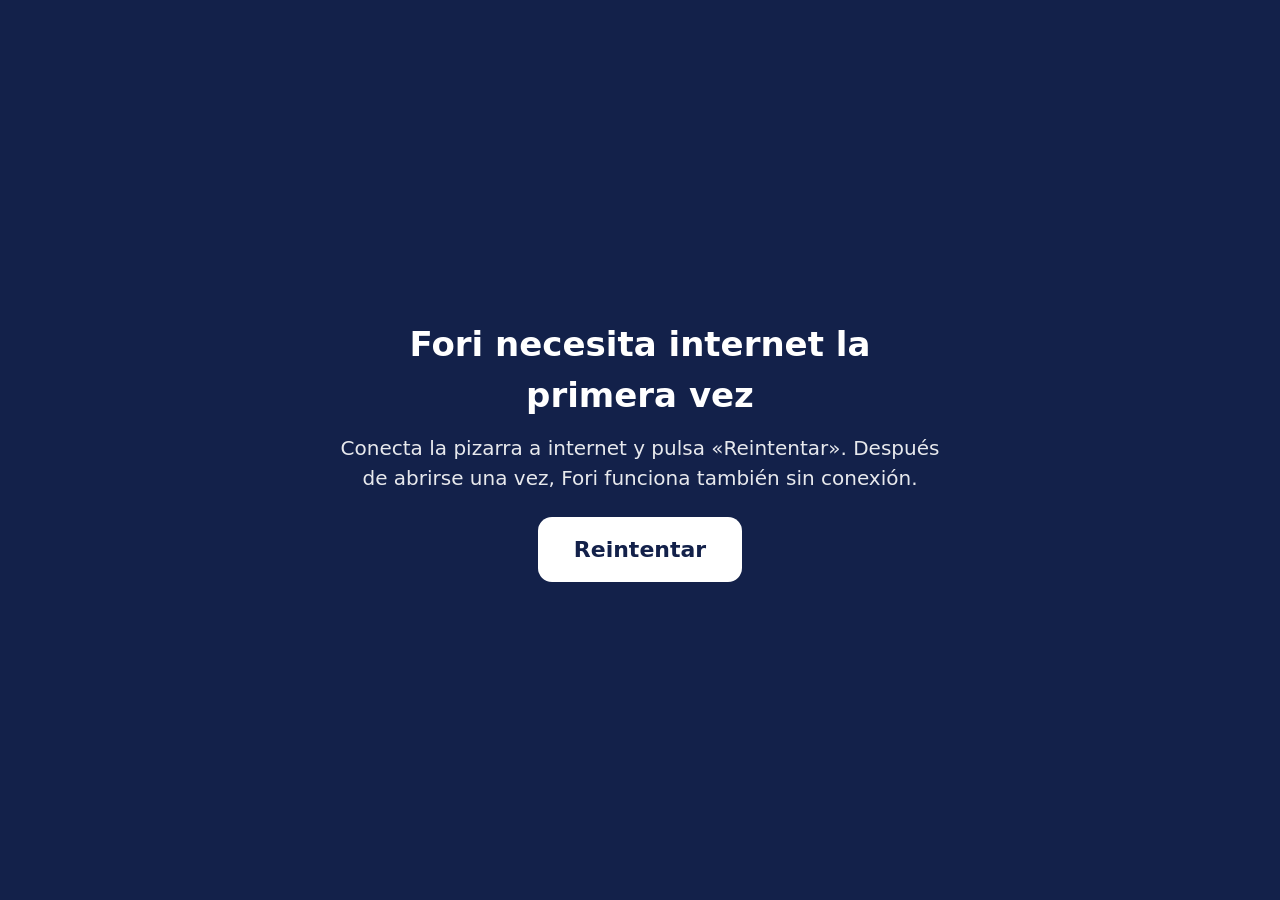
<file: android/app/src/main/assets/sin-conexion.html>
<!doctype html>
<html lang="es">
<head>
<meta charset="utf-8">
<meta name="viewport" content="width=device-width,initial-scale=1">
<title>Fori</title>
<style>
  html,body{height:100%;margin:0}
  body{display:flex;align-items:center;justify-content:center;background:#13214A;color:#fff;
       font:20px/1.5 system-ui,sans-serif;text-align:center;padding:24px;box-sizing:border-box}
  .c{max-width:620px}
  h1{font-size:34px;margin:0 0 12px}
  p{margin:0 0 24px;opacity:.9}
  a{display:inline-block;background:#fff;color:#13214A;text-decoration:none;font-weight:600;
    padding:16px 36px;border-radius:14px;font-size:22px}
</style>
</head>
<body>
<div class="c">
  <h1>Fori necesita internet la primera vez</h1>
  <p>Conecta la pizarra a internet y pulsa «Reintentar». Después de abrirse una vez, Fori funciona también sin conexión.</p>
  <a href="https://ilinper301-hue.github.io/Fori/">Reintentar</a>
</div>
</body>
</html>
</file>
